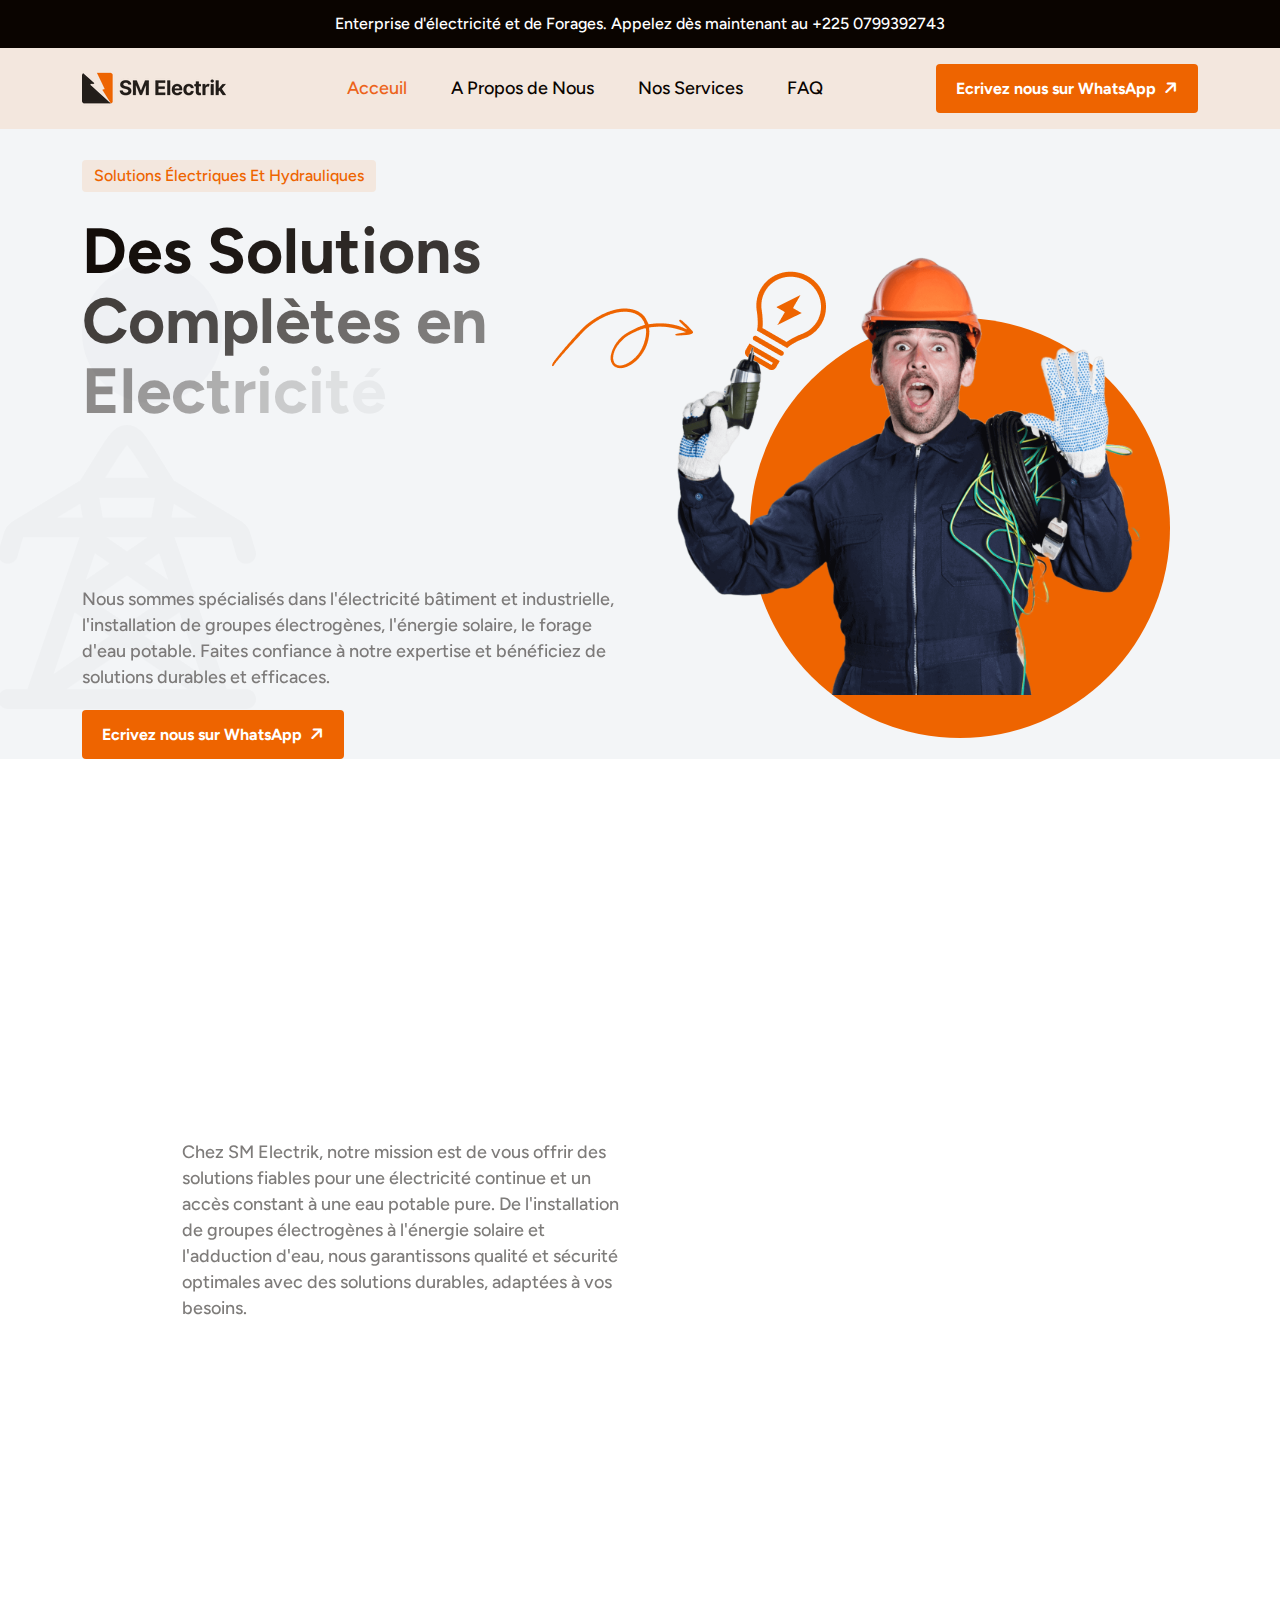
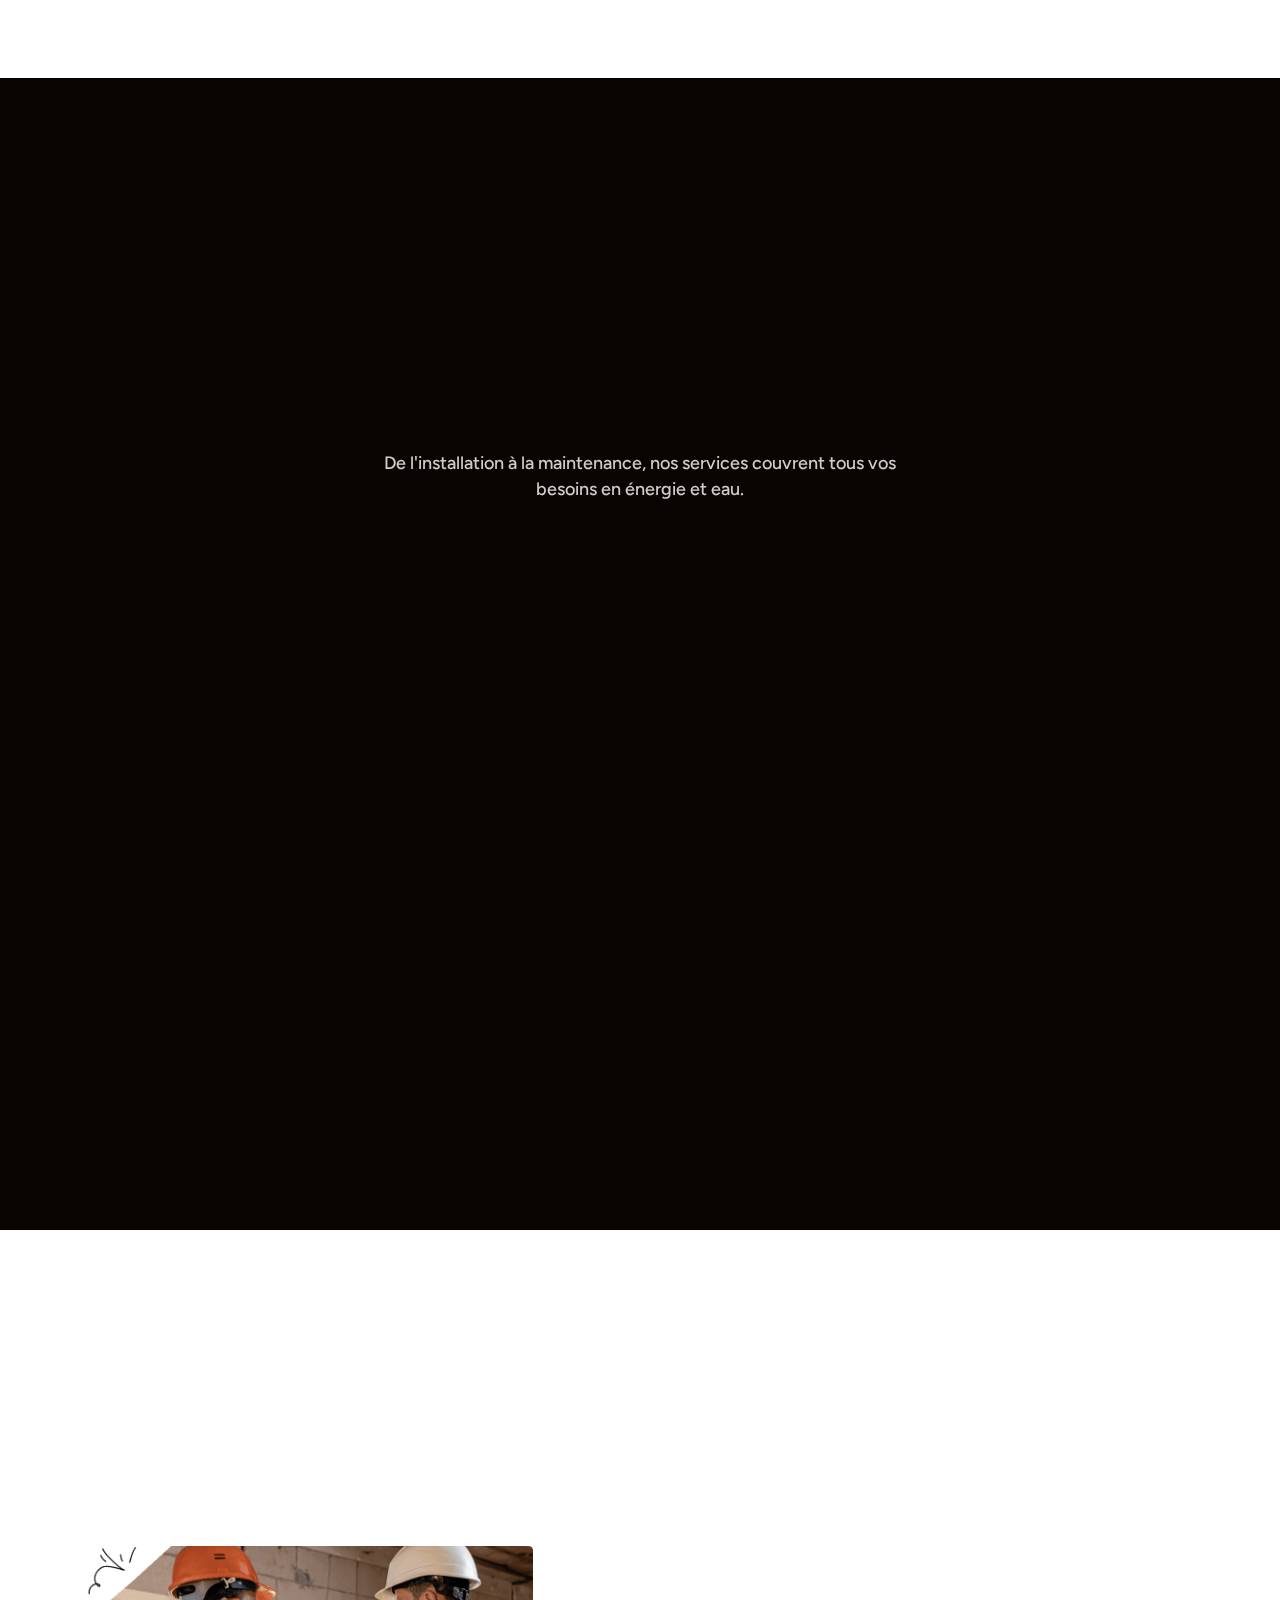
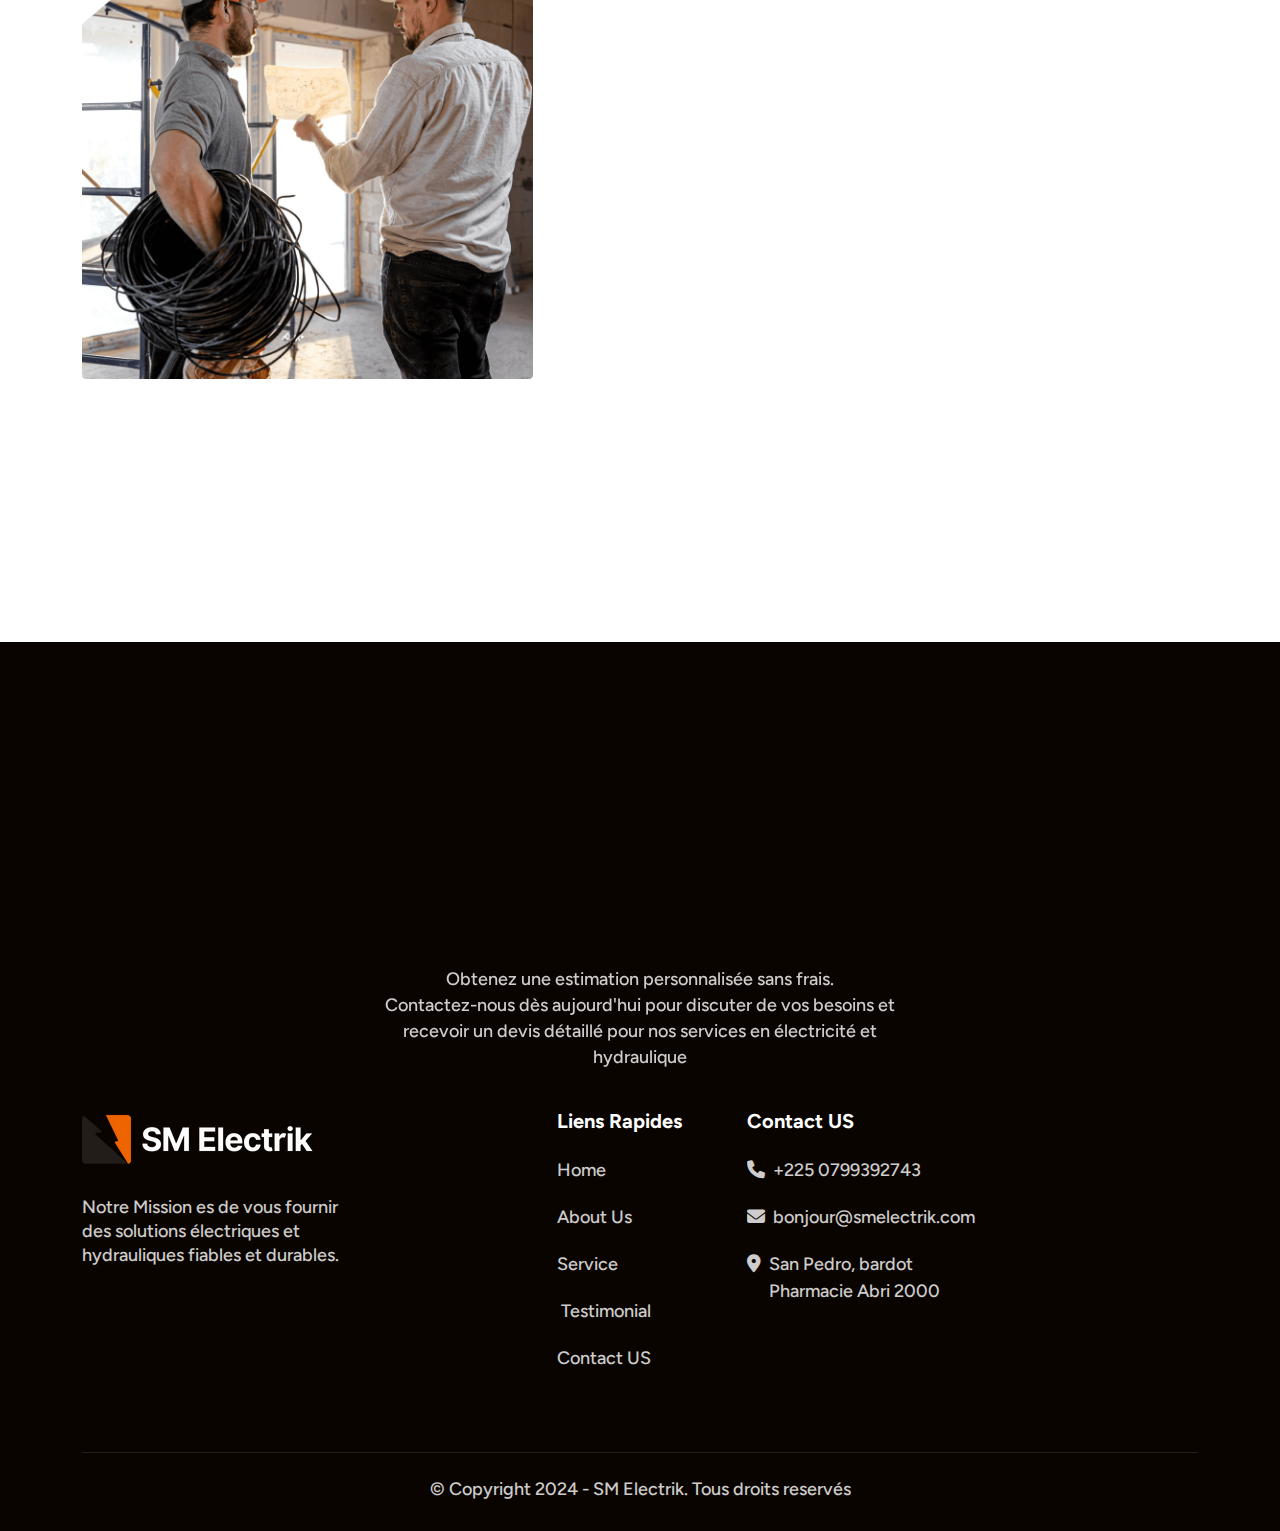
<file: index.html>
<!DOCTYPE html>
<html lang="fr">

<head>
     <meta charset="UTF-8">
     <meta name="viewport" content="width=device-width, initial-scale=1.0">
     <title>SM Electrik - Electricité & Hydraulique</title>

     <!--=====FAB ICON=======-->
    <link rel="shortcut icon" href="assets/img/logo/fav-logo3.png" type="image/x-icon">

    <!--===== CSS LINK =======-->
    <link rel="stylesheet" href="assets/css/plugins/bootstrap.min.css">
    <link rel="stylesheet" href="assets/css/plugins/aos.css">
    <link rel="stylesheet" href="assets/css/plugins/fontawesome.css">
    <link rel="stylesheet" href="assets/css/plugins/magnific-popup.css">
    <link rel="stylesheet" href="assets/css/plugins/mobile.css">
    <link rel="stylesheet" href="assets/css/plugins/owlcarousel.min.css">
    <link rel="stylesheet" href="assets/css/plugins/sidebar.css">
    <link rel="stylesheet" href="assets/css/plugins/slick-slider.css">
    <link rel="stylesheet" href="assets/css/plugins/nice-select.css">
    <link rel="stylesheet" href="assets/css/main.css">
    <link rel="stylesheet" href="assets/css/myStyle.css">

    <!--=====  JS SCRIPT LINK =======-->
    <script src="assets/js/plugins/jquery-3-6-0.min.js"></script>
</head>
<body class="homepage3-body tg-heading-subheading animation-style3">

<!--===== PRELOADER STARTS =======-->
<div class="preloader preloader4">
  <div class="loading-container">
    <div class="loading"></div>
    <div id="loading-icon"><img src="assets/img/logo/preloader3.png" alt=""></div>
  </div>
</div>
 <!--===== PRELOADER ENDS =======-->

<!--===== PROGRESS STARTS=======-->
<div class="paginacontainer pagination3">
     <div class="progress-wrap">
       <svg class="progress-circle svg-content" width="100%" height="100%" viewBox="-1 -1 102 102">
         <path d="M50,1 a49,49 0 0,1 0,98 a49,49 0 0,1 0,-98"/>
       </svg>
     </div>
   </div>
 <!--===== PROGRESS ENDS=======-->

   <!--=====HEADER START=======-->
   <header>
    <div class="header-area homepage3 header header-sticky d-none d-lg-block " id="header">
        <p class="header-pera">Enterprise d'électricité et de Forages. Appelez dès maintenant au +225 0799392743</p>
      <div class="container">
        <div class="row">
          <div class="col-lg-12">
            <nav id="navbar-example2" class="navbar">
            <div class="header-elements">
              <div class="site-logo">
                <a href="index-2.html"><img src="assets/img/logo/logo4.png" alt=""></a>
              </div>
              <div class="main-menu">
                <ul>
                  <li class="nav-item"><a href="#home" class="nav-link active"><span>Acceuil</span></a></li>
                  <li class="nav-item"><a href="#about" class="nav-link active"><span>A Propos de Nous</span></a></li>
                    <li class="nav-item"><a href="#service" class="nav-link"><span>Nos Services</span></a></li>
                    <!-- <li class="nav-item"><a href="#case" class="nav-link"><span>Case Study</span></a></li> -->
                    <!-- <li class="nav-item"><a href="#testimonial" class="nav-link"><span>Testimonials</span></a></li> -->
                    <li class="nav-item"><a href="#faq" class="nav-link"><span>FAQ</span></a></li>
                    <!-- <li class="nav-item"><a href="#blog" class="nav-link"><span>Blogs</span></a></li>  -->
                </ul>
              </div>
              <div class="btn-area">
                <a href="service.html" class="header-btn5">Ecrivez nous sur WhatsApp <i class="fa-solid fa-arrow-right"></i></a>
              </div>
            </div>
            </nav>
          </div>
        </div>
      </div>
    </div>
  </header>
  <!--=====HEADER END =======-->

  <!--===== MOBILE HEADER STARTS =======-->
 <div class="mobile-header mobile-haeder3 d-block d-lg-none">
  <div class="container-fluid">
    <div class="col-12">
      <div class="mobile-header-elements">
        <div class="mobile-logo">
          <a href="index-2.html"><img src="assets/img/logo/logo5.png" alt=""></a>
        </div>
        <div class="mobile-nav-icon dots-menu">
          <i class="fa-solid fa-bars"></i>
        </div>
      </div>
    </div>
  </div>
</div>

<div class="mobile-sidebar mobile-sidebar3">
  <div class="logosicon-area">
    <div class="logos">
      <img src="assets/img/logo/logo5.png" alt="">
    </div>
    <div class="menu-close">
      <i class="fa-solid fa-xmark"></i>
    </div>
   </div>
  <div class="mobile-nav mobile-nav1">
    <ul class="mobile-nav-list nav-list1">
      <!-- <li><a href="#" >Home </a>
        <ul class="sub-menu">
          <li>
            <a href="#">Multiple Page</a>
            <ul class="sub-menu">
              <li><a href="index-2.html">Home One</a></li>
              <li><a href="index2.html">Home Two</a></li>
              <li><a href="index3.html">Home Three</a></li>
              <li><a href="index4.html">Home Four</a></li>
            </ul>
          </li>
          <li>
            <a href="#">Landing Page</a>
            <ul class="sub-menu">
              <li><a href="single-index1.html">Home One</a></li>
              <li><a href="single-index2.html">Home Two</a></li>
              <li><a href="single-index3.html">Home Three</a></li>
              <li><a href="single-index4.html">Home Four</a></li>
            </ul>
          </li>
        </ul>
      </li> -->
      <li class="nav-item"><a href="#home" class="nav-link active"><span>Acceuil</span></a></li>
      <li class="nav-item"><a href="#about" class="nav-link"><span>A propos de Nous</span></a></li>
      <li class="nav-item"><a href="#service" class="nav-link"><span>Nos Services</span></a></li>
      <!-- <li class="nav-item"><a href="#testimonial" class="nav-link"><span>Testimonials</span></a></li> -->
      <!-- <li class="nav-item"><a href="#team" class="nav-link"><span>Team</span></a></li> -->
      <li class="nav-item"><a href="#faq" class="nav-link"><span>Les questions fréquentes</span></a></li> 
    </ul>

    <div class="allmobilesection">
      <a href="service.html" class="header-btn5">Ecrivez nous sur WhatsApp <i class="fa-solid fa-arrow-right"></i></a>
      <div class="single-footer">
        <h3>Informations de Contact</h3>
        <div class="footer1-contact-info">
          <div class="contact-info-single">
            <div class="contact-info-icon">
              <i class="fa-solid fa-phone-volume"></i>
            </div>
            <div class="contact-info-text">
              <a href="tel:+3(924)4596512">+225 0778982799</a>
            </div>
          </div>

          <div class="contact-info-single">
            <div class="contact-info-icon">
              <i class="fa-solid fa-envelope"></i>
            </div>
            <div class="contact-info-text">
              <a href="mailto:info@example.com">bonjour@smelectrik.com</a>
            </div>
          </div>

          <div class="single-footer">
            <h3>Notre Localisation</h3>
            
            <div class="contact-info-single">
              <div class="contact-info-icon">
                <i class="fa-solid fa-location-dot"></i>
              </div>
              <div class="contact-info-text">
                <a href="mailto:info@example.com" >Cote d'ivoire, San Pedro Bardot, <br> abri 2000</a>
              </div>
            </div>

          </div>
          <!-- <div class="single-footer">
            <h3>Social Links</h3>
            
            <div class="social-links-mobile-menu">
              <ul>
                <li><a href="#"><i class="fa-brands fa-facebook-f"></i></a></li>
                <li><a href="#"><i class="fa-brands fa-instagram"></i></a></li>
                <li><a href="#"><i class="fa-brands fa-linkedin-in"></i></a></li>
                <li><a href="#"><i class="fa-brands fa-youtube"></i></a></li>
              </ul>
            </div>
          </div> -->
        </div>
      </div>
     </div>
  </div>
</div>
<!--===== MOBILE HEADER STARTS =======-->

<!--===== HERO AREA STARTS =======-->
<div class="hero3-section-area" id="home">
    <img src="assets/img/elements/tower1.png" alt="" class="tower1 aniamtion-key-1">
    <div class="container">
        <div class="row align-items-center">
            <div class="col-lg-6">
                <div class="hero-header-area heading5">
                    <h5>Solutions électriques et hydrauliques</h5>
                    <h1 class="tg-element-title">Des Solutions Complètes en Electricité & Forages d'Eau Potable</h1>
                    <p>Nous sommes spécialisés dans l'électricité bâtiment et industrielle, l'installation de groupes électrogènes, l'énergie solaire, le forage d'eau potable. Faites confiance à notre expertise et bénéficiez de solutions durables et efficaces.</p>
                    <div class="btn-area">
                      <a href="service.html" class="header-btn5">Ecrivez nous sur WhatsApp <i class="fa-solid fa-arrow-right"></i></a>
                        <!-- <a href="contact.html" class="header-btn6">Discover More <i class="fa-solid fa-arrow-right"></i></a> -->
                    </div>
                </div>
            </div>
            <div class="col-lg-6">
                <div class="header-images-area">
                    <div class="header-img">
                        <img src="assets/img/all-images/header-img5.png" alt="">
                    </div>
                    <div class="shapes">
                        <img src="assets/img/elements/arrow1.png" alt="" class="arrow1 aniamtion-key-8">
                        <img src="assets/img/elements/lite1.png" alt="" class="lite1">
                    </div>
                </div>
            </div>
        </div>
    </div>
</div>
<!--===== HERO AREA ENDS =======-->
<div data-bs-spy="scroll" data-bs-target="#navbar-example2" data-bs-root-margin="0px 0px -40%" data-bs-smooth-scroll="true" class="scrollspy-example bg-body-tertiary rounded-2" tabindex="0">
<!--===== ABOUT AREA STARTS =======-->
<div class="about3-section-area sp1" id="about">
    <div class="container">
        <div class="row align-items-center">
            <div class="col-lg-5">
                <div class="about3-header-area heading6">
                    <h5 data-aos="fade-left" data-aos-duration="800">Qui Sommes Nous ?</h5>
                    <h2 class="tg-element-title">Une Entreprise engagée pour vous fournir un service de Qualité.</h2>
                    <p data-aos="fade-left" data-aos-duration="1000">Chez SM Electrik, notre mission est de vous offrir des solutions fiables pour une électricité continue et un accès constant à une eau potable pure. De l'installation de groupes électrogènes à l'énergie solaire et l'adduction d'eau, nous garantissons qualité et sécurité optimales avec des solutions durables, adaptées à vos besoins.</p>
                    <div class="misson-text" data-aos="fade-left" data-aos-duration="1100">
                        <p>Les Avantages</p>
                        <ul>
                            <li><img src="assets/img/icons/check3.svg" alt="">Toutes Nos Installations sont durables et conformes</li>
                            <li><img src="assets/img/icons/check3.svg" alt="">Support technique & service client disponible 24h/24 et 7j/7</li>
                            <li><img src="assets/img/icons/check3.svg" alt="">Interventions Rapides et Efficaces</li>
                        </ul>
                    </div>
                    <div class="btn-area" data-aos="fade-left" data-aos-duration="1200">
                        <a href="service.html" class="header-btn5">Ecrivez nous sur WhatsApp <i class="fa-solid fa-arrow-right"></i></a>
                    </div>
                </div>
            </div>
            <div class="col-lg-1"></div>
            <div class="col-lg-6">
                <div class="about-images-area">
                    <div class="row">
                        <div class="col-lg-6 col-md-6">
                            <div class="img1" data-aos="zoom-in" data-aos-duration="1000">
                                <div class="space70 d-md-block d-none"></div>
                                <div class="space30 d-md-none d-block"></div>
                                <img src="assets/img/all-images/about-img5.png" alt="">
                            </div>
                        </div>
                        <div class="col-lg-6 col-md-6">
                            <div class="img1" data-aos="zoom-in" data-aos-duration="1200">
                                <div class="space30 d-md-none d-block"></div>
                                <img src="assets/img/all-images/about-img6.png" alt="">
                                <div class="about-footer-bottom">
                                    <div class="img">
                                        <img src="assets/img/icons/star1.svg" alt="">
                                    </div>
                                    <div class="content">
                                        <span>Service de qualité Garanti</span>
                                    </div>
                                </div>
                            </div>
                        </div>
                    </div>
                </div>
            </div>
        </div>
    </div>
</div>
<!--===== ABOUT AREA ENDS =======-->

<!--===== SERVICE AREA STARTS =======-->
<div class="service3-section-area sp2" id="service">
    <div class="container">
        <div class="row">
            <div class="col-lg-6 m-auto">
                <div class="service-header-area heading7 text-center">
                    <h5 data-aos="fade-up" data-aos-duration="800">Nos Services</h5>
                    <h2 class="tg-element-title">Des Services Fiables pour Chaque Projet</h2>
                    <p data-aos="fade-up" data-aos-duration="1000">De l'installation à la maintenance, nos services couvrent tous vos besoins en énergie et eau.</p>
                </div>
            </div>
        </div>
        <div class="row">
            <div class="col-lg-4 col-md-6" data-aos="zoom-in" data-aos-duration="800">
                <div class="service-auhtor-boxarea">
                    <div class="icons">
                        <img src="assets/img/icons/service-icons4.svg" alt="">
                    </div>
                    <div class="content-area">
                        <a href="service-single.html">Electricité Bâtiment</a>
                        <p> Transformez Votre Habitat avec Notre service d'Électricité Bâtiment Innovant et Sécurisé</p>
                        <!-- <a href="service-single.html" class="readmore">Read More <i class="fa-solid fa-arrow-right"></i></a> -->
                    </div>
                </div>
            </div>

            <div class="col-lg-4 col-md-6" data-aos="zoom-in" data-aos-duration="1000">
                <div class="service-auhtor-boxarea">
                    <div class="icons">
                        <img src="assets/img/icons/service-icons5.svg" alt="">
                    </div>
                    <div class="content-area">
                        <a href="service-single.html">Electricité Industrielle</a>
                        <p>Optimisez Votre Usine avec Nos Solutions d'Électricité Industrielle.</p>
                        <!-- <a href="service-single.html" class="readmore">Read More <i class="fa-solid fa-arrow-right"></i></a> -->
                    </div>
                </div>
            </div>

            <div class="col-lg-4 col-md-6" data-aos="zoom-in" data-aos-duration="1200">
                <div class="service-auhtor-boxarea">
                    <div class="icons">
                        <img src="assets/img/icons/service-icons6.svg" alt="">
                    </div>
                    <div class="content-area">
                        <a href="service-single.html">Groupes Electrogène</a>
                        <p>Profitez de notre expertise en Groupes Électrogènes : Protégez-Vous des Coupures d'Électricité</p>
                        <!-- <a href="service-single.html" class="readmore">Read More <i class="fa-solid fa-arrow-right"></i></a> -->
                    </div>
                </div>
            </div>

            <div class="col-lg-4 col-md-6" data-aos="zoom-in" data-aos-duration="800">
                <div class="service-auhtor-boxarea">
                    <div class="icons">
                        <img src="assets/img/icons/service-icons7.svg" alt="">
                    </div>
                    <div class="content-area">
                        <a href="service-single.html">Forage d'Eau Potable</a>
                        <p>Garantissez une Eau Propre et Disponible grâce à Nos Systèmes d'Adduction d'Eau</p>
                        <!-- <a href="service-single.html" class="readmore">Read More <i class="fa-solid fa-arrow-right"></i></a> -->
                    </div>
                </div>
            </div>

            <div class="col-lg-4 col-md-6" data-aos="zoom-in" data-aos-duration="1000">
                <div class="service-auhtor-boxarea">
                    <div class="icons">
                        <img src="assets/img/icons/service-icons8.svg" alt="">
                    </div>
                    <div class="content-area">
                        <a href="service-single.html">Adduction d'Eau Potable</a>
                        <p>Modernisez Votre Réseau d'Eau grâce a Nos Systèmes d'Adduction Innovants</p>
                        <!-- <a href="service-single.html" class="readmore">Read More <i class="fa-solid fa-arrow-right"></i></a> -->
                    </div>
                </div>
            </div>

            <div class="col-lg-4 col-md-6" data-aos="zoom-in" data-aos-duration="1200">
                <div class="service-auhtor-boxarea">
                    <div class="icons">
                        <img src="assets/img/icons/service-icons9.svg" alt="">
                    </div>
                    <div class="content-area">
                        <a href="service-single.html">Energie solaire</a>
                        <p>L'Expertise SM Electrik au Service de Votre Transition Solaire</p>
                        <!-- <a href="service-single.html" class="readmore">Read More <i class="fa-solid fa-arrow-right"></i></a> -->
                    </div>
                </div>
            </div>
        </div>
    </div>
</div>
<!--===== SERVICE AREA ENDS =======-->

<!--===== FAQ AREA STARTS =======-->
<div class="faq4-section-area sp1" id="faq">
  <div class="container">
    <div class="row ">
      <div class="col-lg-7 m-auto">
        <div class="faq-header-area heading9 text-center">
          <h5 data-aos="fade-left" data-aos-duration="800">Des Question ?</h5>
          <h2 class="tg-element-title">Quelques Questions Essentielles sur nos Services</h2>
          <!-- <p data-aos="fade-left" data-aos-duration="1000">Have questions about our electricity services? You're in the right place! Browse <br class="d-lg-block d-none"> through our frequently asked questions to find answers to common.</p> -->
        </div>
      </div>
    </div>
    <div class="row">
      <div class="col-lg-5">
        <div class="faq-images">
          <img src="assets/img/all-images/faq-img2.png" alt="">
        </div>
      </div>
      <div class="col-lg-7">
        <div class="faq-auhtoir-area2">
          <div class="accordion accordion-flush active" id="accordionFlushExample">
            <div class="accordion-item" data-aos="fade-left" data-aos-duration="800">
              <h2 class="accordion-header">
                <button class="accordion-button" type="button" data-bs-toggle="collapse" data-bs-target="#flush-collapseOne" aria-expanded="false" aria-controls="flush-collapseOne">
                  Combien coûte l'installation d'un groupe électrogène ?
                </button>
              </h2>
              <div id="flush-collapseOne" class="accordion-collapse collapse show" data-bs-parent="#accordionFlushExample">
                <div class="accordion-body">Le coût dépend de la <strong>capacité et du modèle choisi.</strong><br>  En fonction de vos besoins et de la puissance du groupe électrogène, nous vous fournirons un devis détaillé. </div>
              </div>
            </div>
            <div class="space20"></div>
            <div class="accordion-item" data-aos="fade-left" data-aos-duration="1000">
              <h2 class="accordion-header">
                <button class="accordion-button collapsed" type="button" data-bs-toggle="collapse" data-bs-target="#flush-collapseTwo" aria-expanded="false" aria-controls="flush-collapseTwo">
                  Combien coûte l'installation d'un forage d'eau potable ?
                </button>
              </h2>
              <div id="flush-collapseTwo" class="accordion-collapse collapse" data-bs-parent="#accordionFlushExample">
                <div class="accordion-body">Le coût varie en fonction de la profondeur et des conditions du terrain. <br> Nous serrons en mesure de vous fournir un devis détaillé après évaluation de votre site. </div>
              </div>
            </div>
            <div class="space20"></div>
            <div class="accordion-item" data-aos="fade-left" data-aos-duration="1200">
              <h2 class="accordion-header">
                <button class="accordion-button collapsed" type="button" data-bs-toggle="collapse" data-bs-target="#flush-collapseThree" aria-expanded="false" aria-controls="flush-collapseThree">
                  En combien de temps vos projets sont réalisés, et comment gérez-vous les retards imprévus ?
                </button>
              </h2>
              <div id="flush-collapseThree" class="accordion-collapse collapse" data-bs-parent="#accordionFlushExample">
                <div class="accordion-body">Les délais varient selon le projet, mais nous vous fournirons un calendrier précis lors de la planification.<br> En cas de retard, nous vous tiendrons informé et travaillerons pour minimiser l'impact. </div>
              </div>
            </div>
            <div class="space20"></div>
            <div class="accordion-item" data-aos="fade-left" data-aos-duration="1400">
              <h2 class="accordion-header">
                <button class="accordion-button collapsed" type="button" data-bs-toggle="collapse" data-bs-target="#flush-collapseFour" aria-expanded="false" aria-controls="flush-collapseFour">
                  Que se passe-t-il si j'ai des problèmes avec mon installation électrique ou hydraulique après l'installation ?
                </button>
              </h2>
              <div id="flush-collapseFour" class="accordion-collapse collapse" data-bs-parent="#accordionFlushExample">
                <div class="accordion-body">Nous offrons un support technique complet et une maintenance pour résoudre tout problème après l'installation.<br>N'hesitez pas a nous contacter pour toute assistance.</div>
              </div>
            </div>
            <div class="space20"></div>
            <div class="accordion-item" data-aos="fade-left" data-aos-duration="1400">
              <h2 class="accordion-header">
                <button class="accordion-button collapsed" type="button" data-bs-toggle="collapse" data-bs-target="#flush-collapseFive" aria-expanded="false" aria-controls="flush-collapseFive">
                  Comment pouvons-nous etre sûr que l'eau de notre forage serra de bonne qualité ?
                </button>
              </h2>
              <div id="flush-collapseFive" class="accordion-collapse collapse" data-bs-parent="#accordionFlushExample">
                <div class="accordion-body">Soyez sans crainte. <br>Nous utilisons des équipements de forage certifiés et réalisons des tests rigoureux pour garantir la qualité de l'eau obtenue.</div>
              </div>
            </div>
            <div class="space20"></div>
            <div class="accordion-item" data-aos="fade-left" data-aos-duration="1400">
              <h2 class="accordion-header">
                <button class="accordion-button collapsed" type="button" data-bs-toggle="collapse" data-bs-target="#flush-collapseSix" aria-expanded="false" aria-controls="flush-collapseSix">
                  Proposez-vous des facilités de paiement ?
                </button>
              </h2>
              <div id="flush-collapseSix" class="accordion-collapse collapse" data-bs-parent="#accordionFlushExample">
                <div class="accordion-body">Des facilités de paiement peuvent être proposées, avec des options d'échelonnement selon le montant total du projet.</div>
              </div>
            </div>
          </div>
        </div>
      </div>
    </div>
  </div>
</div>
<!--===== FAQ AREA ENDS =======-->

<!--===== CASE STUDY AREA STARTS =======-->
<!-- <div class="casestudy4-section-area sp2" style="background-color: #F3F5F7;"  id="case">
  <div class="container">
    <div class="row">
      <div class="col-lg-8 m-auto">
        <div class="case-header text-center heading9">
          <h5 data-aos="fade-up" data-aos-duration="800">Case Studies</h5>
          <h2 class="tg-element-title"> Case Studies in Energy Transformation</h2>
          <p data-aos="fade-up" data-aos-duration="1000">From residential households to commercial enterprises, we provide reliable, efficient, <br class="d-lg-block d-none"> and sustainable energy solutions.</p>
        </div>
      </div>
    </div>

    <div class="row">
      <div class="col-lg-4 col-md-6" data-aos="zoom-in" data-aos-duration="800">
        <div class="case-boxes-area">
          <div class="img1">
            <img src="assets/img/all-images/case-img7.png" alt="">
          </div>
          <div class="content-area">
            <div class="icons">
              <img src="assets/img/icons/case-icons1.svg" alt="">
            </div>
            <a href="case-single.html">Eco-Electric Chronicles</a>
            <p>Explore our range of services below & discover how.</p>
            <a href="case-single.html" class="readmore">Learn More <i class="fa-solid fa-arrow-right"></i></a>
          </div>
        </div>
      </div>

      <div class="col-lg-4 col-md-6" data-aos="zoom-in" data-aos-duration="1000">
        <div class="case-boxes-area">
          <div class="img1">
            <img src="assets/img/all-images/case-img8.png" alt="">
          </div>
          <div class="content-area">
            <div class="icons">
              <img src="assets/img/icons/case-icons2.svg" alt="">
            </div>
            <a href="case-single.html">Bright Spark Services</a>
            <p>Explore our range of services below & discover how.</p>
            <a href="case-single.html" class="readmore">Learn More <i class="fa-solid fa-arrow-right"></i></a>
          </div>
        </div>
      </div>

      <div class="col-lg-4 col-md-6" data-aos="zoom-in" data-aos-duration="1200">
        <div class="case-boxes-area">
          <div class="img1">
            <img src="assets/img/all-images/case-img9.png" alt="">
          </div>
          <div class="content-area">
            <div class="icons">
              <img src="assets/img/icons/case-icons3.svg" alt="">
            </div>
            <a href="case-single.html">Best Power and Progress</a>
            <p>Explore our range of services below & discover how.</p>
            <a href="case-single.html" class="readmore">Learn More <i class="fa-solid fa-arrow-right"></i></a>
          </div>
        </div>
      </div>
    </div>
  </div>
</div> -->
<!--===== CASE STUDY AREA ENDS =======-->

<!--===== FOOTER AREA STARTS =======-->
<div class="footer3-section-area">
  <div class="container">
    <div class="row">
      <div class="col-lg-12">
        <div class="col-lg-6 m-auto">
          <div class="cta-header heading2 text-center">
            <h2 class="tg-element-title">Demandez un devis gratuitement</h2>
            <p data-aos="fade-up" data-aos-duration="800">Obtenez une estimation personnalisée sans frais. <br class="d-lg-block d-none"> Contactez-nous dès aujourd'hui pour discuter de vos besoins et recevoir un devis détaillé pour nos services en électricité et hydraulique </p>
            
            <a href="service.html" data-aos="fade-up" data-aos-duration="1000" class="header-btn5">Ecrivez nous sur WhatsApp <i class="fa-solid fa-arrow-right"></i></a>
          </div>
        </div>
        <div class="footer-logo-content sp4">
          <div class="row">
            <div class="col-lg-3 col-md-6">
              <div class="logo-content">
                <img src="assets/img/logo/logo5.png" alt="">
                <p>Notre Mission es de vous fournir des solutions électriques et hydrauliques fiables et durables.</p>
                <!-- <ul>
                  <li><a href="#"><i class="fa-brands fa-facebook-f"></i></a></li>
                  <li><a href="#"><i class="fa-brands fa-instagram"></i></a></li>
                  <li><a href="#"><i class="fa-brands fa-linkedin-in"></i></a></li>
                  <li><a href="#"><i class="fa-brands fa-youtube"></i></a></li>
                </ul> -->
              </div>
            </div>
            <div class="col-lg-1 d-lg-block d-none"></div>
            <!-- <div class="col-lg-2 col-md-6">
              <div class="space30 d-block d-md-none"></div>
              <div class="service-heading">
                <h2>Electricity service</h2>
                <ul>
                  <li><a href="#">Air Conditioning </a></li>
                  <li><a href="#">Electrical Panels  </a></li>
                  <li><a href="#">Security System </a></li>
                  <li><a href="#"> Indoor Lighting </a></li>
                  <li><a href="#">Electrical Services</a></li>
                </ul>
              </div>
            </div> -->

            <div class="col-lg-1 d-lg-block d-none"></div>
            <div class="col-lg-2 col-md-6">
              <div class="space30 d-md-block d-lg-none"></div>
              <div class="service-heading">
                <h2>Liens rapides</h2>
                <ul>
                  <li><a href="index-2.html">Home </a></li>
                  <li><a href="about.html">About Us  </a></li>
                  <li><a href="service.html">Service</a></li>
                  <li><a href="testimonials.html"> Testimonial</a></li>
                  <li><a href="contact.html">Contact US</a></li>
                </ul>
              </div>
            </div>
           
            <div class="col-lg-3 col-md-6">
              <div class="space30 d-md-block d-lg-none"></div>
              <div class="service-heading contact">
                <h2>Contact US </h2>
                <ul>
                  <li><a href="tel:+880123456789">
                    <span class="icons"><i class="fa-solid fa-phone"></i></span><span>+225 0799392743</span></a>
                  </li>
                  <li><a href="mailto:info@mail.com">
                    <span class="icons"><i class="fa-solid fa-envelope"></i></span><span>bonjour@smelectrik.com </span></a>
                  </li>
                  <li><a href="#">
                    <span class="icons"><i class="fa-solid fa-location-dot"></i></span><span>San Pedro, bardot <br> Pharmacie Abri 2000</span></a>
                  </li>
                </ul>
              </div>
            </div>
          </div>
        </div>
        <div class="copyright">
          <p>© Copyright 2024 - SM Electrik. Tous droits reservés</p>
        </div>
      </div>
    </div>
  </div>
</div>
<!--===== FOOTER AREA ENDS =======-->
</div>

<!--===== JS SCRIPT LINK =======-->
<script src="assets/js/plugins/bootstrap.min.js"></script>
<script src="assets/js/plugins/fontawesome.js"></script>
<script src="assets/js/plugins/aos.js"></script>
<script src="assets/js/plugins/counter.js"></script>
<script src="assets/js/plugins/gsap.min.js"></script>
<script src="assets/js/plugins/ScrollTrigger.min.js"></script>
<script src="assets/js/plugins/Splitetext.js"></script>
<script src="assets/js/plugins/sidebar.js"></script>
<script src="assets/js/plugins/magnific-popup.js"></script>
<script src="assets/js/plugins/mobilemenu.js"></script>
<script src="assets/js/plugins/owlcarousel.min.js"></script>
<script src="assets/js/plugins/gsap-animation.js"></script>
<script src="assets/js/plugins/nice-select.js"></script>
<script src="assets/js/plugins/slick-slider.js"></script>
<script src="assets/js/plugins/waypoints.js"></script>
<script src="assets/js/main.js"></script>

</body>

</html>
</file>
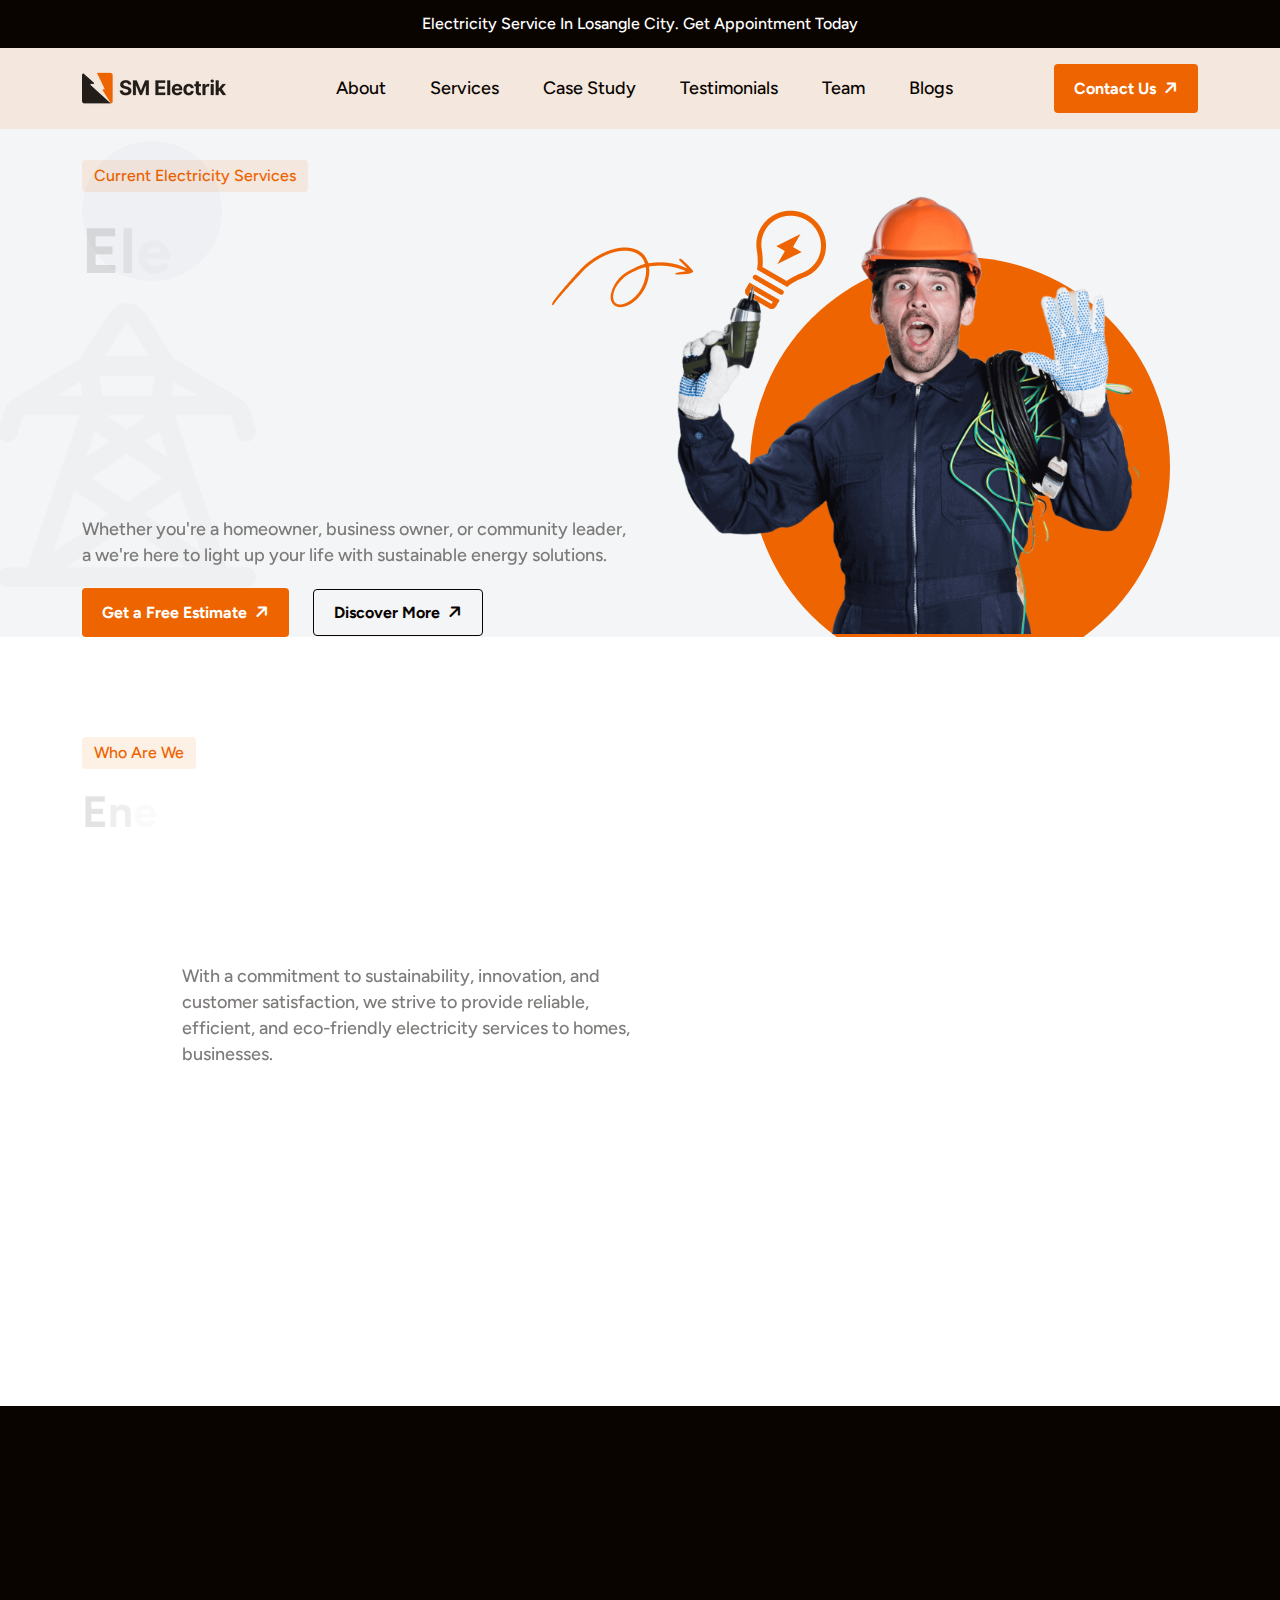
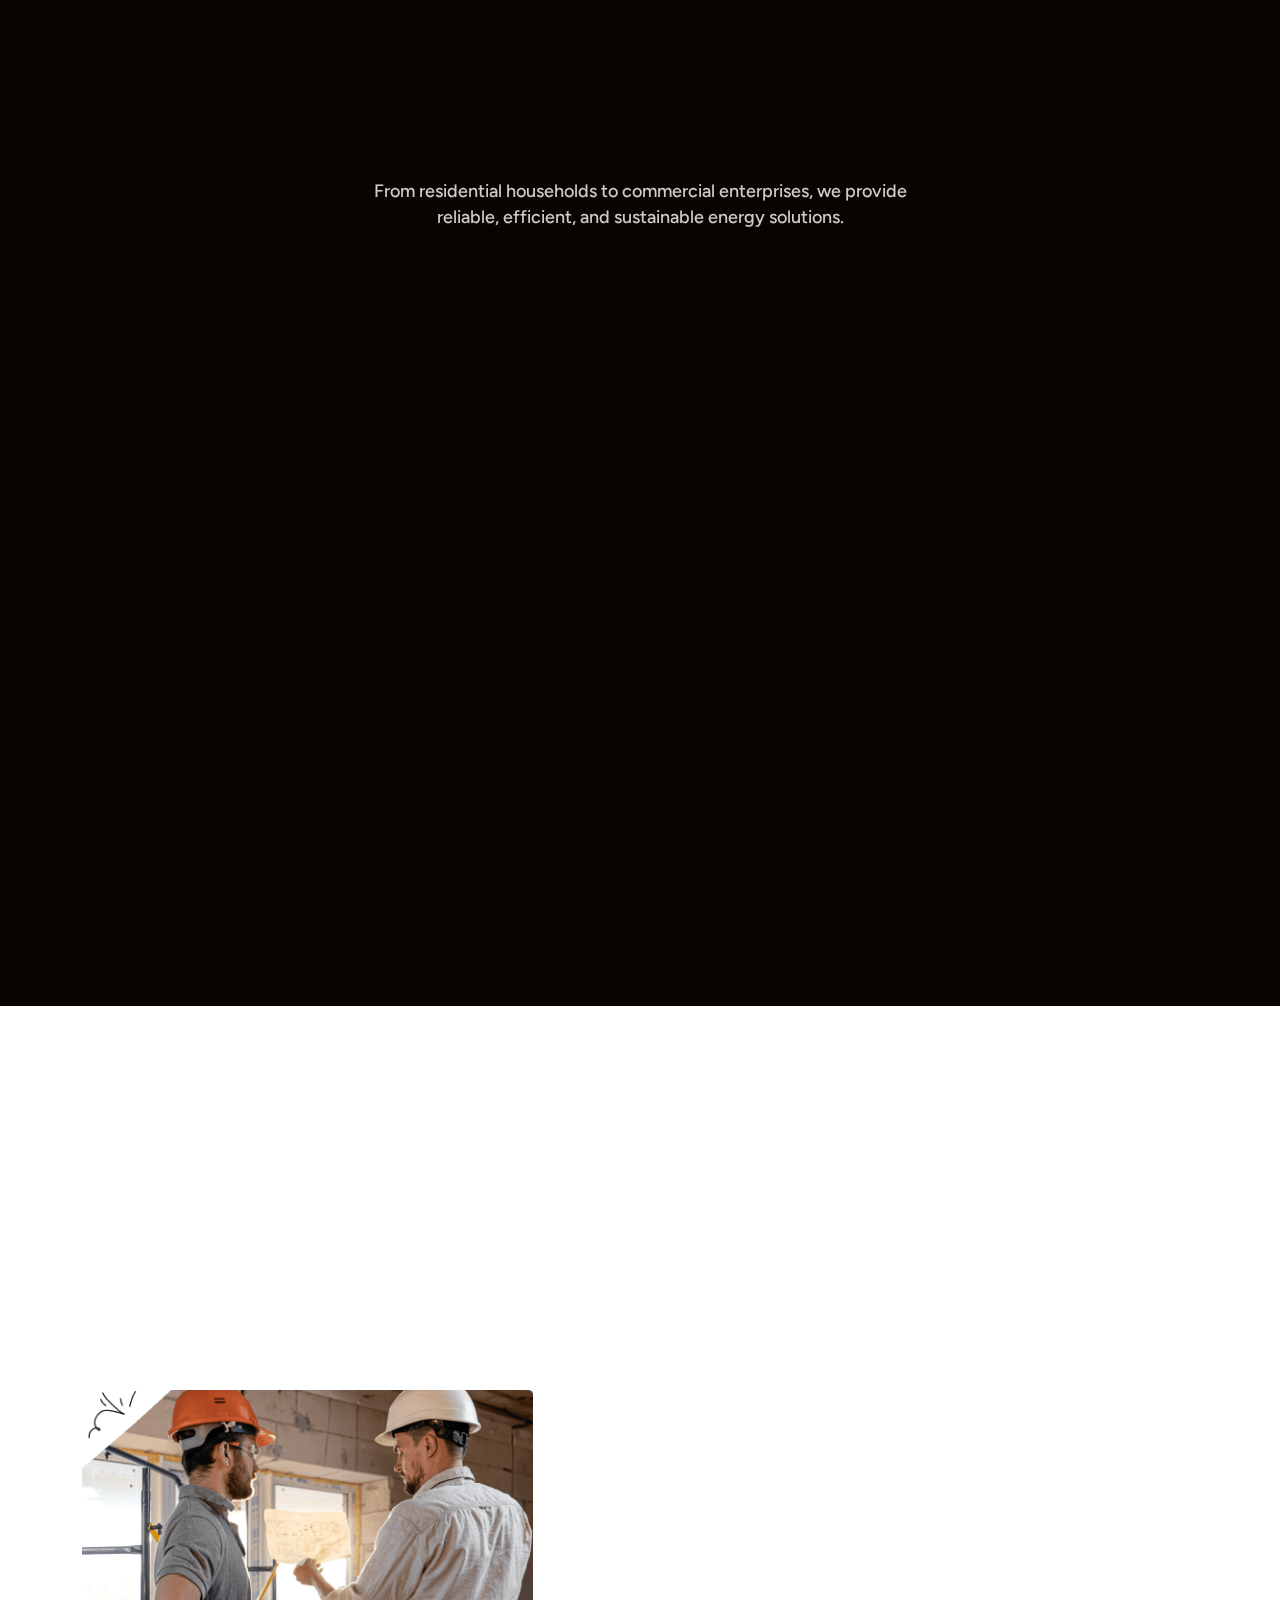
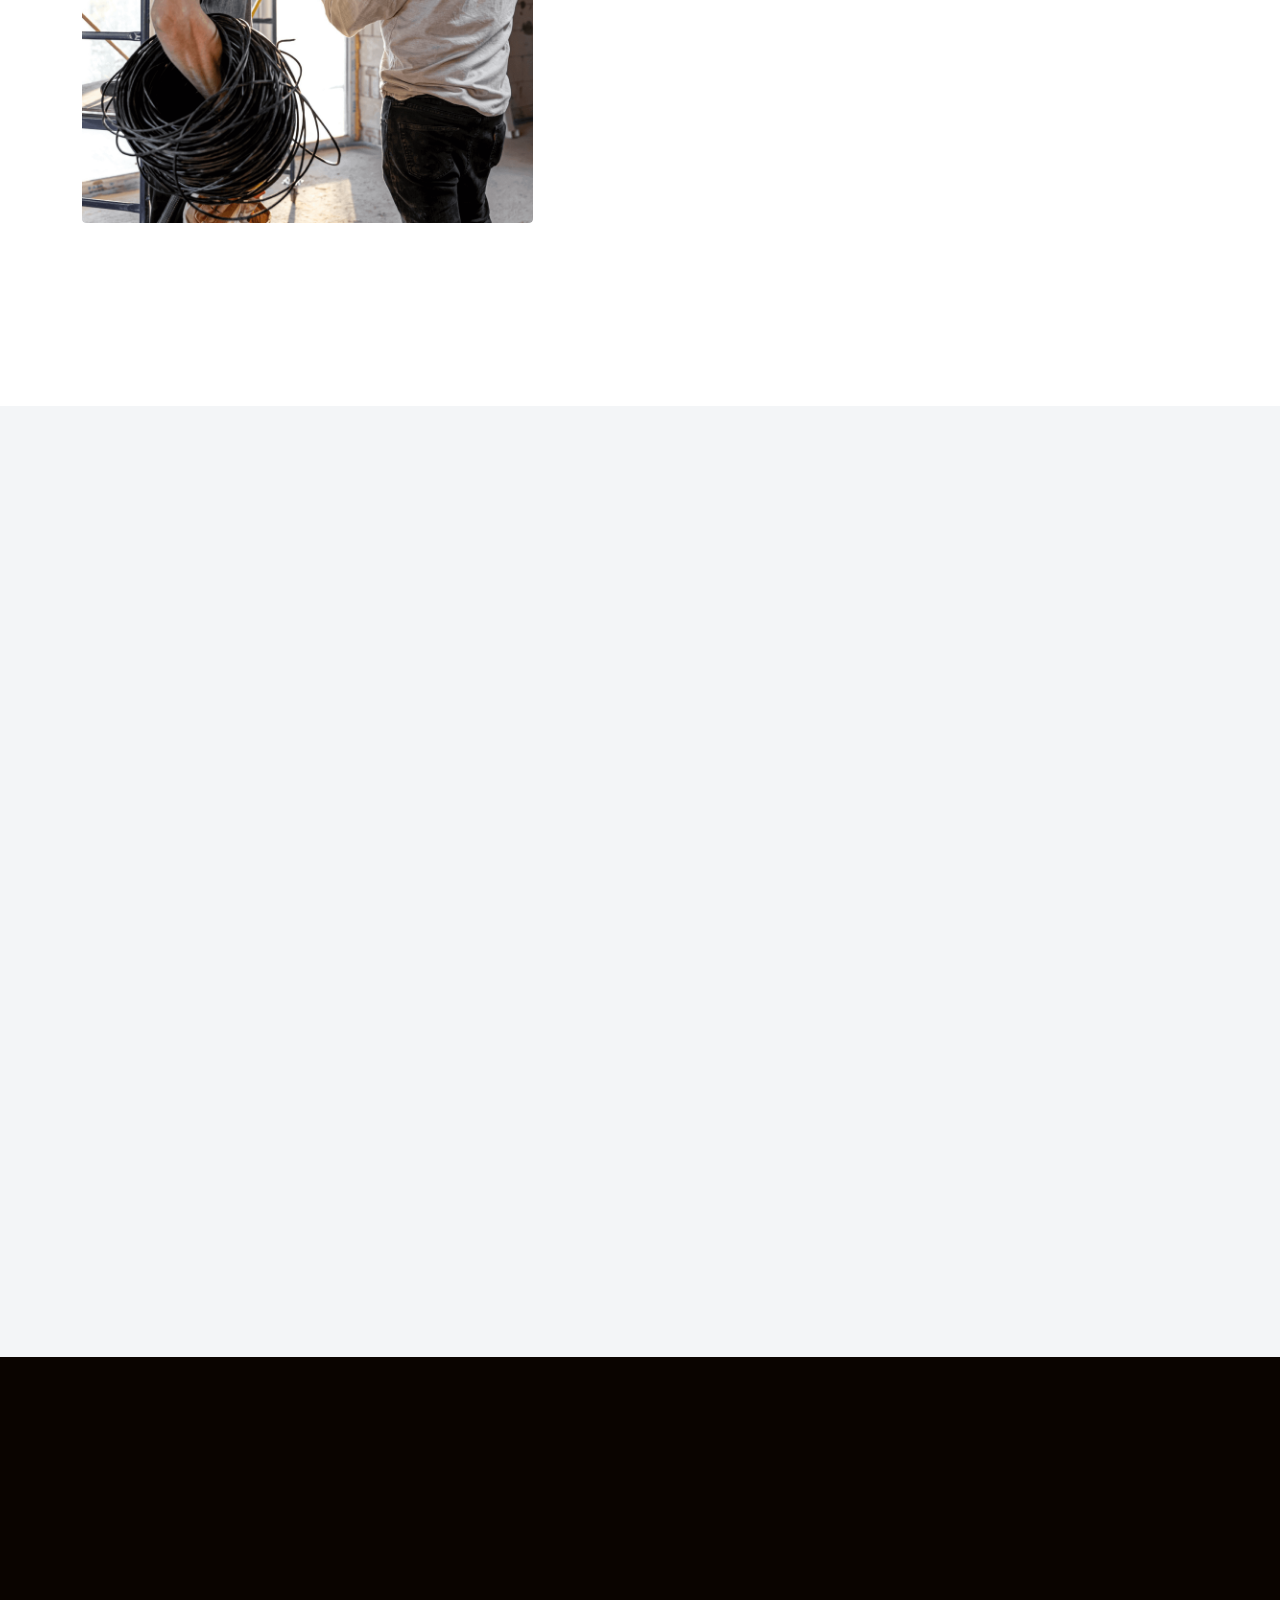
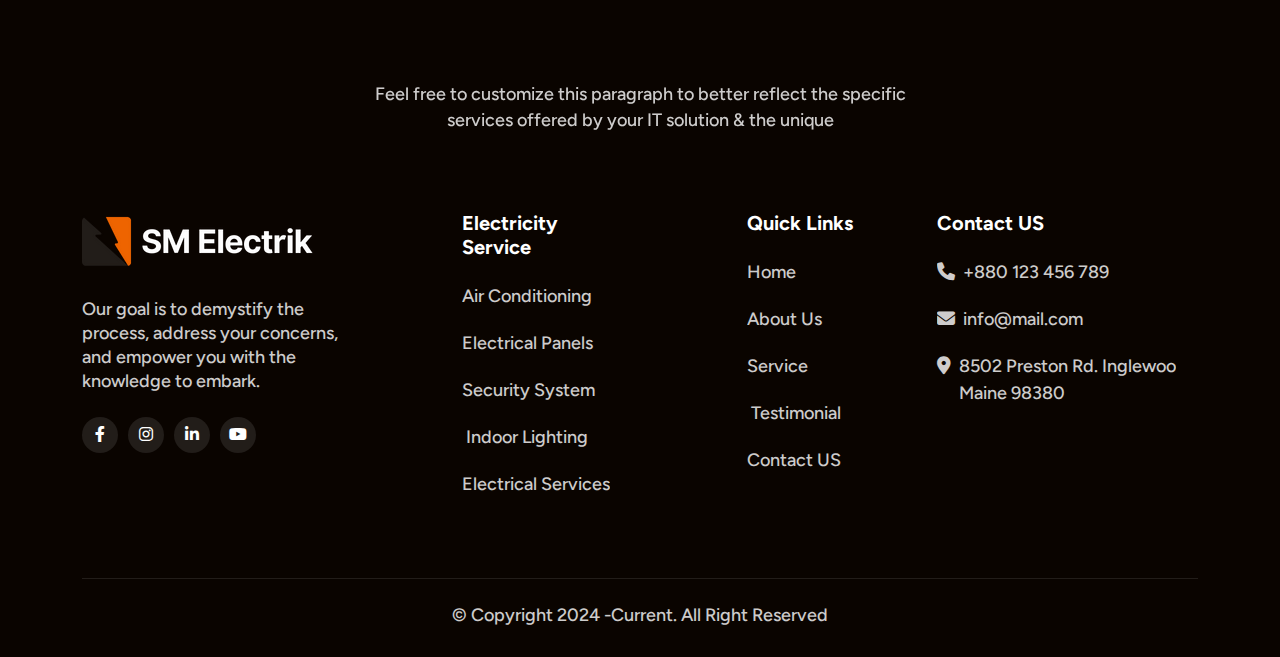
<file: single-index4.html>
<!DOCTYPE html>
<html lang="fr">

<head>
     <meta charset="UTF-8">
     <meta name="viewport" content="width=device-width, initial-scale=1.0">
     <title>Current - Electricity Services</title>

     <!--=====FAB ICON=======-->
    <link rel="shortcut icon" href="assets/img/logo/fav-logo3.png" type="image/x-icon">

    <!--===== CSS LINK =======-->
    <link rel="stylesheet" href="assets/css/plugins/bootstrap.min.css">
    <link rel="stylesheet" href="assets/css/plugins/aos.css">
    <link rel="stylesheet" href="assets/css/plugins/fontawesome.css">
    <link rel="stylesheet" href="assets/css/plugins/magnific-popup.css">
    <link rel="stylesheet" href="assets/css/plugins/mobile.css">
    <link rel="stylesheet" href="assets/css/plugins/owlcarousel.min.css">
    <link rel="stylesheet" href="assets/css/plugins/sidebar.css">
    <link rel="stylesheet" href="assets/css/plugins/slick-slider.css">
    <link rel="stylesheet" href="assets/css/plugins/nice-select.css">
    <link rel="stylesheet" href="assets/css/main.css">

    <!--=====  JS SCRIPT LINK =======-->
    <script src="assets/js/plugins/jquery-3-6-0.min.js"></script>
</head>
<body class="homepage3-body tg-heading-subheading animation-style3">

<!--===== PRELOADER STARTS =======-->
<div class="preloader preloader4">
  <div class="loading-container">
    <div class="loading"></div>
    <div id="loading-icon"><img src="assets/img/logo/preloader3.png" alt=""></div>
  </div>
</div>
 <!--===== PRELOADER ENDS =======-->

<!--===== PROGRESS STARTS=======-->
<div class="paginacontainer pagination3">
     <div class="progress-wrap">
       <svg class="progress-circle svg-content" width="100%" height="100%" viewBox="-1 -1 102 102">
         <path d="M50,1 a49,49 0 0,1 0,98 a49,49 0 0,1 0,-98"/>
       </svg>
     </div>
   </div>
 <!--===== PROGRESS ENDS=======-->

   <!--=====HEADER START=======-->
   <header>
    <div class="header-area homepage3 header header-sticky d-none d-lg-block " id="header">
        <p class="header-pera">Electricity Service In Losangle City. Get Appointment Today</p>
      <div class="container">
        <div class="row">
          <div class="col-lg-12">
            <nav id="navbar-example2" class="navbar">
            <div class="header-elements">
              <div class="site-logo">
                <a href="index-2.html"><img src="assets/img/logo/logo4.png" alt=""></a>
              </div>
              <div class="main-menu">
                <ul>
                    <li class="nav-item"><a href="#about" class="nav-link active"><span>About</span></a></li>
                    <li class="nav-item"><a href="#service" class="nav-link"><span>Services</span></a></li>
                    <li class="nav-item"><a href="#case" class="nav-link"><span>Case Study</span></a></li>
                    <li class="nav-item"><a href="#testimonial" class="nav-link"><span>Testimonials</span></a></li>
                    <li class="nav-item"><a href="#team" class="nav-link"><span>Team</span></a></li>
                    <li class="nav-item"><a href="#blog" class="nav-link"><span>Blogs</span></a></li> 
                </ul>
              </div>
              <div class="btn-area">
                <a href="contact.html" class="header-btn5">Contact Us <i class="fa-solid fa-arrow-right"></i></a>
              </div>
            </div>
            </nav>
          </div>
        </div>
      </div>
    </div>
  </header>
  <!--=====HEADER END =======-->

  <!--===== MOBILE HEADER STARTS =======-->
 <div class="mobile-header mobile-haeder3 d-block d-lg-none">
  <div class="container-fluid">
    <div class="col-12">
      <div class="mobile-header-elements">
        <div class="mobile-logo">
          <a href="index-2.html"><img src="assets/img/logo/logo5.png" alt=""></a>
        </div>
        <div class="mobile-nav-icon dots-menu">
          <i class="fa-solid fa-bars"></i>
        </div>
      </div>
    </div>
  </div>
</div>

<div class="mobile-sidebar mobile-sidebar3">
  <div class="logosicon-area">
    <div class="logos">
      <img src="assets/img/logo/logo5.png" alt="">
    </div>
    <div class="menu-close">
      <i class="fa-solid fa-xmark"></i>
    </div>
   </div>
  <div class="mobile-nav mobile-nav1">
    <ul class="mobile-nav-list nav-list1">
      <li><a href="#" >Home </a>
        <ul class="sub-menu">
          <li>
            <a href="#">Multiple Page</a>
            <ul class="sub-menu">
              <li><a href="index-2.html">Home One</a></li>
              <li><a href="index2.html">Home Two</a></li>
              <li><a href="index3.html">Home Three</a></li>
              <li><a href="index4.html">Home Four</a></li>
            </ul>
          </li>
          <li>
            <a href="#">Landing Page</a>
            <ul class="sub-menu">
              <li><a href="single-index1.html">Home One</a></li>
              <li><a href="single-index2.html">Home Two</a></li>
              <li><a href="single-index3.html">Home Three</a></li>
              <li><a href="single-index4.html">Home Four</a></li>
            </ul>
          </li>
        </ul>
      </li>
      <li class="nav-item"><a href="#about" class="nav-link active"><span>About</span></a></li>
      <li class="nav-item"><a href="#service" class="nav-link"><span>Services</span></a></li>
      <li class="nav-item"><a href="#case" class="nav-link"><span>Case Study</span></a></li>
      <li class="nav-item"><a href="#testimonial" class="nav-link"><span>Testimonials</span></a></li>
      <li class="nav-item"><a href="#team" class="nav-link"><span>Team</span></a></li>
      <li class="nav-item"><a href="#blog" class="nav-link"><span>Blogs</span></a></li> 
    </ul>

    <div class="allmobilesection">
      <a href="contact.html"  class="header-btn5">Get Started <i class="fa-solid fa-arrow-right"></i></a>
      <div class="single-footer">
        <h3>Contact Info</h3>
        <div class="footer1-contact-info">
          <div class="contact-info-single">
            <div class="contact-info-icon">
              <i class="fa-solid fa-phone-volume"></i>
            </div>
            <div class="contact-info-text">
              <a href="tel:+3(924)4596512">+3(924)4596512</a>
            </div>
          </div>

          <div class="contact-info-single">
            <div class="contact-info-icon">
              <i class="fa-solid fa-envelope"></i>
            </div>
            <div class="contact-info-text">
              <a href="mailto:info@example.com">info@example.com</a>
            </div>
          </div>

          <div class="single-footer">
            <h3>Our Location</h3>
            
            <div class="contact-info-single">
              <div class="contact-info-icon">
                <i class="fa-solid fa-location-dot"></i>
              </div>
              <div class="contact-info-text">
                <a href="mailto:info@example.com" >55 East Birchwood Ave.Brooklyn, <br> New York 11201,United States</a>
              </div>
            </div>

          </div>
          <div class="single-footer">
            <h3>Social Links</h3>
            
            <div class="social-links-mobile-menu">
              <ul>
                <li><a href="#"><i class="fa-brands fa-facebook-f"></i></a></li>
                <li><a href="#"><i class="fa-brands fa-instagram"></i></a></li>
                <li><a href="#"><i class="fa-brands fa-linkedin-in"></i></a></li>
                <li><a href="#"><i class="fa-brands fa-youtube"></i></a></li>
              </ul>
            </div>
          </div>
        </div>
      </div>
     </div>
  </div>
</div>
<!--===== MOBILE HEADER STARTS =======-->

<!--===== HERO AREA STARTS =======-->
<div class="hero3-section-area">
    <img src="assets/img/elements/tower1.png" alt="" class="tower1 aniamtion-key-1">
    <div class="container">
        <div class="row align-items-center">
            <div class="col-lg-6">
                <div class="hero-header-area heading5">
                    <h5>Current Electricity Services</h5>
                    <h1 class="tg-element-title">Electricity Services   Connected Powered</h1>
                    <p>Whether you're a homeowner, business owner, or community leader, a we're here to light up your life with sustainable energy solutions.</p>
                    <div class="btn-area">
                        <a href="contact.html" class="header-btn5">Get a Free Estimate <i class="fa-solid fa-arrow-right"></i></a>
                        <a href="contact.html" class="header-btn6">Discover More <i class="fa-solid fa-arrow-right"></i></a>
                    </div>
                </div>
            </div>
            <div class="col-lg-6">
                <div class="header-images-area">
                    <div class="header-img">
                        <img src="assets/img/all-images/header-img5.png" alt="">
                    </div>
                    <div class="shapes">
                        <img src="assets/img/elements/arrow1.png" alt="" class="arrow1 aniamtion-key-8">
                        <img src="assets/img/elements/lite1.png" alt="" class="lite1">
                    </div>
                </div>
            </div>
        </div>
    </div>
</div>
<!--===== HERO AREA ENDS =======-->
<div data-bs-spy="scroll" data-bs-target="#navbar-example2" data-bs-root-margin="0px 0px -40%" data-bs-smooth-scroll="true" class="scrollspy-example bg-body-tertiary rounded-2" tabindex="0">
<!--===== ABOUT AREA STARTS =======-->
<div class="about3-section-area sp1" id="about">
    <div class="container">
        <div class="row align-items-center">
            <div class="col-lg-5">
                <div class="about3-header-area heading6">
                    <h5 data-aos="fade-left" data-aos-duration="800">Who Are We</h5>
                    <h2 class="tg-element-title">Energize Your Knowledge Get to Know Us</h2>
                    <p data-aos="fade-left" data-aos-duration="1000">With a commitment to sustainability, innovation, and customer satisfaction, we strive to provide reliable, efficient, and eco-friendly electricity services to homes, businesses.</p>
                    <div class="misson-text" data-aos="fade-left" data-aos-duration="1100">
                        <p>Our Mission</p>
                        <ul>
                            <li><img src="assets/img/icons/check3.svg" alt="">Established fact that a reader will be distracted.</li>
                            <li><img src="assets/img/icons/check3.svg" alt="">Sed ut perspiciatis unde omnis iste natus sit.</li>
                            <li><img src="assets/img/icons/check3.svg" alt="">Trusted Electrical Services</li>
                        </ul>
                    </div>
                    <div class="btn-area" data-aos="fade-left" data-aos-duration="1200">
                        <a href="service.html" class="header-btn5">View All Service <i class="fa-solid fa-arrow-right"></i></a>
                    </div>
                </div>
            </div>
            <div class="col-lg-1"></div>
            <div class="col-lg-6">
                <div class="about-images-area">
                    <div class="row">
                        <div class="col-lg-6 col-md-6">
                            <div class="img1" data-aos="zoom-in" data-aos-duration="1000">
                                <div class="space70 d-md-block d-none"></div>
                                <div class="space30 d-md-none d-block"></div>
                                <img src="assets/img/all-images/about-img5.png" alt="">
                            </div>
                        </div>
                        <div class="col-lg-6 col-md-6">
                            <div class="img1" data-aos="zoom-in" data-aos-duration="1200">
                                <div class="space30 d-md-none d-block"></div>
                                <img src="assets/img/all-images/about-img6.png" alt="">
                                <div class="about-footer-bottom">
                                    <div class="img">
                                        <img src="assets/img/icons/star1.svg" alt="">
                                    </div>
                                    <div class="content">
                                        <span>Approved Best Electricity </span>
                                    </div>
                                </div>
                            </div>
                        </div>
                    </div>
                </div>
            </div>
        </div>
    </div>
</div>
<!--===== ABOUT AREA ENDS =======-->

<!--===== SERVICE AREA STARTS =======-->
<div class="service3-section-area sp2" id="service">
    <div class="container">
        <div class="row">
            <div class="col-lg-6 m-auto">
                <div class="service-header-area heading7 text-center">
                    <h5 data-aos="fade-up" data-aos-duration="800">Our Services</h5>
                    <h2 class="tg-element-title">Trusted Electricity Providers</h2>
                    <p data-aos="fade-up" data-aos-duration="1000">From residential households to commercial enterprises, we provide reliable, efficient, and sustainable energy solutions.</p>
                </div>
            </div>
        </div>
        <div class="row">
            <div class="col-lg-4 col-md-6" data-aos="zoom-in" data-aos-duration="800">
                <div class="service-auhtor-boxarea">
                    <div class="icons">
                        <img src="assets/img/icons/service-icons4.svg" alt="">
                    </div>
                    <div class="content-area">
                        <a href="service-single.html">Bright Beam Services</a>
                        <p> Our services encompass everything from residential energy solutions to commercial power management.</p>
                        <a href="service-single.html" class="readmore">Read More <i class="fa-solid fa-arrow-right"></i></a>
                    </div>
                </div>
            </div>

            <div class="col-lg-4 col-md-6" data-aos="zoom-in" data-aos-duration="1000">
                <div class="service-auhtor-boxarea">
                    <div class="icons">
                        <img src="assets/img/icons/service-icons5.svg" alt="">
                    </div>
                    <div class="content-area">
                        <a href="service-single.html">Renewable Energy Plans</a>
                        <p>With cutting-edge technology and industry expertise, we empower our customers to make informed.</p>
                        <a href="service-single.html" class="readmore">Read More <i class="fa-solid fa-arrow-right"></i></a>
                    </div>
                </div>
            </div>

            <div class="col-lg-4 col-md-6" data-aos="zoom-in" data-aos-duration="1200">
                <div class="service-auhtor-boxarea">
                    <div class="icons">
                        <img src="assets/img/icons/service-icons6.svg" alt="">
                    </div>
                    <div class="content-area">
                        <a href="service-single.html">Current Control Plans</a>
                        <p>Whether you're looking for reliable electricity supply, energy-efficient solutions, or renewable energy.</p>
                        <a href="service-single.html" class="readmore">Read More <i class="fa-solid fa-arrow-right"></i></a>
                    </div>
                </div>
            </div>

            <div class="col-lg-4 col-md-6" data-aos="zoom-in" data-aos-duration="800">
                <div class="service-auhtor-boxarea">
                    <div class="icons">
                        <img src="assets/img/icons/service-icons7.svg" alt="">
                    </div>
                    <div class="content-area">
                        <a href="service-single.html">Electra Care Solutions</a>
                        <p>We have you covered. Our team of experts is committed to delivering high-quality services prioritize.</p>
                        <a href="service-single.html" class="readmore">Read More <i class="fa-solid fa-arrow-right"></i></a>
                    </div>
                </div>
            </div>

            <div class="col-lg-4 col-md-6" data-aos="zoom-in" data-aos-duration="1000">
                <div class="service-auhtor-boxarea">
                    <div class="icons">
                        <img src="assets/img/icons/service-icons8.svg" alt="">
                    </div>
                    <div class="content-area">
                        <a href="service-single.html">Electra Works Solutions</a>
                        <p>Explore our range of services below and discover how we can help you power your life, business, and future.</p>
                        <a href="service-single.html" class="readmore">Read More <i class="fa-solid fa-arrow-right"></i></a>
                    </div>
                </div>
            </div>

            <div class="col-lg-4 col-md-6" data-aos="zoom-in" data-aos-duration="1200">
                <div class="service-auhtor-boxarea">
                    <div class="icons">
                        <img src="assets/img/icons/service-icons9.svg" alt="">
                    </div>
                    <div class="content-area">
                        <a href="service-single.html">Efficiency First Services</a>
                        <p>We empower our customers to make informed decisions about their energy needs and optimize their.</p>
                        <a href="service-single.html" class="readmore">Read More <i class="fa-solid fa-arrow-right"></i></a>
                    </div>
                </div>
            </div>
        </div>
    </div>
</div>
<!--===== SERVICE AREA ENDS =======-->

<!--===== FAQ AREA STARTS =======-->
<div class="faq4-section-area sp1" id="faq">
  <div class="container">
    <div class="row ">
      <div class="col-lg-7 m-auto">
        <div class="faq-header-area heading9 text-center">
          <h5 data-aos="fade-left" data-aos-duration="800">FAQ’S</h5>
          <h2 class="tg-element-title">Electricity Essentials FAQ Section</h2>
          <p data-aos="fade-left" data-aos-duration="1000">Have questions about our electricity services? You're in the right place! Browse <br class="d-lg-block d-none"> through our frequently asked questions to find answers to common.</p>
        </div>
      </div>
    </div>
    <div class="row">
      <div class="col-lg-5">
        <div class="faq-images">
          <img src="assets/img/all-images/faq-img2.png" alt="">
        </div>
      </div>
      <div class="col-lg-7">
        <div class="faq-auhtoir-area2">
          <div class="accordion accordion-flush active" id="accordionFlushExample">
            <div class="accordion-item" data-aos="fade-left" data-aos-duration="800">
              <h2 class="accordion-header">
                <button class="accordion-button" type="button" data-bs-toggle="collapse" data-bs-target="#flush-collapseOne" aria-expanded="false" aria-controls="flush-collapseOne">
                  What types of electricity plans do you offer?
                </button>
              </h2>
              <div id="flush-collapseOne" class="accordion-collapse collapse show" data-bs-parent="#accordionFlushExample">
                <div class="accordion-body">We understand that navigating the world of electricity services can <br> be daunting, which is why we've compiled this comprehensive.</div>
              </div>
            </div>
            <div class="space20"></div>
            <div class="accordion-item" data-aos="fade-left" data-aos-duration="1000">
              <h2 class="accordion-header">
                <button class="accordion-button collapsed" type="button" data-bs-toggle="collapse" data-bs-target="#flush-collapseTwo" aria-expanded="false" aria-controls="flush-collapseTwo">
                  How do I sign up for your electricity services?
                </button>
              </h2>
              <div id="flush-collapseTwo" class="accordion-collapse collapse" data-bs-parent="#accordionFlushExample">
                <div class="accordion-body">We understand that navigating the world of electricity services can <br> be daunting, which is why we've compiled this comprehensive.</div>
              </div>
            </div>
            <div class="space20"></div>
            <div class="accordion-item" data-aos="fade-left" data-aos-duration="1200">
              <h2 class="accordion-header">
                <button class="accordion-button collapsed" type="button" data-bs-toggle="collapse" data-bs-target="#flush-collapseThree" aria-expanded="false" aria-controls="flush-collapseThree">
                  What happens if there's a power outage?
                </button>
              </h2>
              <div id="flush-collapseThree" class="accordion-collapse collapse" data-bs-parent="#accordionFlushExample">
                <div class="accordion-body">We understand that navigating the world of electricity services can <br> be daunting, which is why we've compiled this comprehensive.</div>
              </div>
            </div>
            <div class="space20"></div>
            <div class="accordion-item" data-aos="fade-left" data-aos-duration="1400">
              <h2 class="accordion-header">
                <button class="accordion-button collapsed" type="button" data-bs-toggle="collapse" data-bs-target="#flush-collapseFour" aria-expanded="false" aria-controls="flush-collapseFour">
                  How can I track my energy usage with your services?
                </button>
              </h2>
              <div id="flush-collapseFour" class="accordion-collapse collapse" data-bs-parent="#accordionFlushExample">
                <div class="accordion-body">We understand that navigating the world of electricity services can <br> be daunting, which is why we've compiled this comprehensive.</div>
              </div>
            </div>
            <div class="space20"></div>
            <div class="accordion-item" data-aos="fade-left" data-aos-duration="1400">
              <h2 class="accordion-header">
                <button class="accordion-button collapsed" type="button" data-bs-toggle="collapse" data-bs-target="#flush-collapseFive" aria-expanded="false" aria-controls="flush-collapseFive">
                  Do you offer any discounts or promotions for new customers?
                </button>
              </h2>
              <div id="flush-collapseFive" class="accordion-collapse collapse" data-bs-parent="#accordionFlushExample">
                <div class="accordion-body">We understand that navigating the world of electricity services can <br> be daunting, which is why we've compiled this comprehensive.</div>
              </div>
            </div>
            <div class="space20"></div>
            <div class="accordion-item" data-aos="fade-left" data-aos-duration="1400">
              <h2 class="accordion-header">
                <button class="accordion-button collapsed" type="button" data-bs-toggle="collapse" data-bs-target="#flush-collapseSix" aria-expanded="false" aria-controls="flush-collapseSix">
                  What types of electricity plans do you offer?
                </button>
              </h2>
              <div id="flush-collapseSix" class="accordion-collapse collapse" data-bs-parent="#accordionFlushExample">
                <div class="accordion-body">We understand that navigating the world of electricity services can <br> be daunting, which is why we've compiled this comprehensive.</div>
              </div>
            </div>
          </div>
        </div>
      </div>
    </div>
  </div>
</div>
<!--===== FAQ AREA ENDS =======-->

<!--===== CASE STUDY AREA STARTS =======-->
<div class="casestudy4-section-area sp2" style="background-color: #F3F5F7;"  id="case">
  <div class="container">
    <div class="row">
      <div class="col-lg-8 m-auto">
        <div class="case-header text-center heading9">
          <h5 data-aos="fade-up" data-aos-duration="800">Case Studies</h5>
          <h2 class="tg-element-title"> Case Studies in Energy Transformation</h2>
          <p data-aos="fade-up" data-aos-duration="1000">From residential households to commercial enterprises, we provide reliable, efficient, <br class="d-lg-block d-none"> and sustainable energy solutions.</p>
        </div>
      </div>
    </div>

    <div class="row">
      <div class="col-lg-4 col-md-6" data-aos="zoom-in" data-aos-duration="800">
        <div class="case-boxes-area">
          <div class="img1">
            <img src="assets/img/all-images/case-img7.png" alt="">
          </div>
          <div class="content-area">
            <div class="icons">
              <img src="assets/img/icons/case-icons1.svg" alt="">
            </div>
            <a href="case-single.html">Eco-Electric Chronicles</a>
            <p>Explore our range of services below & discover how.</p>
            <a href="case-single.html" class="readmore">Learn More <i class="fa-solid fa-arrow-right"></i></a>
          </div>
        </div>
      </div>

      <div class="col-lg-4 col-md-6" data-aos="zoom-in" data-aos-duration="1000">
        <div class="case-boxes-area">
          <div class="img1">
            <img src="assets/img/all-images/case-img8.png" alt="">
          </div>
          <div class="content-area">
            <div class="icons">
              <img src="assets/img/icons/case-icons2.svg" alt="">
            </div>
            <a href="case-single.html">Bright Spark Services</a>
            <p>Explore our range of services below & discover how.</p>
            <a href="case-single.html" class="readmore">Learn More <i class="fa-solid fa-arrow-right"></i></a>
          </div>
        </div>
      </div>

      <div class="col-lg-4 col-md-6" data-aos="zoom-in" data-aos-duration="1200">
        <div class="case-boxes-area">
          <div class="img1">
            <img src="assets/img/all-images/case-img9.png" alt="">
          </div>
          <div class="content-area">
            <div class="icons">
              <img src="assets/img/icons/case-icons3.svg" alt="">
            </div>
            <a href="case-single.html">Best Power and Progress</a>
            <p>Explore our range of services below & discover how.</p>
            <a href="case-single.html" class="readmore">Learn More <i class="fa-solid fa-arrow-right"></i></a>
          </div>
        </div>
      </div>
    </div>
  </div>
</div>
<!--===== CASE STUDY AREA ENDS =======-->

<!--===== FOOTER AREA STARTS =======-->
<div class="footer3-section-area">
  <div class="container">
    <div class="row">
      <div class="col-lg-12">
        <div class="col-lg-6 m-auto">
          <div class="cta-header heading2 text-center">
            <h2 class="tg-element-title">Schedule A  Free Consultation</h2>
            <p data-aos="fade-up" data-aos-duration="800">Feel free to customize this paragraph to better reflect the specific <br class="d-lg-block d-none"> services offered by your IT solution & the unique </p>
            <form action="#" data-aos="fade-up" data-aos-duration="1000">
              <input type="email" placeholder="Email Address">
              <button type="submit" class="header-btn5">Subscribe Now <i class="fa-solid fa-arrow-right"></i></button>
            </form>
          </div>
        </div>
        <div class="footer-logo-content sp4">
          <div class="row">
            <div class="col-lg-3 col-md-6">
              <div class="logo-content">
                <img src="assets/img/logo/logo5.png" alt="">
                <p>Our goal is to demystify the process, address your concerns, and empower you with the knowledge to embark.</p>
                <ul>
                  <li><a href="#"><i class="fa-brands fa-facebook-f"></i></a></li>
                  <li><a href="#"><i class="fa-brands fa-instagram"></i></a></li>
                  <li><a href="#"><i class="fa-brands fa-linkedin-in"></i></a></li>
                  <li><a href="#"><i class="fa-brands fa-youtube"></i></a></li>
                </ul>
              </div>
            </div>
            <div class="col-lg-1 d-lg-block d-none"></div>
            <div class="col-lg-2 col-md-6">
              <div class="space30 d-block d-md-none"></div>
              <div class="service-heading">
                <h2>Electricity service</h2>
                <ul>
                  <li><a href="#">Air Conditioning </a></li>
                  <li><a href="#">Electrical Panels  </a></li>
                  <li><a href="#">Security System </a></li>
                  <li><a href="#"> Indoor Lighting </a></li>
                  <li><a href="#">Electrical Services</a></li>
                </ul>
              </div>
            </div>

            <div class="col-lg-1 d-lg-block d-none"></div>
            <div class="col-lg-2 col-md-6">
              <div class="space30 d-md-block d-lg-none"></div>
              <div class="service-heading">
                <h2>Quick Links</h2>
                <ul>
                  <li><a href="index-2.html">Home </a></li>
                  <li><a href="about.html">About Us  </a></li>
                  <li><a href="service.html">Service</a></li>
                  <li><a href="testimonials.html"> Testimonial</a></li>
                  <li><a href="contact.html">Contact US</a></li>
                </ul>
              </div>
            </div>
           
            <div class="col-lg-3 col-md-6">
              <div class="space30 d-md-block d-lg-none"></div>
              <div class="service-heading contact">
                <h2>Contact US </h2>
                <ul>
                  <li><a href="tel:+880123456789">
                    <span class="icons"><i class="fa-solid fa-phone"></i></span><span>+880 123 456 789</span></a>
                  </li>
                  <li><a href="mailto:info@mail.com">
                    <span class="icons"><i class="fa-solid fa-envelope"></i></span><span>info@mail.com </span></a>
                  </li>
                  <li><a href="#">
                    <span class="icons"><i class="fa-solid fa-location-dot"></i></span><span>8502 Preston Rd. Inglewoo <br> Maine 98380</span></a>
                  </li>
                </ul>
              </div>
            </div>
          </div>
        </div>
        <div class="copyright">
          <p>© Copyright 2024 -Current. All Right Reserved</p>
        </div>
      </div>
    </div>
  </div>
</div>
<!--===== FOOTER AREA ENDS =======-->
</div>

<!--===== JS SCRIPT LINK =======-->
<script src="assets/js/plugins/bootstrap.min.js"></script>
<script src="assets/js/plugins/fontawesome.js"></script>
<script src="assets/js/plugins/aos.js"></script>
<script src="assets/js/plugins/counter.js"></script>
<script src="assets/js/plugins/gsap.min.js"></script>
<script src="assets/js/plugins/ScrollTrigger.min.js"></script>
<script src="assets/js/plugins/Splitetext.js"></script>
<script src="assets/js/plugins/sidebar.js"></script>
<script src="assets/js/plugins/magnific-popup.js"></script>
<script src="assets/js/plugins/mobilemenu.js"></script>
<script src="assets/js/plugins/owlcarousel.min.js"></script>
<script src="assets/js/plugins/gsap-animation.js"></script>
<script src="assets/js/plugins/nice-select.js"></script>
<script src="assets/js/plugins/slick-slider.js"></script>
<script src="assets/js/plugins/waypoints.js"></script>
<script src="assets/js/main.js"></script>

</body>

</html>
</file>
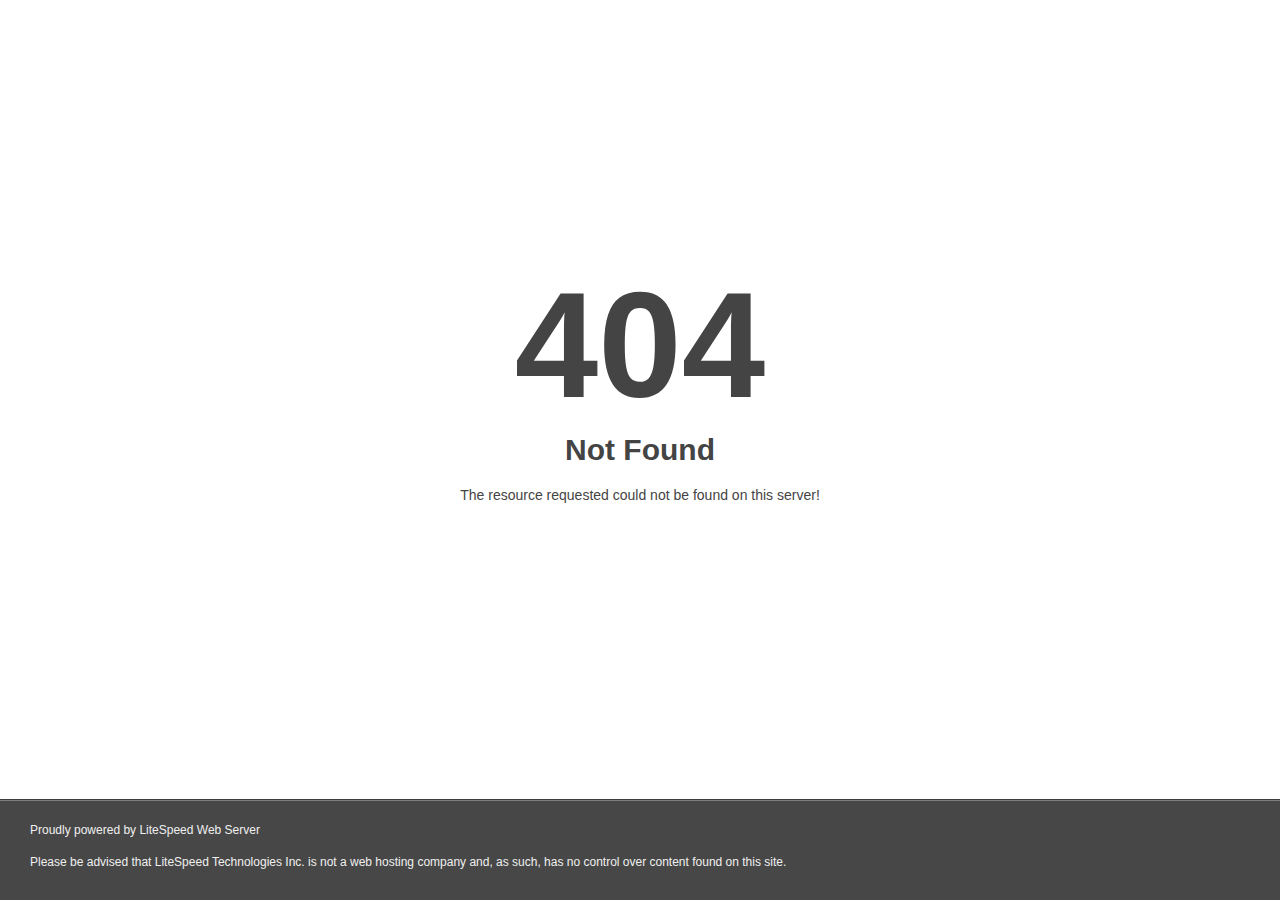
<file: assets/fonts/fa-brands-400.html>
<!DOCTYPE html>
<html style="height:100%">
<head>
<meta name="viewport" content="width=device-width, initial-scale=1, shrink-to-fit=no" />
<title> 404 Not Found
</title><style>@media (prefers-color-scheme:dark){body{background-color:#000!important}}</style></head>
<body style="color: #444; margin:0;font: normal 14px/20px Arial, Helvetica, sans-serif; height:100%; background-color: #fff;">
<div style="height:auto; min-height:100%; ">     <div style="text-align: center; width:800px; margin-left: -400px; position:absolute; top: 30%; left:50%;">
        <h1 style="margin:0; font-size:150px; line-height:150px; font-weight:bold;">404</h1>
<h2 style="margin-top:20px;font-size: 30px;">Not Found
</h2>
<p>The resource requested could not be found on this server!</p>
</div></div><div style="color:#f0f0f0; font-size:12px;margin:auto;padding:0px 30px 0px 30px;position:relative;clear:both;height:100px;margin-top:-101px;background-color:#474747;border-top: 1px solid rgba(0,0,0,0.15);box-shadow: 0 1px 0 rgba(255, 255, 255, 0.3) inset;">
<br>Proudly powered by LiteSpeed Web Server<p>Please be advised that LiteSpeed Technologies Inc. is not a web hosting company and, as such, has no control over content found on this site.</p></div></body></html>
</file>
<file: assets/css/plugins/mobile.css>
/*

Plugin Name: Multi Drop Down Mobile menu
version: 1.0
Author: Abdul Rabby
Desc: 



*/




/*Base css*/

*{
    margin: 0;
    padding: 0;
}
body{
    font-size: 16px;
    font-family: "Figtree", sans-serif;
}

a, a:hover{
    outline: none;
    text-decoration: none;
}

ul, li{
    list-style: none;
}




/*Menu Css*/

.mobile-logo a{
    font-size: 20px;
    font-weight: 500;
    color: #161616;
    text-decoration: none;
}


.mobile-header {
    position: absolute;
    top: 0;
    left: 0;
    width: 100%;
    padding: 17px 0;
    z-index: 9;
    
}

.mobile-header-elements {
    display: flex;
    align-items: center;
    justify-content: space-between;
}

.mobile-nav-icon {
    font-size: 23px;
    border: 1px solid;
    width: 40px;
    height: 40px;
    display: flex;
    align-items: center;
    justify-content: center;
    border-radius: 4px;
    color: #161616;
}



.mobile-sidebar {
    position: fixed;
    height: 100%;
    width: 100%;
    background:#F6F6EC;
    z-index: 99;
    padding: 40px 30px;
    left: -100%;
    top: 0;
    visibility: hidden;
    opacity: 0;
    transition: all .3s;
    
    
}

.mobile-sidebar .contact-icon{
    background: #161616;
}


.mobile-sidebar.mobile-menu-active{
    left: 0;
    visibility: visible;
    opacity: 1;
    transition: all .3s;
    overflow-y:scroll ;
}

.menu-close {
    position: absolute;
    right: 20px;
    top: 20px;
    font-size: 25px;
    color: #161616;
    cursor: pointer;
}

.mobile-nav li a {
    font-size: 18px;
    line-height: 24px;
    color: #161616;
    padding: 10px 0;
    display: block;
    font-family: "Figtree", sans-serif;
    font-weight: 500 !important;
}


ul.mobile-nav-list {
    margin-top: 30px;
}


li.has-children {
    position: relative;
    z-index: 2;
}

span.mobile-nav-menu-icon {
    position: absolute;
    right: 0;
    top: 0;
    height: 50px;
    width: 50px;
    text-align: center;
    line-height: 50px;
    color: #161616;
}

ul.mobile-menu-sub {
    display: none;
    position: relative;
    left: 0;
    padding-left: 10px;
    transition: all .3s;
}

ul.mobile-menu-sub.sub-menu-active{
    display: block;
    position: relative;
    transition: all .3s;
}



.mobile-nav li {
    position: relative;
    z-index: 2;
}

span.submenu-button {
    position: absolute;
    width: 100%;
    height: 44px;
    top: 0;
    left: 0;
    z-index: 3;
    transition: all .3s;
}

span.submenu-button:after, span.submenu-button:before {
    position: absolute;
    content: "";
    height: 20px;
    width: 2px;
    background: #161616;
    top: 12px;
    right: 9px;
    transition: all .3s;
}

span.submenu-button:before {
    height: 2px;
    width: 20px;
    right: 0px;
    top: 22px;
}

span.submenu-button.submenu-opened:after {
    visibility: hidden;
    opacity: 0;
}

.sub-menu{
    display: none;
    padding-left: 15px;
}


span.multi-drop-icon {
    position: absolute;
    right: 10px;
    width: 20px;
    height: 100%;
    top: 0;
    text-align: center;
    display: flex;
    align-items: center;
    justify-content: flex-end;
}


ul.mobile-nav-list {
    max-height: 500px;
    overflow-y: scroll;
}
</file>
<file: assets/css/plugins/nice-select.css>
.nice-select {
    -webkit-tap-highlight-color: transparent;
    background-color: #fff;
    border-radius: 5px;
    border: solid 1px #e8e8e8;
    box-sizing: border-box;
    clear: both;
    cursor: pointer;
    display: block;
    float: left;
    font-family: inherit;
    font-size: 14px;
    font-weight: normal;
    height: 42px;
    line-height: 40px;
    outline: none;
    padding-left: 18px;
    padding-right: 30px;
    position: relative;
    text-align: left !important;
    -webkit-transition: all 0.2s ease-in-out;
    transition: all 0.2s ease-in-out;
    -webkit-user-select: none;
       -moz-user-select: none;
        -ms-user-select: none;
            user-select: none;
    white-space: nowrap;
    width: auto; }
    .nice-select:hover {
      border-color: #dbdbdb; }
    .nice-select:active, .nice-select.open, .nice-select:focus {
      border-color: #999; }
    .nice-select:after {
      border-bottom: 2px solid #999;
      border-right: 2px solid #999;
      content: '';
      display: block;
      height: 5px;
      margin-top: -4px;
      pointer-events: none;
      position: absolute;
      right: 12px;
      top: 50%;
      -webkit-transform-origin: 66% 66%;
          -ms-transform-origin: 66% 66%;
              transform-origin: 66% 66%;
      -webkit-transform: rotate(45deg);
          -ms-transform: rotate(45deg);
              transform: rotate(45deg);
      -webkit-transition: all 0.15s ease-in-out;
      transition: all 0.15s ease-in-out;
      width: 5px; }
    .nice-select.open:after {
      -webkit-transform: rotate(-135deg);
          -ms-transform: rotate(-135deg);
              transform: rotate(-135deg); }
    .nice-select.open .list {
      opacity: 1;
      pointer-events: auto;
      -webkit-transform: scale(1) translateY(0);
          -ms-transform: scale(1) translateY(0);
              transform: scale(1) translateY(0); }
    .nice-select.disabled {
      border-color: #ededed;
      color: #999;
      pointer-events: none; }
      .nice-select.disabled:after {
        border-color: #cccccc; }
    .nice-select.wide {
      width: 100%; }
      .nice-select.wide .list {
        left: 0 !important;
        right: 0 !important; }
    .nice-select.right {
      float: right; }
      .nice-select.right .list {
        left: auto;
        right: 0; }
    .nice-select.small {
      font-size: 12px;
      height: 36px;
      line-height: 34px; }
      .nice-select.small:after {
        height: 4px;
        width: 4px; }
      .nice-select.small .option {
        line-height: 34px;
        min-height: 34px; }
    .nice-select .list {
      background-color: #fff;
      border-radius: 5px;
      box-shadow: 0 0 0 1px rgba(68, 68, 68, 0.11);
      box-sizing: border-box;
      margin-top: 4px;
      opacity: 0;
      overflow: hidden;
      padding: 0;
      pointer-events: none;
      position: absolute;
      top: 100%;
      left: 0;
      -webkit-transform-origin: 50% 0;
          -ms-transform-origin: 50% 0;
              transform-origin: 50% 0;
      -webkit-transform: scale(0.75) translateY(-21px);
          -ms-transform: scale(0.75) translateY(-21px);
              transform: scale(0.75) translateY(-21px);
      -webkit-transition: all 0.2s cubic-bezier(0.5, 0, 0, 1.25), opacity 0.15s ease-out;
      transition: all 0.2s cubic-bezier(0.5, 0, 0, 1.25), opacity 0.15s ease-out;
      z-index: 9; }
      .nice-select .list:hover .option:not(:hover) {
        background-color: transparent !important; }
    .nice-select .option {
      cursor: pointer;
      font-weight: 400;
      line-height: 40px;
      list-style: none;
      min-height: 40px;
      outline: none;
      padding-left: 18px;
      padding-right: 29px;
      text-align: left;
      -webkit-transition: all 0.2s;
      transition: all 0.2s; }
      .nice-select .option:hover, .nice-select .option.focus, .nice-select .option.selected.focus {
        background-color: #f6f6f6; }
      .nice-select .option.selected {
        font-weight: bold; }
      .nice-select .option.disabled {
        background-color: transparent;
        color: #999;
        cursor: default; }
  
  .no-csspointerevents .nice-select .list {
    display: none; }
  
  .no-csspointerevents .nice-select.open .list {
    display: block; }
</file>
<file: assets/css/main.css>
@import url("https://fonts.googleapis.com/css2?family=Figtree:ital,wght@0,300..900;1,300..900&amp;family=Marcellus+SC&amp;family=Outfit:wght@100..900&amp;family=Playfair+Display:ital,wght@0,400..900;1,400..900&amp;display=swap");
body, html {
  overflow-x: hidden;
}

a, a:hover {
  text-decoration: none;
}

ul {
  padding: 0;
  margin: 0;
}
ul li {
  list-style: none;
}

h2, p {
  margin-bottom: 0;
}

h1,
h2,
h3,
h4,
h5,
h6 {
  margin-bottom: 0;
}

input, textarea {
  background: none;
  border: none;
  outline: none;
}

img {
  max-width: 100%;
  max-height: 100%;
}

.space6 {
  height: 6px;
}

.space8 {
  height: 8px;
}

.space10 {
  height: 10px;
}

.space12 {
  height: 12px;
}

.space14 {
  height: 14px;
}

.space16 {
  height: 16px;
}

.space18 {
  height: 18px;
}

.space20 {
  height: 20px;
}

.space22 {
  height: 22px;
}

.space24 {
  height: 24px;
}

.space26 {
  height: 26px;
}

.space28 {
  height: 28px;
}

.space30 {
  height: 30px;
}

.space32 {
  height: 32px;
}

.space34 {
  height: 34px;
}

.space36 {
  height: 36px;
}

.space38 {
  height: 38px;
}

.space40 {
  height: 40px;
}

.space42 {
  height: 42px;
}

.space44 {
  height: 44px;
}

.space46 {
  height: 46px;
}

.space48 {
  height: 48px;
}

.space50 {
  height: 50px;
}

.space52 {
  height: 52px;
}

.space54 {
  height: 54px;
}

.space56 {
  height: 56px;
}

.space58 {
  height: 58px;
}

.space60 {
  height: 60px;
}

.space62 {
  height: 62px;
}

.space64 {
  height: 64px;
}

.space66 {
  height: 66px;
}

.space68 {
  height: 68px;
}

.space70 {
  height: 70px;
}

.space72 {
  height: 72px;
}

.space74 {
  height: 74px;
}

.space76 {
  height: 76px;
}

.space78 {
  height: 78px;
}

.space80 {
  height: 80px;
}

.space82 {
  height: 82px;
}

.space84 {
  height: 84px;
}

.space86 {
  height: 86px;
}

.space {
  height: 88px;
}

.space90 {
  height: 90px;
}

.space92 {
  height: 92px;
}

.space94 {
  height: 94px;
}

.space96 {
  height: 96px;
}

.space98 {
  height: 98px;
}

.space100 {
  height: 100px;
}

@keyframes animation-5 {
  0% {
    transform: scale(1);
  }
  100% {
    transform: scale(1.1);
  }
}
.aniamtion-key-5 {
  position: relative;
  animation-name: animation-5;
  animation-duration: 1s;
  animation-iteration-count: infinite;
  animation-direction: alternate;
  transition: all 0.4s ease-in-out;
}

@keyframes animation-7 {
  0% {
    transform: rotate(0);
  }
  100% {
    transform: rotate(-1000deg);
  }
}
.keyframe5 {
  position: relative;
  animation-name: animation-7;
  animation-duration: 40s;
  animation-iteration-count: infinite;
  animation-direction: alternate;
  animation-timing-function: cubic-bezier(0.59, 0.59, 1, 1);
}

@keyframes animation-1 {
  0% {
    transform: translateY(0);
  }
  100% {
    transform: translateY(30px);
  }
}
.aniamtion-key-1 {
  position: relative;
  animation-name: animation-1;
  animation-duration: 1.3s;
  animation-iteration-count: infinite;
  animation-direction: alternate;
}

@keyframes animation-2 {
  0% {
    transform: translateX(0);
  }
  100% {
    transform: translateX(50px);
  }
}
.aniamtion-key-2 {
  position: relative;
  animation-name: animation-2;
  animation-duration: 1.3s;
  animation-iteration-count: infinite;
  animation-direction: alternate;
}

@keyframes animation-3 {
  0% {
    transform: translateY(0);
  }
  100% {
    transform: translateY(60px);
  }
}
.aniamtion-key-3 {
  position: relative;
  animation-name: animation-3;
  animation-duration: 1.3s;
  animation-iteration-count: infinite;
  animation-direction: alternate;
}

@keyframes animation-4 {
  0% {
    transform: translateY(0);
  }
  100% {
    transform: translateY(40px);
  }
}
.aniamtion-key-4 {
  position: relative;
  animation-name: animation-4;
  animation-duration: 1.6s;
  animation-iteration-count: infinite;
  animation-direction: alternate;
}

@keyframes animation-6 {
  0% {
    transform: translateY(0);
  }
  100% {
    transform: translateY(50px);
  }
}
.aniamtion-key-6 {
  position: relative;
  animation-name: animation-6;
  animation-duration: 1.9s;
  animation-iteration-count: infinite;
  animation-direction: alternate;
}

@keyframes animation-8 {
  0% {
    padding-left: 0px;
  }
  100% {
    padding-left: 50px;
  }
}
.aniamtion-key-7 {
  position: relative;
  animation-name: animation-8;
  animation-duration: 1.3s;
  animation-iteration-count: infinite;
  animation-direction: alternate;
}
@keyframes fade-in-down {
  0% {
    transform: translate3d(0, -50px, 0);
  }
  100% {
    opacity: 1;
    transform: none;
  }
}
@keyframes pulse-border {
  0% {
    transform: translateX(-50%) translateY(-50%) translateZ(0) scale(1);
    opacity: 1;
  }
  100% {
    transform: translateX(-50%) translateY(-50%) translateZ(0) scale(1.5);
    opacity: 0;
  }
}
@keyframes marquee {
  0% {
    transform: translateX(0);
  }
  100% {
    transform: translatex(-100%);
  }
}
@keyframes marquee-2 {
  0% {
    transform: translateX(-100%);
  }
  100% {
    transform: translatex(0);
  }
}
:root {
  --ztc-text-text-1: #fff;
  --ztc-text-text-2: #C90F16;
  --ztc-text-text-3: #060404;
  --ztc-text-text-4: #5A5454;
  --ztc-text-text-5: #142637;
  --ztc-text-text-6: #525455;
  --ztc-text-text-7: #0A0400;
  --ztc-text-text-8: #5F5C5A;
  --ztc-text-text-9: #EC631A;
  --ztc-text-text-10: #01060E;
  --ztc-text-text-11: #5A5A5A;
  --ztc-bg-bg-1: #F3F5F7;
  --ztc-bg-bg-2: #FAE7E8;
  --ztc-bg-bg-3: #FFD028;
  --ztc-bg-bg-4: #2C3C4B;
  --ztc-bg-bg-5: #E7E9EB;
  --ztc-bg-bg-6: #B9BEC3;
  --ztc-bg-bg-7: #EE6400;
  --ztc-bg-bg-8: #F3E7DE;
  --ztc-bg-bg-10: #FDF0E5;
  --ztc-bg-bg-11: #0145AC;
  --ztc-bg-bg-12: #DBE4F3;
  --ztc-bg-bg-13: #E6ECF7;
  --ztc-bg-bg-14: #E7ECF3;
  --ztc-border-border-1: #f0f0f0;
  --ztc-border-border-2: #dfdcdc;
  --ztc-font-size-font-s10: 10px;
  --ztc-font-size-font-s12: 12px;
  --ztc-font-size-font-s14: 14px;
  --ztc-font-size-font-s16: 16px;
  --ztc-font-size-font-s18: 18px;
  --ztc-font-size-font-s20: 20px;
  --ztc-font-size-font-s22: 22px;
  --ztc-font-size-font-s24: 24px;
  --ztc-font-size-font-s26: 26px;
  --ztc-font-size-font-s28: 28px;
  --ztc-font-size-font-s30: 30px;
  --ztc-font-size-font-s32: 32px;
  --ztc-font-size-font-s34: 34px;
  --ztc-font-size-font-s36: 36px;
  --ztc-font-size-font-s38: 38px;
  --ztc-font-size-font-s40: 40px;
  --ztc-font-size-font-s42: 42px;
  --ztc-font-size-font-s44: 44px;
  --ztc-font-size-font-s46: 46px;
  --ztc-font-size-font-s48: 48px;
  --ztc-font-size-font-s50: 50px;
  --ztc-font-size-font-s52: 52px;
  --ztc-font-size-font-s54: 54px;
  --ztc-font-size-font-s56: 56px;
  --ztc-font-size-font-s58: 58px;
  --ztc-font-size-font-s60: 60px;
  --ztc-font-size-font-s62: 62px;
  --ztc-font-size-font-s64: 64px;
  --ztc-font-size-font-s66: 66px;
  --ztc-font-size-font-s68: 68px;
  --ztc-font-size-font-s70: 70px;
  --ztc-font-size-font-s10: 10px;
  --ztc-font-size-font-s12: 12px;
  --ztc-font-size-font-s14: 14px;
  --ztc-font-size-font-s16: 16px;
  --ztc-font-size-font-s18: 18px;
  --ztc-font-size-font-s20: 20px;
  --ztc-font-size-font-s22: 22px;
  --ztc-font-size-font-s24: 24px;
  --ztc-font-size-font-s26: 26px;
  --ztc-font-size-font-s28: 28px;
  --ztc-font-size-font-s30: 30px;
  --ztc-font-size-font-s32: 32px;
  --ztc-font-size-font-s34: 34px;
  --ztc-font-size-font-s36: 36px;
  --ztc-font-size-font-s38: 38px;
  --ztc-font-size-font-s40: 40px;
  --ztc-font-size-font-s42: 42px;
  --ztc-font-size-font-s44: 44px;
  --ztc-font-size-font-s46: 46px;
  --ztc-font-size-font-s48: 48px;
  --ztc-font-size-font-s50: 50px;
  --ztc-font-size-font-s52: 52px;
  --ztc-font-size-font-s54: 54px;
  --ztc-font-size-font-s56: 56px;
  --ztc-font-size-font-s58: 58px;
  --ztc-font-size-font-s60: 60px;
  --ztc-font-size-font-s62: 62px;
  --ztc-font-size-font-s64: 64px;
  --ztc-font-size-font-s66: 66px;
  --ztc-font-size-font-s68: 68px;
  --ztc-font-size-font-s70: 70px;
  --ztc-specing-height6: 6px;
  --ztc-specing-height8: 8px;
  --ztc-specing-height10: 10px;
  --ztc-specing-height12: 12px;
  --ztc-specing-height14: 114px;
  --ztc-specing-height16: 16px;
  --ztc-specing-height18: 18px;
  --ztc-specing-height20: 20px;
  --ztc-specing-height22: 22px;
  --ztc-specing-height24: 24px;
  --ztc-specing-height26: 26px;
  --ztc-specing-height28: 28px;
  --ztc-specing-height30: 30px;
  --ztc-specing-height32: 32px;
  --ztc-specing-height34: 34px;
  --ztc-specing-height36: 36px;
  --ztc-specing-height38: 38px;
  --ztc-specing-height40: 40px;
  --ztc-specing-height42: 42px;
  --ztc-specing-height44: 44px;
  --ztc-specing-height46: 46px;
  --ztc-specing-height48: 48px;
  --ztc-specing-height50: 50px;
  --ztc-specing-height52: 52px;
  --ztc-specing-height54: 54px;
  --ztc-specing-height56: 56px;
  --ztc-specing-height58: 58px;
  --ztc-specing-height60: 60px;
  --ztc-specing-height70: 70px;
  --ztc-specing-height80: 80px;
  --ztc-specing-height90: 90px;
  --ztc-specing-height100: 100px;
  --ztc-specing-height110: 110px;
  --ztc-specing-height120: 120px;
  --ztc-specing-height130: 130px;
  --ztc-weight-regular: 400;
  --ztc-weight-medium: 500;
  --ztc-weight-semibold: 600;
  --ztc-weight-bold: 700;
  --ztc-weight-black: 800;
  --ztc-family-font1: 'Figtree', sans-serif;
}

/*
============================
Name:  Current - Electricity Services Templete
Version: 1.0.0
Description: Current - Electricity Services Templete
Author: Vikiglab
Author URI: https://themeforest.net/user/vikinglab/portfolio
Location:
============================
*/
/*============= HEDAER CSS AREA ===============*/
/*============= HERO CSS AREA ===============*/
/*============= MOBILE-MENU CSS AREA ===============*/
/*============= ABOUT CSS AREA ===============*/
/*============= SERVICE CSS AREA ===============*/
/*============= WORK CSS AREA ===============*/
/*============= FEATURES CSS AREA ===============*/
/*============= TESTIMONIAL CSS AREA ===============*/
/*============= BLOG CSS AREA ===============*/
/*============= CONTACT CSS AREA ===============*/
/*============= TEAM CSS AREA ===============*/
/*============= FAQ CSS AREA ===============*/
/*============= CASE CSS AREA ===============*/
/*============= FOOTER CSS AREA ===============*/
/*============= COMMON CSS AREA ===============*/
.heading1 h5 {
  font-family: var(--ztc-family-font1);
  font-size: var(--ztc-font-size-font-s16);
  font-weight: var(--ztc-weight-medium);
  color: var(--ztc-text-text-1);
  border-radius: 4px;
  padding: 8px 12px;
  text-transform: capitalize;
  display: inline-block;
  position: relative;
  z-index: 1;
  margin-bottom: 20px;
}
.heading1 h5::after {
  position: absolute;
  content: "";
  height: 100%;
  width: 100%;
  left: 0;
  top: 0;
  border-radius: 4px;
  background: var(--ztc-text-text-1);
  opacity: 10%;
  z-index: -1;
}
.heading1 h1 {
  font-family: var(--ztc-family-font1);
  font-size: var(--ztc-font-size-font-s64);
  line-height: var(--ztc-font-size-font-s70);
  font-weight: var(--ztc-weight-bold);
  color: var(--ztc-text-text-1);
  text-transform: capitalize;
  margin-bottom: 16px;
}
@media (max-width: 767px) {
  .heading1 h1 {
    font-size: var(--ztc-font-size-font-s32);
    line-height: var(--ztc-font-size-font-s42);
  }
}
.heading1 p {
  font-family: var(--ztc-family-font1);
  font-size: var(--ztc-font-size-font-s18);
  line-height: var(--ztc-font-size-font-s26);
  font-weight: var(--ztc-weight-medium);
  color: var(--ztc-text-text-1);
  opacity: 0.9 !important;
  margin-bottom: 10px;
}

.heading2 h5 {
  font-family: var(--ztc-family-font1);
  font-size: var(--ztc-font-size-font-s16);
  font-weight: var(--ztc-weight-medium);
  color: var(--ztc-text-text-2);
  border-radius: 4px;
  padding: 8px 12px;
  text-transform: capitalize;
  display: inline-block;
  position: relative;
  z-index: 1;
  margin-bottom: 20px;
}
.heading2 h5::after {
  position: absolute;
  content: "";
  height: 100%;
  width: 100%;
  left: 0;
  top: 0;
  border-radius: 4px;
  background: var(--ztc-bg-bg-2);
  z-index: -1;
}
.heading2 h2 {
  font-family: var(--ztc-family-font1);
  font-size: var(--ztc-font-size-font-s44);
  line-height: var(--ztc-font-size-font-s54);
  font-weight: var(--ztc-weight-bold);
  color: var(--ztc-text-text-3);
  margin-bottom: 16px;
}
@media (max-width: 767px) {
  .heading2 h2 {
    font-size: var(--ztc-font-size-font-s32);
    line-height: var(--ztc-font-size-font-s42);
  }
}
.heading2 p {
  font-family: var(--ztc-family-font1);
  font-size: var(--ztc-font-size-font-s18);
  line-height: var(--ztc-font-size-font-s26);
  font-weight: var(--ztc-weight-medium);
  color: var(--ztc-text-text-4);
  margin-bottom: 10px;
  opacity: 80% !important;
}

.heading3 h5 {
  font-family: var(--ztc-family-font1);
  font-size: var(--ztc-font-size-font-s16);
  line-height: var(--ztc-font-size-font-s16);
  color: var(--ztc-text-text-1);
  font-weight: var(--ztc-weight-medium);
  text-transform: capitalize;
  border-radius: 4px;
  display: inline-block;
  background: var(--ztc-bg-bg-4);
  padding: 8px 12px;
  margin-bottom: 24px;
}
.heading3 h1 {
  font-family: var(--ztc-family-font1);
  font-size: var(--ztc-font-size-font-s64);
  line-height: var(--ztc-font-size-font-s70);
  font-weight: var(--ztc-weight-bold);
  color: var(--ztc-text-text-1);
  margin-bottom: 20px;
}
@media (max-width: 767px) {
  .heading3 h1 {
    font-size: var(--ztc-font-size-font-s32);
    line-height: var(--ztc-font-size-font-s42);
  }
}
.heading3 p {
  font-family: var(--ztc-family-font1);
  font-size: var(--ztc-font-size-font-s18);
  font-weight: var(--ztc-weight-medium);
  color: var(--ztc-text-text-1);
  opacity: 80% !important;
  line-height: var(--ztc-font-size-font-s26);
}

.heading4 h5 {
  font-family: var(--ztc-family-font1);
  font-size: var(--ztc-font-size-font-s16);
  line-height: var(--ztc-font-size-font-s16);
  color: var(--ztc-text-text-5);
  font-weight: var(--ztc-weight-medium);
  text-transform: capitalize;
  border-radius: 4px;
  display: inline-block;
  background: var(--ztc-bg-bg-5);
  padding: 8px 12px;
  margin-bottom: 16px;
}
.heading4 h2 {
  font-family: var(--ztc-family-font1);
  font-size: var(--ztc-font-size-font-s44);
  line-height: var(--ztc-font-size-font-s54);
  font-weight: var(--ztc-weight-bold);
  color: var(--ztc-text-text-5);
  margin-bottom: 16px;
}
@media (max-width: 767px) {
  .heading4 h2 {
    font-size: var(--ztc-font-size-font-s32);
    line-height: var(--ztc-font-size-font-s42);
  }
}
.heading4 p {
  font-family: var(--ztc-family-font1);
  font-size: var(--ztc-font-size-font-s18);
  font-weight: var(--ztc-weight-medium);
  color: var(--ztc-text-text-6);
  line-height: var(--ztc-font-size-font-s26);
}

.heading5 h5 {
  font-family: var(--ztc-family-font1);
  font-size: var(--ztc-font-size-font-s16);
  line-height: var(--ztc-font-size-font-s16);
  color: var(--ztc-bg-bg-7);
  font-weight: var(--ztc-weight-medium);
  text-transform: capitalize;
  border-radius: 4px;
  display: inline-block;
  background: var(--ztc-bg-bg-8);
  padding: 8px 12px;
  margin-bottom: 24px;
}
.heading5 h1 {
  font-family: var(--ztc-family-font1);
  font-size: var(--ztc-font-size-font-s64);
  line-height: var(--ztc-font-size-font-s70);
  font-weight: var(--ztc-weight-bold);
  color: var(--ztc-text-text-7);
  margin-bottom: 20px;
}
@media (max-width: 767px) {
  .heading5 h1 {
    font-size: var(--ztc-font-size-font-s32);
    line-height: var(--ztc-font-size-font-s42);
  }
}
.heading5 p {
  font-family: var(--ztc-family-font1);
  font-size: var(--ztc-font-size-font-s18);
  font-weight: var(--ztc-weight-medium);
  color: var(--ztc-text-text-8);
  opacity: 80% !important;
  line-height: var(--ztc-font-size-font-s26);
}

.heading6 h5 {
  font-family: var(--ztc-family-font1);
  font-size: var(--ztc-font-size-font-s16);
  line-height: var(--ztc-font-size-font-s16);
  color: var(--ztc-bg-bg-7);
  font-weight: var(--ztc-weight-medium);
  text-transform: capitalize;
  border-radius: 4px;
  display: inline-block;
  background: var(--ztc-bg-bg-10);
  padding: 8px 12px;
  margin-bottom: 16px;
}
.heading6 h2 {
  font-family: var(--ztc-family-font1);
  font-size: var(--ztc-font-size-font-s44);
  line-height: var(--ztc-font-size-font-s54);
  font-weight: var(--ztc-weight-bold);
  color: var(--ztc-text-text-7);
  margin-bottom: 16px;
}
@media (max-width: 767px) {
  .heading6 h2 {
    font-size: var(--ztc-font-size-font-s32);
    line-height: var(--ztc-font-size-font-s42);
  }
}
.heading6 p {
  font-family: var(--ztc-family-font1);
  font-size: var(--ztc-font-size-font-s18);
  font-weight: var(--ztc-weight-medium);
  color: var(--ztc-text-text-8);
  opacity: 80% !important;
  line-height: var(--ztc-font-size-font-s26);
}

.heading7 h5 {
  font-family: var(--ztc-family-font1);
  font-size: var(--ztc-font-size-font-s16);
  line-height: var(--ztc-font-size-font-s16);
  color: var(--ztc-text-text-1);
  font-weight: var(--ztc-weight-medium);
  text-transform: capitalize;
  border-radius: 4px;
  display: inline-block;
  padding: 8px 12px;
  margin-bottom: 16px;
  position: relative;
}
.heading7 h5::after {
  position: absolute;
  content: "";
  height: 100%;
  width: 100%;
  left: 0;
  top: 0;
  border-radius: 4px;
  background: var(--ztc-text-text-1);
  opacity: 10%;
  z-index: -1;
}
.heading7 h2 {
  font-family: var(--ztc-family-font1);
  font-size: var(--ztc-font-size-font-s44);
  line-height: var(--ztc-font-size-font-s54);
  font-weight: var(--ztc-weight-bold);
  color: var(--ztc-text-text-1);
  margin-bottom: 16px;
}
@media (max-width: 767px) {
  .heading7 h2 {
    font-size: var(--ztc-font-size-font-s32);
    line-height: var(--ztc-font-size-font-s42);
  }
}
.heading7 p {
  font-family: var(--ztc-family-font1);
  font-size: var(--ztc-font-size-font-s18);
  font-weight: var(--ztc-weight-medium);
  color: var(--ztc-text-text-1);
  opacity: 80% !important;
  line-height: var(--ztc-font-size-font-s26);
}

.heading8 h5 {
  font-family: var(--ztc-family-font1);
  font-size: var(--ztc-font-size-font-s16);
  line-height: var(--ztc-font-size-font-s16);
  color: var(--ztc-bg-bg-11);
  font-weight: var(--ztc-weight-medium);
  text-transform: capitalize;
  border-radius: 4px;
  display: inline-block;
  background: var(--ztc-bg-bg-12);
  padding: 8px 12px;
  margin-bottom: 16px;
}
.heading8 h1 {
  font-family: var(--ztc-family-font1);
  font-size: var(--ztc-font-size-font-s64);
  line-height: var(--ztc-font-size-font-s70);
  font-weight: var(--ztc-weight-bold);
  color: var(--ztc-text-text-7);
  margin-bottom: 20px;
}
@media (max-width: 767px) {
  .heading8 h1 {
    font-size: var(--ztc-font-size-font-s32);
    line-height: var(--ztc-font-size-font-s42);
  }
}
.heading8 p {
  font-family: var(--ztc-family-font1);
  font-size: var(--ztc-font-size-font-s18);
  font-weight: var(--ztc-weight-medium);
  color: var(--ztc-text-text-8);
  opacity: 80% !important;
  line-height: var(--ztc-font-size-font-s26);
}

.heading9 h5 {
  font-family: var(--ztc-family-font1);
  font-size: var(--ztc-font-size-font-s16);
  line-height: var(--ztc-font-size-font-s16);
  color: var(--ztc-bg-bg-11);
  font-weight: var(--ztc-weight-medium);
  text-transform: capitalize;
  border-radius: 4px;
  display: inline-block;
  background: var(--ztc-bg-bg-12);
  padding: 8px 12px;
  margin-bottom: 16px;
}
.heading9 h2 {
  font-family: var(--ztc-family-font1);
  font-size: var(--ztc-font-size-font-s44);
  line-height: var(--ztc-font-size-font-s54);
  font-weight: var(--ztc-weight-bold);
  color: var(--ztc-text-text-10);
  margin-bottom: 16px;
}
@media (max-width: 767px) {
  .heading9 h2 {
    font-size: var(--ztc-font-size-font-s32);
    line-height: var(--ztc-font-size-font-s42);
  }
}
.heading9 p {
  font-family: var(--ztc-family-font1);
  font-size: var(--ztc-font-size-font-s18);
  font-weight: var(--ztc-weight-medium);
  color: var(--ztc-text-text-11);
  line-height: var(--ztc-font-size-font-s26);
}

.heading10 h5 {
  font-family: var(--ztc-family-font1);
  font-size: var(--ztc-font-size-font-s16);
  line-height: var(--ztc-font-size-font-s16);
  color: var(--ztc-bg-bg-11);
  font-weight: var(--ztc-weight-medium);
  text-transform: capitalize;
  border-radius: 4px;
  display: inline-block;
  background: var(--ztc-bg-bg-12);
  padding: 8px 12px;
  margin-bottom: 16px;
}
.heading10 h3 {
  font-family: var(--ztc-family-font1);
  font-size: var(--ztc-font-size-font-s32);
  line-height: var(--ztc-font-size-font-s40);
  font-weight: var(--ztc-weight-bold);
  color: var(--ztc-text-text-10);
  margin-bottom: 16px;
}
@media (max-width: 767px) {
  .heading10 h3 {
    font-size: var(--ztc-font-size-font-s32);
    line-height: var(--ztc-font-size-font-s42);
  }
}
.heading10 p {
  font-family: var(--ztc-family-font1);
  font-size: var(--ztc-font-size-font-s18);
  font-weight: var(--ztc-weight-medium);
  color: var(--ztc-text-text-11);
  line-height: var(--ztc-font-size-font-s26);
}

.heading11 h5 {
  font-family: var(--ztc-family-font1);
  font-size: var(--ztc-font-size-font-s16);
  line-height: var(--ztc-font-size-font-s16);
  color: var(--ztc-text-text-1);
  font-weight: var(--ztc-weight-medium);
  text-transform: capitalize;
  border-radius: 4px;
  display: inline-block;
  background: #1A1F26;
  padding: 8px 12px;
  margin-bottom: 16px;
}
.heading11 h2 {
  font-family: var(--ztc-family-font1);
  font-size: var(--ztc-font-size-font-s44);
  line-height: var(--ztc-font-size-font-s54);
  font-weight: var(--ztc-weight-bold);
  color: var(--ztc-text-text-1);
  margin-bottom: 16px;
}
@media (max-width: 767px) {
  .heading11 h2 {
    font-size: var(--ztc-font-size-font-s32);
    line-height: var(--ztc-font-size-font-s42);
  }
}
.heading11 p {
  font-family: var(--ztc-family-font1);
  font-size: var(--ztc-font-size-font-s18);
  font-weight: var(--ztc-weight-medium);
  color: var(--ztc-text-text-1);
  line-height: var(--ztc-font-size-font-s26);
  opacity: 80% !important;
}

.header-btn1 {
  font-family: var(--ztc-family-font1);
  font-size: var(--ztc-font-size-font-s16);
  font-weight: var(--ztc-weight-bold);
  line-height: var(--ztc-font-size-font-s16);
  color: var(--ztc-text-text-1);
  background: var(--ztc-text-text-2);
  padding: 16px 20px;
  border-radius: 4px;
  display: inline-block;
  transition: all 0.4s;
  position: relative;
  z-index: 1;
}
.header-btn1:hover {
  color: var(--ztc-text-text-1);
  transition: all 0.4s;
  transform: translateY(-5px);
}
.header-btn1:hover::after {
  width: 100%;
  transition: all 0.4s;
  right: auto;
  left: 0;
}
.header-btn1::after {
  position: absolute;
  content: "";
  height: 100%;
  width: 0;
  right: 0;
  top: 0;
  transition: all 0.4s;
  background: var(--ztc-text-text-1);
  opacity: 0.2;
  z-index: -1;
  border-radius: 4px;
}
.header-btn1 i {
  margin-left: 4px;
  transform: rotate(-45deg);
}

.header-btn2 {
  font-family: var(--ztc-family-font1);
  font-size: var(--ztc-font-size-font-s16);
  font-weight: var(--ztc-weight-bold);
  line-height: var(--ztc-font-size-font-s16);
  color: var(--ztc-text-text-1);
  padding: 14px 20px;
  border-radius: 4px;
  display: inline-block;
  transition: all 0.4s;
  position: relative;
  z-index: 1;
  border: 1px solid var(--ztc-text-text-1);
}
.header-btn2:hover {
  color: var(--ztc-text-text-1);
  transition: all 0.4s;
  transform: translateY(-5px);
  border: 1px solid var(--ztc-text-text-2);
}
.header-btn2:hover::after {
  width: 100%;
  transition: all 0.4s;
  right: auto;
  left: 0;
}
.header-btn2::after {
  position: absolute;
  content: "";
  height: 100%;
  width: 0;
  right: 0;
  top: 0;
  transition: all 0.4s;
  background: var(--ztc-text-text-2);
  z-index: -1;
  border-radius: 4px;
}
.header-btn2 i {
  margin-left: 4px;
  transform: rotate(-45deg);
}

.header-btn3 {
  font-family: var(--ztc-family-font1);
  font-size: var(--ztc-font-size-font-s16);
  font-weight: var(--ztc-weight-bold);
  line-height: var(--ztc-font-size-font-s16);
  color: var(--ztc-text-text-5);
  background: var(--ztc-bg-bg-3);
  padding: 16px 20px;
  border-radius: 4px;
  display: inline-block;
  transition: all 0.4s;
  position: relative;
  z-index: 1;
}
.header-btn3:hover {
  color: var(--ztc-text-text-1);
  transition: all 0.4s;
}
.header-btn3:hover::after {
  left: 0;
  top: 0;
  visibility: visible;
  opacity: 1;
  transition: all 0.4s;
  border-radius: 4px;
  width: 100%;
  height: 100%;
}
.header-btn3::after {
  position: absolute;
  content: "";
  height: 20px;
  width: 20px;
  border-radius: 50%;
  left: 45%;
  top: 27%;
  transition: all 0.4s;
  background: var(--ztc-text-text-5);
  z-index: -1;
  visibility: hidden;
  opacity: 0;
}
.header-btn3 i {
  margin-left: 4px;
  transform: rotate(-45deg);
}

.header-btn4 {
  font-family: var(--ztc-family-font1);
  font-size: var(--ztc-font-size-font-s16);
  font-weight: var(--ztc-weight-bold);
  line-height: var(--ztc-font-size-font-s16);
  color: var(--ztc-text-text-1);
  padding: 14px 20px;
  border-radius: 4px;
  display: inline-block;
  transition: all 0.4s;
  position: relative;
  z-index: 1;
  border: 1px solid var(--ztc-text-text-1);
}
.header-btn4:hover {
  color: var(--ztc-text-text-5);
  transition: all 0.4s;
}
.header-btn4:hover::after {
  left: 0;
  top: 0;
  visibility: visible;
  opacity: 1;
  transition: all 0.4s;
  border-radius: 4px;
  width: 100%;
  height: 100%;
}
.header-btn4::after {
  position: absolute;
  content: "";
  height: 20px;
  width: 20px;
  border-radius: 50%;
  left: 45%;
  top: 27%;
  transition: all 0.4s;
  background: var(--ztc-text-text-1);
  z-index: -1;
  visibility: hidden;
  opacity: 0;
}
.header-btn4 i {
  margin-left: 4px;
  transform: rotate(-45deg);
}

.header-btn5 {
  font-family: var(--ztc-family-font1);
  font-size: var(--ztc-font-size-font-s16);
  font-weight: var(--ztc-weight-bold);
  line-height: var(--ztc-font-size-font-s16);
  color: var(--ztc-text-text-1);
  background: var(--ztc-bg-bg-7);
  padding: 16px 20px;
  border-radius: 4px;
  display: inline-block;
  transition: all 0.4s;
  position: relative;
  z-index: 1;
}
.header-btn5:hover {
  color: var(--ztc-text-text-1);
  transition: all 0.4s;
}
.header-btn5:hover::after {
  left: 0;
  top: 0;
  visibility: visible;
  opacity: 1;
  transition: all 0.4s;
  border-radius: 4px;
  width: 100%;
  height: 100%;
}
.header-btn5::after {
  position: absolute;
  content: "";
  height: 100%;
  width: 1px;
  border-radius: 4px;
  left: 45%;
  top: 0;
  transition: all 0.4s;
  background: #ff6a00;
  z-index: -1;
  visibility: hidden;
  opacity: 0;
}
.header-btn5 i {
  margin-left: 4px;
  transform: rotate(-45deg);
}

.header-btn6 {
  font-family: var(--ztc-family-font1);
  font-size: var(--ztc-font-size-font-s16);
  font-weight: var(--ztc-weight-bold);
  line-height: var(--ztc-font-size-font-s16);
  color: var(--ztc-text-text-7);
  padding: 14px 20px;
  border-radius: 4px;
  display: inline-block;
  transition: all 0.4s;
  position: relative;
  z-index: 1;
  border: 1px solid var(--ztc-text-text-7);
}
.header-btn6:hover {
  color: var(--ztc-text-text-1);
  transition: all 0.4s;
  border: 1px solid #ff6a00;
}
.header-btn6:hover::after {
  left: 0;
  top: 0;
  visibility: visible;
  opacity: 1;
  transition: all 0.4s;
  border-radius: 4px;
  width: 100%;
  height: 100%;
}
.header-btn6::after {
  position: absolute;
  content: "";
  height: 100%;
  width: 1px;
  border-radius: 4px;
  left: 45%;
  top: 0;
  transition: all 0.4s;
  background: #ff6a00;
  z-index: -1;
  visibility: hidden;
  opacity: 0;
}
.header-btn6 i {
  margin-left: 4px;
  transform: rotate(-45deg);
}

.header-btn7 {
  font-family: var(--ztc-family-font1);
  font-size: var(--ztc-font-size-font-s16);
  font-weight: var(--ztc-weight-bold);
  line-height: var(--ztc-font-size-font-s16);
  color: var(--ztc-text-text-1);
  background: var(--ztc-bg-bg-11);
  padding: 16px 20px;
  border-radius: 4px;
  display: inline-block;
  transition: all 0.4s;
  position: relative;
  z-index: 1;
}
.header-btn7:hover {
  color: var(--ztc-text-text-1);
  transition: all 0.4s;
  transform: translateY(-5px);
}
.header-btn7:hover::after {
  left: 0;
  top: 0;
  visibility: visible;
  opacity: 1;
  transition: all 0.4s;
  border-radius: 4px;
  width: 100%;
  height: 100%;
}
.header-btn7::after {
  position: absolute;
  content: "";
  height: 100%;
  width: 1px;
  border-radius: 4px;
  left: 45%;
  top: 0;
  transition: all 0.4s;
  background: var(--ztc-text-text-7);
  z-index: -1;
  visibility: hidden;
  opacity: 0;
}
.header-btn7 i {
  margin-left: 4px;
  transform: rotate(-45deg);
}

.header-btn8 {
  font-family: var(--ztc-family-font1);
  font-size: var(--ztc-font-size-font-s16);
  font-weight: var(--ztc-weight-bold);
  line-height: var(--ztc-font-size-font-s16);
  color: var(--ztc-bg-bg-11);
  padding: 16px 20px;
  border-radius: 4px;
  display: inline-block;
  transition: all 0.4s;
  position: relative;
  z-index: 1;
  background: var(--ztc-text-text-1);
}
.header-btn8:hover {
  color: var(--ztc-text-text-1);
  transition: all 0.4s;
  transform: translateY(-5px);
}
.header-btn8:hover::after {
  left: 0;
  top: 0;
  visibility: visible;
  opacity: 1;
  transition: all 0.4s;
  border-radius: 4px;
  width: 100%;
  height: 100%;
}
.header-btn8::after {
  position: absolute;
  content: "";
  height: 100%;
  width: 1px;
  border-radius: 4px;
  left: 45%;
  top: 0;
  transition: all 0.4s;
  background: var(--ztc-text-text-7);
  z-index: -1;
  visibility: hidden;
  opacity: 0;
}
.header-btn8 i {
  margin-left: 4px;
  transform: rotate(-45deg);
}

/*============= COMMON CSS AREA ENDS===============*/
.sp1 {
  padding: 100px 0 100px;
}
@media (max-width: 767px) {
  .sp1 {
    padding: 50px 0 50px;
  }
}
@media only screen and (min-width: 768px) and (max-width: 991px) {
  .sp1 {
    padding: 50px 0 50px;
  }
}

.sp2 {
  padding: 100px 0 70px;
}
@media (max-width: 767px) {
  .sp2 {
    padding: 50px 0 20px;
  }
}
@media only screen and (min-width: 768px) and (max-width: 991px) {
  .sp2 {
    padding: 50px 0 20px;
  }
}

.sp3 {
  padding: 100px 0 50px;
}

.sp4 {
  padding: 80px 0 80px;
}
@media (max-width: 767px) {
  .sp4 {
    padding: 40px 0 40px;
  }
}
@media only screen and (min-width: 768px) and (max-width: 991px) {
  .sp4 {
    padding: 40px 0 40px;
  }
}

.sp5 {
  padding: 70px 0 70px;
}
@media (max-width: 767px) {
  .sp5 {
    padding: 40px 0 40px;
  }
}
@media only screen and (min-width: 768px) and (max-width: 991px) {
  .sp5 {
    padding: 40px 0 40px;
  }
}

.sp6 {
  padding: 120px 0 120px;
}
@media (max-width: 767px) {
  .sp6 {
    padding: 60px 0 60px;
  }
}
@media only screen and (min-width: 768px) and (max-width: 991px) {
  .sp6 {
    padding: 60px 0 60px;
  }
}

.sp7 {
  padding: 120px 0 90px;
}
@media (max-width: 767px) {
  .sp7 {
    padding: 60px 0 30px;
  }
}
@media only screen and (min-width: 768px) and (max-width: 991px) {
  .sp7 {
    padding: 60px 0 30px;
  }
}

.sp8 {
  padding: 100px 0 0;
}
@media (max-width: 767px) {
  .sp8 {
    padding: 50px 0 0;
  }
}
@media only screen and (min-width: 768px) and (max-width: 991px) {
  .sp8 {
    padding: 50px 0 0;
  }
}

/*============= ABOUT CSS AREA ===============*/
.about1-section-area {
  position: relative;
  z-index: 1;
}
.about1-section-area .about-images-area {
  position: relative;
}
.about1-section-area .about-images-area .img1 img {
  width: 100%;
  height: 370px;
  -o-object-fit: cover;
     object-fit: cover;
  border-radius: 4px;
}
@media only screen and (min-width: 768px) and (max-width: 991px) {
  .about1-section-area .about-images-area .img1 img {
    height: 100%;
  }
}
@media (max-width: 767px) {
  .about1-section-area .about-images-area .img1 img {
    height: 100%;
    width: 100%;
  }
}
.about1-section-area .about-images-area .img2 {
  position: relative;
  left: 44%;
  margin-top: -79px;
}
@media only screen and (min-width: 768px) and (max-width: 991px) {
  .about1-section-area .about-images-area .img2 {
    margin-top: -105px;
  }
}
@media (max-width: 767px) {
  .about1-section-area .about-images-area .img2 {
    margin-top: 30px;
    left: 0;
  }
}
.about1-section-area .about-images-area .img2 img {
  width: 362px;
  height: 250px;
  -o-object-fit: cover;
     object-fit: cover;
  border-radius: 4px;
}
@media only screen and (min-width: 768px) and (max-width: 991px) {
  .about1-section-area .about-images-area .img2 img {
    height: 270px;
    width: 385px;
  }
}
@media (max-width: 767px) {
  .about1-section-area .about-images-area .img2 img {
    height: 100%;
    width: 100%;
  }
}
.about1-section-area .about-images-area .conter-area {
  background: var(--ztc-text-text-2);
  display: inline-block;
  text-align: center;
  padding: 40px 35px;
  border-radius: 4px;
  position: absolute;
  bottom: 0;
  width: 267px;
}
@media only screen and (min-width: 768px) and (max-width: 991px) {
  .about1-section-area .about-images-area .conter-area {
    width: 290px;
  }
}
@media (max-width: 767px) {
  .about1-section-area .about-images-area .conter-area {
    width: 100%;
    height: 100%;
    position: relative;
    margin-top: 30px;
  }
}
.about1-section-area .about-images-area .conter-area h3 {
  font-family: var(--ztc-family-font1);
  font-size: var(--ztc-font-size-font-s44);
  line-height: var(--ztc-font-size-font-s44);
  font-weight: var(--ztc-weight-bold);
  color: var(--ztc-text-text-1);
  margin-bottom: 20px;
}
.about1-section-area .about-images-area .conter-area p {
  font-family: var(--ztc-family-font1);
  font-size: var(--ztc-font-size-font-s16);
  line-height: 16px;
  color: var(--ztc-text-text-1);
  opacity: 0.8;
}
.about1-section-area .about-header-area {
  padding: 0 0 0 80px;
}
@media (max-width: 767px) {
  .about1-section-area .about-header-area {
    margin-top: 30px;
    padding: 0;
  }
}
@media only screen and (min-width: 768px) and (max-width: 991px) {
  .about1-section-area .about-header-area {
    margin-top: 30px;
    padding: 0;
  }
}
.about1-section-area .about-header-area ul li {
  font-family: var(--ztc-family-font1);
  font-size: var(--ztc-font-size-font-s18);
  font-weight: var(--ztc-weight-semibold);
  color: var(--ztc-text-text-3);
  line-height: var(--ztc-font-size-font-s18);
  margin-top: 16px;
  display: flex;
}
.about1-section-area .about-header-area ul li img {
  margin: 0 8px 0 0;
}
.about1-section-area .about-header-area .btn-area {
  margin-top: 32px;
}

.about2-section-area .about-images-area {
  position: relative;
}
.about2-section-area .about-images-area:hover .img1::after {
  left: 0;
  top: 0;
  transition: all 0.4s;
}
.about2-section-area .about-images-area .img1 {
  position: relative;
  z-index: 1;
  transition: all 0.4s;
}
.about2-section-area .about-images-area .img1::after {
  position: absolute;
  content: "";
  height: 100%;
  left: 30px;
  top: 30px;
  width: 100%;
  transition: all 0.4s;
  background: var(--ztc-bg-bg-3);
  border-radius: 4px;
  z-index: -1;
}
.about2-section-area .about-images-area .img1 img {
  height: 100%;
  width: 100%;
  border-radius: 4px;
}
.about2-section-area .about-images-area .img2 {
  position: absolute;
  right: -50px;
  bottom: -50px;
  z-index: 1;
  background: var(--ztc-text-text-1);
  border-radius: 4px;
  padding: 10px;
}
@media only screen and (min-width: 768px) and (max-width: 991px) {
  .about2-section-area .about-images-area .img2 {
    right: -30px;
  }
}
@media (max-width: 767px) {
  .about2-section-area .about-images-area .img2 {
    right: 0;
  }
}
.about2-section-area .about-images-area .img2 img {
  height: 200px;
  width: 240px;
  -o-object-fit: cover;
     object-fit: cover;
  border-radius: 4px;
}
.about2-section-area .about-header-area {
  padding: 0 0 0 80px;
}
@media (max-width: 767px) {
  .about2-section-area .about-header-area {
    padding: 0;
    margin-top: 60px;
  }
}
@media only screen and (min-width: 768px) and (max-width: 991px) {
  .about2-section-area .about-header-area {
    padding: 0;
    margin-top: 60px;
  }
}
.about2-section-area .about-header-area .progress_bar .progress_bar_item {
  margin-bottom: 20px;
  position: relative;
}
.about2-section-area .about-header-area .progress_bar .item_label,
.about2-section-area .about-header-area .progress_bar .item_value {
  font-family: var(--ztc-family-font1);
  font-size: var(--ztc-font-size-font-s20);
  line-height: var(--ztc-font-size-font-s20);
  font-weight: var(--ztc-weight-bold);
  color: var(--ztc-text-text-5);
}
.about2-section-area .about-header-area .progress_bar .item_value.cell1 {
  position: absolute;
  right: 80px;
  top: 0;
}
@media (max-width: 767px) {
  .about2-section-area .about-header-area .progress_bar .item_value.cell1 {
    right: 0;
  }
}
.about2-section-area .about-header-area .progress_bar .item_value.cell2 {
  position: absolute;
  right: 35px;
  top: 0;
}
@media (max-width: 767px) {
  .about2-section-area .about-header-area .progress_bar .item_value.cell2 {
    right: 0;
  }
}
.about2-section-area .about-header-area .progress_bar .item_value.cell3 {
  position: absolute;
  right: 140px;
  top: 0;
}
@media (max-width: 767px) {
  .about2-section-area .about-header-area .progress_bar .item_value.cell3 {
    right: 0;
  }
}
.about2-section-area .about-header-area .progress_bar .item_bar {
  position: relative;
  height: 8px;
  width: 100%;
  background-color: var(--ztc-bg-bg-6);
  border-radius: 4px;
  margin-top: 16px;
}
.about2-section-area .about-header-area .progress_bar .item_bar .progress {
  position: absolute;
  left: 0;
  top: 0;
  bottom: 0;
  width: 0;
  height: 8px;
  margin: 0;
  background-color: var(--ztc-text-text-5);
  border-radius: 4px;
  transition: width 100ms ease;
}
.about2-section-area .about-header-area .header-btn3 {
  margin-top: 12px;
}

.about3-section-area {
  position: relative;
  z-index: 1;
}
.about3-section-area .about3-header-area .misson-text {
  margin-top: 24px;
}
.about3-section-area .about3-header-area .misson-text p {
  font-size: var(--ztc-font-size-font-s24);
  font-family: var(--ztc-family-font1);
  font-weight: var(--ztc-weight-bold);
  color: var(--ztc-text-text-7);
  line-height: var(--ztc-font-size-font-s24);
}
.about3-section-area .about3-header-area .misson-text ul li {
  font-family: var(--ztc-family-font1);
  font-size: var(--ztc-font-size-font-s18);
  line-height: var(--ztc-font-size-font-s18);
  color: var(--ztc-text-text-8);
  font-weight: var(--ztc-weight-semibold);
  margin-top: 16px;
}
.about3-section-area .about3-header-area .misson-text ul li img {
  margin: 0 8px 0 0;
}
.about3-section-area .about3-header-area .btn-area {
  margin-top: 32px;
}
.about3-section-area .about-images-area {
  position: relative;
}
.about3-section-area .about-images-area .img1 img {
  height: 100%;
  width: 100%;
  border-radius: 4px;
}
.about3-section-area .about-images-area .img1 .about-footer-bottom {
  display: flex;
  align-items: center;
  background: var(--ztc-bg-bg-7);
  border-radius: 4px;
  padding: 32px 24px;
  margin-top: 32px;
}
.about3-section-area .about-images-area .img1 .about-footer-bottom .content {
  margin-left: 16px;
}
.about3-section-area .about-images-area .img1 .about-footer-bottom .content span {
  font-family: var(--ztc-family-font1);
  font-size: var(--ztc-font-size-font-s20);
  line-height: var(--ztc-font-size-font-s24);
  color: var(--ztc-text-text-1);
  text-transform: capitalize;
  font-weight: var(--ztc-weight-bold);
  display: inline-block;
}

.about4-section-area .about-header-area {
  padding: 0 82px 0 0;
}
@media (max-width: 767px) {
  .about4-section-area .about-header-area {
    margin-bottom: 30px;
    padding: 0;
  }
}
@media only screen and (min-width: 768px) and (max-width: 991px) {
  .about4-section-area .about-header-area {
    margin-bottom: 30px;
    padding: 0;
  }
}
.about4-section-area .about-header-area .counter-box {
  background: var(--ztc-bg-bg-14);
  text-align: center;
  margin-top: 30px;
  padding: 24px;
  border-radius: 4px;
  transition: all 0.4s;
}
.about4-section-area .about-header-area .counter-box:hover {
  background: var(--ztc-bg-bg-11);
  transition: all 0.4s;
  transform: translateY(-5px);
}
.about4-section-area .about-header-area .counter-box:hover h2 {
  color: var(--ztc-text-text-1);
  transition: all 0.4s;
}
.about4-section-area .about-header-area .counter-box:hover p {
  color: var(--ztc-text-text-1);
  transition: all 0.4s;
}
.about4-section-area .about-header-area .counter-box h2 {
  line-height: 44px;
  transition: all 0.4s;
}
.about4-section-area .about-header-area .counter-box p {
  line-height: 16px;
  transition: all 0.4s;
}
.about4-section-area .about-header-area .btn-area {
  margin-top: 32px;
}
.about4-section-area .about-images-area {
  position: relative;
  z-index: 1;
}
.about4-section-area .about-images-area .img1 {
  position: relative;
}
.about4-section-area .about-images-area .img1 .elements2 {
  position: absolute;
  top: -43px;
  right: -24px;
  height: 100px;
  width: 100px;
  -o-object-fit: contain;
     object-fit: contain;
}
.about4-section-area .about-images-area .img1 img {
  height: 415px;
  width: 100%;
  border-radius: 4px;
  transition: all 0.4s;
  -o-object-fit: cover;
  object-fit: cover;
}
@media (max-width: 767px) {
  .about4-section-area .about-images-area .img1 img {
    width: 100%;
    height: 100%;
  }
}
.about4-section-area .about-images-area .img2 {
  position: absolute;
  right: 76px;
  bottom: 0px;
}
@media only screen and (min-width: 768px) and (max-width: 991px) {
  .about4-section-area .about-images-area .img2 {
    right: 82px;
    bottom: -10px;
  }
}
@media (max-width: 767px) {
  .about4-section-area .about-images-area .img2 {
    position: relative;
    right: 0;
    left: 0;
  }
}
.about4-section-area .about-images-area .img2 img {
  height: 282px;
  width: 282px;
  border-radius: 4px;
  -o-object-fit: cover;
     object-fit: cover;
  transition: all 0.4s;
}
@media only screen and (min-width: 768px) and (max-width: 991px) {
  .about4-section-area .about-images-area .img2 img {
    width: 310px;
  }
}
@media (max-width: 767px) {
  .about4-section-area .about-images-area .img2 img {
    width: 100%;
    margin-top: 20px;
    height: 100%;
    -o-object-fit: cover;
       object-fit: cover;
  }
}
.about4-section-area .about-images-area .content-experiance {
  background: var(--ztc-bg-bg-11);
  border-radius: 4px;
  display: inline-block;
  padding: 32px 40px;
  transition: all 0.4s;
  text-align: center;
  margin-top: 8px;
  width: 268px;
}
@media only screen and (min-width: 768px) and (max-width: 991px) {
  .about4-section-area .about-images-area .content-experiance {
    width: 290px;
  }
}
@media (max-width: 767px) {
  .about4-section-area .about-images-area .content-experiance {
    width: 100%;
    margin-top: 30px;
  }
}
.about4-section-area .about-images-area .content-experiance h3 {
  font-family: var(--ztc-family-font1);
  font-size: var(--ztc-font-size-font-s24);
  line-height: var(--ztc-font-size-font-s24);
  color: var(--ztc-text-text-1);
  font-weight: var(--ztc-weight-bold);
  transition: all 0.4s;
  margin-bottom: 16px;
}
.about4-section-area .about-images-area .content-experiance h2 {
  font-family: var(--ztc-family-font1);
  font-size: var(--ztc-font-size-font-s44);
  line-height: var(--ztc-font-size-font-s44);
  color: var(--ztc-text-text-1);
  transition: all 0.4s;
  font-weight: var(--ztc-weight-bold);
  margin-bottom: 8px;
}
.about4-section-area .about-images-area .content-experiance p {
  font-family: var(--ztc-family-font1);
  font-size: var(--ztc-font-size-font-s16);
  line-height: var(--ztc-font-size-font-s16);
  font-weight: var(--ztc-weight-medium);
  color: var(--ztc-text-text-1);
  opacity: 80%;
  transition: all 0.4s;
}

.hero1-section-area.about-bg-area {
  position: relative;
  padding: 250px 0 130px !important;
}
@media (max-width: 767px) {
  .hero1-section-area.about-bg-area {
    padding: 150px 0 100px !important;
  }
}
.hero1-section-area.about-bg-area .header-img1 {
  width: 100% !important;
}
.hero1-section-area.about-bg-area .hero-heading-area h1 {
  margin-bottom: 0;
}
.hero1-section-area.about-bg-area .hero-heading-area .backline {
  font-family: var(--ztc-family-font1);
  font-size: var(--ztc-font-size-font-s18);
  line-height: var(--ztc-font-size-font-s18);
  font-weight: var(--ztc-weight-medium);
  color: var(--ztc-text-text-1);
  transition: all 0.4s;
  display: inline-block;
  opacity: 90%;
  margin-top: 16px;
}
.hero1-section-area.about-bg-area .hero-heading-area .backline span {
  font-weight: var(--ztc-weight-bold);
  line-height: var(--ztc-font-size-font-s24);
}
.hero1-section-area.about-bg-area .hero-heading-area .backline i {
  margin: 0 4px;
}

.aboutpage-inner {
  background: var(--ztc-bg-bg-1) !important;
  position: relative;
}
.aboutpage-inner .about3-header-area .misson-text p {
  font-weight: var(--ztc-weight-bold);
  color: var(--ztc-text-text-3);
}
.aboutpage-inner .about3-header-area .misson-text ul li {
  font-weight: var(--ztc-weight-semibold);
  color: var(--ztc-text-text-3);
}
.aboutpage-inner .about-images-area .about-footer-bottom {
  background: var(--ztc-text-text-2) !important;
}

.about-innerpage .about-images-area .img1::after {
  background: var(--ztc-text-text-2);
}
.about-innerpage .about-header-area .progress_bar_item .item_label {
  color: var(--ztc-text-text-3);
  font-weight: var(--ztc-weight-bold);
}
.about-innerpage .about-header-area .progress_bar_item .item-value {
  color: var(--ztc-text-text-3);
}
.about-innerpage .about-header-area .progress_bar_item .item-bar .progress {
  background: var(--ztc-text-text-3);
}
.about-innerpage .about-header-area .btn-area {
  margin-top: 32px;
}

/*============= ABOUT CSS AREA ENDS ===============*/
/*============= SERVICE CSS AREA ===============*/
.service1-section-area {
  position: relative;
  z-index: 1;
  background: var(--ztc-bg-bg-1);
}
.service1-section-area .service-header-area {
  margin-bottom: 60px;
}
.service1-section-area .service-auhtor-boxarea {
  position: relative;
  z-index: 1;
  transition: all 0.4s;
  background: var(--ztc-text-text-1);
  border-radius: 4px;
  margin-bottom: 30px;
}
.service1-section-area .service-auhtor-boxarea:hover .img1::after {
  height: 100%;
  transition: all 0.4s;
}
.service1-section-area .service-auhtor-boxarea:hover .img1 img {
  transform: scale(1.1) rotate(-4deg);
  transition: all 0.4s;
}
.service1-section-area .service-auhtor-boxarea:hover .content-area::after {
  height: 100%;
  transition: all 0.4s;
}
.service1-section-area .service-auhtor-boxarea:hover .content-area a {
  color: var(--ztc-text-text-1);
  transition: all 0.4s;
}
.service1-section-area .service-auhtor-boxarea:hover .content-area p {
  color: var(--ztc-text-text-1);
  transition: all 0.4s;
  opacity: 0.8;
}
.service1-section-area .service-auhtor-boxarea:hover .content-area .readmore {
  color: var(--ztc-text-text-1);
  transition: all 0.4s;
}
.service1-section-area .service-auhtor-boxarea:hover .content-area h3 {
  background: var(--ztc-text-text-1);
  transition: all 0.4s;
  color: var(--ztc-text-text-3);
}
.service1-section-area .service-auhtor-boxarea .img1 {
  height: 100%;
  width: 100%;
  transition: all 0.4s ease-in-out;
  overflow: hidden;
  border-radius: 4px 4px 0 0;
  position: relative;
  z-index: 1;
}
.service1-section-area .service-auhtor-boxarea .img1::after {
  position: absolute;
  content: "";
  height: 0;
  width: 100%;
  transition: all 0.4s;
  background: var(--ztc-text-text-2);
  opacity: 0.5;
  left: 0;
  top: 0;
}
.service1-section-area .service-auhtor-boxarea .img1 img {
  height: 100%;
  width: 100%;
  border-radius: 4px 4px 0 0;
  transition: all 0.4s;
}
.service1-section-area .service-auhtor-boxarea .content-area {
  padding: 64px 38px 32px 38px;
  text-align: center;
  position: relative;
  transition: all 0.4s;
  z-index: 1;
}
@media (max-width: 767px) {
  .service1-section-area .service-auhtor-boxarea .content-area {
    padding: 64px 32px 32px 32px;
  }
}
.service1-section-area .service-auhtor-boxarea .content-area::after {
  position: absolute;
  content: "";
  height: 0;
  width: 100%;
  left: 0;
  bottom: 0;
  transition: all 0.4s;
  background: var(--ztc-text-text-2);
  z-index: -1;
  border-radius: 0 0 4px 4px;
}
.service1-section-area .service-auhtor-boxarea .content-area h3 {
  font-size: var(--ztc-font-size-font-s24);
  font-family: var(--ztc-family-font1);
  color: var(--ztc-text-text-1);
  font-weight: var(--ztc-weight-bold);
  height: 80px;
  width: 80px;
  text-align: center;
  line-height: 80px;
  background: var(--ztc-text-text-3);
  border-radius: 50%;
  transition: all 0.4s;
  margin: 0 auto;
  margin-top: -100px;
  margin-bottom: 24px;
  position: relative;
  z-index: 2;
}
.service1-section-area .service-auhtor-boxarea .content-area a {
  font-family: var(--ztc-family-font1);
  font-size: var(--ztc-font-size-font-s24);
  line-height: var(--ztc-font-size-font-s24);
  display: inline-block;
  color: var(--ztc-text-text-3);
  font-weight: var(--ztc-weight-bold);
  margin-bottom: 16px;
  transition: all 0.4s;
}
.service1-section-area .service-auhtor-boxarea .content-area p {
  font-family: var(--ztc-family-font1);
  font-size: var(--ztc-font-size-font-s18);
  line-height: var(--ztc-font-size-font-s26);
  color: var(--ztc-text-text-4);
  font-weight: var(--ztc-weight-medium);
  transition: all 0.4s;
}
.service1-section-area .service-auhtor-boxarea .content-area a.readmore {
  font-family: var(--ztc-family-font1);
  font-size: var(--ztc-font-size-font-s16);
  line-height: var(--ztc-font-size-font-s16);
  color: var(--ztc-text-text-3);
  display: inline-block;
  margin-bottom: 0;
  margin-top: 24px;
  font-weight: var(--ztc-weight-bold);
  transition: all 0.4s;
}
.service1-section-area .service-auhtor-boxarea .content-area a.readmore i {
  margin-left: 4px;
  transform: rotate(-45deg);
}

.service2-section-area {
  position: relative;
  z-index: 1;
  background: var(--ztc-bg-bg-1);
}
.service2-section-area .service-header-area {
  margin-bottom: 60px;
}
@media (max-width: 767px) {
  .service2-section-area .service-header-area {
    margin-bottom: 30px;
  }
}
.service2-section-area .service2-author-boxarea {
  background: var(--ztc-text-text-1);
  position: relative;
  border-radius: 4px;
  transition: all 0.4s;
  margin-bottom: 30px;
}
.service2-section-area .service2-author-boxarea:hover .images::after {
  height: 100%;
  width: 100%;
  transition: all 0.4s;
}
.service2-section-area .service2-author-boxarea:hover .images img {
  transform: scale(1.1) rotate(4deg);
  transition: all 0.4s;
}
.service2-section-area .service2-author-boxarea:hover .icons {
  transition: all 0.4s;
  transform: rotateY(-180deg);
}
.service2-section-area .service2-author-boxarea .images {
  overflow: hidden;
  border-radius: 4px 4px 0 0;
  transition: all 0.4s;
  position: relative;
  z-index: 1;
}
.service2-section-area .service2-author-boxarea .images::after {
  position: absolute;
  content: "";
  height: 0;
  width: 100%;
  left: 0;
  top: 0;
  background: var(--ztc-bg-bg-3);
  opacity: 0.7;
  transition: all 0.4s;
}
.service2-section-area .service2-author-boxarea .images img {
  height: 100%;
  width: 100%;
  border-radius: 4px 4px 0 0;
  transition: all 0.4s;
}
.service2-section-area .service2-author-boxarea .icons {
  height: 70px;
  width: 70px;
  text-align: center;
  line-height: 70px;
  border-radius: 4px;
  background: var(--ztc-bg-bg-3);
  transition: all 0.4s;
  position: absolute;
  top: 49%;
  right: 16px;
  bottom: 16px;
  z-index: 2;
}
.service2-section-area .service2-author-boxarea .service-content {
  padding: 24px;
}
.service2-section-area .service2-author-boxarea .service-content a {
  font-family: var(--ztc-family-font1);
  font-size: var(--ztc-font-size-font-s24);
  line-height: var(--ztc-font-size-font-s24);
  font-weight: var(--ztc-weight-bold);
  color: var(--ztc-text-text-3);
  display: inline-block;
  transition: all 0.4s;
  margin-bottom: 16px;
}
.service2-section-area .service2-author-boxarea .service-content a:hover {
  color: var(--ztc-bg-bg-3);
  transition: all 0.4s;
}
.service2-section-area .service2-author-boxarea .service-content p {
  font-size: var(--ztc-font-size-font-s18);
  font-family: var(--ztc-family-font1);
  line-height: var(--ztc-font-size-font-s26);
  color: var(--ztc-text-text-6);
  font-weight: var(--ztc-weight-medium);
}
.service2-section-area .service2-author-boxarea .service-content .readmore {
  font-family: var(--ztc-family-font1);
  font-size: var(--ztc-font-size-font-s16);
  line-height: var(--ztc-font-size-font-s16);
  margin-bottom: 0;
  display: inline-block;
  transition: all 0.4s;
  font-weight: var(--ztc-weight-bold);
  margin-top: 24px;
}
.service2-section-area .service2-author-boxarea .service-content .readmore:hover {
  color: var(--ztc-bg-bg-3);
  transition: all 0.4s;
}
.service2-section-area .service2-author-boxarea .service-content .readmore i {
  margin-left: 4px;
  transform: rotate(-45deg);
}

.service3-section-area {
  position: relative;
  z-index: 1;
  background: var(--ztc-text-text-7);
}
.service3-section-area .service-header-area {
  margin-bottom: 60px;
}
@media (max-width: 767px) {
  .service3-section-area .service-header-area {
    margin-bottom: 30px;
  }
}
.service3-section-area .service-auhtor-boxarea {
  text-align: center;
  position: relative;
  z-index: 1;
  background: #221D19;
  border-radius: 4px;
  padding: 32px;
  transition: all 0.4s;
  margin-bottom: 30px;
}
.service3-section-area .service-auhtor-boxarea:hover {
  background: var(--ztc-bg-bg-7);
  transition: all 0.4s;
  transform: translateY(-5px);
}
.service3-section-area .service-auhtor-boxarea:hover .icons {
  background: var(--ztc-text-text-1);
  transition: all 0.4s;
  transform: rotateY(-180deg);
}
.service3-section-area .service-auhtor-boxarea:hover .icons img {
  filter: none;
  transition: all 0.4s;
}
.service3-section-area .service-auhtor-boxarea .icons {
  height: 70px;
  width: 70px;
  text-align: center;
  line-height: 70px;
  display: inline-block;
  border-radius: 4px;
  background: var(--ztc-bg-bg-7);
  transition: all 0.4s;
  margin: 0 auto;
}
.service3-section-area .service-auhtor-boxarea .icons img {
  filter: brightness(0) invert(1);
  transition: all 0.4s;
}
.service3-section-area .service-auhtor-boxarea .content-area {
  margin-top: 32px;
}
.service3-section-area .service-auhtor-boxarea .content-area a {
  font-family: var(--ztc-family-font1);
  font-size: var(--ztc-font-size-font-s24);
  line-height: var(--ztc-font-size-font-s24);
  color: var(--ztc-text-text-1);
  transition: all 0.4s;
  display: inline-block;
  font-weight: var(--ztc-weight-bold);
}
.service3-section-area .service-auhtor-boxarea .content-area p {
  font-family: var(--ztc-family-font1);
  font-size: var(--ztc-font-size-font-s18);
  line-height: var(--ztc-font-size-font-s26);
  color: var(--ztc-text-text-1);
  opacity: 80%;
  transition: all 0.4s;
  padding-top: 16px;
  margin-bottom: 32px;
}
.service3-section-area .service-auhtor-boxarea .content-area a.readmore {
  font-family: var(--ztc-family-font1);
  font-size: var(--ztc-font-size-font-s16);
  line-height: var(--ztc-font-size-font-s16);
  color: var(--ztc-text-text-1);
  transition: all 0.4s;
  display: inline-block;
  font-weight: var(--ztc-weight-bold);
}
.service3-section-area .service-auhtor-boxarea .content-area a.readmore i {
  margin-left: 4px;
  transform: rotate(-45deg);
}

.service1-section-area .pagination-area ul {
  text-align: center;
  justify-content: center;
  margin-top: 30px;
}
.service1-section-area .pagination-area ul li a {
  height: 50px;
  width: 50px;
  display: inline-block;
  border-radius: 4px !important;
  transition: all 0.4s;
  border: none;
  font-family: var(--ztc-family-font1);
  font-size: var(--ztc-font-size-font-s16);
  line-height: var(--ztc-font-size-font-s40);
  font-weight: var(--ztc-weight-semibold);
  color: var(--ztc-text-text-3);
  margin: 0 16px;
  box-shadow: none;
  background: var(--ztc-bg-bg-1);
}
.service1-section-area .pagination-area ul li a:hover {
  background: var(--ztc-text-text-2);
  transition: all 0.4s;
  color: var(--ztc-text-text-1);
}
.service1-section-area .pagination-area ul li .page-link.active {
  background: var(--ztc-text-text-2) !important;
  color: var(--ztc-text-text-1);
}

.leftside {
  background: var(--ztc-text-text-1) !important;
}
.leftside .service-auhtor-boxarea {
  background: var(--ztc-bg-bg-1);
}

.service-leftside-area {
  position: relative;
}
.service-leftside-area .service-leftside .service-author-list {
  background: var(--ztc-bg-bg-1);
  border-radius: 4px;
  transition: all 0.4s;
  padding: 32px 20px;
}
.service-leftside-area .service-leftside .service-author-list h3 {
  font-family: var(--ztc-family-font1);
  font-size: var(--ztc-font-size-font-s24);
  line-height: var(--ztc-font-size-font-s24);
  font-weight: var(--ztc-weight-bold);
  color: var(--ztc-text-text-3);
  margin-bottom: 4px;
}
.service-leftside-area .service-leftside .service-author-list ul li a {
  display: flex;
  align-items: center;
  justify-content: space-between;
  font-size: var(--ztc-font-size-font-s20);
  font-weight: var(--ztc-weight-bold);
  color: var(--ztc-text-text-3);
  font-family: var(--ztc-family-font1);
  padding: 20px 24px;
  background: var(--ztc-text-text-1);
  margin-top: 20px;
  border-radius: 4px;
  height: 60px;
  transition: all 0.4s;
}
.service-leftside-area .service-leftside .service-author-list ul li a i {
  transition: all 0.4s;
}
.service-leftside-area .service-leftside .service-author-list ul li a:hover {
  background: var(--ztc-text-text-2);
  color: var(--ztc-text-text-1);
  transition: all 0.4s;
  transform: translateY(-5px);
}
.service-leftside-area .service-leftside .service-author-list ul li a:hover i {
  transform: rotate(90deg);
  transition: all 0.4s;
}
.service-leftside-area .service-leftside .helping-area {
  background: var(--ztc-text-text-2);
  border-radius: 4px;
  margin-top: 32px;
  padding: 32px 24px;
}
.service-leftside-area .service-leftside .helping-area h3 {
  font-family: var(--ztc-family-font1);
  font-size: var(--ztc-font-size-font-s24);
  line-height: var(--ztc-font-size-font-s30);
  font-weight: var(--ztc-weight-bold);
  margin-bottom: 4px;
  color: var(--ztc-text-text-1);
}
.service-leftside-area .service-leftside .helping-area .btn-area {
  margin-top: 24px;
}
.service-leftside-area .service-leftside .helping-area .btn-area .header-btn1 {
  background: var(--ztc-text-text-1);
  color: var(--ztc-text-text-3);
}
.service-leftside-area .service-leftside .helping-area .btn-area .header-btn1 i {
  margin: 0 6px 0 0;
}
.service-leftside-area .service-leftside .download-broucher {
  background: var(--ztc-bg-bg-1);
  border-radius: 4px;
  margin-top: 32px;
  padding: 32px 24px;
}
.service-leftside-area .service-leftside .download-broucher h3 {
  font-family: var(--ztc-family-font1);
  font-size: var(--ztc-font-size-font-s24);
  line-height: var(--ztc-font-size-font-s30);
  font-weight: var(--ztc-weight-bold);
  margin-bottom: 4px;
  color: var(--ztc-text-text-3);
}
.service-leftside-area .service-leftside .download-broucher p {
  font-family: var(--ztc-family-font1);
  font-size: var(--ztc-font-size-font-s16);
  line-height: var(--ztc-font-size-font-s24);
  font-weight: var(--ztc-weight-medium);
  color: var(--ztc-text-text-4);
  margin-top: 16px;
}
.service-leftside-area .service-leftside .download-broucher .btn-area .header-btn1 {
  margin-top: 24px;
}
.service-leftside-area .service-leftside .download-broucher .btn-area .header-btn1 img {
  filter: brightness(0) invert(1);
  transition: all 0.4s;
  margin: -5px 4px 0 0;
}
.service-leftside-area .service-leftside .download-broucher .btn-area .header-btn1:hover {
  background: var(--ztc-text-text-3);
  transition: all 0.4s;
  transform: translateY(-5px);
  color: var(--ztc-text-text-1);
}
.service-leftside-area .service-leftside .download-broucher .btn-area .header-btn2 {
  background: var(--ztc-text-text-1);
  color: var(--ztc-text-text-3);
  transition: all 0.4s;
  margin-left: 16px;
  margin-top: 24px;
  padding: 16px 20px;
}
@media (max-width: 767px) {
  .service-leftside-area .service-leftside .download-broucher .btn-area .header-btn2 {
    margin-left: 0;
  }
}
.service-leftside-area .service-leftside .download-broucher .btn-area .header-btn2 img {
  transition: all 0.4s;
  margin: -5px 4px 0 0;
}
.service-leftside-area .service-leftside .download-broucher .btn-area .header-btn2:hover {
  background: var(--ztc-text-text-3);
  color: var(--ztc-text-text-1);
  transition: all 0.4s;
  transform: translateY(-5px);
}
.service-leftside-area .service-leftside .download-broucher .btn-area .header-btn2:hover img {
  transition: all 0.4s;
  filter: brightness(0) invert(1);
}
.service-leftside-area .service-leftside .social-icons {
  background: var(--ztc-bg-bg-1);
  border-radius: 4px;
  margin-top: 32px;
  padding: 32px 24px;
}
.service-leftside-area .service-leftside .social-icons h3 {
  font-family: var(--ztc-family-font1);
  font-size: var(--ztc-font-size-font-s24);
  line-height: var(--ztc-font-size-font-s30);
  font-weight: var(--ztc-weight-bold);
  margin-bottom: 4px;
  color: var(--ztc-text-text-3);
}
.service-leftside-area .service-leftside .social-icons ul {
  margin-top: 24px;
}
.service-leftside-area .service-leftside .social-icons ul li {
  display: inline-block;
}
.service-leftside-area .service-leftside .social-icons ul li a {
  display: inline-block;
  height: 40px;
  width: 40px;
  text-align: center;
  line-height: 40px;
  border-radius: 50%;
  background: var(--ztc-text-text-1);
  transition: all 0.4s;
  color: var(--ztc-text-text-3);
  margin: 0 8px 0 0;
}
.service-leftside-area .service-leftside .social-icons ul li a:hover {
  background: var(--ztc-text-text-2);
  color: var(--ztc-text-text-1);
  transition: all 0.4s;
  transform: translateY(-5px);
}
.service-leftside-area .service-leftside .tags-area {
  background: var(--ztc-bg-bg-1);
  border-radius: 4px;
  margin-top: 32px;
  padding: 32px 24px;
}
.service-leftside-area .service-leftside .tags-area h3 {
  font-family: var(--ztc-family-font1);
  font-size: var(--ztc-font-size-font-s24);
  line-height: var(--ztc-font-size-font-s30);
  font-weight: var(--ztc-weight-bold);
  margin-bottom: 4px;
  color: var(--ztc-text-text-3);
}
.service-leftside-area .service-leftside .tags-area ul li {
  display: inline-block;
}
.service-leftside-area .service-leftside .tags-area ul li a {
  font-family: var(--ztc-family-font1);
  font-size: var(--ztc-font-size-font-s18);
  line-height: var(--ztc-font-size-font-s18);
  font-weight: var(--ztc-weight-bold);
  color: var(--ztc-text-text-3);
  transition: all 0.4s;
  display: inline-block;
  background: var(--ztc-text-text-1);
  border-radius: 4px;
  padding: 8px 12px;
  margin: 12px 12px 0 0;
}
.service-leftside-area .service-leftside .tags-area ul li a:hover {
  background: var(--ztc-text-text-2);
  transition: all 0.4s;
  transform: translateY(-3px);
  color: var(--ztc-text-text-1);
}

.service-rightside-area {
  padding: 0 0 0 50px;
}
@media (max-width: 767px) {
  .service-rightside-area {
    padding: 0;
    margin-top: 30px;
  }
}
@media only screen and (min-width: 768px) and (max-width: 991px) {
  .service-rightside-area {
    padding: 0;
    margin-top: 30px;
  }
}
.service-rightside-area .img1 img {
  height: 100%;
  width: 100%;
  border-radius: 4px;
}
.service-rightside-area .img1 ul li {
  font-family: var(--ztc-family-font1);
  font-size: var(--ztc-font-size-font-s18);
  line-height: var(--ztc-font-size-font-s18);
  font-weight: var(--ztc-weight-medium);
  color: var(--ztc-text-text-3);
}
.service-rightside-area .img1 ul li img {
  height: 20px;
  width: 20px;
  margin: 0 8px 0 0;
}
.service-rightside-area p {
  margin-bottom: 16px !important;
}
.service-rightside-area h3 {
  font-family: var(--ztc-family-font1);
  font-size: var(--ztc-font-size-font-s32);
  line-height: var(--ztc-font-size-font-s40);
  font-weight: var(--ztc-weight-bold);
  color: var(--ztc-weight-bold);
  margin-bottom: 16px;
  text-transform: capitalize;
}
@media (max-width: 767px) {
  .service-rightside-area .faq-auhtor-area1 {
    margin-top: 30px;
  }
}
@media only screen and (min-width: 768px) and (max-width: 991px) {
  .service-rightside-area .faq-auhtor-area1 {
    margin-top: 30px;
  }
}
.service-rightside-area .faq-auhtor-area1 .accordion .accordion-item {
  border: none;
  border-radius: 6px;
  background: var(--ztc-bg-bg-1);
}
.service-rightside-area .faq-auhtor-area1 .accordion .accordion-item .accordion-button::after {
  filter: brightness(0);
  position: absolute;
  right: 16px;
}
.service-rightside-area .faq-auhtor-area1 .accordion .accordion-item h2 {
  margin-bottom: 0 !important;
}
.service-rightside-area .faq-auhtor-area1 .accordion .accordion-item .accordion-header .accordion-button:not(.collapsed) {
  background: var(--ztc-bg-bg-1);
}
.service-rightside-area .faq-auhtor-area1 .accordion .accordion-item .accordion-header button {
  font-family: var(--ztc-family-font1);
  font-size: var(--ztc-font-size-font-s18);
  line-height: var(--ztc-font-size-font-s18);
  color: var(--ztc-text-text-5);
  display: inline-block;
  font-weight: var(--ztc-weight-bold);
  text-transform: capitalize;
  border: none;
  box-shadow: none;
  padding: 20px 16px 20px 16px;
  background: var(--ztc-bg-bg-1);
}
@media (max-width: 767px) {
  .service-rightside-area .faq-auhtor-area1 .accordion .accordion-item .accordion-header button {
    line-height: var(--ztc-font-size-font-s26);
  }
}
.service-rightside-area .faq-auhtor-area1 .accordion .accordion-item .accordion-body {
  font-family: var(--ztc-family-font1);
  font-size: var(--ztc-font-size-font-s18);
  font-weight: var(--ztc-weight-medium);
  color: var(--ztc-text-text-6);
  opacity: 80%;
  line-height: var(--ztc-font-size-font-s26);
  padding: 0 16px 16px 16px;
}

.rightsidebar {
  padding: 0 50px 0 0 !important;
}
@media (max-width: 767px) {
  .rightsidebar {
    padding: 0 !important;
    margin-bottom: 30px;
    margin-top: 0;
  }
}
@media only screen and (min-width: 768px) and (max-width: 991px) {
  .rightsidebar {
    padding: 0 !important;
    margin-bottom: 30px;
    margin-top: 0;
  }
}

/*============= SERVICE CSS AREA ENDS===============*/
/*============= HERO CSS AREA ===============*/
.slider-header-carousel .owl-item.active .hero1-section-area .header-img1 {
  transform: scale(1.2);
}
.slider-header-carousel .owl-item.active .hero1-section-area .hero-heading-area h5 {
  transition: transform 1400ms ease, opacity 1400ms ease;
  transform: translateX(0px);
  opacity: 1;
}
.slider-header-carousel .owl-item.active .hero1-section-area .hero-heading-area h1.main-heading {
  transition: transform 1600ms ease, opacity 1600ms ease;
  transform: translateX(0px);
  opacity: 1;
}
.slider-header-carousel .owl-item.active .hero1-section-area .hero-heading-area p.pera {
  transition: transform 1700ms ease, opacity 1700ms ease;
  transform: translateX(0px);
  opacity: 1 !important;
}
.slider-header-carousel .owl-item.active .hero1-section-area .hero-heading-area .btn-area {
  transition: transform 1800ms ease, opacity 1800ms ease;
  transform: translateX(0px);
  opacity: 1;
}
.slider-header-carousel .owl-item.active .hero1-section-area .hero-heading-area .header-bottom-images {
  transition: transform 2000ms ease, opacity 2000ms ease;
  transform: translateX(0px);
  opacity: 1;
}
.slider-header-carousel .owl-nav {
  position: absolute;
  right: 50px;
  top: 45%;
}
@media (max-width: 767px) {
  .slider-header-carousel .owl-nav {
    top: 80%;
    display: none;
  }
}
@media only screen and (min-width: 768px) and (max-width: 991px) {
  .slider-header-carousel .owl-nav {
    top: 40%;
    right: 30px;
  }
}
.slider-header-carousel .owl-nav button {
  height: 60px;
  width: 60px;
  text-align: center;
  border: none;
  outline: none;
  line-height: 60px;
  border-radius: 4px;
  transition: all 0.4s;
  font-size: 20px;
  color: var(--ztc-text-text-1);
  background: rgba(255, 255, 255, 0.1);
  -webkit-backdrop-filter: blur(30px);
          backdrop-filter: blur(30px);
  border: 1px solid var(--ztc-text-text-1);
}
.slider-header-carousel .owl-nav button:hover {
  background: var(--ztc-text-text-2);
  transition: all 0.4s;
}
.slider-header-carousel .owl-nav button i {
  color: var(--ztc-text-text-1);
  font-size: var(--ztc-font-size-font-s20);
}
.slider-header-carousel .owl-nav .owl-prev {
  position: absolute;
  top: -70px;
}
.slider-header-carousel .owl-dots {
  position: absolute;
  bottom: 36px;
  margin: 0 auto;
  text-align: center;
  left: 50%;
}
.slider-header-carousel .owl-dots button {
  height: 12px;
  width: 12px;
  display: inline-block;
  background: #767478;
  transition: all 0.4s;
  border-radius: 50%;
  margin: 0 18px 0 0;
  position: relative;
  z-index: 1;
}
.slider-header-carousel .owl-dots button::after {
  position: absolute;
  content: "";
  height: 20px;
  width: 20px;
  border: 1px solid #fff;
  top: -4px;
  left: -4px;
  border-radius: 50%;
  visibility: hidden;
  opacity: 1;
}
.slider-header-carousel .owl-dots button.active {
  background: var(--ztc-text-text-1);
}
.slider-header-carousel .owl-dots button.active::after {
  visibility: visible;
  opacity: 1;
}

.hero1-section-area {
  position: relative;
  z-index: 1;
  padding: 250px 0 130px;
}
@media (max-width: 767px) {
  .hero1-section-area {
    padding: 200px 0 130px;
  }
}
@media only screen and (min-width: 768px) and (max-width: 991px) {
  .hero1-section-area {
    padding: 200px 0 130px;
  }
}
.hero1-section-area .header-img1 {
  position: absolute;
  top: 0;
  left: 0;
  right: 0;
  bottom: 0;
  height: 100%;
  width: 100% !important;
  -o-object-fit: cover;
     object-fit: cover;
  background-size: cover;
  background-repeat: no-repeat;
  background-position: center;
  transform: scale(1);
  transition: transform 8000ms ease, opacity 1800ms ease-in;
  z-index: -1;
}
.hero1-section-area::after {
  position: absolute;
  content: "";
  height: 100%;
  width: 100%;
  left: 0;
  top: 0;
  background: var(--ztc-text-text-3);
  opacity: 0.6;
  z-index: -1;
}
.hero1-section-area .hero-heading-area h5 {
  transition: transform 1300ms ease, opacity 1500ms ease;
  transform: translateX(-300px);
  opacity: 0;
  position: relative;
}
.hero1-section-area .hero-heading-area h1.main-heading {
  transition: transform 1400ms ease, opacity 1400ms ease;
  transform: translateX(-300px);
  position: relative;
  opacity: 0;
}
.hero1-section-area .hero-heading-area p.pera {
  transition: transform 1400ms ease, opacity 1400ms ease;
  transform: translateX(-300px);
  position: relative;
  opacity: 0 !important;
}
.hero1-section-area .hero-heading-area .btn-area {
  transition: transform 1400ms ease, opacity 1400ms ease;
  transform: translateX(-300px);
  position: relative;
  opacity: 0;
}
.hero1-section-area .hero-heading-area .btn-area .header-btn1 {
  margin-top: 30px;
}
.hero1-section-area .hero-heading-area .btn-area .header-btn2 {
  margin-left: 20px;
  margin-top: 30px;
}
@media (max-width: 767px) {
  .hero1-section-area .hero-heading-area .btn-area .header-btn2 {
    margin-left: 0;
  }
}
.hero1-section-area .hero-heading-area .header-bottom-images {
  display: flex;
  align-items: center;
  margin-top: 32px;
  transition: transform 1500ms ease, opacity 1500ms ease;
  transform: translateX(-300px);
  position: relative;
  opacity: 0;
}
.hero1-section-area .hero-heading-area .header-bottom-images .content {
  margin-left: 20px;
}
.hero1-section-area .hero-heading-area .header-bottom-images .content ul li {
  display: inline-block;
  color: #FFD600;
}
.hero1-section-area .hero-heading-area .header-bottom-images .content ul li:nth-child(5) {
  color: var(--ztc-text-text-1);
}
.hero1-section-area .hero-heading-area .header-bottom-images .content p {
  font-family: var(--ztc-family-font1);
  font-size: var(--ztc-font-size-font-s16);
  line-height: var(--ztc-font-size-font-s16);
  font-weight: var(--ztc-weight-medium);
  color: var(--ztc-text-text-1);
  opacity: 80%;
  margin-top: 12px;
}
.hero1-section-area .hero-heading-area .header-bottom-images .content p span {
  font-family: var(--ztc-family-font1);
  font-size: var(--ztc-font-size-font-s20);
  font-weight: var(--ztc-weight-bold);
  color: var(--ztc-text-text-1);
  display: inline-block;
  margin: 0 6px 0 0;
}
.hero1-section-area .circle-arrow {
  position: absolute;
  right: 135px;
  bottom: 35px;
}
@media (max-width: 767px) {
  .hero1-section-area .circle-arrow {
    position: relative;
    right: 0;
    left: 0;
    bottom: -30px;
  }
}
@media only screen and (min-width: 768px) and (max-width: 991px) {
  .hero1-section-area .circle-arrow {
    right: 50px;
  }
}
.hero1-section-area .circle-arrow a {
  height: 200px;
  width: 200px;
  text-align: center;
  line-height: 200px;
  display: inline-block;
  border-radius: 50%;
  background: rgba(255, 255, 255, 0.1);
  -webkit-backdrop-filter: blur(10px);
          backdrop-filter: blur(10px);
  border: 1px solid rgba(255, 255, 255, 0.1);
  position: relative;
}
.hero1-section-area .circle-arrow a .circle1 {
  height: 154px;
  width: 154px;
  text-align: center;
  line-height: 154px;
  position: relative;
  margin-left: 22px;
  margin-top: 22px;
}
.hero1-section-area .circle-arrow a .arrow1 {
  position: absolute;
  top: 80px;
  left: 80px;
  height: 40px;
  width: 40px;
}

.hero2-section-area {
  position: relative;
  z-index: 1;
  padding: 160px 0 30px;
}
@media (max-width: 767px) {
  .hero2-section-area .hero-header {
    margin-bottom: 30px;
  }
}
@media only screen and (min-width: 768px) and (max-width: 991px) {
  .hero2-section-area .hero-header {
    margin-bottom: 30px;
  }
}
.hero2-section-area .hero-header .btn-area .header-btn3 {
  margin-top: 32px;
}
.hero2-section-area .hero-header .btn-area .header-btn3:hover {
  color: var(--ztc-text-text-5);
  transition: all 0.4s;
}
.hero2-section-area .hero-header .btn-area .header-btn3::after {
  background: var(--ztc-text-text-1);
  transition: all 0.4s;
}
.hero2-section-area .hero-header .btn-area .header-btn4 {
  margin-top: 32px;
  margin-left: 20px;
}
@media (max-width: 767px) {
  .hero2-section-area .hero-header .btn-area .header-btn4 {
    margin-left: 0;
  }
}
.hero2-section-area .hero-header .counter-header-area {
  display: flex;
  align-items: center;
  margin-top: 60px;
}
@media (max-width: 767px) {
  .hero2-section-area .hero-header .counter-header-area {
    display: block;
    margin-top: 30px;
    text-align: center;
    justify-content: center;
  }
}
.hero2-section-area .hero-header .counter-header-area .counter-area {
  margin: 0 60px 0 0;
}
@media (max-width: 767px) {
  .hero2-section-area .hero-header .counter-header-area .counter-area {
    margin: 0 0 20px 0;
    text-align: center;
  }
}
.hero2-section-area .hero-header .counter-header-area .counter-area h2 {
  font-family: var(--ztc-family-font1);
  font-size: var(--ztc-font-size-font-s32);
  line-height: var(--ztc-font-size-font-s32);
  color: var(--ztc-text-text-1);
  font-weight: var(--ztc-weight-bold);
  margin-bottom: 16px;
}
.hero2-section-area .hero2-images-area {
  padding: 0 0 0 50px;
}
@media (max-width: 767px) {
  .hero2-section-area .hero2-images-area {
    padding: 0;
  }
}
@media only screen and (min-width: 768px) and (max-width: 991px) {
  .hero2-section-area .hero2-images-area {
    padding: 0;
  }
}
.hero2-section-area .hero2-images-area img.circle2.keyframe5 {
  position: absolute;
  margin-top: -60px;
  right: 250px;
  z-index: -1;
}
@media (max-width: 767px) {
  .hero2-section-area .hero2-images-area img.circle2.keyframe5 {
    display: none;
  }
}
@media only screen and (min-width: 768px) and (max-width: 991px) {
  .hero2-section-area .hero2-images-area img.circle2.keyframe5 {
    right: 0px;
  }
}
.hero2-section-area .hero2-images-area .images {
  margin-bottom: 30px;
  position: relative;
  z-index: 1;
}
.hero2-section-area .hero2-images-area .images .circle2 {
  height: 140px;
  width: 140px;
  -o-object-fit: cover;
     object-fit: cover;
  position: absolute;
  right: -40px;
  top: -40px;
  z-index: -1;
}
.hero2-section-area .hero2-images-area .images img {
  height: 100%;
  width: 100%;
  border-radius: 4px;
}

.hero3-section-area {
  background: var(--ztc-bg-bg-1);
  position: relative;
  z-index: 1;
  padding: 160px 0 0 0;
  overflow: hidden;
}
.hero3-section-area .tower1 {
  position: absolute;
  bottom: 50px;
  left: 0;
}
.hero3-section-area .hero-header-area .header-btn5 {
  margin-top: 20px;
}
.hero3-section-area .hero-header-area .header-btn6 {
  margin-top: 20px;
  margin-left: 20px;
}
@media (max-width: 767px) {
  .hero3-section-area .hero-header-area .header-btn6 {
    margin-left: 0;
  }
}
.hero3-section-area .header-images-area {
  position: relative;
}
.hero3-section-area .header-images-area .header-img {
  position: relative;
  z-index: 1;
}
.hero3-section-area .header-images-area .header-img::after {
  position: absolute;
  content: "";
  height: 420px;
  width: 420px;
  border-radius: 50%;
  background: var(--ztc-bg-bg-7);
  left: 18%;
  top: 20%;
  z-index: -1;
  animation-name: animation-5;
  animation-duration: 2s;
  animation-iteration-count: infinite;
  animation-direction: alternate;
}
@media (max-width: 767px) {
  .hero3-section-area .header-images-area .header-img::after {
    display: none;
  }
}
.hero3-section-area .header-images-area .header-img img {
  height: 100%;
  width: 100%;
  border-radius: 4px;
}
.hero3-section-area .header-images-area .shapes .arrow1 {
  position: absolute;
  top: 18%;
  left: -100px;
}
.hero3-section-area .header-images-area .shapes .lite1 {
  position: absolute;
  top: 35px;
  left: 14%;
}

.hero4-section-area {
  position: relative;
  z-index: 1;
  padding: 200px 0 100px;
  background: var(--ztc-bg-bg-13);
}
@media only screen and (min-width: 768px) and (max-width: 991px) {
  .hero4-section-area .hero4-header-textarea {
    text-align: center;
  }
}
@media (max-width: 767px) {
  .hero4-section-area .hero4-header-textarea {
    text-align: center;
  }
}
.hero4-section-area .hero4-header-textarea .header-text {
  margin-bottom: 32px;
}
.hero4-section-area .hero4-header-textarea .header-text .btn-area .header-btn7 {
  margin-top: 20px;
}
.hero4-section-area .hero4-header-textarea .header-text .btn-area .header-btn8 {
  margin-top: 20px;
  margin-left: 20px;
}
@media (max-width: 767px) {
  .hero4-section-area .hero4-header-textarea .header-text .btn-area .header-btn8 {
    margin-left: 0;
  }
}
.hero4-section-area .hero4-header-textarea .header-left-side {
  position: relative;
}
.hero4-section-area .hero4-header-textarea .header-left-side img.bottom2 {
  margin-bottom: 24px;
}
.hero4-section-area .hero4-header-textarea .header-left-side .arrow2 {
  position: relative;
  left: 22%;
  right: 50%;
  padding: 60px 0 60px 0;
}
@media only screen and (min-width: 768px) and (max-width: 991px) {
  .hero4-section-area .hero4-header-textarea .header-left-side .arrow2 {
    left: 0;
  }
}
@media (max-width: 767px) {
  .hero4-section-area .hero4-header-textarea .header-left-side .arrow2 {
    left: 0;
  }
}
.hero4-section-area .hero4-header-textarea .header-left-side p {
  font-family: var(--ztc-family-font1);
  font-size: var(--ztc-font-size-font-s16);
  font-weight: var(--ztc-weight-medium);
  color: var(--ztc-text-text-10);
  line-height: var(--ztc-font-size-font-s16);
}
.hero4-section-area .hero4-header-textarea .header-left-side p span {
  font-size: var(--ztc-font-size-font-s20);
  font-weight: var(--ztc-weight-bold);
  margin: 0 8px 0 0;
}
.hero4-section-area .hero4-header-textarea .header-left-side ul {
  margin-top: 10px;
}
.hero4-section-area .hero4-header-textarea .header-left-side ul li {
  display: inline-block;
}
.hero4-section-area .hero4-header-textarea .header-left-side .percent-electri h3 {
  font-family: var(--ztc-family-font1);
  font-size: var(--ztc-font-size-font-s44);
  line-height: var(--ztc-font-size-font-s44);
  color: var(--ztc-text-text-10);
  font-weight: var(--ztc-weight-bold);
  margin-bottom: 8px;
}
.hero4-section-area .hero4-header-textarea .header-left-side .percent-electri p {
  font-family: var(--ztc-family-font1);
  font-size: var(--ztc-font-size-font-s16);
  line-height: var(--ztc-font-size-font-s20);
  font-weight: var(--ztc-weight-medium);
  color: var(--ztc-text-text-11);
}
.hero4-section-area .hero4-header-textarea .header-images {
  text-align: center;
  position: relative;
}
.hero4-section-area .hero4-header-textarea .header-images .elements1 {
  position: absolute;
  top: 30px;
  right: 60px;
  width: 123px;
  height: 130px;
  -o-object-fit: contain;
     object-fit: contain;
}
.hero4-section-area .hero4-header-textarea .header-images img.header-img6 {
  transition: all 0.4s;
  width: 500px;
  height: 600px;
  border-radius: 4px;
  -o-object-fit: contain;
     object-fit: contain;
}
@media only screen and (min-width: 768px) and (max-width: 991px) {
  .hero4-section-area .hero4-header-textarea .header-images img.header-img6 {
    width: 100%;
    height: 100%;
    -o-object-fit: cover;
       object-fit: cover;
    border-radius: 4px;
  }
}
@media (max-width: 767px) {
  .hero4-section-area .hero4-header-textarea .header-images img.header-img6 {
    width: 100%;
    height: 100%;
    -o-object-fit: cover;
       object-fit: cover;
    border-radius: 4px;
  }
}
.hero4-section-area .hero4-header-textarea .header-images .arrow2 {
  text-align: start;
  position: absolute;
  bottom: 10%;
  left: -60px;
  transform: rotate(-90deg);
}
@media only screen and (min-width: 768px) and (max-width: 991px) {
  .hero4-section-area .hero4-header-textarea .header-images .arrow2 {
    display: none;
  }
}
@media (max-width: 767px) {
  .hero4-section-area .hero4-header-textarea .header-images .arrow2 {
    display: none;
  }
}
.hero4-section-area .hero4-header-textarea .images-text-area {
  position: relative;
  left: -13%;
}
@media (max-width: 767px) {
  .hero4-section-area .hero4-header-textarea .images-text-area {
    left: -35%;
  }
}
.hero4-section-area .hero4-header-textarea .images-text-area .content-area {
  display: flex;
  align-items: center;
  position: relative;
  left: 30%;
  top: 30px;
}
@media only screen and (min-width: 768px) and (max-width: 991px) {
  .hero4-section-area .hero4-header-textarea .images-text-area .content-area {
    left: 57%;
  }
}
@media (max-width: 767px) {
  .hero4-section-area .hero4-header-textarea .images-text-area .content-area {
    left: 60%;
  }
}
.hero4-section-area .hero4-header-textarea .images-text-area .content-area .icons {
  height: 50px;
  width: 50px;
  text-align: center;
  line-height: 50px;
  display: inline-block;
  border-radius: 50%;
  transition: all 0.4s;
  background: var(--ztc-text-text-1);
  margin: 0 16px 0 0;
}
.hero4-section-area .hero4-header-textarea .images-text-area .content-area .pera p {
  font-family: var(--ztc-family-font1);
  font-size: var(--ztc-font-size-font-s16);
  font-weight: var(--ztc-weight-medium);
  color: var(--ztc-text-text-10);
  line-height: var(--ztc-font-size-font-s26);
}
.hero4-section-area .hero4-header-textarea .images-text-area .pera2 p {
  font-family: var(--ztc-family-font1);
  font-size: var(--ztc-font-size-font-s18);
  line-height: var(--ztc-font-size-font-s26);
  color: var(--ztc-text-text-10);
  opacity: 80%;
  font-weight: var(--ztc-weight-medium);
  margin-top: 16px;
}
@media only screen and (min-width: 768px) and (max-width: 991px) {
  .hero4-section-area .hero4-header-textarea .images-text-area .pera2 p {
    padding-left: 280px;
  }
}
@media (max-width: 767px) {
  .hero4-section-area .hero4-header-textarea .images-text-area .pera2 p {
    padding-left: 150px;
  }
}

/*============= HERO CSS AREA ===============*/
/*============= MOBILE MENU CSS AREA ===============*/
.mobile-header.mobile-haeder1 {
  background: var(--ztc-text-text-3);
  position: fixed;
  width: 100%;
}
.mobile-header.mobile-haeder1 .dots-menu {
  color: var(--ztc-text-text-1);
}

.mobile-sidebar.mobile-sidebar1 {
  background: var(--ztc-text-text-3);
}
.mobile-sidebar.mobile-sidebar1 .menu-close {
  color: var(--ztc-text-text-1);
}
.mobile-sidebar.mobile-sidebar1 .mobile-nav.mobile-nav1 .header-btn1 {
  width: 100%;
  text-align: center;
  margin-top: 24px;
}
.mobile-sidebar.mobile-sidebar1 .mobile-nav.mobile-nav1 span.submenu-button:before {
  background: var(--ztc-text-text-1);
}
.mobile-sidebar.mobile-sidebar1 .mobile-nav.mobile-nav1 span.submenu-button::after {
  background: var(--ztc-text-text-1);
}
.mobile-sidebar.mobile-sidebar1 .mobile-nav.mobile-nav1 ul li a {
  color: var(--ztc-text-text-1);
  font-family: var(--ztc-family-font1);
  font-size: var(--ztc-font-size-font-s18);
  font-weight: var(--ztc-weight-medium);
}
.mobile-sidebar.mobile-sidebar1 .mobile-nav.mobile-nav1 .allmobilesection h3 {
  font-family: var(--ztc-family-font1);
  font-size: var(--ztc-font-size-font-s24);
  line-height: var(--ztc-font-size-font-s24);
  color: var(--ztc-text-text-1);
  text-transform: capitalize;
  font-weight: var(--ztc-weight-bold);
  margin-top: 24px;
}
.mobile-sidebar.mobile-sidebar1 .mobile-nav.mobile-nav1 .allmobilesection .footer1-contact-info .contact-info-single {
  display: flex;
  margin-top: 16px;
}
.mobile-sidebar.mobile-sidebar1 .mobile-nav.mobile-nav1 .allmobilesection .footer1-contact-info .contact-info-single .contact-info-icon {
  margin: 0 8px 0 0;
}
.mobile-sidebar.mobile-sidebar1 .mobile-nav.mobile-nav1 .allmobilesection .footer1-contact-info .contact-info-single .contact-info-icon i {
  color: var(--ztc-text-text-1);
}
.mobile-sidebar.mobile-sidebar1 .mobile-nav.mobile-nav1 .allmobilesection .footer1-contact-info .contact-info-single .contact-info-text a {
  font-family: var(--ztc-family-font1);
  font-size: var(--ztc-font-size-font-s18);
  font-weight: var(--ztc-weight-medium);
  color: var(--ztc-text-text-1);
  display: inline-block;
}
.mobile-sidebar.mobile-sidebar1 .mobile-nav.mobile-nav1 .allmobilesection .social-links-mobile-menu ul {
  margin-top: 20px;
}
.mobile-sidebar.mobile-sidebar1 .mobile-nav.mobile-nav1 .allmobilesection .social-links-mobile-menu ul li {
  display: inline-block;
}
.mobile-sidebar.mobile-sidebar1 .mobile-nav.mobile-nav1 .allmobilesection .social-links-mobile-menu ul li a {
  height: 40px;
  width: 40px;
  text-align: center;
  background: var(--ztc-text-text-1);
  color: var(--ztc-text-text-3);
  transition: all 0.4s;
  display: inline-block;
  border-radius: 50%;
  margin: 0 6px 0 0;
}
.mobile-sidebar.mobile-sidebar1 .mobile-nav.mobile-nav1 .allmobilesection .social-links-mobile-menu ul li a:hover {
  background: var(--ztc-text-text-2);
  transition: all 0.4s;
  color: var(--ztc-text-text-1);
}

.mobile-header.mobile-haeder2 {
  background: var(--ztc-text-text-5);
  position: fixed;
  width: 100%;
}
.mobile-header.mobile-haeder2 .dots-menu {
  color: var(--ztc-text-text-1);
}

.mobile-sidebar.mobile-sidebar2 {
  background: var(--ztc-text-text-5);
}
.mobile-sidebar.mobile-sidebar2 .menu-close {
  color: var(--ztc-text-text-1);
}
.mobile-sidebar.mobile-sidebar2 .mobile-nav.mobile-nav1 .header-btn3 {
  width: 100%;
  text-align: center;
  margin-top: 24px;
}
.mobile-sidebar.mobile-sidebar2 .mobile-nav.mobile-nav1 span.submenu-button:before {
  background: var(--ztc-text-text-1);
}
.mobile-sidebar.mobile-sidebar2 .mobile-nav.mobile-nav1 span.submenu-button::after {
  background: var(--ztc-text-text-1);
}
.mobile-sidebar.mobile-sidebar2 .mobile-nav.mobile-nav1 ul li a {
  color: var(--ztc-text-text-1);
  font-family: var(--ztc-family-font1);
  font-size: var(--ztc-font-size-font-s18);
  font-weight: var(--ztc-weight-medium);
}
.mobile-sidebar.mobile-sidebar2 .mobile-nav.mobile-nav1 .allmobilesection h3 {
  font-family: var(--ztc-family-font1);
  font-size: var(--ztc-font-size-font-s24);
  line-height: var(--ztc-font-size-font-s24);
  color: var(--ztc-text-text-1);
  text-transform: capitalize;
  font-weight: var(--ztc-weight-bold);
  margin-top: 24px;
}
.mobile-sidebar.mobile-sidebar2 .mobile-nav.mobile-nav1 .allmobilesection .footer1-contact-info .contact-info-single {
  display: flex;
  margin-top: 16px;
}
.mobile-sidebar.mobile-sidebar2 .mobile-nav.mobile-nav1 .allmobilesection .footer1-contact-info .contact-info-single .contact-info-icon {
  margin: 0 8px 0 0;
}
.mobile-sidebar.mobile-sidebar2 .mobile-nav.mobile-nav1 .allmobilesection .footer1-contact-info .contact-info-single .contact-info-icon i {
  color: var(--ztc-text-text-1);
}
.mobile-sidebar.mobile-sidebar2 .mobile-nav.mobile-nav1 .allmobilesection .footer1-contact-info .contact-info-single .contact-info-text a {
  font-family: var(--ztc-family-font1);
  font-size: var(--ztc-font-size-font-s18);
  font-weight: var(--ztc-weight-medium);
  color: var(--ztc-text-text-1);
  display: inline-block;
}
.mobile-sidebar.mobile-sidebar2 .mobile-nav.mobile-nav1 .allmobilesection .social-links-mobile-menu ul {
  margin-top: 20px;
}
.mobile-sidebar.mobile-sidebar2 .mobile-nav.mobile-nav1 .allmobilesection .social-links-mobile-menu ul li {
  display: inline-block;
}
.mobile-sidebar.mobile-sidebar2 .mobile-nav.mobile-nav1 .allmobilesection .social-links-mobile-menu ul li a {
  height: 40px;
  width: 40px;
  text-align: center;
  background: var(--ztc-text-text-1);
  color: var(--ztc-text-text-3);
  transition: all 0.4s;
  display: inline-block;
  border-radius: 50%;
  margin: 0 6px 0 0;
}
.mobile-sidebar.mobile-sidebar2 .mobile-nav.mobile-nav1 .allmobilesection .social-links-mobile-menu ul li a:hover {
  background: var(--ztc-bg-bg-3);
  transition: all 0.4s;
  color: var(--ztc-text-text-5);
}

.mobile-header.mobile-haeder3 {
  background: var(--ztc-text-text-7);
  position: fixed;
  width: 100%;
}
.mobile-header.mobile-haeder3 .dots-menu {
  color: var(--ztc-text-text-1);
}

.mobile-sidebar.mobile-sidebar3 {
  background: var(--ztc-text-text-7);
}
.mobile-sidebar.mobile-sidebar3 .menu-close {
  color: var(--ztc-text-text-1);
}
.mobile-sidebar.mobile-sidebar3 .mobile-nav.mobile-nav1 .header-btn5 {
  width: 100%;
  text-align: center;
  margin-top: 24px;
}
.mobile-sidebar.mobile-sidebar3 .mobile-nav.mobile-nav1 span.submenu-button:before {
  background: var(--ztc-text-text-1);
}
.mobile-sidebar.mobile-sidebar3 .mobile-nav.mobile-nav1 span.submenu-button::after {
  background: var(--ztc-text-text-1);
}
.mobile-sidebar.mobile-sidebar3 .mobile-nav.mobile-nav1 ul li a {
  color: var(--ztc-text-text-1);
  font-family: var(--ztc-family-font1);
  font-size: var(--ztc-font-size-font-s18);
  font-weight: var(--ztc-weight-medium);
}
.mobile-sidebar.mobile-sidebar3 .mobile-nav.mobile-nav1 .allmobilesection h3 {
  font-family: var(--ztc-family-font1);
  font-size: var(--ztc-font-size-font-s24);
  line-height: var(--ztc-font-size-font-s24);
  color: var(--ztc-text-text-1);
  text-transform: capitalize;
  font-weight: var(--ztc-weight-bold);
  margin-top: 24px;
}
.mobile-sidebar.mobile-sidebar3 .mobile-nav.mobile-nav1 .allmobilesection .footer1-contact-info .contact-info-single {
  display: flex;
  margin-top: 16px;
}
.mobile-sidebar.mobile-sidebar3 .mobile-nav.mobile-nav1 .allmobilesection .footer1-contact-info .contact-info-single .contact-info-icon {
  margin: 0 8px 0 0;
}
.mobile-sidebar.mobile-sidebar3 .mobile-nav.mobile-nav1 .allmobilesection .footer1-contact-info .contact-info-single .contact-info-icon i {
  color: var(--ztc-text-text-1);
}
.mobile-sidebar.mobile-sidebar3 .mobile-nav.mobile-nav1 .allmobilesection .footer1-contact-info .contact-info-single .contact-info-text a {
  font-family: var(--ztc-family-font1);
  font-size: var(--ztc-font-size-font-s18);
  font-weight: var(--ztc-weight-medium);
  color: var(--ztc-text-text-1);
  display: inline-block;
}
.mobile-sidebar.mobile-sidebar3 .mobile-nav.mobile-nav1 .allmobilesection .social-links-mobile-menu ul {
  margin-top: 20px;
}
.mobile-sidebar.mobile-sidebar3 .mobile-nav.mobile-nav1 .allmobilesection .social-links-mobile-menu ul li {
  display: inline-block;
}
.mobile-sidebar.mobile-sidebar3 .mobile-nav.mobile-nav1 .allmobilesection .social-links-mobile-menu ul li a {
  height: 40px;
  width: 40px;
  text-align: center;
  background: var(--ztc-text-text-1);
  color: var(--ztc-text-text-7);
  transition: all 0.4s;
  display: inline-block;
  border-radius: 50%;
  margin: 0 6px 0 0;
}
.mobile-sidebar.mobile-sidebar3 .mobile-nav.mobile-nav1 .allmobilesection .social-links-mobile-menu ul li a:hover {
  background: var(--ztc-bg-bg-7);
  transition: all 0.4s;
  color: var(--ztc-text-text-1);
}

.mobile-header.mobile-haeder4 {
  background: var(--ztc-text-text-10);
  position: fixed;
  width: 100%;
}
.mobile-header.mobile-haeder4 .dots-menu {
  color: var(--ztc-text-text-1);
}

.mobile-sidebar.mobile-sidebar4 {
  background: var(--ztc-text-text-10);
}
.mobile-sidebar.mobile-sidebar4 .menu-close {
  color: var(--ztc-text-text-1);
}
.mobile-sidebar.mobile-sidebar4 .mobile-nav.mobile-nav1 .header-btn7 {
  width: 100%;
  text-align: center;
  margin-top: 24px;
}
.mobile-sidebar.mobile-sidebar4 .mobile-nav.mobile-nav1 span.submenu-button:before {
  background: var(--ztc-text-text-1);
}
.mobile-sidebar.mobile-sidebar4 .mobile-nav.mobile-nav1 span.submenu-button::after {
  background: var(--ztc-text-text-1);
}
.mobile-sidebar.mobile-sidebar4 .mobile-nav.mobile-nav1 ul li a {
  color: var(--ztc-text-text-1);
  font-family: var(--ztc-family-font1);
  font-size: var(--ztc-font-size-font-s18);
  font-weight: var(--ztc-weight-medium);
}
.mobile-sidebar.mobile-sidebar4 .mobile-nav.mobile-nav1 .allmobilesection h3 {
  font-family: var(--ztc-family-font1);
  font-size: var(--ztc-font-size-font-s24);
  line-height: var(--ztc-font-size-font-s24);
  color: var(--ztc-text-text-1);
  text-transform: capitalize;
  font-weight: var(--ztc-weight-bold);
  margin-top: 24px;
}
.mobile-sidebar.mobile-sidebar4 .mobile-nav.mobile-nav1 .allmobilesection .footer1-contact-info .contact-info-single {
  display: flex;
  margin-top: 16px;
}
.mobile-sidebar.mobile-sidebar4 .mobile-nav.mobile-nav1 .allmobilesection .footer1-contact-info .contact-info-single .contact-info-icon {
  margin: 0 8px 0 0;
}
.mobile-sidebar.mobile-sidebar4 .mobile-nav.mobile-nav1 .allmobilesection .footer1-contact-info .contact-info-single .contact-info-icon i {
  color: var(--ztc-text-text-1);
}
.mobile-sidebar.mobile-sidebar4 .mobile-nav.mobile-nav1 .allmobilesection .footer1-contact-info .contact-info-single .contact-info-text a {
  font-family: var(--ztc-family-font1);
  font-size: var(--ztc-font-size-font-s18);
  font-weight: var(--ztc-weight-medium);
  color: var(--ztc-text-text-1);
  display: inline-block;
}
.mobile-sidebar.mobile-sidebar4 .mobile-nav.mobile-nav1 .allmobilesection .social-links-mobile-menu ul {
  margin-top: 20px;
}
.mobile-sidebar.mobile-sidebar4 .mobile-nav.mobile-nav1 .allmobilesection .social-links-mobile-menu ul li {
  display: inline-block;
}
.mobile-sidebar.mobile-sidebar4 .mobile-nav.mobile-nav1 .allmobilesection .social-links-mobile-menu ul li a {
  height: 40px;
  width: 40px;
  text-align: center;
  background: var(--ztc-text-text-1);
  color: var(--ztc-text-text-3);
  transition: all 0.4s;
  display: inline-block;
  border-radius: 50%;
  margin: 0 6px 0 0;
}
.mobile-sidebar.mobile-sidebar4 .mobile-nav.mobile-nav1 .allmobilesection .social-links-mobile-menu ul li a:hover {
  background: var(--ztc-bg-bg-11);
  transition: all 0.4s;
  color: var(--ztc-text-text-1);
}

/*============= MOBILE MENU CSS AREA ===============*/
/*============= BLOG CSS AREA ===============*/
.blog1-section-area {
  position: relative;
  z-index: 1;
}
.blog1-section-area .blog-header {
  margin-bottom: 60px;
}
.blog1-section-area .blog-auhtor-boxarea {
  position: relative;
  z-index: 1;
  background: var(--ztc-bg-bg-1);
  border-radius: 4px;
  margin-bottom: 30px;
}
.blog1-section-area .blog-auhtor-boxarea:hover .img1::after {
  height: 100%;
  transition: all 0.4s;
}
.blog1-section-area .blog-auhtor-boxarea:hover .img1 img {
  transform: scale(1.1) rotate(-4deg);
  transition: all 0.4s;
}
.blog1-section-area .blog-auhtor-boxarea:hover .blog-position .heading {
  background: var(--ztc-text-text-2);
  color: var(--ztc-text-text-1);
  transition: all 0.4s;
}
.blog1-section-area .blog-auhtor-boxarea .img1 {
  overflow: hidden;
  transition: all 0.4s;
  border-radius: 4px 4px 0 0;
  position: relative;
}
.blog1-section-area .blog-auhtor-boxarea .img1::after {
  position: absolute;
  content: "";
  height: 0;
  width: 100%;
  left: 0;
  top: 0;
  transition: all 0.4s;
  background: var(--ztc-text-text-2);
  opacity: 0.7;
}
.blog1-section-area .blog-auhtor-boxarea .img1 img {
  height: 100%;
  width: 100%;
  transition: all 0.4s;
  border-radius: 4px 4px 0 0;
}
.blog1-section-area .blog-auhtor-boxarea .blog-position {
  position: relative;
}
.blog1-section-area .blog-auhtor-boxarea .blog-position .heading {
  font-family: var(--ztc-family-font1);
  font-size: var(--ztc-font-size-font-s20);
  font-weight: var(--ztc-weight-semibold);
  color: var(--ztc-text-text-3);
  display: inline-block;
  line-height: var(--ztc-font-size-font-s30);
  transition: all 0.4s;
  background: var(--ztc-text-text-1);
  padding: 24px;
  text-align: center;
  margin: -70px 24px 0 24px;
  border-radius: 4px;
  z-index: 2;
  position: relative;
}
.blog1-section-area .blog-auhtor-boxarea .blog-position .blog-content-area {
  padding: 24px;
  text-align: center;
}
.blog1-section-area .blog-auhtor-boxarea .blog-position .blog-content-area ul {
  display: flex;
  align-items: center;
  margin-bottom: 16px;
  justify-content: center;
}
@media (max-width: 767px) {
  .blog1-section-area .blog-auhtor-boxarea .blog-position .blog-content-area ul {
    display: inline-block;
  }
}
@media only screen and (min-width: 768px) and (max-width: 991px) {
  .blog1-section-area .blog-auhtor-boxarea .blog-position .blog-content-area ul {
    display: inline-block;
  }
}
.blog1-section-area .blog-auhtor-boxarea .blog-position .blog-content-area ul li {
  margin: 0 16px 0 0;
}
.blog1-section-area .blog-auhtor-boxarea .blog-position .blog-content-area ul li a {
  font-family: var(--ztc-family-font1);
  font-size: var(--ztc-font-size-font-s18);
  line-height: var(--ztc-font-size-font-s18);
  font-weight: var(--ztc-weight-medium);
  display: inline-block;
  color: var(--ztc-text-text-3);
  transition: all 0.4s;
}
.blog1-section-area .blog-auhtor-boxarea .blog-position .blog-content-area ul li a i {
  margin: 0 4px 0 0;
}
@media (max-width: 767px) {
  .blog1-section-area .blog-auhtor-boxarea .blog-position .blog-content-area ul li:nth-child(2) {
    margin-top: 10px;
  }
}
@media only screen and (min-width: 768px) and (max-width: 991px) {
  .blog1-section-area .blog-auhtor-boxarea .blog-position .blog-content-area ul li:nth-child(2) {
    margin-top: 10px;
  }
}
.blog1-section-area .blog-auhtor-boxarea .blog-position .blog-content-area p {
  font-size: var(--ztc-font-size-font-s18);
  font-family: var(--ztc-family-font1);
  line-height: var(--ztc-font-size-font-s26);
  font-weight: var(--ztc-weight-medium);
  color: var(--ztc-text-text-4);
  transition: all 0.4s;
}
.blog1-section-area .blog-auhtor-boxarea .blog-position .blog-content-area .learnmore {
  display: inline-block;
  font-size: var(--ztc-font-size-font-s16);
  font-weight: var(--ztc-weight-bold);
  color: var(--ztc-text-text-3);
  transition: all 0.4s;
  line-height: var(--ztc-font-size-font-s16);
  margin-top: 24px;
}
.blog1-section-area .blog-auhtor-boxarea .blog-position .blog-content-area .learnmore:hover {
  color: var(--ztc-text-text-2);
  transition: all 0.4s;
}
.blog1-section-area .blog-auhtor-boxarea .blog-position .blog-content-area .learnmore i {
  margin-left: 4px;
  transform: rotate(-45deg);
}
.blog1-section-area .pagination-area ul {
  text-align: center;
  justify-content: center;
  margin-top: 30px;
}
.blog1-section-area .pagination-area ul li a {
  height: 50px;
  width: 50px;
  display: inline-block;
  border-radius: 4px !important;
  transition: all 0.4s;
  border: none;
  font-family: var(--ztc-family-font1);
  font-size: var(--ztc-font-size-font-s16);
  line-height: var(--ztc-font-size-font-s40);
  font-weight: var(--ztc-weight-semibold);
  color: var(--ztc-text-text-3);
  margin: 0 16px;
  box-shadow: none;
  background: var(--ztc-bg-bg-1);
}
.blog1-section-area .pagination-area ul li a:hover {
  background: var(--ztc-text-text-2);
  transition: all 0.4s;
  color: var(--ztc-text-text-1);
}
.blog1-section-area .pagination-area ul li .page-link.active {
  background: var(--ztc-text-text-2) !important;
  color: var(--ztc-text-text-1);
}

.blog2-section-area {
  position: relative;
  z-index: 1;
}
.blog2-section-area .blog-header {
  margin-bottom: 60px;
}
@media (max-width: 767px) {
  .blog2-section-area .blog-header {
    margin-bottom: 30px;
  }
}
.blog2-section-area .blog-box2 {
  position: relative;
  z-index: 1;
  border-radius: 4px;
  margin-bottom: 30px;
}
.blog2-section-area .blog-box2:hover .img1::after {
  height: 100%;
  width: 404px;
  transition: all 0.4s;
}
.blog2-section-area .blog-box2:hover .img1 img {
  transform: scale(1.1) rotate(0);
  transition: all 0.4s;
}
.blog2-section-area .blog-box2 .img1 {
  position: relative;
  z-index: 1;
  transition: all 0.4s;
}
.blog2-section-area .blog-box2 .img1::after {
  position: absolute;
  content: "";
  height: 100%;
  width: 100%;
  left: 0;
  top: 0;
  transition: all 0.4s;
  background: var(--ztc-bg-bg-3);
  opacity: 0.7;
}
.blog2-section-area .blog-box2 .img1 img {
  width: 385px;
  height: 288px;
  -o-object-fit: cover;
     object-fit: cover;
  border-radius: 4px;
  transition: all 0.4s;
}
.blog2-section-area .blog-box2 .img1 {
  overflow: hidden;
  transition: all 0.4s;
  border-radius: 4px 4px 0 0;
  position: relative;
}
.blog2-section-area .blog-box2 .img1::after {
  position: absolute;
  content: "";
  height: 0;
  width: 404px;
  left: 0;
  top: 0;
  transition: all 0.4s;
  background: var(--ztc-bg-bg-3);
  opacity: 0.7;
}
.blog2-section-area .blog-box2 .img1 img {
  width: 385px;
  height: 288px;
  -o-object-fit: cover;
     object-fit: cover;
  border-radius: 4px;
  transition: all 0.4s;
}
.blog2-section-area .blog-box2 .blog-content-area {
  padding: 32px;
  background: var(--ztc-text-text-1);
  box-shadow: rgba(0, 0, 0, 0.2) 0px 20px 30px;
  border-radius: 4px;
  position: absolute;
  z-index: 1;
  top: 12%;
  right: 0;
  width: 430px;
}
@media only screen and (min-width: 768px) and (max-width: 991px) {
  .blog2-section-area .blog-box2 .blog-content-area {
    position: relative;
    top: 0;
    width: 100%;
    margin-top: -115px;
    border-radius: 0 0 4px 4px;
  }
}
@media (max-width: 767px) {
  .blog2-section-area .blog-box2 .blog-content-area {
    position: relative;
    top: 0;
    width: 100%;
    margin-top: -115px;
    border-radius: 0 0 4px 4px;
  }
}
.blog2-section-area .blog-box2 .blog-content-area .heading {
  display: block;
  font-size: var(--ztc-font-size-font-s24);
  font-weight: var(--ztc-weight-bold);
  color: var(--ztc-text-text-5);
  line-height: var(--ztc-font-size-font-s30);
  padding-bottom: 24px;
  border-bottom: 1px solid #E7E9EB;
  transition: all 0.4s;
}
.blog2-section-area .blog-box2 .blog-content-area .heading:hover {
  color: var(--ztc-bg-bg-3);
  transition: all 0.4s;
}
.blog2-section-area .blog-box2 .blog-content-area ul {
  display: flex;
  align-items: center;
  margin-bottom: 16px;
}
@media (max-width: 767px) {
  .blog2-section-area .blog-box2 .blog-content-area ul {
    display: inline-block;
  }
}
@media only screen and (min-width: 768px) and (max-width: 991px) {
  .blog2-section-area .blog-box2 .blog-content-area ul {
    display: inline-block;
  }
}
.blog2-section-area .blog-box2 .blog-content-area ul li {
  margin: 0 16px 0 0;
}
.blog2-section-area .blog-box2 .blog-content-area ul li a {
  font-family: var(--ztc-family-font1);
  font-size: var(--ztc-font-size-font-s18);
  line-height: var(--ztc-font-size-font-s18);
  font-weight: var(--ztc-weight-medium);
  display: inline-block;
  color: var(--ztc-text-text-6);
  transition: all 0.4s;
}
.blog2-section-area .blog-box2 .blog-content-area ul li a i {
  margin: 0 4px 0 0;
  color: var(--ztc-text-text-5);
}
@media (max-width: 767px) {
  .blog2-section-area .blog-box2 .blog-content-area ul li:nth-child(2) {
    margin-top: 10px;
  }
}
@media only screen and (min-width: 768px) and (max-width: 991px) {
  .blog2-section-area .blog-box2 .blog-content-area ul li:nth-child(2) {
    margin-top: 10px;
  }
}
.blog2-section-area .blog-box2 .blog-content-area p {
  font-size: var(--ztc-font-size-font-s18);
  font-family: var(--ztc-family-font1);
  line-height: var(--ztc-font-size-font-s26);
  font-weight: var(--ztc-weight-medium);
  color: var(--ztc-text-text-4);
  transition: all 0.4s;
}
.blog2-section-area .blog-box2 .blog-content-area .learnmore {
  display: inline-block;
  font-size: var(--ztc-font-size-font-s16);
  font-weight: var(--ztc-weight-bold);
  color: var(--ztc-text-text-3);
  transition: all 0.4s;
  line-height: var(--ztc-font-size-font-s16);
  margin-top: 24px;
}
.blog2-section-area .blog-box2 .blog-content-area .learnmore:hover {
  color: var(--ztc-bg-bg-3);
  transition: all 0.4s;
}
.blog2-section-area .blog-box2 .blog-content-area .learnmore i {
  margin-left: 4px;
  transform: rotate(-45deg);
}
.blog2-section-area .blog-auhtor-boxarea {
  position: relative;
  z-index: 1;
  border-radius: 4px;
  margin-bottom: 30px;
}
.blog2-section-area .blog-auhtor-boxarea:hover .img1::after {
  height: 100%;
  transition: all 0.4s;
}
.blog2-section-area .blog-auhtor-boxarea:hover .img1 img {
  transform: scale(1.1) rotate(-4deg);
  transition: all 0.4s;
}
.blog2-section-area .blog-auhtor-boxarea .img1 {
  overflow: hidden;
  transition: all 0.4s;
  border-radius: 4px 4px 0 0;
  position: relative;
}
.blog2-section-area .blog-auhtor-boxarea .img1::after {
  position: absolute;
  content: "";
  height: 0;
  width: 100%;
  left: 0;
  top: 0;
  transition: all 0.4s;
  background: var(--ztc-bg-bg-3);
  opacity: 0.7;
}
.blog2-section-area .blog-auhtor-boxarea .img1 img {
  height: 100%;
  width: 100%;
  transition: all 0.4s;
  border-radius: 4px 4px 0 0;
}
.blog2-section-area .blog-auhtor-boxarea .blog-content-area {
  padding: 32px;
  background: var(--ztc-text-text-1);
  box-shadow: rgba(0, 0, 0, 0.2) 0px 20px 30px;
  border-radius: 4px;
  margin: -115px 24px 0 24px;
  position: relative;
}
@media only screen and (min-width: 768px) and (max-width: 991px) {
  .blog2-section-area .blog-auhtor-boxarea .blog-content-area {
    position: relative;
    top: 0;
    width: 100%;
    margin: -115px 0 0 0;
    border-radius: 0 0 4px 4px;
  }
}
@media (max-width: 767px) {
  .blog2-section-area .blog-auhtor-boxarea .blog-content-area {
    position: relative;
    top: 0;
    width: 100%;
    margin: -115px 0 0 0;
    border-radius: 0 0 4px 4px;
  }
}
.blog2-section-area .blog-auhtor-boxarea .blog-content-area .heading {
  display: block;
  font-size: var(--ztc-font-size-font-s24);
  font-weight: var(--ztc-weight-bold);
  color: var(--ztc-text-text-5);
  line-height: var(--ztc-font-size-font-s30);
  padding-bottom: 24px;
  border-bottom: 1px solid #E7E9EB;
  transition: all 0.4s;
}
.blog2-section-area .blog-auhtor-boxarea .blog-content-area .heading:hover {
  color: var(--ztc-bg-bg-3);
  transition: all 0.4s;
}
.blog2-section-area .blog-auhtor-boxarea .blog-content-area ul {
  display: flex;
  align-items: center;
  margin-bottom: 16px;
}
@media (max-width: 767px) {
  .blog2-section-area .blog-auhtor-boxarea .blog-content-area ul {
    display: inline-block;
  }
}
@media only screen and (min-width: 768px) and (max-width: 991px) {
  .blog2-section-area .blog-auhtor-boxarea .blog-content-area ul {
    display: inline-block;
  }
}
.blog2-section-area .blog-auhtor-boxarea .blog-content-area ul li {
  margin: 0 16px 0 0;
}
.blog2-section-area .blog-auhtor-boxarea .blog-content-area ul li a {
  font-family: var(--ztc-family-font1);
  font-size: var(--ztc-font-size-font-s18);
  line-height: var(--ztc-font-size-font-s18);
  font-weight: var(--ztc-weight-medium);
  display: inline-block;
  color: var(--ztc-text-text-6);
  transition: all 0.4s;
}
.blog2-section-area .blog-auhtor-boxarea .blog-content-area ul li a i {
  margin: 0 4px 0 0;
  color: var(--ztc-text-text-5);
}
@media (max-width: 767px) {
  .blog2-section-area .blog-auhtor-boxarea .blog-content-area ul li:nth-child(2) {
    margin-top: 10px;
  }
}
@media only screen and (min-width: 768px) and (max-width: 991px) {
  .blog2-section-area .blog-auhtor-boxarea .blog-content-area ul li:nth-child(2) {
    margin-top: 10px;
  }
}
.blog2-section-area .blog-auhtor-boxarea .blog-content-area p {
  font-size: var(--ztc-font-size-font-s18);
  font-family: var(--ztc-family-font1);
  line-height: var(--ztc-font-size-font-s26);
  font-weight: var(--ztc-weight-medium);
  color: var(--ztc-text-text-4);
  transition: all 0.4s;
}
.blog2-section-area .blog-auhtor-boxarea .blog-content-area .learnmore {
  display: inline-block;
  font-size: var(--ztc-font-size-font-s16);
  font-weight: var(--ztc-weight-bold);
  color: var(--ztc-text-text-3);
  transition: all 0.4s;
  line-height: var(--ztc-font-size-font-s16);
  margin-top: 24px;
}
.blog2-section-area .blog-auhtor-boxarea .blog-content-area .learnmore:hover {
  color: var(--ztc-bg-bg-3);
  transition: all 0.4s;
}
.blog2-section-area .blog-auhtor-boxarea .blog-content-area .learnmore i {
  margin-left: 4px;
  transform: rotate(-45deg);
}

.blog3-section-area .blog-header-area {
  margin-bottom: 60px;
}
@media (max-width: 767px) {
  .blog3-section-area .blog-header-area {
    margin-bottom: 30px;
  }
}
.blog3-section-area .blog-boxes-area {
  background: var(--ztc-bg-bg-1);
  transition: all 0.4s;
  overflow: hidden;
  border-radius: 4px;
  padding: 24px;
  position: relative;
  margin-bottom: 30px;
}
.blog3-section-area .blog-boxes-area:hover {
  transform: translateY(-5px);
  transition: all 0.4s;
}
.blog3-section-area .blog-boxes-area:hover .img1::after {
  height: 100%;
  transition: all 0.4s;
}
.blog3-section-area .blog-boxes-area:hover .img1 img {
  transform: scale(1.1) rotate(-4deg);
  transition: all 0.4s;
}
.blog3-section-area .blog-boxes-area .tags-area {
  display: flex;
  align-items: center;
  margin-bottom: 16px;
}
.blog3-section-area .blog-boxes-area .tags-area .date {
  margin: 0 20px 0 0;
}
.blog3-section-area .blog-boxes-area .tags-area .date a {
  font-family: var(--ztc-family-font1);
  font-size: var(--ztc-font-size-font-s16);
  line-height: var(--ztc-font-size-font-s16);
  color: var(--ztc-text-text-8);
  font-weight: var(--ztc-weight-medium);
  transition: all 0.4s;
}
.blog3-section-area .blog-boxes-area .tags-area .date a i {
  color: var(--ztc-text-text-7);
  margin: 0 4px 0 0;
}
.blog3-section-area .blog-boxes-area .tags-area .date a img {
  margin: 0 4px 0 0;
}
.blog3-section-area .blog-boxes-area .tags-area .contact a {
  font-family: var(--ztc-family-font1);
  font-size: var(--ztc-font-size-font-s16);
  line-height: var(--ztc-font-size-font-s16);
  color: var(--ztc-text-text-8);
  font-weight: var(--ztc-weight-medium);
  transition: all 0.4s;
}
.blog3-section-area .blog-boxes-area .tags-area .contact a img {
  margin: 0 4px 0 0;
}
.blog3-section-area .blog-boxes-area .content-area a {
  font-family: var(--ztc-family-font1);
  font-size: var(--ztc-font-size-font-s24);
  line-height: var(--ztc-font-size-font-s32);
  font-weight: var(--ztc-weight-bold);
  color: var(--ztc-text-text-7);
  display: block;
  transition: all 0.4s;
  margin-bottom: 24px;
}
.blog3-section-area .blog-boxes-area .content-area a:hover {
  color: var(--ztc-bg-bg-7);
  transition: all 0.4s;
}
.blog3-section-area .blog-boxes-area .content-area .readmore {
  font-family: var(--ztc-family-font1);
  font-size: var(--ztc-font-size-font-s16);
  line-height: var(--ztc-font-size-font-s16);
  font-weight: var(--ztc-weight-bold);
  color: var(--ztc-text-text-7);
  transition: all 0.4s;
  display: inline-block;
}
.blog3-section-area .blog-boxes-area .content-area .readmore:hover {
  color: var(--ztc-bg-bg-7);
  transition: all 0.4s;
}
.blog3-section-area .blog-boxes-area .img1 {
  position: relative;
  border-radius: 4px;
  transition: all 0.4s;
  overflow: hidden;
}
.blog3-section-area .blog-boxes-area .img1::after {
  position: absolute;
  content: "";
  height: 0;
  width: 100%;
  left: 0;
  top: 0;
  transition: all 0.4s;
  background: var(--ztc-bg-bg-7);
  opacity: 0.7;
  border-radius: 4px;
}
.blog3-section-area .blog-boxes-area .img1 img {
  height: 100%;
  width: 100%;
  transition: all 0.4s;
  border-radius: 4px;
}

.blog4-section-area {
  position: relative;
  z-index: 1;
}
.blog4-section-area .blog-header-area {
  margin-bottom: 60px;
}
@media (max-width: 767px) {
  .blog4-section-area .blog-header-area {
    margin-bottom: 30px;
  }
}
@media only screen and (min-width: 768px) and (max-width: 991px) {
  .blog4-section-area .blog-header-area {
    margin-bottom: 30px;
  }
}
.blog4-section-area .blog-auhtor-boxesarea {
  background: var(--ztc-bg-bg-1);
  border-radius: 4px;
  margin-bottom: 30px;
}
.blog4-section-area .blog-auhtor-boxesarea:hover .img1::after {
  height: 100%;
  transition: all 0.4s;
}
.blog4-section-area .blog-auhtor-boxesarea:hover .img1 img {
  transform: scale(1.1) rotate(-4deg);
  transition: all 0.4s;
}
.blog4-section-area .blog-auhtor-boxesarea .img1 {
  overflow: hidden;
  border-radius: 4px 4px 0 0;
  transition: all 0.4s;
  position: relative;
}
.blog4-section-area .blog-auhtor-boxesarea .img1::after {
  position: absolute;
  content: "";
  height: 0;
  width: 100%;
  left: 0;
  top: 0;
  transition: all 0.4s;
  background: var(--ztc-bg-bg-11);
  opacity: 0.7;
  border-radius: 4px 4px 0 0;
}
.blog4-section-area .blog-auhtor-boxesarea .img1 img {
  height: 100%;
  width: 100%;
  border-radius: 4px 4px 0 0;
  transition: all 0.4s;
}
.blog4-section-area .blog-auhtor-boxesarea .content-area {
  padding: 24px;
}
.blog4-section-area .blog-auhtor-boxesarea .content-area a {
  font-family: var(--ztc-family-font1);
  font-size: var(--ztc-font-size-font-s24);
  line-height: var(--ztc-font-size-font-s32);
  font-weight: var(--ztc-weight-bold);
  color: var(--ztc-text-text-10);
  transition: all 0.4s;
  display: inline-block;
}
@media (max-width: 767px) {
  .blog4-section-area .blog-auhtor-boxesarea .content-area a {
    font-size: var(--ztc-font-size-font-s20);
    line-height: var(--ztc-font-size-font-s26);
  }
}
.blog4-section-area .blog-auhtor-boxesarea .content-area a:hover {
  color: var(--ztc-bg-bg-11);
  transition: all 0.4s;
}
.blog4-section-area .blog-auhtor-boxesarea .content-area p {
  font-size: var(--ztc-font-size-font-s18);
  font-family: var(--ztc-family-font1);
  line-height: var(--ztc-font-size-font-s24);
  font-weight: var(--ztc-weight-medium);
  color: var(--ztc-text-text-11);
  transition: all 0.4s;
  padding-top: 16px;
  padding-bottom: 24px;
  border-bottom: 1px solid #DBE3EF;
}
.blog4-section-area .blog-auhtor-boxesarea .content-area ul {
  display: flex;
  align-items: center;
  justify-content: space-between;
  padding-top: 24px;
}
.blog4-section-area .blog-auhtor-boxesarea .content-area ul li a {
  font-family: var(--ztc-family-font1);
  font-size: var(--ztc-font-size-font-s18);
  line-height: var(--ztc-font-size-font-s18);
  font-weight: var(--ztc-weight-medium);
  color: var(--ztc-text-text-11);
  transition: all 0.4s;
  display: inline-block;
  margin-bottom: 0;
}
.blog4-section-area .blog-auhtor-boxesarea .content-area ul li a i {
  color: var(--ztc-text-text-10);
  margin: 0 6px 0 0;
}
.blog4-section-area .blog-auhtor-boxesarea .content-area ul li .learnmore {
  font-weight: var(--ztc-weight-bold);
  color: var(--ztc-text-text-10);
  transition: all 0.4s;
  display: inline-block;
}
.blog4-section-area .blog-auhtor-boxesarea .content-area ul li .learnmore:hover {
  color: var(--ztc-bg-bg-11);
  transition: all 0.4s;
}
.blog4-section-area .blog-auhtor-boxesarea .content-area ul li .learnmore i {
  transform: rotate(-45deg);
}

.blog-leftside-section-area .blog-auhtor-side-area .search-boxarea {
  padding: 32px 20px;
  border-radius: 4px;
  transition: all 0.4s;
  background: var(--ztc-bg-bg-1);
}
.blog-leftside-section-area .blog-auhtor-side-area .search-boxarea h3 {
  font-family: var(--ztc-family-font1);
  font-size: var(--ztc-font-size-font-s24);
  line-height: var(--ztc-font-size-font-s30);
  font-weight: var(--ztc-weight-bold);
  margin-bottom: 4px;
  color: var(--ztc-text-text-3);
}
.blog-leftside-section-area .blog-auhtor-side-area .search-boxarea form {
  margin-top: 20px;
  position: relative;
  z-index: 1;
  background: var(--ztc-text-text-1);
  border-radius: 4px;
  padding: 16px;
  height: 50px;
}
.blog-leftside-section-area .blog-auhtor-side-area .search-boxarea form input {
  width: 100%;
  background: none;
  outline: none;
  font-family: var(--ztc-family-font1);
  font-size: var(--ztc-font-size-font-s18);
  font-weight: var(--ztc-weight-medium);
  color: var(--ztc-text-text-3);
  line-height: var(--ztc-font-size-font-s16);
}
.blog-leftside-section-area .blog-auhtor-side-area .search-boxarea form input::-moz-placeholder {
  font-family: var(--ztc-family-font1);
  font-size: var(--ztc-font-size-font-s18);
  font-weight: var(--ztc-weight-medium);
  color: var(--ztc-text-text-4);
  line-height: var(16px);
}
.blog-leftside-section-area .blog-auhtor-side-area .search-boxarea form input::placeholder {
  font-family: var(--ztc-family-font1);
  font-size: var(--ztc-font-size-font-s18);
  font-weight: var(--ztc-weight-medium);
  color: var(--ztc-text-text-4);
  line-height: var(16px);
}
.blog-leftside-section-area .blog-auhtor-side-area .search-boxarea form button {
  border: none;
  outline: none;
  background: var(--ztc-text-text-2);
  color: var(--ztc-text-text-1);
  height: 50px;
  width: 56px;
  text-align: center;
  line-height: 50px;
  display: inline-block;
  border-radius: 4px;
  transition: all 0.4s;
  position: absolute;
  right: 0;
  top: 0;
}
.blog-leftside-section-area .blog-auhtor-side-area .search-boxarea form button:hover {
  background: var(--ztc-text-text-3);
  transition: all 0.4s;
}
.blog-leftside-section-area .blog-auhtor-side-area .blog-author-list {
  background: var(--ztc-bg-bg-1);
  border-radius: 4px;
  transition: all 0.4s;
  padding: 32px 20px;
  margin-top: 32px;
}
.blog-leftside-section-area .blog-auhtor-side-area .blog-author-list h3 {
  font-family: var(--ztc-family-font1);
  font-size: var(--ztc-font-size-font-s24);
  line-height: var(--ztc-font-size-font-s24);
  font-weight: var(--ztc-weight-bold);
  color: var(--ztc-text-text-3);
  margin-bottom: 4px;
}
.blog-leftside-section-area .blog-auhtor-side-area .blog-author-list ul li a {
  display: flex;
  align-items: center;
  justify-content: space-between;
  font-size: var(--ztc-font-size-font-s20);
  font-weight: var(--ztc-weight-bold);
  color: var(--ztc-text-text-3);
  font-family: var(--ztc-family-font1);
  padding: 20px 24px;
  background: var(--ztc-text-text-1);
  margin-top: 20px;
  border-radius: 4px;
  height: 60px;
  transition: all 0.4s;
}
.blog-leftside-section-area .blog-auhtor-side-area .blog-author-list ul li a i {
  transition: all 0.4s;
}
.blog-leftside-section-area .blog-auhtor-side-area .blog-author-list ul li a:hover {
  background: var(--ztc-text-text-2);
  color: var(--ztc-text-text-1);
  transition: all 0.4s;
  transform: translateY(-5px);
}
.blog-leftside-section-area .blog-auhtor-side-area .blog-author-list ul li a:hover i {
  transform: rotate(90deg);
  transition: all 0.4s;
}
.blog-leftside-section-area .blog-auhtor-side-area .recent-posts-area {
  background: var(--ztc-bg-bg-1);
  border-radius: 4px;
  margin-top: 32px;
  padding: 32px 24px;
}
.blog-leftside-section-area .blog-auhtor-side-area .recent-posts-area h3 {
  font-family: var(--ztc-family-font1);
  font-size: var(--ztc-font-size-font-s24);
  line-height: var(--ztc-font-size-font-s30);
  font-weight: var(--ztc-weight-bold);
  margin-bottom: 4px;
  color: var(--ztc-text-text-3);
}
.blog-leftside-section-area .blog-auhtor-side-area .recent-posts-area .recent-single-posts {
  padding-top: 24px;
  padding-bottom: 20px;
  border-bottom: 1px solid #E7E9EB;
}
.blog-leftside-section-area .blog-auhtor-side-area .recent-posts-area .recent-single-posts .img1 {
  position: absolute;
}
.blog-leftside-section-area .blog-auhtor-side-area .recent-posts-area .recent-single-posts .img1 img {
  height: 80px;
  width: 80px;
  border-radius: 4px;
  -o-object-fit: cover;
     object-fit: cover;
}
.blog-leftside-section-area .blog-auhtor-side-area .recent-posts-area .recent-single-posts .content {
  padding-left: 100px;
}
.blog-leftside-section-area .blog-auhtor-side-area .recent-posts-area .recent-single-posts .content a {
  font-family: var(--ztc-family-font1);
  font-size: var(--ztc-font-size-font-s16);
  line-height: var(--ztc-font-size-font-s18);
  font-weight: var(--ztc-weight-medium);
  color: var(--ztc-text-text-4);
  display: inline-block;
}
.blog-leftside-section-area .blog-auhtor-side-area .recent-posts-area .recent-single-posts .content a i {
  color: var(--ztc-text-text-3);
  margin: 0 6px 0 0;
}
.blog-leftside-section-area .blog-auhtor-side-area .recent-posts-area .recent-single-posts .content .heading {
  font-family: var(--ztc-family-font1);
  font-size: var(--ztc-font-size-font-s18);
  line-height: var(--ztc-font-size-font-s24);
  font-weight: var(--ztc-weight-bold);
  color: var(--ztc-text-text-3);
  transition: all 0.4s;
  display: inline-block;
  margin-top: 10px;
}
.blog-leftside-section-area .blog-auhtor-side-area .recent-posts-area .recent-single-posts .content .heading:hover {
  color: var(--ztc-text-text-2);
  transition: all 0.4s;
}
.blog-leftside-section-area .blog-auhtor-side-area .helping-area {
  background: var(--ztc-text-text-2);
  border-radius: 4px;
  margin-top: 32px;
  padding: 32px 24px;
}
.blog-leftside-section-area .blog-auhtor-side-area .helping-area h3 {
  font-family: var(--ztc-family-font1);
  font-size: var(--ztc-font-size-font-s24);
  line-height: var(--ztc-font-size-font-s30);
  font-weight: var(--ztc-weight-bold);
  margin-bottom: 4px;
  color: var(--ztc-text-text-1);
}
.blog-leftside-section-area .blog-auhtor-side-area .helping-area .btn-area {
  margin-top: 24px;
}
.blog-leftside-section-area .blog-auhtor-side-area .helping-area .btn-area .header-btn1 {
  background: var(--ztc-text-text-1);
  color: var(--ztc-text-text-3);
}
.blog-leftside-section-area .blog-auhtor-side-area .helping-area .btn-area .header-btn1 i {
  margin: 0 6px 0 0;
}
.blog-leftside-section-area .blog-auhtor-side-area .tags-area {
  background: var(--ztc-bg-bg-1);
  border-radius: 4px;
  margin-top: 32px;
  padding: 32px 24px;
}
.blog-leftside-section-area .blog-auhtor-side-area .tags-area h3 {
  font-family: var(--ztc-family-font1);
  font-size: var(--ztc-font-size-font-s24);
  line-height: var(--ztc-font-size-font-s30);
  font-weight: var(--ztc-weight-bold);
  margin-bottom: 4px;
  color: var(--ztc-text-text-3);
}
.blog-leftside-section-area .blog-auhtor-side-area .tags-area ul li {
  display: inline-block;
}
.blog-leftside-section-area .blog-auhtor-side-area .tags-area ul li a {
  font-family: var(--ztc-family-font1);
  font-size: var(--ztc-font-size-font-s18);
  line-height: var(--ztc-font-size-font-s18);
  font-weight: var(--ztc-weight-bold);
  color: var(--ztc-text-text-3);
  transition: all 0.4s;
  display: inline-block;
  background: var(--ztc-text-text-1);
  border-radius: 4px;
  padding: 8px 12px;
  margin: 12px 12px 0 0;
}
.blog-leftside-section-area .blog-auhtor-side-area .tags-area ul li a:hover {
  background: var(--ztc-text-text-2);
  transition: all 0.4s;
  transform: translateY(-3px);
  color: var(--ztc-text-text-1);
}
.blog-leftside-section-area .blog-auhtor-side-area .download-broucher {
  background: var(--ztc-bg-bg-1);
  border-radius: 4px;
  margin-top: 32px;
  padding: 32px 24px;
}
.blog-leftside-section-area .blog-auhtor-side-area .download-broucher h3 {
  font-family: var(--ztc-family-font1);
  font-size: var(--ztc-font-size-font-s24);
  line-height: var(--ztc-font-size-font-s30);
  font-weight: var(--ztc-weight-bold);
  margin-bottom: 4px;
  color: var(--ztc-text-text-3);
}
.blog-leftside-section-area .blog-auhtor-side-area .download-broucher p {
  font-family: var(--ztc-family-font1);
  font-size: var(--ztc-font-size-font-s16);
  line-height: var(--ztc-font-size-font-s24);
  font-weight: var(--ztc-weight-medium);
  color: var(--ztc-text-text-4);
  margin-top: 16px;
}
.blog-leftside-section-area .blog-auhtor-side-area .download-broucher .btn-area .header-btn1 {
  margin-top: 24px;
}
.blog-leftside-section-area .blog-auhtor-side-area .download-broucher .btn-area .header-btn1 img {
  filter: brightness(0) invert(1);
  transition: all 0.4s;
  margin: -5px 4px 0 0;
}
.blog-leftside-section-area .blog-auhtor-side-area .download-broucher .btn-area .header-btn1:hover {
  background: var(--ztc-text-text-3);
  transition: all 0.4s;
  transform: translateY(-5px);
  color: var(--ztc-text-text-1);
}
.blog-leftside-section-area .blog-auhtor-side-area .download-broucher .btn-area .header-btn2 {
  background: var(--ztc-text-text-1);
  color: var(--ztc-text-text-3);
  transition: all 0.4s;
  margin-left: 16px;
  margin-top: 24px;
  padding: 16px 20px;
}
@media (max-width: 767px) {
  .blog-leftside-section-area .blog-auhtor-side-area .download-broucher .btn-area .header-btn2 {
    margin-left: 0;
  }
}
.blog-leftside-section-area .blog-auhtor-side-area .download-broucher .btn-area .header-btn2 img {
  transition: all 0.4s;
  margin: -5px 4px 0 0;
}
.blog-leftside-section-area .blog-auhtor-side-area .download-broucher .btn-area .header-btn2:hover {
  background: var(--ztc-text-text-3);
  color: var(--ztc-text-text-1);
  transition: all 0.4s;
  transform: translateY(-5px);
}
.blog-leftside-section-area .blog-auhtor-side-area .download-broucher .btn-area .header-btn2:hover img {
  transition: all 0.4s;
  filter: brightness(0) invert(1);
}
.blog-leftside-section-area .blog-auhtor-side-area .social-icons {
  background: var(--ztc-bg-bg-1);
  border-radius: 4px;
  margin-top: 32px;
  padding: 32px 24px;
}
.blog-leftside-section-area .blog-auhtor-side-area .social-icons h3 {
  font-family: var(--ztc-family-font1);
  font-size: var(--ztc-font-size-font-s24);
  line-height: var(--ztc-font-size-font-s30);
  font-weight: var(--ztc-weight-bold);
  margin-bottom: 4px;
  color: var(--ztc-text-text-3);
}
.blog-leftside-section-area .blog-auhtor-side-area .social-icons ul {
  margin-top: 24px;
}
.blog-leftside-section-area .blog-auhtor-side-area .social-icons ul li {
  display: inline-block;
}
.blog-leftside-section-area .blog-auhtor-side-area .social-icons ul li a {
  display: inline-block;
  height: 40px;
  width: 40px;
  text-align: center;
  line-height: 40px;
  border-radius: 50%;
  background: var(--ztc-text-text-1);
  transition: all 0.4s;
  color: var(--ztc-text-text-3);
  margin: 0 8px 0 0;
}
.blog-leftside-section-area .blog-auhtor-side-area .social-icons ul li a:hover {
  background: var(--ztc-text-text-2);
  color: var(--ztc-text-text-1);
  transition: all 0.4s;
  transform: translateY(-5px);
}
.blog-leftside-section-area .blog-leftside-area {
  padding: 0 0 0 80px;
}
@media (max-width: 767px) {
  .blog-leftside-section-area .blog-leftside-area {
    padding: 0;
    margin-top: 30px;
  }
}
@media only screen and (min-width: 768px) and (max-width: 991px) {
  .blog-leftside-section-area .blog-leftside-area {
    padding: 0;
    margin-top: 30px;
  }
}
.blog-leftside-section-area .blog-leftside-area .heading2 p {
  margin-bottom: 0 !important;
}
.blog-leftside-section-area .blog-leftside-area .heading2 h3 {
  font-family: var(--ztc-family-font1);
  font-size: var(--ztc-font-size-font-s32);
  line-height: var(--ztc-font-size-font-s40);
  color: var(--ztc-text-text-3);
  transition: all 0.4s;
  font-weight: var(--ztc-weight-bold);
}
.blog-leftside-section-area .blog-leftside-area .blog-left-heading .img1 img {
  height: 100%;
  width: 100%;
  border-radius: 4px;
}
.blog-leftside-section-area .blog-leftside-area .tags-share-area {
  display: flex;
  align-items: center;
  justify-content: space-between;
}
@media (max-width: 767px) {
  .blog-leftside-section-area .blog-leftside-area .tags-share-area {
    display: inline-block;
  }
}
@media only screen and (min-width: 768px) and (max-width: 991px) {
  .blog-leftside-section-area .blog-leftside-area .tags-share-area {
    display: inline-block;
  }
}
.blog-leftside-section-area .blog-leftside-area .tags-share-area .tags {
  display: flex;
  align-items: center;
}
@media (max-width: 767px) {
  .blog-leftside-section-area .blog-leftside-area .tags-share-area .tags {
    display: inline-block;
  }
}
@media only screen and (min-width: 768px) and (max-width: 991px) {
  .blog-leftside-section-area .blog-leftside-area .tags-share-area .tags {
    margin-bottom: 20px;
  }
}
.blog-leftside-section-area .blog-leftside-area .tags-share-area .tags h4 {
  font-family: var(--ztc-family-font1);
  font-size: var(--ztc-font-size-font-s24);
  line-height: var(--ztc-font-size-font-s24);
  font-weight: var(--ztc-weight-bold);
  color: var(--ztc-text-text-3);
  margin: 0 8px 0 0;
}
@media (max-width: 767px) {
  .blog-leftside-section-area .blog-leftside-area .tags-share-area .tags ul {
    margin-bottom: 30px;
  }
}
.blog-leftside-section-area .blog-leftside-area .tags-share-area .tags ul li {
  display: inline-block;
}
.blog-leftside-section-area .blog-leftside-area .tags-share-area .tags ul li a {
  font-family: var(--ztc-family-font1);
  font-size: var(--ztc-font-size-font-s18);
  line-height: var(--ztc-font-size-font-s18);
  color: var(--ztc-text-text-2);
  font-weight: var(--ztc-weight-medium);
  display: inline-block;
  padding: 8px 12px;
  text-transform: capitalize;
  border: 1px solid var(--ztc-text-text-2);
  border-radius: 4px;
  margin: 0 10px 0 0;
  transition: all 0.4s;
}
@media (max-width: 767px) {
  .blog-leftside-section-area .blog-leftside-area .tags-share-area .tags ul li a {
    margin: 10px 4px 0 0;
  }
}
.blog-leftside-section-area .blog-leftside-area .tags-share-area .tags ul li a:hover {
  background: var(--ztc-text-text-2);
  color: var(--ztc-text-text-1);
  transition: all 0.4s;
}
.blog-leftside-section-area .blog-leftside-area .tags-share-area .share {
  display: flex;
  align-items: center;
}
.blog-leftside-section-area .blog-leftside-area .tags-share-area .share h4 {
  font-family: var(--ztc-family-font1);
  font-size: var(--ztc-font-size-font-s24);
  line-height: var(--ztc-font-size-font-s24);
  font-weight: var(--ztc-weight-bold);
  color: var(--ztc-text-text-3);
  margin: 0 8px 0 0;
}
.blog-leftside-section-area .blog-leftside-area .tags-share-area .share ul li {
  display: inline-block;
}
.blog-leftside-section-area .blog-leftside-area .tags-share-area .share ul li a {
  font-family: var(--ztc-family-font1);
  font-size: var(--ztc-font-size-font-s18);
  line-height: var(--ztc-font-size-font-s36);
  color: var(--ztc-text-text-2);
  font-weight: var(--ztc-weight-medium);
  display: inline-block;
  text-transform: capitalize;
  border-radius: 4px;
  margin: 0 10px 0 0;
  transition: all 0.4s;
  background: var(--ztc-bg-bg-1);
  border-radius: 50%;
  height: 36px;
  width: 36px;
  text-align: center;
}
.blog-leftside-section-area .blog-leftside-area .tags-share-area .share ul li a:hover {
  background: var(--ztc-text-text-2);
  color: var(--ztc-text-text-1);
  transition: all 0.4s;
}
.blog-leftside-section-area .blog-leftside-area .comments-boxarea {
  background: var(--ztc-bg-bg-1);
  border-radius: 4px;
  padding: 24px;
}
.blog-leftside-section-area .blog-leftside-area .comments-boxarea .comment-auhtor-box {
  display: flex;
  align-items: center;
  justify-content: space-between;
}
@media (max-width: 767px) {
  .blog-leftside-section-area .blog-leftside-area .comments-boxarea .comment-auhtor-box {
    display: inline-block;
  }
}
.blog-leftside-section-area .blog-leftside-area .comments-boxarea .comment-auhtor-box .all-content {
  display: flex;
  align-items: center;
}
.blog-leftside-section-area .blog-leftside-area .comments-boxarea .comment-auhtor-box .all-content .img1 img {
  height: 70px;
  width: 70px;
  border-radius: 50%;
  -o-object-fit: cover;
     object-fit: cover;
}
.blog-leftside-section-area .blog-leftside-area .comments-boxarea .comment-auhtor-box .all-content .content-area {
  margin-left: 16px;
}
.blog-leftside-section-area .blog-leftside-area .comments-boxarea .comment-auhtor-box .all-content .content-area a {
  font-family: var(--ztc-family-font1);
  font-size: var(--ztc-font-size-font-s20);
  line-height: var(--ztc-font-size-font-s20);
  font-weight: var(--ztc-weight-bold);
  color: var(--ztc-text-text-3);
  display: block;
}
.blog-leftside-section-area .blog-leftside-area .comments-boxarea .comment-auhtor-box .all-content .content-area .date {
  font-family: var(--ztc-family-font1);
  font-size: var(--ztc-font-size-font-s18);
  font-weight: var(--ztc-weight-medium);
  color: var(--ztc-text-text-4);
  line-height: var(--ztc-font-size-font-s18);
  display: inline-block;
  margin-top: 10px;
}
@media (max-width: 767px) {
  .blog-leftside-section-area .blog-leftside-area .comments-boxarea .comment-auhtor-box .reply {
    margin-top: 20px;
  }
}
.blog-leftside-section-area .blog-leftside-area .comments-boxarea .comment-auhtor-box .reply a {
  display: inline-block;
  font-size: var(--ztc-font-size-font-s18);
  font-family: var(--ztc-family-font1);
  line-height: var(--ztc-font-size-font-s18);
  font-weight: var(--ztc-weight-bold);
  color: var(--ztc-text-text-3);
  cursor: pointer;
}
.blog-leftside-section-area .blog-leftside-area .comments-boxarea .comment-auhtor-box .reply a:hover {
  color: var(--ztc-text-text-2);
  transition: all 0.4s;
}
.blog-leftside-section-area .blog-leftside-area .comments-boxarea .comment-auhtor-box .reply a:hover img {
  filter: none;
  transition: all 0.4s;
}
.blog-leftside-section-area .blog-leftside-area .comments-boxarea .comment-auhtor-box .reply a img {
  filter: brightness(0);
  transition: all 0.4s;
  margin: 0 4px 0 0;
}
.blog-leftside-section-area .blog-leftside-area .comments-boxarea.boxarea2 {
  margin: 0 0 0 30px;
}
@media (max-width: 767px) {
  .blog-leftside-section-area .blog-leftside-area .comments-boxarea.boxarea2 {
    margin: 0;
  }
}
.blog-leftside-section-area .blog-leftside-area .contact-submit-boxarea {
  background: var(--ztc-bg-bg-1);
  border-radius: 4px;
  padding: 32px;
}
.blog-leftside-section-area .blog-leftside-area .contact-submit-boxarea h4 {
  font-family: var(--ztc-family-font1);
  font-size: var(--ztc-font-size-font-s32);
  line-height: var(--ztc-font-size-font-s32);
  font-weight: var(--ztc-weight-bold);
  color: var(--ztc-text-text-3);
}
.blog-leftside-section-area .blog-leftside-area .contact-submit-boxarea p {
  font-family: var(--ztc-family-font1);
  font-size: var(--ztc-font-size-font-s18);
  line-height: var(--ztc-font-size-font-s24);
  margin-top: 16px;
  font-weight: var(--ztc-weight-medium);
  color: var(--ztc-text-text-4);
}
.blog-leftside-section-area .blog-leftside-area .contact-submit-boxarea .input-area {
  margin-top: 20px;
}
.blog-leftside-section-area .blog-leftside-area .contact-submit-boxarea .input-area input {
  font-family: var(--ztc-family-font1);
  font-size: var(--ztc-font-size-font-s18);
  line-height: var(--ztc-font-size-font-s18);
  font-weight: var(--ztc-weight-semibold);
  color: var(--ztc-text-text-3);
  background: var(--ztc-text-text-1);
  width: 100%;
  border-radius: 4px;
  padding: 16px 20px;
  height: 58px;
}
.blog-leftside-section-area .blog-leftside-area .contact-submit-boxarea .input-area input::-moz-placeholder {
  font-family: var(--ztc-family-font1);
  font-size: var(--ztc-font-size-font-s18);
  line-height: var(--ztc-font-size-font-s18);
  font-weight: var(--ztc-weight-medium);
  color: var(--ztc-text-text-4);
}
.blog-leftside-section-area .blog-leftside-area .contact-submit-boxarea .input-area input::placeholder {
  font-family: var(--ztc-family-font1);
  font-size: var(--ztc-font-size-font-s18);
  line-height: var(--ztc-font-size-font-s18);
  font-weight: var(--ztc-weight-medium);
  color: var(--ztc-text-text-4);
}
.blog-leftside-section-area .blog-leftside-area .contact-submit-boxarea .input-area textarea {
  font-family: var(--ztc-family-font1);
  font-size: var(--ztc-font-size-font-s18);
  line-height: var(--ztc-font-size-font-s18);
  font-weight: var(--ztc-weight-semibold);
  color: var(--ztc-text-text-3);
  background: var(--ztc-text-text-1);
  width: 100%;
  border-radius: 4px;
  padding: 16px 20px;
  height: 140px;
}
.blog-leftside-section-area .blog-leftside-area .contact-submit-boxarea .input-area textarea::-moz-placeholder {
  font-family: var(--ztc-family-font1);
  font-size: var(--ztc-font-size-font-s18);
  line-height: var(--ztc-font-size-font-s18);
  font-weight: var(--ztc-weight-medium);
  color: var(--ztc-text-text-4);
}
.blog-leftside-section-area .blog-leftside-area .contact-submit-boxarea .input-area textarea::placeholder {
  font-family: var(--ztc-family-font1);
  font-size: var(--ztc-font-size-font-s18);
  line-height: var(--ztc-font-size-font-s18);
  font-weight: var(--ztc-weight-medium);
  color: var(--ztc-text-text-4);
}
.blog-leftside-section-area .blog-leftside-area .contact-submit-boxarea .input-area1 {
  text-align: end;
}
.blog-leftside-section-area .blog-leftside-area .contact-submit-boxarea .input-area1 button {
  border: none;
  margin-top: 30px;
}
.blog-leftside-section-area .blog-leftside-area.blog-rightside {
  padding: 0 70px 0 0 !important;
}
@media (max-width: 767px) {
  .blog-leftside-section-area .blog-leftside-area.blog-rightside {
    padding: 0 !important;
    margin-bottom: 30px;
    margin-top: 0;
  }
}
@media only screen and (min-width: 768px) and (max-width: 991px) {
  .blog-leftside-section-area .blog-leftside-area.blog-rightside {
    padding: 0 !important;
    margin-bottom: 30px;
    margin-top: 0;
  }
}
.blog-leftside-section-area .blog-leftside-area.blog-singleside {
  padding: 0;
}

/*============= BLOG CSS AREA ENDS ===============*/
/*============= FOOTER CSS AREA ===============*/
.footer1-section-area {
  position: relative;
  z-index: 1;
  background: var(--ztc-text-text-3);
}
.footer1-section-area .footer-logo-content {
  border-bottom: 1px solid #1A1F26;
}
.footer1-section-area .footer-logo-content .logo-content p {
  font-family: var(--ztc-family-font1);
  font-size: var(--ztc-font-size-font-s18);
  line-height: var(--ztc-font-size-font-s24);
  font-weight: var(--ztc-weight-medium);
  color: var(--ztc-text-text-1);
  opacity: 80%;
  margin-top: 24px;
}
.footer1-section-area .footer-logo-content .logo-content ul {
  margin-top: 24px;
}
.footer1-section-area .footer-logo-content .logo-content ul li {
  display: inline-block;
}
.footer1-section-area .footer-logo-content .logo-content ul li a {
  height: 36px;
  width: 36px;
  text-align: center;
  line-height: 36px;
  display: inline-block;
  transition: all 0.4s;
  background: #1A1E26;
  border-radius: 50%;
  color: var(--ztc-text-text-1);
  margin: 0 6px 0 0;
}
.footer1-section-area .footer-logo-content .logo-content ul li a:hover {
  background: var(--ztc-text-text-2);
  transition: all 0.4s;
  color: var(--ztc-text-text-1);
  transform: translateY(-3px);
}
.footer1-section-area .footer-logo-content .service-heading h2 {
  font-family: var(--ztc-font-size-font-s20);
  font-weight: var(--ztc-weight-bold);
  color: var(--ztc-text-text-1);
  font-size: var(--ztc-font-size-font-s20);
  text-transform: capitalize;
  margin-bottom: 4px;
}
.footer1-section-area .footer-logo-content .service-heading ul li a {
  font-family: var(--ztc-family-font1);
  font-size: var(--ztc-font-size-font-s18);
  font-weight: var(--ztc-weight-medium);
  color: var(--ztc-text-text-1);
  opacity: 80%;
  transition: all 0.4s;
  display: inline-block;
  padding-top: 20px;
}
.footer1-section-area .footer-logo-content .service-heading ul li a:hover {
  color: var(--ztc-text-text-2);
  transition: all 0.4s;
  padding-left: 5px;
}
.footer1-section-area .footer-logo-content .service-heading.contact ul li a {
  display: flex;
}
.footer1-section-area .footer-logo-content .service-heading.contact ul li a:hover .icons {
  color: var(--ztc-text-text-2);
  transition: all 0.4s;
}
.footer1-section-area .footer-logo-content .service-heading.contact ul li a span.icons {
  height: 30px;
  width: 30px;
  text-align: center;
  line-height: 30px;
  border-radius: 50%;
  background: #01060E;
  transition: all 0.4s;
  display: inline-block;
  margin: 0 8px 0 0;
}
.footer1-section-area .copyright p {
  font-family: var(--ztc-family-font1);
  font-size: var(--ztc-font-size-font-s18);
  font-weight: var(--ztc-weight-medium);
  color: var(--ztc-text-text-1);
  opacity: 80%;
  line-height: var(--ztc-font-size-font-s24);
  text-align: center;
  padding: 24px 0 30px 0;
}

.footer2-section-area {
  position: relative;
  z-index: 1;
  background: var(--ztc-text-text-5);
}
.footer2-section-area .cta-header {
  padding-top: 100px;
}
@media (max-width: 767px) {
  .footer2-section-area .cta-header {
    padding-top: 50px;
  }
}
@media only screen and (min-width: 768px) and (max-width: 991px) {
  .footer2-section-area .cta-header {
    padding-top: 50px;
  }
}
.footer2-section-area .cta-header h2 {
  color: var(--ztc-text-text-1);
}
.footer2-section-area .cta-header p {
  color: var(--ztc-text-text-1);
  opacity: 0.8 !important;
  font-size: var(--ztc-font-size-font-s18);
  line-height: var(--ztc-font-size-font-s26);
}
.footer2-section-area .cta-header form {
  background: var(--ztc-text-text-1);
  border-radius: 4px;
  padding: 20px;
  position: relative;
  height: 56px;
  margin-top: 32px;
  display: inline-block;
  width: 385px;
}
@media (max-width: 767px) {
  .footer2-section-area .cta-header form {
    width: 100%;
  }
}
@media only screen and (min-width: 768px) and (max-width: 991px) {
  .footer2-section-area .cta-header form {
    width: 100%;
  }
}
.footer2-section-area .cta-header form input {
  font-family: var(--ztc-family-font1);
  font-size: var(--ztc-font-size-font-s16);
  line-height: var(--ztc-font-size-font-s16);
  color: var(--ztc-text-text-5);
  font-weight: var(--ztc-weight-medium);
  width: 100%;
  outline: none;
}
.footer2-section-area .cta-header form input::-moz-placeholder {
  font-family: var(--ztc-family-font1);
  font-size: var(--ztc-font-size-font-s16);
  font-weight: var(--ztc-weight-medium);
  color: var(--ztc-text-text-5);
}
.footer2-section-area .cta-header form input::placeholder {
  font-family: var(--ztc-family-font1);
  font-size: var(--ztc-font-size-font-s16);
  font-weight: var(--ztc-weight-medium);
  color: var(--ztc-text-text-5);
}
.footer2-section-area .cta-header form button {
  border: none;
  transition: all 0.4s;
  position: absolute;
  right: 4px;
  top: 4px;
}
.footer2-section-area .footer-logo-content {
  border-bottom: 1px solid #2C3C4B;
}
.footer2-section-area .footer-logo-content .logo-content p {
  font-family: var(--ztc-family-font1);
  font-size: var(--ztc-font-size-font-s18);
  line-height: var(--ztc-font-size-font-s24);
  font-weight: var(--ztc-weight-medium);
  color: var(--ztc-text-text-1);
  opacity: 80%;
  margin-top: 24px;
}
.footer2-section-area .footer-logo-content .logo-content ul {
  margin-top: 24px;
}
.footer2-section-area .footer-logo-content .logo-content ul li {
  display: inline-block;
}
.footer2-section-area .footer-logo-content .logo-content ul li a {
  height: 36px;
  width: 36px;
  text-align: center;
  line-height: 36px;
  display: inline-block;
  transition: all 0.4s;
  background: #2C3B4A;
  border-radius: 50%;
  color: var(--ztc-text-text-1);
  margin: 0 6px 0 0;
}
.footer2-section-area .footer-logo-content .logo-content ul li a:hover {
  background: var(--ztc-bg-bg-3);
  transition: all 0.4s;
  color: var(--ztc-text-text-5);
  transform: translateY(-3px);
}
.footer2-section-area .footer-logo-content .service-heading h2 {
  font-family: var(--ztc-font-size-font-s20);
  font-weight: var(--ztc-weight-bold);
  color: var(--ztc-text-text-1);
  font-size: var(--ztc-font-size-font-s20);
  text-transform: capitalize;
  margin-bottom: 4px;
}
.footer2-section-area .footer-logo-content .service-heading ul li a {
  font-family: var(--ztc-family-font1);
  font-size: var(--ztc-font-size-font-s18);
  font-weight: var(--ztc-weight-medium);
  color: var(--ztc-text-text-1);
  opacity: 0.8 !important;
  transition: all 0.4s;
  display: inline-block;
  padding-top: 20px;
}
.footer2-section-area .footer-logo-content .service-heading ul li a:hover {
  color: var(--ztc-bg-bg-3);
  transition: all 0.4s;
  padding-left: 5px;
}
.footer2-section-area .footer-logo-content .service-heading.contact ul li a {
  display: flex;
}
.footer2-section-area .footer-logo-content .service-heading.contact ul li a:hover .icons {
  color: var(--ztc-bg-bg-3);
  transition: all 0.4s;
}
.footer2-section-area .footer-logo-content .service-heading.contact ul li a .icons {
  margin: 0 8px 0 0;
  transition: all 0.4s;
}
.footer2-section-area .copyright p {
  font-family: var(--ztc-family-font1);
  font-size: var(--ztc-font-size-font-s18);
  font-weight: var(--ztc-weight-medium);
  color: var(--ztc-text-text-1);
  opacity: 80%;
  line-height: var(--ztc-font-size-font-s24);
  text-align: center;
  padding: 24px 0 30px 0;
}

.footer3-section-area {
  position: relative;
  z-index: 1;
  background: var(--ztc-text-text-7);
}
.footer3-section-area .cta-header {
  padding-top: 100px;
}
@media (max-width: 767px) {
  .footer3-section-area .cta-header {
    padding-top: 50px;
  }
}
@media only screen and (min-width: 768px) and (max-width: 991px) {
  .footer3-section-area .cta-header {
    padding-top: 50px;
  }
}
.footer3-section-area .cta-header h2 {
  color: var(--ztc-text-text-1);
}
.footer3-section-area .cta-header p {
  color: var(--ztc-text-text-1);
  opacity: 0.8 !important;
  font-size: var(--ztc-font-size-font-s18);
  line-height: var(--ztc-font-size-font-s26);
}
.footer3-section-area .cta-header form {
  background: var(--ztc-text-text-1);
  border-radius: 4px;
  padding: 20px;
  position: relative;
  height: 56px;
  margin-top: 32px;
  display: inline-block;
  width: 385px;
}
@media (max-width: 767px) {
  .footer3-section-area .cta-header form {
    width: 100%;
  }
}
@media only screen and (min-width: 768px) and (max-width: 991px) {
  .footer3-section-area .cta-header form {
    width: 100%;
  }
}
.footer3-section-area .cta-header form input {
  font-family: var(--ztc-family-font1);
  font-size: var(--ztc-font-size-font-s16);
  line-height: var(--ztc-font-size-font-s16);
  color: var(--ztc-text-text-5);
  font-weight: var(--ztc-weight-medium);
  width: 100%;
  outline: none;
}
.footer3-section-area .cta-header form input::-moz-placeholder {
  font-family: var(--ztc-family-font1);
  font-size: var(--ztc-font-size-font-s16);
  font-weight: var(--ztc-weight-medium);
  color: var(--ztc-text-text-5);
}
.footer3-section-area .cta-header form input::placeholder {
  font-family: var(--ztc-family-font1);
  font-size: var(--ztc-font-size-font-s16);
  font-weight: var(--ztc-weight-medium);
  color: var(--ztc-text-text-5);
}
.footer3-section-area .cta-header form button {
  border: none;
  transition: all 0.4s;
  position: absolute;
  right: 4px;
  top: 4px;
}
.footer3-section-area .footer-logo-content {
  border-bottom: 1px solid #221D19;
}
.footer3-section-area .footer-logo-content .logo-content p {
  font-family: var(--ztc-family-font1);
  font-size: var(--ztc-font-size-font-s18);
  line-height: var(--ztc-font-size-font-s24);
  font-weight: var(--ztc-weight-medium);
  color: var(--ztc-text-text-1);
  opacity: 80%;
  margin-top: 24px;
}
.footer3-section-area .footer-logo-content .logo-content ul {
  margin-top: 24px;
}
.footer3-section-area .footer-logo-content .logo-content ul li {
  display: inline-block;
}
.footer3-section-area .footer-logo-content .logo-content ul li a {
  height: 36px;
  width: 36px;
  text-align: center;
  line-height: 36px;
  display: inline-block;
  transition: all 0.4s;
  background: #221D19;
  border-radius: 50%;
  color: var(--ztc-text-text-1);
  margin: 0 6px 0 0;
}
.footer3-section-area .footer-logo-content .logo-content ul li a:hover {
  background: var(--ztc-bg-bg-7);
  transition: all 0.4s;
  color: var(--ztc-text-text-1);
  transform: translateY(-3px);
}
.footer3-section-area .footer-logo-content .service-heading h2 {
  font-family: var(--ztc-font-size-font-s20);
  font-weight: var(--ztc-weight-bold);
  color: var(--ztc-text-text-1);
  font-size: var(--ztc-font-size-font-s20);
  text-transform: capitalize;
  margin-bottom: 4px;
}
.footer3-section-area .footer-logo-content .service-heading ul li a {
  font-family: var(--ztc-family-font1);
  font-size: var(--ztc-font-size-font-s18);
  font-weight: var(--ztc-weight-medium);
  color: var(--ztc-text-text-1);
  opacity: 0.8 !important;
  transition: all 0.4s;
  display: inline-block;
  padding-top: 20px;
}
.footer3-section-area .footer-logo-content .service-heading ul li a:hover {
  color: var(--ztc-bg-bg-7);
  transition: all 0.4s;
  padding-left: 5px;
}
.footer3-section-area .footer-logo-content .service-heading.contact ul li a {
  display: flex;
}
.footer3-section-area .footer-logo-content .service-heading.contact ul li a:hover .icons {
  color: var(--ztc-bg-bg-7);
  transition: all 0.4s;
}
.footer3-section-area .footer-logo-content .service-heading.contact ul li a .icons {
  margin: 0 8px 0 0;
  transition: all 0.4s;
}
.footer3-section-area .copyright p {
  font-family: var(--ztc-family-font1);
  font-size: var(--ztc-font-size-font-s18);
  font-weight: var(--ztc-weight-medium);
  color: var(--ztc-text-text-1);
  opacity: 80%;
  line-height: var(--ztc-font-size-font-s24);
  text-align: center;
  padding: 24px 0 30px 0;
}

.footer4-section-area {
  position: relative;
  z-index: 1;
  background: var(--ztc-text-text-10);
}
.footer4-section-area .footer-logo-content {
  border-bottom: 1px solid #1A1F26;
}
.footer4-section-area .footer-logo-content .logo-content p {
  font-family: var(--ztc-family-font1);
  font-size: var(--ztc-font-size-font-s18);
  line-height: var(--ztc-font-size-font-s24);
  font-weight: var(--ztc-weight-medium);
  color: var(--ztc-text-text-1);
  opacity: 80%;
  margin-top: 24px;
}
.footer4-section-area .footer-logo-content .logo-content ul {
  margin-top: 24px;
}
.footer4-section-area .footer-logo-content .logo-content ul li {
  display: inline-block;
}
.footer4-section-area .footer-logo-content .logo-content ul li a {
  height: 36px;
  width: 36px;
  text-align: center;
  line-height: 36px;
  display: inline-block;
  transition: all 0.4s;
  background: #1A1E26;
  border-radius: 50%;
  color: var(--ztc-text-text-1);
  margin: 0 6px 0 0;
}
.footer4-section-area .footer-logo-content .logo-content ul li a:hover {
  background: var(--ztc-bg-bg-11);
  transition: all 0.4s;
  color: var(--ztc-text-text-1);
  transform: translateY(-3px);
}
.footer4-section-area .footer-logo-content .service-heading h2 {
  font-family: var(--ztc-font-size-font-s20);
  font-weight: var(--ztc-weight-bold);
  color: var(--ztc-text-text-1);
  font-size: var(--ztc-font-size-font-s20);
  text-transform: capitalize;
  margin-bottom: 4px;
}
.footer4-section-area .footer-logo-content .service-heading ul li a {
  font-family: var(--ztc-family-font1);
  font-size: var(--ztc-font-size-font-s18);
  font-weight: var(--ztc-weight-medium);
  color: var(--ztc-text-text-1);
  opacity: 80%;
  transition: all 0.4s;
  display: inline-block;
  padding-top: 20px;
}
.footer4-section-area .footer-logo-content .service-heading ul li a:hover {
  color: var(--ztc-text-text-1);
  transition: all 0.4s;
  padding-left: 5px;
}
.footer4-section-area .footer-logo-content .service-heading.contact ul li a {
  display: flex;
}
.footer4-section-area .footer-logo-content .service-heading.contact ul li a:hover .icons {
  background: none;
  transition: all 0.4s;
}
.footer4-section-area .footer-logo-content .service-heading.contact ul li a span.icons {
  height: 30px;
  width: 30px;
  text-align: center;
  line-height: 30px;
  border-radius: 50%;
  background: #01060E;
  transition: all 0.4s;
  display: inline-block;
  margin: 0 8px 0 0;
}
.footer4-section-area .copyright p {
  font-family: var(--ztc-family-font1);
  font-size: var(--ztc-font-size-font-s18);
  font-weight: var(--ztc-weight-medium);
  color: var(--ztc-text-text-1);
  opacity: 80%;
  line-height: var(--ztc-font-size-font-s24);
  text-align: center;
  padding: 24px 0 30px 0;
}

/*============= FOOTER CSS AREA ===============*/
/*============= HEADER CSS AREA ===============*/
.homepage1-body .header-area.homepage1 {
  position: absolute;
  width: 100%;
  z-index: 9999;
  padding: 16px 0;
  transition: all 0.4s;
}
.homepage1-body .header-area.homepage1 nav#navbar-example2 {
  display: block !important;
  padding: 0 !important;
}
.homepage1-body .header-area.homepage1 .header-elements .main-menu ul li a.nav-link.active {
  color: var(--ztc-text-text-2);
  transition: all 0.4s;
}
.homepage1-body .header-area.homepage1 .header-elements .main-menu .tp-submenu {
  left: -370px;
}
.homepage1-body .header-area.homepage1 .header-elements {
  display: flex;
  align-items: center;
  justify-content: space-between;
  padding: 16px 32px;
  position: relative;
  border-radius: 4px;
  background: rgba(255, 255, 255, 0.1);
  -webkit-backdrop-filter: blur(10px);
          backdrop-filter: blur(10px);
  transition: all 0.4s;
}
.homepage1-body .header-area.homepage1 .header-elements .main-menu {
  position: relative;
}
.homepage1-body .header-area.homepage1 .header-elements .main-menu ul li {
  display: inline-block;
  position: relative;
}
.homepage1-body .header-area.homepage1 .header-elements .main-menu ul li .tp-submenu {
  background: var(--ztc-text-text-1) !important;
}
.homepage1-body .header-area.homepage1 .header-elements .main-menu ul li .tp-submenu .homemenu-thumb {
  transition: all 0.4s;
  position: relative;
  z-index: 1;
}
.homepage1-body .header-area.homepage1 .header-elements .main-menu ul li .tp-submenu .homemenu-thumb:hover .img1::after {
  transform: scale(1);
  transition: all 0.4s;
  visibility: visible;
  opacity: 0.7;
}
.homepage1-body .header-area.homepage1 .header-elements .main-menu ul li .tp-submenu .homemenu-thumb:hover .homemenu-btn {
  top: 38%;
  visibility: visible;
  opacity: 1;
  transition: all 0.6s;
}
.homepage1-body .header-area.homepage1 .header-elements .main-menu ul li .tp-submenu .homemenu-thumb .img1 {
  position: relative;
  z-index: 1;
  overflow: hidden;
}
.homepage1-body .header-area.homepage1 .header-elements .main-menu ul li .tp-submenu .homemenu-thumb .img1::after {
  position: absolute;
  content: "";
  height: 100%;
  width: 100%;
  left: 0;
  top: 0;
  transition: all 0.4s;
  background: var(--ztc-text-text-3);
  opacity: 0;
  border-radius: 4px;
  transform: scale(0.8);
  z-index: 1;
  visibility: hidden;
}
.homepage1-body .header-area.homepage1 .header-elements .main-menu ul li .tp-submenu .homemenu-thumb .img1 img {
  height: 100%;
  width: 100%;
  border-radius: 4px;
  transition: all 0.4s;
  border: 1px solid #E5E7EB;
}
.homepage1-body .header-area.homepage1 .header-elements .main-menu ul li .tp-submenu .homemenu-thumb .homemenu-btn {
  position: absolute;
  top: 30%;
  z-index: 2;
  visibility: hidden;
  opacity: 0;
  text-align: center;
  transition: all 0.6s;
  margin: 0 auto;
  left: 20%;
  right: 20%;
}
.homepage1-body .header-area.homepage1 .header-elements .main-menu ul li .tp-submenu .homemenu-thumb .homemenu-btn .header-btn1 {
  font-family: var(--ztc-family-font1);
  font-size: var(--ztc-font-size-font-s16);
  font-weight: var(--ztc-weight-bold);
  line-height: var(--ztc-font-size-font-s16);
  color: var(--ztc-text-text-1);
  background: var(--ztc-text-text-2);
  padding: 16px 20px;
  border-radius: 4px;
  display: inline-block;
  transition: all 0.4s;
  position: relative;
  z-index: 1;
}
.homepage1-body .header-area.homepage1 .header-elements .main-menu ul li .tp-submenu .homemenu-thumb .homemenu-btn .header-btn1:hover {
  color: var(--ztc-text-text-1);
  transition: all 0.4s;
  transform: translateY(-5px);
}
.homepage1-body .header-area.homepage1 .header-elements .main-menu ul li .tp-submenu .homemenu-thumb .homemenu-btn .header-btn1:hover::after {
  width: 100%;
  transition: all 0.4s;
  right: auto;
  left: 0;
}
.homepage1-body .header-area.homepage1 .header-elements .main-menu ul li .tp-submenu .homemenu-thumb .homemenu-btn .header-btn1::after {
  position: absolute;
  content: "";
  height: 100%;
  width: 0;
  right: 0;
  top: 0;
  transition: all 0.4s;
  background: var(--ztc-text-text-1);
  opacity: 0.2;
  z-index: -1;
  border-radius: 4px;
}
.homepage1-body .header-area.homepage1 .header-elements .main-menu ul li .tp-submenu .homemenu-thumb .homemenu-btn .header-btn1 i {
  margin-left: 4px;
  transform: rotate(-45deg);
}
.homepage1-body .header-area.homepage1 .header-elements .main-menu ul li .tp-submenu .homemenu-content a {
  font-family: var(--ztc-family-font1);
  font-size: var(--ztc-font-size-font-s24);
  line-height: var(--ztc-font-size-font-s24);
  font-weight: var(--ztc-weight-semibold);
  color: var(--ztc-text-text-3);
  transition: all 0.4s;
  margin-top: 20px;
  text-align: center;
}
.homepage1-body .header-area.homepage1 .header-elements .main-menu ul li:hover .tp-submenu {
  visibility: visible;
  transition: all 0.5s ease-in-out;
  opacity: 1;
  z-index: 9;
  top: 50px;
  position: absolute;
  transition: all 0.4s;
}
.homepage1-body .header-area.homepage1 .header-elements .main-menu ul li:hover ul.dropdown-padding {
  visibility: visible;
  transition: all 0.5s ease-in-out;
  opacity: 1;
  z-index: 9;
  top: 50px;
  position: absolute;
  transition: all 0.4s;
}
.homepage1-body .header-area.homepage1 .header-elements .main-menu ul li a {
  font-family: var(--ztc-family-font1);
  font-size: var(--ztc-font-size-font-s18);
  font-weight: var(--ztc-weight-medium);
  color: var(--ztc-text-text-1);
  display: inline-block;
  transition: all 0.4s;
  padding: 0 20px;
}
.homepage1-body .header-area.homepage1 .header-elements .main-menu ul li:hover > a {
  transition: all 0.4s;
  color: var(--ztc-text-text-2) !important;
}
.homepage1-body .header-area.homepage1 .header-elements .main-menu ul li .tp-submenu {
  visibility: hidden;
  opacity: 0;
  box-shadow: rgba(0, 0, 0, 0.2) 0px 20px 30px;
  position: absolute;
  background: var(--ztc-text-text-1);
  top: 100px;
  z-index: 1;
  transition: all 0.4s;
  border-radius: 5px;
  padding: 15px;
  left: -300px;
  width: 1300px;
  overflow: hidden;
}
.homepage1-body .header-area.homepage1 .header-elements .main-menu ul li ul.dropdown-padding {
  visibility: hidden;
  opacity: 0;
  box-shadow: rgba(0, 0, 0, 0.2) 0px 20px 30px;
  position: absolute;
  background: var(--ztc-text-text-1);
  top: 100px;
  width: 225px;
  z-index: 1;
  transition: all 0.4s;
  border-radius: 5px;
  padding: 15px;
}
.homepage1-body .header-area.homepage1 .header-elements .main-menu ul li ul.dropdown-padding li.main-small-menu {
  position: relative;
}
.homepage1-body .header-area.homepage1 .header-elements .main-menu ul li ul.dropdown-padding li.main-small-menu:hover > a {
  transition: all 0.4s;
  padding-left: 25px;
  color: var(--ztc-text-text-2);
}
.homepage1-body .header-area.homepage1 .header-elements .main-menu ul li ul.dropdown-padding li.main-small-menu:hover > a::after {
  background: var(--ztc-text-text-2);
  transition: all 0.4s;
  visibility: visible;
  opacity: 1;
  color: var(--ztc-text-text-2);
}
.homepage1-body .header-area.homepage1 .header-elements .main-menu ul li ul.dropdown-padding li {
  display: block;
}
.homepage1-body .header-area.homepage1 .header-elements .main-menu ul li ul.dropdown-padding li a {
  font-family: var(--ztc-family-font1);
  font-weight: var(--ztc-weight-medium);
  transition: all 0.4s;
  padding: 8px;
  display: block;
  position: relative;
  z-index: 1;
  border-radius: 4px;
  color: var(--ztc-text-text-3);
}
.homepage1-body .header-area.homepage1 .header-elements .main-menu ul li ul.dropdown-padding li a::after {
  position: absolute;
  content: "";
  height: 2px;
  width: 10px;
  transition: all 0.4s;
  z-index: -1;
  left: 10px;
  top: 21px;
  border-radius: 4px;
  display: inline-block;
  visibility: hidden;
  opacity: 0;
  background: var(--ztc-text-text-2);
}
.homepage1-body .header-area.homepage1 .header-elements .main-menu ul li ul.dropdown-padding li a:hover {
  padding-left: 25px;
  color: var(--ztc-text-text-2);
}
.homepage1-body .header-area.homepage1 .header-elements .main-menu ul li ul.dropdown-padding li a:hover::after {
  border-radius: 4px;
  visibility: visible;
  transition: all 0.4s;
  opacity: 1;
}

.header-area.homepage1.sticky {
  position: fixed;
  top: 0;
  left: 0;
  width: 100%;
  transform: translate3d(0, 0, 0);
  z-index: 111;
  animation-name: fade-in-down;
  animation-duration: 1s;
  animation-fill-mode: forwards;
  background: var(--ztc-text-text-3);
  padding: 0;
  transition: all 0.4s;
}
.header-area.homepage1.sticky .header-elements {
  background: none;
  transition: all 0.4s;
  padding: 20px 0;
}

.homepage2-body .header-area.homepage2 {
  position: absolute;
  width: 100%;
  z-index: 9999;
  transition: all 0.4s;
  background: var(--ztc-text-text-1);
}
.homepage2-body .header-area.homepage2 nav#navbar-example2 {
  display: block !important;
  padding: 0 !important;
}
.homepage2-body .header-area.homepage2 .header-elements .main-menu ul li a.nav-link.active {
  color: var(--ztc-bg-bg-3);
  transition: all 0.4s;
}
.homepage2-body .header-area.homepage2 .header-elements .main-menu .tp-submenu {
  left: -370px;
}
.homepage2-body .header-area.homepage2 .header-elements {
  display: flex;
  align-items: center;
  justify-content: space-between;
  padding: 16px 0;
  position: relative;
  border-radius: 4px;
  transition: all 0.4s;
}
.homepage2-body .header-area.homepage2 .header-elements .main-menu {
  position: relative;
}
.homepage2-body .header-area.homepage2 .header-elements .main-menu ul li {
  display: inline-block;
  position: relative;
}
.homepage2-body .header-area.homepage2 .header-elements .main-menu ul li .tp-submenu {
  background: var(--ztc-text-text-1) !important;
}
.homepage2-body .header-area.homepage2 .header-elements .main-menu ul li .tp-submenu .homemenu-thumb {
  transition: all 0.4s;
  position: relative;
  z-index: 1;
}
.homepage2-body .header-area.homepage2 .header-elements .main-menu ul li .tp-submenu .homemenu-thumb:hover .img1::after {
  transform: scale(1);
  transition: all 0.4s;
  visibility: visible;
  opacity: 0.7;
}
.homepage2-body .header-area.homepage2 .header-elements .main-menu ul li .tp-submenu .homemenu-thumb:hover .homemenu-btn {
  top: 38%;
  visibility: visible;
  opacity: 1;
  transition: all 0.6s;
}
.homepage2-body .header-area.homepage2 .header-elements .main-menu ul li .tp-submenu .homemenu-thumb .img1 {
  position: relative;
  z-index: 1;
  overflow: hidden;
}
.homepage2-body .header-area.homepage2 .header-elements .main-menu ul li .tp-submenu .homemenu-thumb .img1::after {
  position: absolute;
  content: "";
  height: 100%;
  width: 100%;
  left: 0;
  top: 0;
  transition: all 0.4s;
  background: var(--ztc-bg-bg-4);
  opacity: 0;
  border-radius: 4px;
  transform: scale(0.8);
  z-index: 1;
  visibility: hidden;
}
.homepage2-body .header-area.homepage2 .header-elements .main-menu ul li .tp-submenu .homemenu-thumb .img1 img {
  height: 100%;
  width: 100%;
  border-radius: 4px;
  transition: all 0.4s;
  border: 1px solid #E5E7EB;
}
.homepage2-body .header-area.homepage2 .header-elements .main-menu ul li .tp-submenu .homemenu-thumb .homemenu-btn {
  position: absolute;
  top: 30%;
  z-index: 2;
  visibility: hidden;
  opacity: 0;
  text-align: center;
  transition: all 0.6s;
  margin: 0 auto;
  left: 20%;
  right: 20%;
}
.homepage2-body .header-area.homepage2 .header-elements .main-menu ul li .tp-submenu .homemenu-thumb .homemenu-btn .header-btn3 {
  font-family: var(--ztc-family-font1);
  font-size: var(--ztc-font-size-font-s16);
  font-weight: var(--ztc-weight-bold);
  line-height: var(--ztc-font-size-font-s16);
  color: var(--ztc-text-text-5);
  background: var(--ztc-bg-bg-3);
  padding: 16px 20px;
  border-radius: 4px;
  display: inline-block;
  transition: all 0.4s;
  position: relative;
  z-index: 1;
}
.homepage2-body .header-area.homepage2 .header-elements .main-menu ul li .tp-submenu .homemenu-thumb .homemenu-btn .header-btn3:hover {
  color: var(--ztc-text-text-1);
  transition: all 0.4s;
}
.homepage2-body .header-area.homepage2 .header-elements .main-menu ul li .tp-submenu .homemenu-thumb .homemenu-btn .header-btn3:hover::after {
  left: 0;
  top: 0;
  visibility: visible;
  opacity: 1;
  transition: all 0.4s;
  border-radius: 4px;
  width: 100%;
  height: 100%;
}
.homepage2-body .header-area.homepage2 .header-elements .main-menu ul li .tp-submenu .homemenu-thumb .homemenu-btn .header-btn3::after {
  position: absolute;
  content: "";
  height: 20px;
  width: 20px;
  border-radius: 50%;
  left: 45%;
  top: 27%;
  transition: all 0.4s;
  background: var(--ztc-text-text-5);
  z-index: -1;
  visibility: hidden;
  opacity: 0;
}
.homepage2-body .header-area.homepage2 .header-elements .main-menu ul li .tp-submenu .homemenu-thumb .homemenu-btn .header-btn3 i {
  margin-left: 4px;
  transform: rotate(-45deg);
}
.homepage2-body .header-area.homepage2 .header-elements .main-menu ul li .tp-submenu .homemenu-content a {
  font-family: var(--ztc-family-font1);
  font-size: var(--ztc-font-size-font-s24);
  line-height: var(--ztc-font-size-font-s24);
  font-weight: var(--ztc-weight-semibold);
  color: var(--ztc-bg-bg-4);
  transition: all 0.4s;
  margin-top: 20px;
  text-align: center;
}
.homepage2-body .header-area.homepage2 .header-elements .main-menu ul li:hover .tp-submenu {
  visibility: visible;
  transition: all 0.5s ease-in-out;
  opacity: 1;
  z-index: 9;
  top: 50px;
  position: absolute;
  transition: all 0.4s;
}
.homepage2-body .header-area.homepage2 .header-elements .main-menu ul li:hover ul.dropdown-padding {
  visibility: visible;
  transition: all 0.5s ease-in-out;
  opacity: 1;
  z-index: 9;
  top: 50px;
  position: absolute;
  transition: all 0.4s;
}
.homepage2-body .header-area.homepage2 .header-elements .main-menu ul li a {
  font-family: var(--ztc-family-font1);
  font-size: var(--ztc-font-size-font-s18);
  font-weight: var(--ztc-weight-medium);
  color: var(--ztc-text-text-5);
  display: inline-block;
  transition: all 0.4s;
  padding: 0 20px;
}
.homepage2-body .header-area.homepage2 .header-elements .main-menu ul li:hover > a {
  transition: all 0.4s;
  color: var(--ztc-bg-bg-3) !important;
}
.homepage2-body .header-area.homepage2 .header-elements .main-menu ul li .tp-submenu {
  visibility: hidden;
  opacity: 0;
  box-shadow: rgba(0, 0, 0, 0.2) 0px 20px 30px;
  position: absolute;
  background: var(--ztc-bg-bg-4);
  top: 100px;
  z-index: 1;
  transition: all 0.4s;
  border-radius: 5px;
  padding: 15px;
  left: -300px;
  width: 1300px;
  overflow: hidden;
}
.homepage2-body .header-area.homepage2 .header-elements .main-menu ul li ul.dropdown-padding {
  visibility: hidden;
  opacity: 0;
  box-shadow: rgba(0, 0, 0, 0.2) 0px 20px 30px;
  position: absolute;
  background: var(--ztc-text-text-1);
  top: 100px;
  width: 225px;
  z-index: 1;
  transition: all 0.4s;
  border-radius: 5px;
  padding: 15px;
}
.homepage2-body .header-area.homepage2 .header-elements .main-menu ul li ul.dropdown-padding li.main-small-menu {
  position: relative;
}
.homepage2-body .header-area.homepage2 .header-elements .main-menu ul li ul.dropdown-padding li.main-small-menu:hover > a {
  transition: all 0.4s;
  padding-left: 25px;
  color: var(--ztc-bg-bg-3);
}
.homepage2-body .header-area.homepage2 .header-elements .main-menu ul li ul.dropdown-padding li.main-small-menu:hover > a::after {
  background: var(--ztc-bg-bg-3);
  transition: all 0.4s;
  visibility: visible;
  opacity: 1;
  color: var(--ztc-bg-bg-3);
}
.homepage2-body .header-area.homepage2 .header-elements .main-menu ul li ul.dropdown-padding li {
  display: block;
}
.homepage2-body .header-area.homepage2 .header-elements .main-menu ul li ul.dropdown-padding li a {
  font-family: var(--ztc-family-font1);
  font-weight: var(--ztc-weight-medium);
  transition: all 0.4s;
  padding: 8px;
  display: block;
  position: relative;
  z-index: 1;
  border-radius: 4px;
  color: var(--ztc-text-text-5);
}
.homepage2-body .header-area.homepage2 .header-elements .main-menu ul li ul.dropdown-padding li a::after {
  position: absolute;
  content: "";
  height: 2px;
  width: 10px;
  transition: all 0.4s;
  z-index: -1;
  left: 10px;
  top: 21px;
  border-radius: 4px;
  display: inline-block;
  visibility: hidden;
  opacity: 0;
  background: var(--ztc-bg-bg-3);
}
.homepage2-body .header-area.homepage2 .header-elements .main-menu ul li ul.dropdown-padding li a:hover {
  padding-left: 25px;
  color: var(--ztc-bg-bg-3);
}
.homepage2-body .header-area.homepage2 .header-elements .main-menu ul li ul.dropdown-padding li a:hover::after {
  border-radius: 4px;
  visibility: visible;
  transition: all 0.4s;
  opacity: 1;
}

.header-area.homepage2.sticky {
  position: fixed;
  top: 0;
  left: 0;
  width: 100%;
  transform: translate3d(0, 0, 0);
  z-index: 111;
  animation-name: fade-in-down;
  animation-duration: 1s;
  animation-fill-mode: forwards;
  background: var(--ztc-text-text-1);
  box-shadow: rgba(0, 0, 0, 0.2) 0px 20px 30px;
  padding: 16px 0;
  transition: all 0.4s;
}
.header-area.homepage2.sticky .header-elements {
  background: none;
  transition: all 0.4s;
  padding: 0;
}

.homepage3-body .header-area.homepage3 {
  position: absolute;
  width: 100%;
  z-index: 9999;
  transition: all 0.4s;
  background: var(--ztc-bg-bg-8);
}
.homepage3-body .header-area.homepage3 nav#navbar-example2 {
  display: block !important;
  padding: 0 !important;
}
.homepage3-body .header-area.homepage3 .header-elements .main-menu ul li a.nav-link.active {
  color: var(--ztc-text-text-9);
  transition: all 0.4s;
}
.homepage3-body .header-area.homepage3 .header-elements .main-menu .tp-submenu {
  left: -370px;
}
.homepage3-body .header-area.homepage3 .header-elements {
  display: flex;
  align-items: center;
  justify-content: space-between;
  position: relative;
  border-radius: 4px;
  transition: all 0.4s;
  padding: 16px 0;
}
.homepage3-body .header-area.homepage3 .header-elements .main-menu {
  position: relative;
}
.homepage3-body .header-area.homepage3 .header-elements .main-menu ul li {
  display: inline-block;
  position: relative;
}
.homepage3-body .header-area.homepage3 .header-elements .main-menu ul li .tp-submenu {
  background: var(--ztc-text-text-1) !important;
}
.homepage3-body .header-area.homepage3 .header-elements .main-menu ul li .tp-submenu .homemenu-thumb {
  transition: all 0.4s;
  position: relative;
  z-index: 1;
}
.homepage3-body .header-area.homepage3 .header-elements .main-menu ul li .tp-submenu .homemenu-thumb:hover .img1::after {
  transform: scale(1);
  transition: all 0.4s;
  visibility: visible;
  opacity: 0.7;
}
.homepage3-body .header-area.homepage3 .header-elements .main-menu ul li .tp-submenu .homemenu-thumb:hover .homemenu-btn {
  top: 38%;
  visibility: visible;
  opacity: 1;
  transition: all 0.6s;
}
.homepage3-body .header-area.homepage3 .header-elements .main-menu ul li .tp-submenu .homemenu-thumb .img1 {
  position: relative;
  z-index: 1;
  overflow: hidden;
}
.homepage3-body .header-area.homepage3 .header-elements .main-menu ul li .tp-submenu .homemenu-thumb .img1::after {
  position: absolute;
  content: "";
  height: 100%;
  width: 100%;
  left: 0;
  top: 0;
  transition: all 0.4s;
  background: var(--ztc-text-text-7);
  opacity: 0;
  border-radius: 4px;
  transform: scale(0.8);
  z-index: 1;
  visibility: hidden;
}
.homepage3-body .header-area.homepage3 .header-elements .main-menu ul li .tp-submenu .homemenu-thumb .img1 img {
  height: 100%;
  width: 100%;
  border-radius: 4px;
  transition: all 0.4s;
  border: 1px solid #E5E7EB;
}
.homepage3-body .header-area.homepage3 .header-elements .main-menu ul li .tp-submenu .homemenu-thumb .homemenu-btn {
  position: absolute;
  top: 30%;
  z-index: 2;
  visibility: hidden;
  opacity: 0;
  text-align: center;
  transition: all 0.6s;
  margin: 0 auto;
  left: 20%;
  right: 20%;
}
.homepage3-body .header-area.homepage3 .header-elements .main-menu ul li .tp-submenu .homemenu-thumb .homemenu-btn .header-btn5 {
  font-family: var(--ztc-family-font1);
  font-size: var(--ztc-font-size-font-s16);
  font-weight: var(--ztc-weight-bold);
  line-height: var(--ztc-font-size-font-s16);
  color: var(--ztc-text-text-1);
  background: var(--ztc-bg-bg-7);
  padding: 16px 20px;
  border-radius: 4px;
  display: inline-block;
  transition: all 0.4s;
  position: relative;
  z-index: 1;
}
.homepage3-body .header-area.homepage3 .header-elements .main-menu ul li .tp-submenu .homemenu-thumb .homemenu-btn .header-btn5:hover {
  color: var(--ztc-text-text-1);
  transition: all 0.4s;
}
.homepage3-body .header-area.homepage3 .header-elements .main-menu ul li .tp-submenu .homemenu-thumb .homemenu-btn .header-btn5:hover::after {
  left: 0;
  top: 0;
  visibility: visible;
  opacity: 1;
  transition: all 0.4s;
  border-radius: 4px;
  width: 100%;
  height: 100%;
}
.homepage3-body .header-area.homepage3 .header-elements .main-menu ul li .tp-submenu .homemenu-thumb .homemenu-btn .header-btn5::after {
  position: absolute;
  content: "";
  height: 100%;
  width: 1px;
  border-radius: 4px;
  left: 45%;
  top: 0;
  transition: all 0.4s;
  background: #ff6a00;
  z-index: -1;
  visibility: hidden;
  opacity: 0;
}
.homepage3-body .header-area.homepage3 .header-elements .main-menu ul li .tp-submenu .homemenu-thumb .homemenu-btn .header-btn5 i {
  margin-left: 4px;
  transform: rotate(-45deg);
}
.homepage3-body .header-area.homepage3 .header-elements .main-menu ul li .tp-submenu .homemenu-content a {
  font-family: var(--ztc-family-font1);
  font-size: var(--ztc-font-size-font-s24);
  line-height: var(--ztc-font-size-font-s24);
  font-weight: var(--ztc-weight-semibold);
  color: var(--ztc-text-text-7);
  transition: all 0.4s;
  margin-top: 20px;
  text-align: center;
}
.homepage3-body .header-area.homepage3 .header-elements .main-menu ul li:hover .tp-submenu {
  visibility: visible;
  transition: all 0.5s ease-in-out;
  opacity: 1;
  z-index: 9;
  top: 50px;
  position: absolute;
  transition: all 0.4s;
}
.homepage3-body .header-area.homepage3 .header-elements .main-menu ul li:hover ul.dropdown-padding {
  visibility: visible;
  transition: all 0.5s ease-in-out;
  opacity: 1;
  z-index: 9;
  top: 50px;
  position: absolute;
  transition: all 0.4s;
}
.homepage3-body .header-area.homepage3 .header-elements .main-menu ul li a {
  font-family: var(--ztc-family-font1);
  font-size: var(--ztc-font-size-font-s18);
  font-weight: var(--ztc-weight-medium);
  color: var(--ztc-text-text-7);
  display: inline-block;
  transition: all 0.4s;
  padding: 0 20px;
}
.homepage3-body .header-area.homepage3 .header-elements .main-menu ul li:hover > a {
  transition: all 0.4s;
  color: var(--ztc-bg-bg-7) !important;
}
.homepage3-body .header-area.homepage3 .header-elements .main-menu ul li .tp-submenu {
  visibility: hidden;
  opacity: 0;
  box-shadow: rgba(0, 0, 0, 0.2) 0px 20px 30px;
  position: absolute;
  background: var(--ztc-text-text-1);
  top: 100px;
  z-index: 1;
  transition: all 0.4s;
  border-radius: 5px;
  padding: 15px;
  left: -300px;
  width: 1300px;
  overflow: hidden;
}
.homepage3-body .header-area.homepage3 .header-elements .main-menu ul li ul.dropdown-padding {
  visibility: hidden;
  opacity: 0;
  box-shadow: rgba(0, 0, 0, 0.2) 0px 20px 30px;
  position: absolute;
  background: var(--ztc-text-text-1);
  top: 100px;
  width: 225px;
  z-index: 1;
  transition: all 0.4s;
  border-radius: 5px;
  padding: 15px;
}
.homepage3-body .header-area.homepage3 .header-elements .main-menu ul li ul.dropdown-padding li.main-small-menu {
  position: relative;
}
.homepage3-body .header-area.homepage3 .header-elements .main-menu ul li ul.dropdown-padding li.main-small-menu:hover > a {
  transition: all 0.4s;
  padding-left: 25px;
  color: var(--ztc-bg-bg-7);
}
.homepage3-body .header-area.homepage3 .header-elements .main-menu ul li ul.dropdown-padding li.main-small-menu:hover > a::after {
  background: var(--ztc-bg-bg-7);
  transition: all 0.4s;
  visibility: visible;
  opacity: 1;
  color: var(--ztc-bg-bg-7);
}
.homepage3-body .header-area.homepage3 .header-elements .main-menu ul li ul.dropdown-padding li {
  display: block;
}
.homepage3-body .header-area.homepage3 .header-elements .main-menu ul li ul.dropdown-padding li a {
  font-family: var(--ztc-family-font1);
  font-weight: var(--ztc-weight-medium);
  transition: all 0.4s;
  padding: 8px;
  display: block;
  position: relative;
  z-index: 1;
  border-radius: 4px;
  color: var(--ztc-text-text-7);
}
.homepage3-body .header-area.homepage3 .header-elements .main-menu ul li ul.dropdown-padding li a::after {
  position: absolute;
  content: "";
  height: 2px;
  width: 10px;
  transition: all 0.4s;
  z-index: -1;
  left: 10px;
  top: 21px;
  border-radius: 4px;
  display: inline-block;
  visibility: hidden;
  opacity: 0;
  background: var(--ztc-bg-bg-7);
}
.homepage3-body .header-area.homepage3 .header-elements .main-menu ul li ul.dropdown-padding li a:hover {
  padding-left: 25px;
  color: var(--ztc-bg-bg-7);
}
.homepage3-body .header-area.homepage3 .header-elements .main-menu ul li ul.dropdown-padding li a:hover::after {
  border-radius: 4px;
  visibility: visible;
  transition: all 0.4s;
  opacity: 1;
}

.header-area.homepage3.sticky {
  position: fixed;
  top: 0;
  left: 0;
  width: 100%;
  transform: translate3d(0, 0, 0);
  z-index: 111;
  animation-name: fade-in-down;
  animation-duration: 1s;
  animation-fill-mode: forwards;
  background: var(--ztc-text-text-1);
  box-shadow: rgba(0, 0, 0, 0.2) 0px 20px 30px;
  padding: 0;
  transition: all 0.4s;
}
.header-area.homepage3.sticky .header-elements {
  background: none;
  transition: all 0.4s;
}
.header-area.homepage3.sticky .header-pera {
  display: none;
  transition: all 0.4s;
}

.header-pera {
  font-family: var(--ztc-family-font1);
  font-size: var(--ztc-font-size-font-s16);
  font-weight: var(--ztc-weight-medium);
  color: var(--ztc-text-text-1);
  padding: 16px 0;
  line-height: var(--ztc-font-size-font-s16);
  background: var(--ztc-text-text-7);
  text-align: center;
  transition: all 0.4s;
}

.homepage4-body .header-area.homepage4 {
  position: absolute;
  width: 100%;
  z-index: 9999;
  padding: 16px 0;
  transition: all 0.4s;
}
.homepage4-body .header-area.homepage4 nav#navbar-example2 {
  display: block !important;
  padding: 0 !important;
}
.homepage4-body .header-area.homepage4 .header-elements .main-menu ul li a.nav-link.active {
  color: var(--ztc-bg-bg-11);
  transition: all 0.4s;
}
.homepage4-body .header-area.homepage4 .header-elements .main-menu .tp-submenu {
  left: -370px;
}
.homepage4-body .header-area.homepage4 .header-elements {
  display: flex;
  align-items: center;
  justify-content: space-between;
  padding: 16px 32px;
  position: relative;
  border-radius: 4px;
  background: var(--ztc-text-text-1);
  transition: all 0.4s;
}
.homepage4-body .header-area.homepage4 .header-elements .main-menu {
  position: relative;
}
.homepage4-body .header-area.homepage4 .header-elements .main-menu ul li {
  display: inline-block;
  position: relative;
}
.homepage4-body .header-area.homepage4 .header-elements .main-menu ul li .tp-submenu {
  background: var(--ztc-text-text-1) !important;
}
.homepage4-body .header-area.homepage4 .header-elements .main-menu ul li .tp-submenu .homemenu-thumb {
  transition: all 0.4s;
  position: relative;
  z-index: 1;
}
.homepage4-body .header-area.homepage4 .header-elements .main-menu ul li .tp-submenu .homemenu-thumb:hover .img1::after {
  transform: scale(1);
  transition: all 0.4s;
  visibility: visible;
  opacity: 0.7;
}
.homepage4-body .header-area.homepage4 .header-elements .main-menu ul li .tp-submenu .homemenu-thumb:hover .homemenu-btn {
  top: 38%;
  visibility: visible;
  opacity: 1;
  transition: all 0.6s;
}
.homepage4-body .header-area.homepage4 .header-elements .main-menu ul li .tp-submenu .homemenu-thumb .img1 {
  position: relative;
  z-index: 1;
  overflow: hidden;
}
.homepage4-body .header-area.homepage4 .header-elements .main-menu ul li .tp-submenu .homemenu-thumb .img1::after {
  position: absolute;
  content: "";
  height: 100%;
  width: 100%;
  left: 0;
  top: 0;
  transition: all 0.4s;
  background: var(--ztc-text-text-3);
  opacity: 0;
  border-radius: 4px;
  transform: scale(0.8);
  z-index: 1;
  visibility: hidden;
}
.homepage4-body .header-area.homepage4 .header-elements .main-menu ul li .tp-submenu .homemenu-thumb .img1 img {
  height: 100%;
  width: 100%;
  border-radius: 4px;
  transition: all 0.4s;
  border: 1px solid #E5E7EB;
}
.homepage4-body .header-area.homepage4 .header-elements .main-menu ul li .tp-submenu .homemenu-thumb .homemenu-btn {
  position: absolute;
  top: 30%;
  z-index: 2;
  visibility: hidden;
  opacity: 0;
  text-align: center;
  transition: all 0.6s;
  margin: 0 auto;
  left: 20%;
  right: 20%;
}
.homepage4-body .header-area.homepage4 .header-elements .main-menu ul li .tp-submenu .homemenu-thumb .homemenu-btn .header-btn7 {
  font-family: var(--ztc-family-font1);
  font-size: var(--ztc-font-size-font-s16);
  font-weight: var(--ztc-weight-bold);
  line-height: var(--ztc-font-size-font-s16);
  color: var(--ztc-text-text-1);
  background: var(--ztc-bg-bg-11);
  padding: 16px 20px;
  border-radius: 4px;
  display: inline-block;
  transition: all 0.4s;
  position: relative;
  z-index: 1;
}
.homepage4-body .header-area.homepage4 .header-elements .main-menu ul li .tp-submenu .homemenu-thumb .homemenu-btn .header-btn7:hover {
  color: var(--ztc-text-text-1);
  transition: all 0.4s;
  transform: translateY(-5px);
}
.homepage4-body .header-area.homepage4 .header-elements .main-menu ul li .tp-submenu .homemenu-thumb .homemenu-btn .header-btn7:hover::after {
  left: 0;
  top: 0;
  visibility: visible;
  opacity: 1;
  transition: all 0.4s;
  border-radius: 4px;
  width: 100%;
  height: 100%;
}
.homepage4-body .header-area.homepage4 .header-elements .main-menu ul li .tp-submenu .homemenu-thumb .homemenu-btn .header-btn7::after {
  position: absolute;
  content: "";
  height: 100%;
  width: 1px;
  border-radius: 4px;
  left: 45%;
  top: 0;
  transition: all 0.4s;
  background: var(--ztc-text-text-7);
  z-index: -1;
  visibility: hidden;
  opacity: 0;
}
.homepage4-body .header-area.homepage4 .header-elements .main-menu ul li .tp-submenu .homemenu-thumb .homemenu-btn .header-btn7 i {
  margin-left: 4px;
  transform: rotate(-45deg);
}
.homepage4-body .header-area.homepage4 .header-elements .main-menu ul li .tp-submenu .homemenu-content a {
  font-family: var(--ztc-family-font1);
  font-size: var(--ztc-font-size-font-s24);
  line-height: var(--ztc-font-size-font-s24);
  font-weight: var(--ztc-weight-semibold);
  color: var(--ztc-text-text-3);
  transition: all 0.4s;
  margin-top: 20px;
  text-align: center;
}
.homepage4-body .header-area.homepage4 .header-elements .main-menu ul li:hover .tp-submenu {
  visibility: visible;
  transition: all 0.5s ease-in-out;
  opacity: 1;
  z-index: 9;
  top: 50px;
  position: absolute;
  transition: all 0.4s;
}
.homepage4-body .header-area.homepage4 .header-elements .main-menu ul li:hover ul.dropdown-padding {
  visibility: visible;
  transition: all 0.5s ease-in-out;
  opacity: 1;
  z-index: 9;
  top: 50px;
  position: absolute;
  transition: all 0.4s;
}
.homepage4-body .header-area.homepage4 .header-elements .main-menu ul li a {
  font-family: var(--ztc-family-font1);
  font-size: var(--ztc-font-size-font-s18);
  font-weight: var(--ztc-weight-medium);
  color: var(--ztc-text-text-10);
  display: inline-block;
  transition: all 0.4s;
  padding: 0 20px;
}
.homepage4-body .header-area.homepage4 .header-elements .main-menu ul li:hover > a {
  transition: all 0.4s;
  color: var(--ztc-bg-bg-11) !important;
}
.homepage4-body .header-area.homepage4 .header-elements .main-menu ul li .tp-submenu {
  visibility: hidden;
  opacity: 0;
  box-shadow: rgba(0, 0, 0, 0.2) 0px 20px 30px;
  position: absolute;
  background: var(--ztc-text-text-1);
  top: 100px;
  z-index: 1;
  transition: all 0.4s;
  border-radius: 5px;
  padding: 15px;
  left: -300px;
  width: 1300px;
  overflow: hidden;
}
.homepage4-body .header-area.homepage4 .header-elements .main-menu ul li ul.dropdown-padding {
  visibility: hidden;
  opacity: 0;
  box-shadow: rgba(0, 0, 0, 0.2) 0px 20px 30px;
  position: absolute;
  background: var(--ztc-text-text-1);
  top: 100px;
  width: 225px;
  z-index: 1;
  transition: all 0.4s;
  border-radius: 5px;
  padding: 15px;
}
.homepage4-body .header-area.homepage4 .header-elements .main-menu ul li ul.dropdown-padding li.main-small-menu {
  position: relative;
}
.homepage4-body .header-area.homepage4 .header-elements .main-menu ul li ul.dropdown-padding li.main-small-menu:hover > a {
  transition: all 0.4s;
  padding-left: 25px;
  color: var(--ztc-bg-bg-11);
}
.homepage4-body .header-area.homepage4 .header-elements .main-menu ul li ul.dropdown-padding li.main-small-menu:hover > a::after {
  background: var(--ztc-bg-bg-11);
  transition: all 0.4s;
  visibility: visible;
  opacity: 1;
  color: var(--ztc-bg-bg-11);
}
.homepage4-body .header-area.homepage4 .header-elements .main-menu ul li ul.dropdown-padding li {
  display: block;
}
.homepage4-body .header-area.homepage4 .header-elements .main-menu ul li ul.dropdown-padding li a {
  font-family: var(--ztc-family-font1);
  font-weight: var(--ztc-weight-medium);
  transition: all 0.4s;
  padding: 8px;
  display: block;
  position: relative;
  z-index: 1;
  border-radius: 4px;
  color: var(--ztc-text-text-10);
}
.homepage4-body .header-area.homepage4 .header-elements .main-menu ul li ul.dropdown-padding li a::after {
  position: absolute;
  content: "";
  height: 2px;
  width: 10px;
  transition: all 0.4s;
  z-index: -1;
  left: 10px;
  top: 21px;
  border-radius: 4px;
  display: inline-block;
  visibility: hidden;
  opacity: 0;
  background: var(--ztc-bg-bg-11);
}
.homepage4-body .header-area.homepage4 .header-elements .main-menu ul li ul.dropdown-padding li a:hover {
  padding-left: 25px;
  color: var(--ztc-bg-bg-11);
}
.homepage4-body .header-area.homepage4 .header-elements .main-menu ul li ul.dropdown-padding li a:hover::after {
  border-radius: 4px;
  visibility: visible;
  transition: all 0.4s;
  opacity: 1;
}

.header-area.homepage4.sticky {
  position: fixed;
  top: 0;
  left: 0;
  width: 100%;
  transform: translate3d(0, 0, 0);
  z-index: 111;
  animation-name: fade-in-down;
  animation-duration: 1s;
  animation-fill-mode: forwards;
  background: var(--ztc-text-text-1);
  padding: 0;
  box-shadow: rgba(0, 0, 0, 0.2) 0px 20px 30px;
  transition: all 0.4s;
  padding: 16px 0;
}
.header-area.homepage4.sticky .header-elements {
  background: none;
  transition: all 0.4s;
  padding: 0;
}

/*============= HEADER CSS AREA ENDS ===============*/
/*============= WORK CSS AREA ===============*/
.work1-section-area .tabs-list ul li button {
  background: var(--ztc-bg-bg-1);
  border: none;
  outline: none;
  padding: 14px 16px;
  border-radius: 4px;
  transition: all 0.4s;
  display: flex;
  align-items: center;
  margin-top: 24px;
  text-transform: capitalize;
  width: 380px;
}
@media (max-width: 767px) {
  .work1-section-area .tabs-list ul li button {
    width: 100%;
  }
}
.work1-section-area .tabs-list ul li button .workicons {
  height: 48px;
  width: 48px;
  text-align: center;
  line-height: 48px;
  border-radius: 50%;
  display: inline-block;
  background: var(--ztc-text-text-2);
  transition: all 0.4s;
  margin: 0 8px 0 0;
}
.work1-section-area .tabs-list ul li button .worktext {
  font-family: var(--ztc-family-font1);
  font-size: var(--ztc-font-size-font-s18);
  display: inline-block;
  line-height: 18px;
  font-weight: var(--ztc-weight-semibold);
  color: var(--ztc-text-text-3);
  text-align: start;
}
@media (max-width: 767px) {
  .work1-section-area .tabs-list ul li button .worktext {
    line-height: 24px;
  }
}
.work1-section-area .tabs-list ul li button.active {
  background: var(--ztc-text-text-2);
  color: var(--ztc-text-text-1);
}
.work1-section-area .tabs-list ul li button.active .workicons {
  background: #D23D48;
}
.work1-section-area .tabs-list ul li button.active .worktext {
  color: var(--ztc-text-text-1);
}
.work1-section-area .works-author-area {
  padding: 0 0 0 70px;
  position: relative;
}
@media (max-width: 767px) {
  .work1-section-area .works-author-area {
    padding: 0;
    margin-top: 30px;
  }
}
@media only screen and (min-width: 768px) and (max-width: 991px) {
  .work1-section-area .works-author-area {
    padding: 0;
    margin-top: 30px;
  }
}
.work1-section-area .works-author-area .tab-pane {
  position: relative;
  left: 100px;
  transition: all 0.4s;
}
.work1-section-area .works-author-area .tab-pane .works-side-area {
  background: var(--ztc-bg-bg-1);
  border-radius: 4px;
}
.work1-section-area .works-author-area .tab-pane .works-side-area .images img {
  height: 100%;
  width: 100%;
  border-radius: 4px 4px 0 0;
}
.work1-section-area .works-author-area .tab-pane .works-side-area .content-area {
  padding: 32px 50px 32px 32px;
}
@media (max-width: 767px) {
  .work1-section-area .works-author-area .tab-pane .works-side-area .content-area {
    padding: 32px;
  }
}
.work1-section-area .works-author-area .tab-pane .works-side-area .content-area a.power {
  display: inline-block;
  font-size: var(--ztc-font-size-font-s32);
  font-family: var(--ztc-family-font1);
  line-height: var(--ztc-font-size-font-s32);
  font-weight: var(--ztc-weight-bold);
  color: var(--ztc-text-text-3);
  transition: all 0.4s;
  margin-bottom: 20px;
}
@media (max-width: 767px) {
  .work1-section-area .works-author-area .tab-pane .works-side-area .content-area a.power {
    font-size: var(--ztc-font-size-font-s24);
    line-height: var(--ztc-font-size-font-s32);
  }
}
.work1-section-area .works-author-area .tab-pane .works-side-area .content-area a.power:hover {
  color: var(--ztc-text-text-2);
  transition: all 0.4s;
}
.work1-section-area .works-author-area .tab-pane .works-side-area .content-area p {
  font-family: var(--ztc-family-font1);
  font-size: var(--ztc-font-size-font-s18);
  line-height: var(--ztc-font-size-font-s26);
  font-weight: var(--ztc-weight-medium);
  color: var(--ztc-text-text-4);
  transition: all 0.4s;
}
.work1-section-area .works-author-area .tab-pane .works-side-area .content-area .btn-area {
  margin-top: 24px;
}
.work1-section-area .works-author-area .tab-pane.fade.show.active {
  left: 0;
  transition: all 0.4s;
}

/*============= WORK CSS AREA ===============*/
/*============= OTHERS CSS AREA STARTS ===============*/
.progress-wrap {
  position: fixed;
  right: 30px;
  bottom: 30px;
  height: 56px;
  width: 56px;
  cursor: pointer;
  display: block;
  border-radius: 50px;
  box-shadow: inset 0 0 0 2px rgba(0, 0, 0, 0.1);
  z-index: 10000;
  opacity: 0;
  visibility: hidden;
  transform: translateY(15px);
  transition: all 200ms linear;
}
.progress-wrap:hover {
  background: var(--ztc-text-text-2);
  transform: translateY(-5px);
  box-shadow: 0 0 15px 0 var(--ztc-text-text-2);
  transition: all 0.4s;
  color: var(--ztc-text-text-1);
}

.progress-wrap.active-progress {
  opacity: 1;
  visibility: visible;
  transform: translateY(0);
}

.progress-wrap::after {
  position: absolute;
  font-family: "FontAwesome";
  content: "\f062";
  text-align: center;
  line-height: 56px;
  font-size: 18px;
  color: var(--ztc-text-text-2);
  left: 0;
  top: 0;
  height: 56px;
  width: 56px;
  cursor: pointer;
  display: block;
  z-index: 1;
  transition: all 200ms linear;
}

.progress-wrap:hover::after {
  opacity: 0;
}

.progress-wrap::before {
  position: absolute;
  font-family: "FontAwesome";
  content: "\f062";
  text-align: center;
  line-height: 56px;
  font-size: 18px;
  opacity: 0;
  left: 0;
  top: 0;
  height: 56px;
  width: 56px;
  cursor: pointer;
  display: block;
  z-index: 2;
  transition: all 200ms linear;
}

.progress-wrap:hover::before {
  opacity: 1;
}

.progress-wrap svg path {
  fill: none;
}

.progress-wrap svg.progress-circle path {
  stroke: var(--ztc-text-text-2);
  stroke-width: 4;
  box-sizing: border-box;
  transition: all 200ms linear;
}

.progress-wrap.active-progress {
  opacity: 1;
  visibility: visible;
  transform: translateY(0);
}

.pagination2 .progress-wrap {
  position: fixed;
  right: 30px;
  bottom: 30px;
  height: 56px;
  width: 56px;
  cursor: pointer;
  display: block;
  border-radius: 50px;
  box-shadow: inset 0 0 0 2px rgba(0, 0, 0, 0.1);
  z-index: 10000;
  opacity: 0;
  visibility: hidden;
  transform: translateY(15px);
  transition: all 200ms linear;
}
.pagination2 .progress-wrap:hover {
  background: var(--ztc-bg-bg-3);
  transform: translateY(-5px);
  box-shadow: 0 0 15px 0 var(--ztc-bg-bg-3);
  transition: all 0.4s;
}
.pagination2 .progress-wrap.active-progress {
  opacity: 1;
  visibility: visible;
  transform: translateY(0);
}
.pagination2 .progress-wrap::after {
  position: absolute;
  font-family: "FontAwesome";
  content: "\f062";
  text-align: center;
  line-height: 56px;
  font-size: 18px;
  color: var(--ztc-bg-bg-3);
  left: 0;
  top: 0;
  height: 56px;
  width: 56px;
  cursor: pointer;
  display: block;
  z-index: 1;
  transition: all 200ms linear;
}
.pagination2 .progress-wrap:hover::after {
  opacity: 0;
}
.pagination2 .progress-wrap::before {
  position: absolute;
  font-family: "FontAwesome";
  content: "\f062";
  text-align: center;
  line-height: 56px;
  font-size: 18px;
  opacity: 0;
  left: 0;
  top: 0;
  height: 56px;
  width: 56px;
  cursor: pointer;
  display: block;
  z-index: 2;
  transition: all 200ms linear;
}
.pagination2 .progress-wrap:hover::before {
  opacity: 1;
}
.pagination2 .progress-wrap svg path {
  fill: none;
}
.pagination2 .progress-wrap svg.progress-circle path {
  stroke: var(--ztc-bg-bg-3);
  stroke-width: 4;
  box-sizing: border-box;
  transition: all 200ms linear;
}
.pagination2 .progress-wrap.active-progress {
  opacity: 1;
  visibility: visible;
  transform: translateY(0);
}

.pagination3 .progress-wrap {
  position: fixed;
  right: 30px;
  bottom: 30px;
  height: 56px;
  width: 56px;
  cursor: pointer;
  display: block;
  border-radius: 50px;
  box-shadow: inset 0 0 0 2px rgba(0, 0, 0, 0.1);
  z-index: 10000;
  opacity: 0;
  visibility: hidden;
  transform: translateY(15px);
  transition: all 200ms linear;
}
.pagination3 .progress-wrap:hover {
  background: var(--ztc-bg-bg-7);
  transform: translateY(-5px);
  box-shadow: 0 0 15px 0 var(--ztc-bg-bg-7);
  transition: all 0.4s;
}
.pagination3 .progress-wrap.active-progress {
  opacity: 1;
  visibility: visible;
  transform: translateY(0);
}
.pagination3 .progress-wrap::after {
  position: absolute;
  font-family: "FontAwesome";
  content: "\f062";
  text-align: center;
  line-height: 56px;
  font-size: 18px;
  color: var(--ztc-bg-bg-7);
  left: 0;
  top: 0;
  height: 56px;
  width: 56px;
  cursor: pointer;
  display: block;
  z-index: 1;
  transition: all 200ms linear;
}
.pagination3 .progress-wrap:hover::after {
  opacity: 0;
}
.pagination3 .progress-wrap::before {
  position: absolute;
  font-family: "FontAwesome";
  content: "\f062";
  text-align: center;
  line-height: 56px;
  font-size: 18px;
  opacity: 0;
  left: 0;
  top: 0;
  height: 56px;
  width: 56px;
  cursor: pointer;
  display: block;
  z-index: 2;
  transition: all 200ms linear;
}
.pagination3 .progress-wrap:hover::before {
  opacity: 1;
}
.pagination3 .progress-wrap svg path {
  fill: none;
}
.pagination3 .progress-wrap svg.progress-circle path {
  stroke: var(--ztc-bg-bg-7);
  stroke-width: 4;
  box-sizing: border-box;
  transition: all 200ms linear;
}
.pagination3 .progress-wrap.active-progress {
  opacity: 1;
  visibility: visible;
  transform: translateY(0);
}

.pagination4 .progress-wrap {
  position: fixed;
  right: 30px;
  bottom: 30px;
  height: 56px;
  width: 56px;
  cursor: pointer;
  display: block;
  border-radius: 50px;
  box-shadow: inset 0 0 0 2px rgba(0, 0, 0, 0.1);
  z-index: 10000;
  opacity: 0;
  visibility: hidden;
  transform: translateY(15px);
  transition: all 200ms linear;
}
.pagination4 .progress-wrap:hover {
  background: var(--ztc-bg-bg-11);
  transform: translateY(-5px);
  box-shadow: 0 0 15px 0 var(--ztc-bg-bg-11);
  transition: all 0.4s;
}
.pagination4 .progress-wrap.active-progress {
  opacity: 1;
  visibility: visible;
  transform: translateY(0);
}
.pagination4 .progress-wrap::after {
  position: absolute;
  font-family: "FontAwesome";
  content: "\f062";
  text-align: center;
  line-height: 56px;
  font-size: 18px;
  color: var(--ztc-bg-bg-11);
  left: 0;
  top: 0;
  height: 56px;
  width: 56px;
  cursor: pointer;
  display: block;
  z-index: 1;
  transition: all 200ms linear;
}
.pagination4 .progress-wrap:hover::after {
  opacity: 0;
}
.pagination4 .progress-wrap::before {
  position: absolute;
  font-family: "FontAwesome";
  content: "\f062";
  text-align: center;
  line-height: 56px;
  font-size: 18px;
  opacity: 0;
  left: 0;
  top: 0;
  height: 56px;
  width: 56px;
  cursor: pointer;
  display: block;
  z-index: 2;
  transition: all 200ms linear;
}
.pagination4 .progress-wrap:hover::before {
  opacity: 1;
}
.pagination4 .progress-wrap svg path {
  fill: none;
}
.pagination4 .progress-wrap svg.progress-circle path {
  stroke: var(--ztc-bg-bg-11);
  stroke-width: 4;
  box-sizing: border-box;
  transition: all 200ms linear;
}
.pagination4 .progress-wrap.active-progress {
  opacity: 1;
  visibility: visible;
  transform: translateY(0);
}

.cursor {
  width: 30px;
  height: 30px;
  border: 1px solid var(--ztc-text-text-2);
  border-radius: 50%;
  position: absolute;
  z-index: 9999;
  transition-duration: 200ms;
  transition-timing-function: ease-out;
  animation: cursorAnim 0.5s alternate;
  pointer-events: none;
}

.cursor::after {
  content: "";
  width: 10px;
  height: 10px;
  position: absolute;
  border: 2px solid var(--ztc-text-text-2);
  border-radius: 50%;
  opacity: 0.5;
  top: 9PX;
  left: 9PX;
  animation: cursorAnim2 0.5s alternate;
  background: var(--ztc-text-text-2);
}

@keyframes cursorAnim {
  from {
    transform: scale(1);
  }
  to {
    transform: scale(0.7);
  }
}
@keyframes cursorAnim2 {
  from {
    transform: scale(1);
  }
  to {
    transform: scale(0.4);
  }
}
@keyframes cursorAnim3 {
  0% {
    transform: scale(1);
  }
  50% {
    transform: scale(3);
  }
  100% {
    transform: scale(1);
    opacity: 0;
  }
}
.expand {
  animation: cursorAnim3 0.5s forwards;
  border: 1px solid var(--ztc-text-text-2);
}

.preloader {
  position: fixed;
  top: 0;
  left: 0;
  right: 0;
  bottom: 0;
  z-index: 9999999999;
  background-color: var(--ztc-text-text-1);
  display: flex;
  align-items: center;
  justify-content: center;
}

.preloader2 {
  background: var(--ztc-bg-bg-11) !important;
}

.preloader3 {
  background: var(--ztc-text-text-5) !important;
}

.preloader4 {
  background: var(--ztc-bg-bg-7) !important;
}

.loading-container,
.loading {
  height: 120px;
  position: relative;
  width: 120px;
  border-radius: 100%;
}

.loading-container {
  margin: 40px auto;
}

.loading {
  border: 1px solid transparent;
  border-color: transparent var(--ztc-text-text-2) transparent var(--ztc-text-text-2);
  animation: rotate-loading 1.5s linear 0s infinite normal;
  transform-origin: 50% 50%;
}

.preloader2 .loading {
  border-color: transparent var(--ztc-text-text-1) transparent var(--ztc-text-text-1) !important;
  border: 1px solid transparent;
  animation: rotate-loading 1.5s linear 0s infinite normal;
  transform-origin: 50% 50%;
}

.preloader3 .loading {
  border-color: transparent var(--ztc-bg-bg-3) transparent var(--ztc-bg-bg-3) !important;
  border: 1px solid transparent;
  animation: rotate-loading 1.5s linear 0s infinite normal;
  transform-origin: 50% 50%;
}

.preloader4 .loading {
  border-color: transparent var(--ztc-text-text-1) transparent var(--ztc-text-text-1) !important;
  border: 1px solid transparent;
  animation: rotate-loading 1.5s linear 0s infinite normal;
  transform-origin: 50% 50%;
}

.loading-container:hover .loading,
.loading-container .loading {
  transition: all 0.5s ease-in-out;
}

#loading-icon {
  position: absolute;
  top: 50%;
  left: 50%;
  transform: translate(-50%, -50%);
  height: 80px;
  width: 80px;
}

@keyframes rotate-loading {
  0% {
    transform: rotate(0deg);
  }
  100% {
    transform: rotate(360deg);
  }
}
/*============= OTHERS CSS AREA ENDS ===============*/
/*============= PRICING CSS AREA ===============*/
.pricing-area {
  position: relative;
  z-index: 2;
  overflow-x: hidden;
}

.toggle-inner input {
  position: absolute;
  left: 0;
  width: 100%;
  height: 100%;
  margin: 0;
  border-radius: 25px;
  right: 0;
  z-index: 1;
  opacity: 0;
  cursor: pointer;
}

.custom-toggle {
  position: absolute;
  height: 20px;
  width: 20px;
  background-color: var(--ztc-text-text-1);
  top: 5px;
  left: 35px;
  border-radius: 50%;
  transition: 300ms all;
}

.toggle-inner .t-month,
.toggle-inner .t-year {
  position: absolute;
  left: -75px;
  top: 2px;
  transition: 300ms all;
}

.toggle-inner .t-year {
  left: unset;
  left: 73px;
  opacity: 0.5;
}

.active > .toggle-inner .t-month {
  opacity: 0.5;
}

.active > .toggle-inner .t-year {
  opacity: 1;
}

.toggle-inner input:checked + span {
  left: 5px;
}

.toggle-inner {
  width: 60px;
  margin: 0 auto;
  height: 30px;
  border-radius: 25px;
  position: relative;
  background: var(--ztc-text-text-3);
  left: -20px;
}

.t-year h4 {
  min-width: 200px;
}

.t-year {
  text-align: left;
}

.plan-toggle-wrap {
  margin-top: 50px;
  margin-bottom: 32px;
}

.plan-toggle-wrap h4 {
  font-size: var(--ztc-font-size-font-s16);
  font-weight: var(--ztc-weight-bold);
  color: var(--ztc-text-text-3);
  font-family: "Figtree", sans-serif;
  margin-bottom: 0;
}

.plan-toggle-wrap h4 span {
  color: var(--ztc-text-text-2);
  font-family: var(--ztc-family-font1);
}

.plan-toggle-wrap1 {
  position: absolute;
  z-index: 1;
  left: 25%;
  top: 30%;
  right: 71%;
}
@media (max-width: 767px) {
  .plan-toggle-wrap1 {
    position: relative;
    left: 0;
    top: 0;
    text-align: center;
    right: 0;
    margin-bottom: 20px;
  }
}
@media only screen and (min-width: 768px) and (max-width: 991px) {
  .plan-toggle-wrap1 {
    left: 20%;
    top: 20%;
    right: 0;
  }
}
@media only screen and (min-width: 1700px) and (max-width: 1800px) {
  .plan-toggle-wrap1 {
    right: 56% !important;
  }
}

.plan-toggle-wrap1 h4 {
  font-size: var(--ztc-font-size-font-s16);
  font-weight: var(--ztc-weight-bold);
  color: var(--ztc-text-text-3);
  font-family: "Figtree", sans-serif;
  margin-bottom: 0;
}

.plan-toggle-wrap1 h4 span {
  color: var(--ztc-text-text-2);
  font-family: var(--ztc-family-font1);
}

.single-pricing-area {
  margin-bottom: 30px;
  background: var(--ztc-bg-bg-1);
  border-radius: 4px;
  padding: 30px;
  border: 1px solid var(--ztc-bg-bg-1);
  transition: all 0.4s;
}
.single-pricing-area:hover {
  border: 1px solid var(--ztc-text-text-2);
  transition: all 0.4s;
}
.single-pricing-area .pricing-box h3 {
  font-family: var(--ztc-family-font1);
  font-size: var(--ztc-font-size-font-s18);
  font-weight: var(--ztc-weight-bold);
  color: var(--ztc-text-text-3);
  line-height: var(--ztc-font-size-font-s18);
  margin-bottom: 20px;
}
.single-pricing-area .pricing-box p {
  font-family: var(--ztc-family-font1);
  font-size: var(--ztc-text-text-4);
  line-height: var(--ztc-font-size-font-s26);
  font: var(--ztc-font-size-font-s16);
  color: var(--ztc-text-text-4);
  font-weight: var(--ztc-weight-medium);
}
.single-pricing-area .pricing-box h2 {
  font-family: var(--ztc-family-font1);
  font-size: var(--ztc-font-size-font-s44);
  line-height: var(--ztc-font-size-font-s44);
  color: var(--ztc-text-text-3);
  font-weight: var(--ztc-weight-bold);
  margin-bottom: 4px;
  margin-top: 24px;
}
.single-pricing-area .pricing-box .header-btn1 {
  width: 100%;
  margin-top: 24px;
  text-align: center;
}
.single-pricing-area .pricing-box h4 {
  font-family: var(--ztc-family-font1);
  font-size: var(--ztc-font-size-font-s20);
  line-height: var(--ztc-font-size-font-s20);
  color: var(--ztc-text-text-3);
  margin-top: 24px;
  margin-bottom: 24px;
  font-weight: var(--ztc-weight-bold);
}
.single-pricing-area .pricing-box ul li {
  font-family: var(--ztc-family-font1);
  font-size: var(--ztc-font-size-font-s16);
  line-height: var(--ztc-font-size-font-s16);
  color: var(--ztc-text-text-4);
  font-weight: var(--ztc-weight-medium);
  margin-top: 16px;
}
.single-pricing-area .pricing-box ul li img {
  margin: 0 8px 0 0;
}

.single-pricing-area.active {
  border: 1px solid var(--ztc-text-text-2);
  transition: all 0.4s;
}

.compareplan-section-area {
  position: relative;
  z-index: 1;
  background: var(--ztc-bg-bg-1);
}
.compareplan-section-area .single-pricing-area {
  background: var(--ztc-text-text-1);
  padding: 32px 40px !important;
  position: relative;
  margin-bottom: 0;
}
@media only screen and (min-width: 768px) and (max-width: 991px) {
  .compareplan-section-area .single-pricing-area {
    padding: 20px !important;
  }
}
.compareplan-section-area .comparison table {
  width: 100%;
  border-collapse: collapse;
  border-spacing: 0;
  table-layout: fixed;
}
.compareplan-section-area .comparison td, .compareplan-section-area .comparison th {
  text-align: center;
}
.compareplan-section-area .comparison tbody tr:nth-child(odd) {
  display: none;
}
.compareplan-section-area .comparison .compare-row td {
  padding: 25px 0;
  border-top: 1px solid #FAE7E8;
}
.compareplan-section-area .comparison tr td:first-child {
  text-align: left;
  font-family: var(--ztc-family-font1);
  font-size: var(--ztc-font-size-font-s24);
  line-height: var(--ztc-font-size-font-s24);
  font-weight: var(--ztc-weight-bold);
  color: var(--ztc-text-text-3);
  padding: 25px 0;
  border-top: 1px solid #FAE7E8;
}
.compareplan-section-area .comparison .tl2 {
  font-family: var(--ztc-family-font1);
  line-height: var(--ztc-font-size-font-s24);
  font-weight: var(--ztc-weight-bold);
  color: var(--ztc-text-text-3);
  font-size: var(--ztc-font-size-font-s24);
}
.compareplan-section-area .comparison .tl2 span {
  display: inline-block;
  font-size: var(--ztc-font-size-font-s18);
  line-height: var(--ztc-font-size-font-s18);
  font-weight: var(--ztc-weight-medium);
  color: var(--ztc-text-text-4);
  font-family: var(--ztc-family-font1);
  margin-top: 32px;
  position: absolute;
  left: 6%;
  top: 55px;
}
@media only screen and (min-width: 768px) and (max-width: 991px) {
  .compareplan-section-area .comparison .tl2 span {
    display: none;
  }
}
.compareplan-section-area .comparison .qbo {
  font-family: var(--ztc-family-font1);
  font-size: var(--ztc-font-size-font-s20);
  font-weight: var(--ztc-weight-bold);
  color: var(--ztc-text-text-3);
  line-height: var(--ztc-font-size-font-s20);
  padding: 0 !important;
}
.compareplan-section-area th.price-info.hide-mobile {
  padding-bottom: 40px;
}
.compareplan-section-area .comparison .price-now span {
  font-family: var(--ztc-family-font1);
  font-size: var(--ztc-font-size-font-s44);
  line-height: var(--ztc-font-size-font-s44);
  font-weight: var(--ztc-weight-bold);
  color: var(--ztc-text-text-3);
  transition: all 0.4s;
  display: inline-block;
  margin-top: 20px;
  margin-bottom: 24px;
}
@media (max-width: 767px) {
  .compareplan-section-area .comparison {
    font-family: var(--ztc-family-font1);
    font-size: var(--ztc-font-size-font-s20);
    font-weight: var(--ztc-weight-bold);
    color: var(--ztc-text-text-3);
    transition: all 0.4s;
    padding: 20px !important;
    background: var(--ztc-text-text-1);
  }
  .compareplan-section-area th.price-info.hide-mobile {
    padding-bottom: 20px;
  }
  .compareplan-section-area .comparison .qbo {
    background: none;
    padding: 10px !important;
  }
  .compareplan-section-area .comparison td:first-child, .compareplan-section-area .comparison th:first-child {
    display: none;
  }
  .compareplan-section-area .comparison tbody tr:nth-child(odd) {
    display: table-row;
  }
  .compareplan-section-area .comparison .row {
    background: #fff;
  }
  .compareplan-section-area .comparison td, .compareplan-section-area .comparison th {
    border: 1px solid #FAE7E8;
    padding: 20px 0;
  }
}

/*============= PRICING CSS AREA ENDS ===============*/
/*============= SLIDER CSS AREA ===============*/
.slider-section-area {
  position: relative;
  z-index: 1;
  background: var(--ztc-bg-bg-1);
  padding: 80px 0;
}
@media (max-width: 767px) {
  .slider-section-area {
    padding: 40px 0;
  }
}
@media only screen and (min-width: 768px) and (max-width: 991px) {
  .slider-section-area {
    padding: 40px 0;
  }
}
.slider-section-area .header-slider {
  margin-bottom: 60px;
}
.slider-section-area .header-slider h3 {
  font-family: var(--ztc-family-font1);
  font-size: var(--ztc-font-size-font-s20);
  line-height: var(--ztc-font-size-font-s20);
  color: var(--ztc-text-text-3);
  font-weight: var(--ztc-weight-bold);
  text-transform: capitalize;
}
.slider-section-area .slider-images .img1 img {
  height: 40px;
  width: 160px;
  -o-object-fit: contain;
     object-fit: contain;
}

/*============= SLIDER CSS AREA ENDS ===============*/
/*============= MISSION CSS AREA ===============*/
.mission-section-area {
  position: relative;
  z-index: 1;
  background: var(--ztc-bg-bg-1);
}
.mission-section-area .mission-header-area {
  margin-bottom: 60px;
}
@media (max-width: 767px) {
  .mission-section-area .mission-header-area {
    margin-bottom: 30px;
  }
}
@media only screen and (min-width: 768px) and (max-width: 991px) {
  .mission-section-area .mission-header-area {
    margin-bottom: 30px;
  }
}
.mission-section-area .tabs-auhtor-area .nav.nav-pills {
  display: flex;
  align-items: center;
  justify-content: space-between;
  margin-bottom: 40px;
}
.mission-section-area .tabs-auhtor-area .nav.nav-pills .nav-item {
  display: inline-block;
}
.mission-section-area .tabs-auhtor-area .nav.nav-pills .nav-item button {
  font-family: var(--ztc-family-font1);
  font-size: var(--ztc-font-size-font-s24);
  line-height: var(--ztc-font-size-font-s24);
  color: var(--ztc-text-text-10);
  font-weight: var(--ztc-weight-medium) !important;
  transition: all 0.4s;
  background: var(--ztc-text-text-1);
  display: inline-block;
  width: 400px;
  text-align: center;
  padding: 20px !important;
  border-radius: 4px;
}
@media only screen and (min-width: 768px) and (max-width: 991px) {
  .mission-section-area .tabs-auhtor-area .nav.nav-pills .nav-item button {
    width: 215px;
  }
}
@media (max-width: 767px) {
  .mission-section-area .tabs-auhtor-area .nav.nav-pills .nav-item button {
    width: 100%;
    margin-bottom: 10px;
  }
}
.mission-section-area .tabs-auhtor-area .nav.nav-pills .nav-link.active {
  background: var(--ztc-bg-bg-11);
  color: var(--ztc-text-text-1);
}
.mission-section-area .tabs-auhtor-area .nav.nav-pills .nav-link {
  padding: 0 !important;
}
.mission-section-area .tabs-auhtor-area .tab-pane .mission-img img {
  height: 100%;
  width: 100%;
  transition: all 0.4s;
  border-radius: 4px;
  -o-object-fit: cover;
     object-fit: cover;
}
.mission-section-area .tabs-auhtor-area .tab-pane .mission-content-area {
  padding: 0 0 0 75px;
}
@media (max-width: 767px) {
  .mission-section-area .tabs-auhtor-area .tab-pane .mission-content-area {
    padding: 0;
    margin-top: 30px;
  }
}
@media only screen and (min-width: 768px) and (max-width: 991px) {
  .mission-section-area .tabs-auhtor-area .tab-pane .mission-content-area {
    padding: 0;
    margin-top: 30px;
  }
}
.mission-section-area .tabs-auhtor-area .tab-pane .mission-content-area p {
  margin-bottom: 16px;
}
.mission-section-area .tabs-auhtor-area .tab-pane .mission-content-area .btn-area {
  margin-top: 32px;
}
.mission-section-area .tabs-auhtor-area .tab-pane.fade {
  top: 120px;
  position: relative;
  transition: auto;
  transition: all 0.6s;
  transform: rotateX(50px);
}
.mission-section-area .tabs-auhtor-area .tab-pane.fade.show {
  top: 0;
  transition: all 0.6s;
  transform: rotateX(0);
}

/*============= MISSION CSS AREA ENDS ===============*/
/*============= TEAM CSS AREA ===============*/
.team1-section-area .team-header-area {
  margin-bottom: 50px;
}
.team1-section-area .team-auhtor-boxarea {
  position: relative;
  z-index: 1;
  overflow: hidden;
  margin-bottom: 30px;
}
.team1-section-area .team-auhtor-boxarea:hover .images {
  transition: all 0.4s;
}
.team1-section-area .team-auhtor-boxarea:hover .images::after {
  height: 100%;
  width: 100%;
  transition: all 0.4s;
}
.team1-section-area .team-auhtor-boxarea:hover .images img {
  transform: scale(1.1) rotate(-4deg);
  transition: all 0.4s;
}
.team1-section-area .team-auhtor-boxarea .team-social-area .icons a.plus {
  height: 48px;
  width: 48px;
  text-align: center;
  line-height: 53px;
  display: inline-block;
  border-radius: 50%;
  background: var(--ztc-text-text-2);
  transition: all 0.4s;
  color: var(--ztc-text-text-1);
  position: absolute;
  bottom: 20px;
  right: 20px;
  z-index: 2;
}
.team1-section-area .team-auhtor-boxarea .team-social-area .icons a.plus i {
  font-size: var(--ztc-font-size-font-s20);
  transition: all 0.4s;
}
.team1-section-area .team-auhtor-boxarea .team-social-area .icons:hover .plus i {
  transform: rotate(-45deg);
  transition: all 0.4s;
}
.team1-section-area .team-auhtor-boxarea .team-social-area .icons:hover ul {
  right: 20px;
  transition: all 0.6s;
}
.team1-section-area .team-auhtor-boxarea .team-social-area ul {
  position: absolute;
  top: 28%;
  right: -50px;
  transition: all 0.6s;
  z-index: 2;
}
.team1-section-area .team-auhtor-boxarea .team-social-area ul li a {
  height: 40px;
  width: 40px;
  text-align: center;
  line-height: 40px;
  border-radius: 50%;
  background: var(--ztc-text-text-1);
  transition: all 0.4s;
  display: inline-block;
  color: var(--ztc-text-text-3);
  margin: 0 0 8px 0;
}
.team1-section-area .team-auhtor-boxarea .team-social-area ul li a:hover {
  background: var(--ztc-text-text-2);
  transition: all 0.4s;
  color: var(--ztc-text-text-1);
}
.team1-section-area .team-auhtor-boxarea .images {
  position: relative;
  z-index: 1;
  overflow: hidden;
  border-radius: 4px;
}
.team1-section-area .team-auhtor-boxarea .images::after {
  position: absolute;
  content: "";
  height: 0;
  width: 100%;
  left: 0;
  top: 0;
  transition: all 0.4s;
  background: var(--ztc-text-text-2);
  opacity: 0.5;
}
.team1-section-area .team-auhtor-boxarea .images img {
  height: 100%;
  width: 100%;
  border-radius: 4px;
  transition: all 0.4s;
}
.team1-section-area .team-auhtor-boxarea .content-area {
  margin-top: 24px;
}
.team1-section-area .team-auhtor-boxarea .content-area a {
  font-family: var(--ztc-family-font1);
  font-size: var(--ztc-font-size-font-s24);
  display: inline-block;
  transition: all 0.4s;
  line-height: var(--ztc-font-size-font-s24);
  color: var(--ztc-text-text-3);
  font-weight: var(--ztc-weight-bold);
}
.team1-section-area .team-auhtor-boxarea .content-area p {
  font-family: var(--ztc-family-font1);
  font-size: var(--ztc-font-size-font-s18);
  line-height: var(--ztc-font-size-font-s18);
  color: var(--ztc-text-text-4);
  font-weight: var(--ztc-weight-medium);
  margin-top: 16px;
}
.team1-section-area .pagination-area ul {
  text-align: center;
  justify-content: center;
  margin-top: 30px;
}
.team1-section-area .pagination-area ul li a {
  height: 50px;
  width: 50px;
  display: inline-block;
  border-radius: 4px !important;
  transition: all 0.4s;
  border: none;
  font-family: var(--ztc-family-font1);
  font-size: var(--ztc-font-size-font-s16);
  line-height: var(--ztc-font-size-font-s40);
  font-weight: var(--ztc-weight-semibold);
  color: var(--ztc-text-text-3);
  margin: 0 16px;
  box-shadow: none;
  background: var(--ztc-bg-bg-1);
}
.team1-section-area .pagination-area ul li a:hover {
  background: var(--ztc-text-text-2);
  transition: all 0.4s;
  color: var(--ztc-text-text-1);
}
.team1-section-area .pagination-area ul li .page-link.active {
  background: var(--ztc-text-text-2) !important;
  color: var(--ztc-text-text-1);
}

.team2-section-area {
  position: relative;
  z-index: 1;
}
.team2-section-area .team-header {
  margin-bottom: 60px;
}
@media (max-width: 767px) {
  .team2-section-area .team-header {
    margin-bottom: 30px;
  }
}
.team2-section-area .team-author-boxarea {
  position: relative;
  overflow: hidden;
  margin-bottom: 30px;
}
.team2-section-area .team-author-boxarea:hover .content {
  left: 0;
  transition: all 0.6s;
}
.team2-section-area .team-author-boxarea:hover .images::after {
  height: 100%;
  transition: all 0.4s;
}
.team2-section-area .team-author-boxarea:hover .images img {
  transform: scale(1.1);
  transition: all 0.6s;
}
.team2-section-area .team-author-boxarea .images {
  overflow: hidden;
  transition: all 0.4s;
  border-radius: 4px;
  position: relative;
  z-index: 1;
}
.team2-section-area .team-author-boxarea .images::after {
  position: absolute;
  content: "";
  height: 0;
  width: 100%;
  left: 0;
  top: 0;
  transition: all 0.4s;
  background: var(--ztc-text-text-5);
  opacity: 0.5;
}
.team2-section-area .team-author-boxarea .images img {
  height: 100%;
  width: 100%;
  border-radius: 4px;
  transition: all 0.6s;
}
.team2-section-area .team-author-boxarea .content {
  background: var(--ztc-text-text-1);
  border-radius: 0 4px 4px 0;
  transition: all 0.6s;
  position: absolute;
  bottom: 50px;
  left: -200px;
  z-index: 2;
  padding: 24px;
}
.team2-section-area .team-author-boxarea .content a {
  font-size: var(--ztc-font-size-font-s20);
  font-weight: var(--ztc-weight-bold);
  color: var(--ztc-text-text-5);
  transition: all 0.4s;
  font-family: var(--ztc-family-font1);
  display: inline-block;
  line-height: var(--ztc-font-size-font-s20);
}
.team2-section-area .team-author-boxarea .content p {
  font-family: var(--ztc-family-font1);
  font-size: var(--ztc-font-size-font-s18);
  line-height: var(--ztc-font-size-font-s18);
  font-weight: var(--ztc-weight-medium);
  color: var(--ztc-text-text-6);
  margin-top: 10px;
  transition: all 0.4s;
}
.team2-section-area .team-author-boxarea .share-area:hover .icons a {
  color: var(--ztc-text-text-5);
  transition: all 0.4s;
  background: var(--ztc-bg-bg-3);
}
.team2-section-area .team-author-boxarea .share-area:hover .list ul {
  right: 10px;
  transition: all 0.6s;
}
.team2-section-area .team-author-boxarea .share-area .icons a {
  font-size: var(--ztc-font-size-font-s32);
  height: 70px;
  width: 70px;
  text-align: center;
  line-height: 70px;
  background: var(--ztc-text-text-5);
  color: var(--ztc-text-text-1);
  position: absolute;
  top: 0;
  right: 0;
  z-index: 1;
  border-radius: 0 4px 0 100px;
  display: inline-block;
  transition: all 0.4s;
}
.team2-section-area .team-author-boxarea .share-area .icons a i {
  position: absolute;
  top: 15px;
  left: 25px;
}
.team2-section-area .team-author-boxarea .share-area .list ul {
  position: absolute;
  top: 80px;
  right: -100px;
  z-index: 2;
  transition: all 0.6s;
}
.team2-section-area .team-author-boxarea .share-area .list ul li a {
  height: 40px;
  width: 40px;
  text-align: center;
  line-height: 40px;
  border-radius: 50%;
  transition: all 0.4s;
  color: var(--ztc-text-text-1);
  background: var(--ztc-text-text-5);
  display: inline-block;
  margin-bottom: 8px;
}
.team2-section-area .team-author-boxarea .share-area .list ul li a:hover {
  background: var(--ztc-bg-bg-3);
  transition: all 0.4s;
  color: var(--ztc-text-text-5);
}

.team3-section-area .team-header-area {
  margin-bottom: 60px;
}
@media (max-width: 767px) {
  .team3-section-area .team-header-area {
    margin-bottom: 30px;
  }
}
.team3-section-area .team-auhtor-boxes {
  position: relative;
  z-index: 1;
  border-radius: 4px;
  transition: all 0.4s;
  margin-bottom: 30px;
}
.team3-section-area .team-auhtor-boxes:hover .img1::after {
  height: 100%;
  transition: all 0.6s;
}
.team3-section-area .team-auhtor-boxes:hover .img1 img {
  transform: scale(1.1);
  transition: all 0.4s;
}
.team3-section-area .team-auhtor-boxes:hover .content-area {
  height: 166px;
  transition: all 0.6s;
}
.team3-section-area .team-auhtor-boxes:hover .content-area ul {
  visibility: visible;
  opacity: 1;
  transition: all 0.4s;
  height: 66px;
}
.team3-section-area .team-auhtor-boxes .img1 {
  position: relative;
  z-index: 1;
  overflow: hidden;
  border-radius: 4px;
  transition: all 0.4s;
}
.team3-section-area .team-auhtor-boxes .img1::after {
  position: absolute;
  content: "";
  height: 0;
  width: 100%;
  left: 0;
  top: 0;
  background: var(--ztc-bg-bg-7);
  opacity: 0.7;
  transition: all 0.6s;
}
.team3-section-area .team-auhtor-boxes .img1 img {
  height: 100%;
  width: 100%;
  transition: all 0.4s;
}
.team3-section-area .team-auhtor-boxes .content-area {
  text-align: center;
  background: var(--ztc-text-text-1);
  border-radius: 4px;
  transition: all 0.6s;
  overflow: hidden;
  padding: 24px;
  position: absolute;
  z-index: 1;
  bottom: 24px;
  right: 24px;
  left: 24px;
  height: 102px;
}
.team3-section-area .team-auhtor-boxes .content-area a {
  font-family: var(--ztc-family-font1);
  font-size: var(--ztc-font-size-font-s20);
  line-height: var(--ztc-font-size-font-s20);
  color: var(--ztc-text-text-7);
  font-weight: var(--ztc-weight-bold);
  transition: all 0.4s;
  display: inline-block;
  margin-bottom: 16px;
}
.team3-section-area .team-auhtor-boxes .content-area p {
  font-family: var(--ztc-family-font1);
  font-size: var(--ztc-font-size-font-s18);
  line-height: var(--ztc-font-size-font-s18);
  color: var(--ztc-text-text-8);
  font-weight: var(--ztc-weight-medium);
  transition: all 0.4s;
}
.team3-section-area .team-auhtor-boxes .content-area ul {
  margin-top: 24px;
  visibility: hidden;
  opacity: 1;
  transition: all 0.4s;
  height: 0;
}
.team3-section-area .team-auhtor-boxes .content-area ul li {
  display: inline-block;
}
.team3-section-area .team-auhtor-boxes .content-area ul li a {
  display: inline-block;
  height: 40px;
  width: 40px;
  text-align: center;
  line-height: 40px;
  border-radius: 50%;
  transition: all 0.4s;
  color: var(--ztc-bg-bg-7);
  background: #FDF0E5;
  margin: 0 8px 0 0;
}
.team3-section-area .team-auhtor-boxes .content-area ul li a:hover {
  background: var(--ztc-bg-bg-7);
  color: var(--ztc-text-text-1);
  transition: all 0.4s;
  transform: translateY(-5px);
}

.team4-section-area .team-header-area {
  margin-bottom: 50px;
}
.team4-section-area .team-auhtor-boxarea {
  position: relative;
  z-index: 1;
  overflow: hidden;
  margin-bottom: 30px;
  background: var(--ztc-bg-bg-1);
  border-radius: 4px;
  transition: all 0.4s;
}
.team4-section-area .team-auhtor-boxarea:hover {
  background: var(--ztc-bg-bg-11);
  transition: all 0.4s;
}
.team4-section-area .team-auhtor-boxarea:hover .images {
  transition: all 0.4s;
}
.team4-section-area .team-auhtor-boxarea:hover .images::after {
  height: 100%;
  width: 100%;
  transition: all 0.4s;
}
.team4-section-area .team-auhtor-boxarea:hover .images img {
  transform: scale(1.1) rotate(-4deg);
  transition: all 0.4s;
}
.team4-section-area .team-auhtor-boxarea:hover .content-area a {
  color: var(--ztc-text-text-1);
  transition: all 0.4s;
}
.team4-section-area .team-auhtor-boxarea:hover .content-area p {
  color: var(--ztc-text-text-1);
  transition: all 0.4s;
}
.team4-section-area .team-auhtor-boxarea:hover .icons ul {
  transition: all 0.6s;
  bottom: 20px;
}
.team4-section-area .team-auhtor-boxarea .team-social-area {
  text-align: center;
}
.team4-section-area .team-auhtor-boxarea .team-social-area ul {
  position: absolute;
  bottom: -100px;
  transition: all 0.6s;
  z-index: 2;
  text-align: center;
  left: 25%;
  right: 25%;
}
@media only screen and (min-width: 768px) and (max-width: 991px) {
  .team4-section-area .team-auhtor-boxarea .team-social-area ul {
    left: 22%;
    right: 22%;
  }
}
@media (max-width: 767px) {
  .team4-section-area .team-auhtor-boxarea .team-social-area ul {
    left: 20%;
    right: 20%;
  }
}
.team4-section-area .team-auhtor-boxarea .team-social-area ul li {
  display: inline-block;
}
.team4-section-area .team-auhtor-boxarea .team-social-area ul li a {
  height: 40px;
  width: 40px;
  text-align: center;
  line-height: 40px;
  border-radius: 50%;
  background: var(--ztc-text-text-1);
  transition: all 0.4s;
  display: inline-block;
  color: var(--ztc-bg-bg-11);
  margin: 0 0 8px 0;
}
.team4-section-area .team-auhtor-boxarea .team-social-area ul li a:hover {
  background: var(--ztc-bg-bg-11);
  transition: all 0.4s;
  color: var(--ztc-text-text-1);
}
.team4-section-area .team-auhtor-boxarea .images {
  position: relative;
  z-index: 1;
  overflow: hidden;
  border-radius: 4px 4px 0 0;
}
.team4-section-area .team-auhtor-boxarea .images::after {
  position: absolute;
  content: "";
  height: 0;
  width: 100%;
  left: 0;
  top: 0;
  transition: all 0.4s;
  background: var(--ztc-bg-bg-11);
  opacity: 0.7;
}
.team4-section-area .team-auhtor-boxarea .images img {
  height: 100%;
  width: 100%;
  border-radius: 4px 4px 0 0;
  transition: all 0.4s;
}
.team4-section-area .team-auhtor-boxarea .content-area {
  padding: 24px;
  text-align: center;
}
.team4-section-area .team-auhtor-boxarea .content-area a {
  font-family: var(--ztc-family-font1);
  font-size: var(--ztc-font-size-font-s24);
  display: inline-block;
  transition: all 0.4s;
  line-height: var(--ztc-font-size-font-s24);
  color: var(--ztc-text-text-10);
  font-weight: var(--ztc-weight-bold);
}
.team4-section-area .team-auhtor-boxarea .content-area p {
  font-family: var(--ztc-family-font1);
  font-size: var(--ztc-font-size-font-s18);
  line-height: var(--ztc-font-size-font-s18);
  color: var(--ztc-text-text-11);
  font-weight: var(--ztc-weight-medium);
  margin-top: 16px;
  transition: all 0.4s;
}

/*============= TEAM CSS AREA STARTS ===============*/
/*============= FAQ CSS AREA ===============*/
.faq1-section-area {
  position: relative;
  z-index: 1;
  background: var(--ztc-bg-bg-1);
}
.faq1-section-area .faq-header-area .btn-area {
  margin-top: 32px;
}
@media (max-width: 767px) {
  .faq1-section-area .faq-auhtoir-area1 {
    margin-top: 30px;
  }
}
@media only screen and (min-width: 768px) and (max-width: 991px) {
  .faq1-section-area .faq-auhtoir-area1 {
    margin-top: 30px;
  }
}
.faq1-section-area .faq-auhtoir-area1 .accordion .accordion-item {
  border: none;
  background: var(--ztc-text-text-2);
  border-radius: 6px;
}
.faq1-section-area .faq-auhtoir-area1 .accordion .accordion-item .accordion-button::after {
  filter: brightness(0);
  position: absolute;
  right: 16px;
}
.faq1-section-area .faq-auhtoir-area1 .accordion .accordion-item .accordion-header .accordion-button:not(.collapsed) {
  background: none;
  color: var(--ztc-text-text-1);
}
.faq1-section-area .faq-auhtoir-area1 .accordion .accordion-item .accordion-header .accordion-button:not(.collapsed)::after {
  filter: brightness(0) invert(1);
}
.faq1-section-area .faq-auhtoir-area1 .accordion .accordion-item .accordion-header button {
  font-family: var(--ztc-family-font1);
  font-size: var(--ztc-font-size-font-s18);
  line-height: var(--ztc-font-size-font-s18);
  color: var(--ztc-text-text-3);
  display: inline-block;
  font-weight: var(--ztc-weight-bold);
  text-transform: capitalize;
  border: none;
  box-shadow: none;
  padding: 20px 16px 20px 16px;
}
@media (max-width: 767px) {
  .faq1-section-area .faq-auhtoir-area1 .accordion .accordion-item .accordion-header button {
    line-height: var(--ztc-font-size-font-s26);
  }
}
.faq1-section-area .faq-auhtoir-area1 .accordion .accordion-item .accordion-body {
  font-family: var(--ztc-family-font1);
  font-size: var(--ztc-font-size-font-s18);
  font-weight: var(--ztc-weight-medium);
  color: var(--ztc-text-text-1);
  opacity: 80%;
  line-height: var(--ztc-font-size-font-s26);
  padding: 0 16px 16px 16px;
}

.faq2-section-area {
  position: relative;
  z-index: 1;
  background: var(--ztc-bg-bg-1);
}
.faq2-section-area .faq-header-area {
  margin-bottom: 60px;
}
@media (max-width: 767px) {
  .faq2-section-area .faq-header-area {
    margin-bottom: 30px;
  }
}
.faq2-section-area .faq-images img {
  height: 100%;
  width: 100%;
  border-radius: 4px;
}
@media (max-width: 767px) {
  .faq2-section-area .faq-auhtor-area1 {
    margin-top: 30px;
  }
}
@media only screen and (min-width: 768px) and (max-width: 991px) {
  .faq2-section-area .faq-auhtor-area1 {
    margin-top: 30px;
  }
}
.faq2-section-area .faq-auhtor-area1 .accordion .accordion-item {
  border: none;
  border-radius: 6px;
  background: var(--ztc-text-text-5);
}
.faq2-section-area .faq-auhtor-area1 .accordion .accordion-item .accordion-button::after {
  filter: brightness(0);
  position: absolute;
  right: 16px;
}
.faq2-section-area .faq-auhtor-area1 .accordion .accordion-item .accordion-header .accordion-button:not(.collapsed) {
  background: none;
  color: var(--ztc-text-text-1);
}
.faq2-section-area .faq-auhtor-area1 .accordion .accordion-item .accordion-header .accordion-button:not(.collapsed)::after {
  filter: brightness(0) invert(1);
}
.faq2-section-area .faq-auhtor-area1 .accordion .accordion-item .accordion-header button {
  font-family: var(--ztc-family-font1);
  font-size: var(--ztc-font-size-font-s18);
  line-height: var(--ztc-font-size-font-s18);
  color: var(--ztc-text-text-5);
  display: inline-block;
  font-weight: var(--ztc-weight-bold);
  text-transform: capitalize;
  border: none;
  box-shadow: none;
  padding: 20px 16px 20px 16px;
}
@media (max-width: 767px) {
  .faq2-section-area .faq-auhtor-area1 .accordion .accordion-item .accordion-header button {
    line-height: var(--ztc-font-size-font-s26);
  }
}
.faq2-section-area .faq-auhtor-area1 .accordion .accordion-item .accordion-body {
  font-family: var(--ztc-family-font1);
  font-size: var(--ztc-font-size-font-s18);
  font-weight: var(--ztc-weight-medium);
  color: var(--ztc-text-text-1);
  opacity: 80%;
  line-height: var(--ztc-font-size-font-s26);
  padding: 0 16px 16px 16px;
}

.faq4-section-area {
  position: relative;
  z-index: 1;
}
.faq4-section-area .faq-header-area {
  margin-bottom: 60px;
}
@media (max-width: 767px) {
  .faq4-section-area .faq-header-area {
    margin-bottom: 30px;
  }
}
@media only screen and (min-width: 768px) and (max-width: 991px) {
  .faq4-section-area .faq-header-area {
    margin-bottom: 30px;
  }
}
.faq4-section-area .faq-images img {
  height: 100%;
  width: 100%;
  border-radius: 4px;
  transition: all 0.4s;
}
.faq4-section-area .faq-auhtoir-area2 {
  padding: 0 0 0 50px;
}
@media (max-width: 767px) {
  .faq4-section-area .faq-auhtoir-area2 {
    margin-top: 30px;
    padding: 0;
  }
}
@media only screen and (min-width: 768px) and (max-width: 991px) {
  .faq4-section-area .faq-auhtoir-area2 {
    margin-top: 30px;
    padding: 0;
  }
}
.faq4-section-area .faq-auhtoir-area2 .accordion .accordion-item {
  border: none;
  background: var(--ztc-bg-bg-11);
  border-radius: 6px;
}
.faq4-section-area .faq-auhtoir-area2 .accordion .accordion-item .accordion-button::after {
  filter: brightness(0);
  position: absolute;
  right: 16px;
}
.faq4-section-area .faq-auhtoir-area2 .accordion .accordion-item .accordion-header .accordion-button:not(.collapsed) {
  background: none;
  color: var(--ztc-text-text-1);
}
.faq4-section-area .faq-auhtoir-area2 .accordion .accordion-item .accordion-header .accordion-button:not(.collapsed)::after {
  filter: brightness(0) invert(1);
}
.faq4-section-area .faq-auhtoir-area2 .accordion .accordion-item .accordion-header button {
  font-family: var(--ztc-family-font1);
  font-size: var(--ztc-font-size-font-s18);
  line-height: var(--ztc-font-size-font-s18);
  color: var(--ztc-text-text-10);
  display: inline-block;
  font-weight: var(--ztc-weight-bold);
  text-transform: capitalize;
  border: none;
  box-shadow: none;
  padding: 20px 16px 20px 16px;
  background: var(--ztc-bg-bg-1);
}
@media (max-width: 767px) {
  .faq4-section-area .faq-auhtoir-area2 .accordion .accordion-item .accordion-header button {
    line-height: var(--ztc-font-size-font-s26);
  }
}
.faq4-section-area .faq-auhtoir-area2 .accordion .accordion-item .accordion-body {
  font-family: var(--ztc-family-font1);
  font-size: var(--ztc-font-size-font-s18);
  font-weight: var(--ztc-weight-medium);
  color: var(--ztc-text-text-1);
  opacity: 80%;
  line-height: var(--ztc-font-size-font-s26);
  padding: 0 16px 16px 16px;
}

.faq1-section-area.faq-inner {
  background: var(--ztc-text-text-1) !important;
}
.faq1-section-area.faq-inner .faq-auhtoir-area1 button {
  background: var(--ztc-bg-bg-1);
}

/*============= FAQ CSS AREA ===============*/
/*============= CONTACT CSS AREA ===============*/
.contact1-section-area {
  position: relative;
  z-index: 1;
}
.contact1-section-area::after {
  position: absolute;
  content: "";
  height: 100%;
  width: 100%;
  left: 0;
  top: 0;
  background: var(--ztc-text-text-3);
  opacity: 0.7;
  z-index: -1;
}
.contact1-section-area .contact-header-area {
  padding: 0 70px 0 0;
}
@media (max-width: 767px) {
  .contact1-section-area .contact-header-area {
    padding: 0;
    margin-bottom: 30px;
  }
}
@media only screen and (min-width: 768px) and (max-width: 991px) {
  .contact1-section-area .contact-header-area {
    padding: 0;
    margin-bottom: 30px;
  }
}
.contact1-section-area .contact-header-area h5 {
  font-family: var(--ztc-family-font1);
  font-size: var(--ztc-font-size-font-s16);
  font-weight: var(--ztc-weight-medium);
  color: var(--ztc-text-text-1);
  border-radius: 4px;
  padding: 8px 12px;
  text-transform: capitalize;
  display: inline-block;
  position: relative;
  z-index: 1;
  margin-bottom: 20px;
}
.contact1-section-area .contact-header-area h5::after {
  position: absolute;
  content: "";
  height: 100%;
  width: 100%;
  left: 0;
  top: 0;
  border-radius: 4px;
  background: var(--ztc-text-text-1);
  opacity: 10%;
  z-index: -1;
}
.contact1-section-area .contact-header-area h2 {
  color: var(--ztc-text-text-1);
}
.contact1-section-area .contact-header-area p {
  color: var(--ztc-text-text-1);
  opacity: 80%;
}
.contact1-section-area .contact-header-area .contact-auhtor-side .icons-text {
  display: flex;
  align-items: center;
}
.contact1-section-area .contact-header-area .contact-auhtor-side .icons-text .icons {
  height: 48px;
  width: 48px;
  text-align: center;
  line-height: 48px;
  border-radius: 4px;
  display: inline-block;
  color: var(--ztc-text-text-1);
  transition: all 0.4s;
  background: var(--ztc-text-text-2);
}
.contact1-section-area .contact-header-area .contact-auhtor-side .icons-text .text {
  padding-left: 16px;
}
.contact1-section-area .contact-header-area .contact-auhtor-side .icons-text .text p {
  font-family: var(--ztc-family-font1);
  font-size: var(--ztc-font-size-font-s20);
  font-weight: var(--ztc-weight-bold);
  line-height: 20px;
  color: var(--ztc-text-text-1);
}
.contact1-section-area .contact-header-area .contact-auhtor-side .icons-text .text a {
  font-family: var(--ztc-family-font1);
  font-size: var(--ztc-font-size-font-s18);
  line-height: var(--ztc-font-size-font-s24);
  color: var(--ztc-text-text-1);
  display: inline-block;
  transition: all 0.4s;
}
.contact1-section-area .contact-header-area .contact-auhtor-side .icons-text .text a:hover {
  color: var(--ztc-text-text-2);
  transition: all 0.4s;
}
.contact1-section-area .contact-submit-boxarea {
  padding: 32px 40px;
  border-radius: 4px;
  background: rgba(255, 255, 255, 0.1);
  -webkit-backdrop-filter: blur(5px);
          backdrop-filter: blur(5px);
}
.contact1-section-area .contact-submit-boxarea h4 {
  font-family: var(--ztc-family-font1);
  font-size: var(--ztc-font-size-font-s32);
  line-height: var(--ztc-font-size-font-s32);
  color: var(--ztc-text-text-1);
  font-weight: var(--ztc-weight-bold);
  margin-bottom: 12px;
  text-transform: capitalize;
}
.contact1-section-area .contact-submit-boxarea .input-area {
  margin-top: 20px;
}
.contact1-section-area .contact-submit-boxarea .input-area p {
  font-family: var(--ztc-family-font1);
  font-size: var(--ztc-font-size-font-s16);
  line-height: var(--ztc-font-size-font-s16);
  color: var(--ztc-text-text-1);
  opacity: 80%;
  font-weight: var(--ztc-weight-medium);
  text-transform: capitalize;
  margin-bottom: 12px;
}
.contact1-section-area .contact-submit-boxarea .input-area input {
  font-family: var(--ztc-family-font1);
  font-size: var(--ztc-font-size-font-s16);
  font-weight: var(--ztc-weight-medium);
  color: var(--ztc-text-text-3);
  width: 100%;
  border-radius: 4px;
  background: var(--ztc-text-text-1);
  padding: 16px;
  height: 48px;
}
.contact1-section-area .contact-submit-boxarea .input-area input::-moz-placeholder {
  font-family: var(--ztc-family-font1);
  font-size: var(--ztc-font-size-font-s16);
  font-weight: var(--ztc-weight-medium);
  color: var(--ztc-text-text-5);
  opacity: 50%;
}
.contact1-section-area .contact-submit-boxarea .input-area input::placeholder {
  font-family: var(--ztc-family-font1);
  font-size: var(--ztc-font-size-font-s16);
  font-weight: var(--ztc-weight-medium);
  color: var(--ztc-text-text-5);
  opacity: 50%;
}
.contact1-section-area .contact-submit-boxarea .input-area textarea {
  font-family: var(--ztc-family-font1);
  font-size: var(--ztc-font-size-font-s16);
  font-weight: var(--ztc-weight-medium);
  color: var(--ztc-text-text-3);
  width: 100%;
  border-radius: 4px;
  background: var(--ztc-text-text-1);
  padding: 16px;
  height: 150px;
}
.contact1-section-area .contact-submit-boxarea .input-area textarea::-moz-placeholder {
  font-family: var(--ztc-family-font1);
  font-size: var(--ztc-font-size-font-s16);
  font-weight: var(--ztc-weight-medium);
  color: var(--ztc-text-text-5);
  opacity: 50%;
}
.contact1-section-area .contact-submit-boxarea .input-area textarea::placeholder {
  font-family: var(--ztc-family-font1);
  font-size: var(--ztc-font-size-font-s16);
  font-weight: var(--ztc-weight-medium);
  color: var(--ztc-text-text-5);
  opacity: 50%;
}
.contact1-section-area .contact-submit-boxarea .input-area1 {
  margin-top: 20px;
  display: flex;
}
.contact1-section-area .contact-submit-boxarea .input-area1 p {
  font-family: var(--ztc-family-font1);
  font-size: var(--ztc-font-size-font-s16);
  line-height: var(--ztc-font-size-font-s16);
  color: var(--ztc-text-text-1);
  opacity: 80%;
  font-weight: var(--ztc-weight-medium);
  text-transform: capitalize;
  padding-left: 8px;
}
.contact1-section-area .contact-submit-boxarea .input-area1 input[type=checkbox] {
  height: 16px;
  width: 16px;
  border: 1px solid #9EA4A9;
  border-radius: 5px;
  background: none;
  accent-color: var(--ztc-text-text-2);
}
.contact1-section-area .contact-submit-boxarea .input-area1 button {
  border: none;
  outline: none;
  margin-top: 12px;
}

.contact2-section-area {
  position: relative;
  z-index: 1;
}
.contact2-section-area::after {
  position: absolute;
  content: "";
  height: 100%;
  width: 100%;
  left: 0;
  top: 0;
  background: var(--ztc-text-text-5);
  opacity: 0.8;
  z-index: -1;
}
.contact2-section-area .contact-header-area {
  padding: 0 70px 0 0;
}
@media (max-width: 767px) {
  .contact2-section-area .contact-header-area {
    padding: 0;
    margin-bottom: 30px;
  }
}
@media only screen and (min-width: 768px) and (max-width: 991px) {
  .contact2-section-area .contact-header-area {
    padding: 0;
    margin-bottom: 30px;
  }
}
.contact2-section-area .contact-header-area h5 {
  font-family: var(--ztc-family-font1);
  font-size: var(--ztc-font-size-font-s16);
  font-weight: var(--ztc-weight-medium);
  color: var(--ztc-text-text-1);
  border-radius: 4px;
  padding: 8px 12px;
  text-transform: capitalize;
  display: inline-block;
  position: relative;
  z-index: 1;
  margin-bottom: 20px;
}
.contact2-section-area .contact-header-area h5::after {
  position: absolute;
  content: "";
  height: 100%;
  width: 100%;
  left: 0;
  top: 0;
  border-radius: 4px;
  background: var(--ztc-text-text-1);
  opacity: 10%;
  z-index: -1;
}
.contact2-section-area .contact-header-area h2 {
  color: var(--ztc-text-text-1);
}
.contact2-section-area .contact-header-area p {
  color: var(--ztc-text-text-1);
  opacity: 0.8;
}
.contact2-section-area .contact-header-area .contact-auhtor-side .icons-text {
  display: flex;
  align-items: center;
}
.contact2-section-area .contact-header-area .contact-auhtor-side .icons-text .icons {
  height: 48px;
  width: 48px;
  text-align: center;
  line-height: 48px;
  border-radius: 4px;
  display: inline-block;
  color: var(--ztc-text-text-5);
  transition: all 0.4s;
  background: var(--ztc-bg-bg-3);
}
.contact2-section-area .contact-header-area .contact-auhtor-side .icons-text .text {
  padding-left: 16px;
}
.contact2-section-area .contact-header-area .contact-auhtor-side .icons-text .text p {
  font-family: var(--ztc-family-font1);
  font-size: var(--ztc-font-size-font-s20);
  font-weight: var(--ztc-weight-bold);
  line-height: 20px;
  color: var(--ztc-text-text-1);
}
.contact2-section-area .contact-header-area .contact-auhtor-side .icons-text .text a {
  font-family: var(--ztc-family-font1);
  font-size: var(--ztc-font-size-font-s18);
  line-height: var(--ztc-font-size-font-s24);
  color: var(--ztc-text-text-1);
  display: inline-block;
  transition: all 0.4s;
}
.contact2-section-area .contact-header-area .contact-auhtor-side .icons-text .text a:hover {
  color: var(--ztc-bg-bg-3);
  transition: all 0.4s;
}
.contact2-section-area .contact-submit-boxarea {
  padding: 32px 40px;
  border-radius: 4px;
  background: rgba(255, 255, 255, 0.1);
  -webkit-backdrop-filter: blur(5px);
          backdrop-filter: blur(5px);
}
.contact2-section-area .contact-submit-boxarea h4 {
  font-family: var(--ztc-family-font1);
  font-size: var(--ztc-font-size-font-s32);
  line-height: var(--ztc-font-size-font-s32);
  color: var(--ztc-text-text-1);
  font-weight: var(--ztc-weight-bold);
  margin-bottom: 12px;
  text-transform: capitalize;
}
.contact2-section-area .contact-submit-boxarea .input-area {
  margin-top: 20px;
}
.contact2-section-area .contact-submit-boxarea .input-area p {
  font-family: var(--ztc-family-font1);
  font-size: var(--ztc-font-size-font-s16);
  line-height: var(--ztc-font-size-font-s16);
  color: var(--ztc-text-text-1);
  opacity: 80%;
  font-weight: var(--ztc-weight-medium);
  text-transform: capitalize;
  margin-bottom: 12px;
}
.contact2-section-area .contact-submit-boxarea .input-area input {
  font-family: var(--ztc-family-font1);
  font-size: var(--ztc-font-size-font-s16);
  font-weight: var(--ztc-weight-medium);
  color: var(--ztc-text-text-3);
  width: 100%;
  border-radius: 4px;
  background: var(--ztc-text-text-1);
  padding: 16px;
  height: 48px;
}
.contact2-section-area .contact-submit-boxarea .input-area input::-moz-placeholder {
  font-family: var(--ztc-family-font1);
  font-size: var(--ztc-font-size-font-s16);
  font-weight: var(--ztc-weight-medium);
  color: var(--ztc-text-text-5);
  opacity: 50%;
}
.contact2-section-area .contact-submit-boxarea .input-area input::placeholder {
  font-family: var(--ztc-family-font1);
  font-size: var(--ztc-font-size-font-s16);
  font-weight: var(--ztc-weight-medium);
  color: var(--ztc-text-text-5);
  opacity: 50%;
}
.contact2-section-area .contact-submit-boxarea .input-area textarea {
  font-family: var(--ztc-family-font1);
  font-size: var(--ztc-font-size-font-s16);
  font-weight: var(--ztc-weight-medium);
  color: var(--ztc-text-text-3);
  width: 100%;
  border-radius: 4px;
  background: var(--ztc-text-text-1);
  padding: 16px;
  height: 150px;
}
.contact2-section-area .contact-submit-boxarea .input-area textarea::-moz-placeholder {
  font-family: var(--ztc-family-font1);
  font-size: var(--ztc-font-size-font-s16);
  font-weight: var(--ztc-weight-medium);
  color: var(--ztc-text-text-5);
  opacity: 50%;
}
.contact2-section-area .contact-submit-boxarea .input-area textarea::placeholder {
  font-family: var(--ztc-family-font1);
  font-size: var(--ztc-font-size-font-s16);
  font-weight: var(--ztc-weight-medium);
  color: var(--ztc-text-text-5);
  opacity: 50%;
}
.contact2-section-area .contact-submit-boxarea .input-area1 {
  margin-top: 20px;
  display: flex;
}
.contact2-section-area .contact-submit-boxarea .input-area1 p {
  font-family: var(--ztc-family-font1);
  font-size: var(--ztc-font-size-font-s16);
  line-height: var(--ztc-font-size-font-s16);
  color: var(--ztc-text-text-1);
  opacity: 80%;
  font-weight: var(--ztc-weight-medium);
  text-transform: capitalize;
  padding-left: 8px;
}
.contact2-section-area .contact-submit-boxarea .input-area1 input[type=checkbox] {
  height: 16px;
  width: 16px;
  border: 1px solid #9EA4A9;
  border-radius: 5px;
  background: none;
  accent-color: var(--ztc-bg-bg-3);
}
.contact2-section-area .contact-submit-boxarea .input-area1 button {
  border: none;
  outline: none;
  margin-top: 12px;
}

.contact3-section-area {
  position: relative;
  z-index: 1;
}
.contact3-section-area::after {
  position: absolute;
  content: "";
  height: 100%;
  width: 100%;
  left: 0;
  top: 0;
  background: var(--ztc-text-text-7);
  opacity: 0.8;
  z-index: -1;
}
.contact3-section-area .contact-header-area {
  padding: 0 70px 0 0;
}
@media (max-width: 767px) {
  .contact3-section-area .contact-header-area {
    padding: 0;
    margin-bottom: 30px;
  }
}
@media only screen and (min-width: 768px) and (max-width: 991px) {
  .contact3-section-area .contact-header-area {
    padding: 0;
    margin-bottom: 30px;
  }
}
.contact3-section-area .contact-header-area h5 {
  font-family: var(--ztc-family-font1);
  font-size: var(--ztc-font-size-font-s16);
  font-weight: var(--ztc-weight-medium);
  color: var(--ztc-text-text-1);
  border-radius: 4px;
  padding: 8px 12px;
  text-transform: capitalize;
  display: inline-block;
  position: relative;
  z-index: 1;
  margin-bottom: 20px;
}
.contact3-section-area .contact-header-area h5::after {
  position: absolute;
  content: "";
  height: 100%;
  width: 100%;
  left: 0;
  top: 0;
  border-radius: 4px;
  background: var(--ztc-text-text-1);
  opacity: 10%;
  z-index: -1;
}
.contact3-section-area .contact-header-area h2 {
  color: var(--ztc-text-text-1);
}
.contact3-section-area .contact-header-area p {
  color: var(--ztc-text-text-1);
  opacity: 0.8;
}
.contact3-section-area .contact-header-area .contact-auhtor-side .icons-text {
  display: flex;
  align-items: center;
}
.contact3-section-area .contact-header-area .contact-auhtor-side .icons-text .icons {
  height: 48px;
  width: 48px;
  text-align: center;
  line-height: 48px;
  border-radius: 4px;
  display: inline-block;
  color: var(--ztc-text-text-1);
  transition: all 0.4s;
  background: var(--ztc-bg-bg-7);
}
.contact3-section-area .contact-header-area .contact-auhtor-side .icons-text .text {
  padding-left: 16px;
}
.contact3-section-area .contact-header-area .contact-auhtor-side .icons-text .text p {
  font-family: var(--ztc-family-font1);
  font-size: var(--ztc-font-size-font-s20);
  font-weight: var(--ztc-weight-bold);
  line-height: 20px;
  color: var(--ztc-text-text-1);
}
.contact3-section-area .contact-header-area .contact-auhtor-side .icons-text .text a {
  font-family: var(--ztc-family-font1);
  font-size: var(--ztc-font-size-font-s18);
  line-height: var(--ztc-font-size-font-s24);
  color: var(--ztc-text-text-1);
  display: inline-block;
  transition: all 0.4s;
  margin-top: 12px;
}
.contact3-section-area .contact-header-area .contact-auhtor-side .icons-text .text a:hover {
  color: var(--ztc-bg-bg-7);
  transition: all 0.4s;
}
.contact3-section-area .contact-submit-boxarea {
  padding: 32px 40px;
  border-radius: 4px;
  background: rgba(255, 255, 255, 0.1);
  -webkit-backdrop-filter: blur(5px);
          backdrop-filter: blur(5px);
}
.contact3-section-area .contact-submit-boxarea h4 {
  font-family: var(--ztc-family-font1);
  font-size: var(--ztc-font-size-font-s32);
  line-height: var(--ztc-font-size-font-s32);
  color: var(--ztc-text-text-1);
  font-weight: var(--ztc-weight-bold);
  margin-bottom: 12px;
  text-transform: capitalize;
}
.contact3-section-area .contact-submit-boxarea .input-area {
  margin-top: 20px;
}
.contact3-section-area .contact-submit-boxarea .input-area p {
  font-family: var(--ztc-family-font1);
  font-size: var(--ztc-font-size-font-s16);
  line-height: var(--ztc-font-size-font-s16);
  color: var(--ztc-text-text-1);
  opacity: 80%;
  font-weight: var(--ztc-weight-medium);
  text-transform: capitalize;
  margin-bottom: 12px;
}
.contact3-section-area .contact-submit-boxarea .input-area input {
  font-family: var(--ztc-family-font1);
  font-size: var(--ztc-font-size-font-s16);
  font-weight: var(--ztc-weight-medium);
  color: var(--ztc-text-text-3);
  width: 100%;
  border-radius: 4px;
  background: var(--ztc-text-text-1);
  padding: 16px;
  height: 48px;
}
.contact3-section-area .contact-submit-boxarea .input-area input::-moz-placeholder {
  font-family: var(--ztc-family-font1);
  font-size: var(--ztc-font-size-font-s16);
  font-weight: var(--ztc-weight-medium);
  color: var(--ztc-text-text-5);
  opacity: 50%;
}
.contact3-section-area .contact-submit-boxarea .input-area input::placeholder {
  font-family: var(--ztc-family-font1);
  font-size: var(--ztc-font-size-font-s16);
  font-weight: var(--ztc-weight-medium);
  color: var(--ztc-text-text-5);
  opacity: 50%;
}
.contact3-section-area .contact-submit-boxarea .input-area textarea {
  font-family: var(--ztc-family-font1);
  font-size: var(--ztc-font-size-font-s16);
  font-weight: var(--ztc-weight-medium);
  color: var(--ztc-text-text-3);
  width: 100%;
  border-radius: 4px;
  background: var(--ztc-text-text-1);
  padding: 16px;
  height: 150px;
}
.contact3-section-area .contact-submit-boxarea .input-area textarea::-moz-placeholder {
  font-family: var(--ztc-family-font1);
  font-size: var(--ztc-font-size-font-s16);
  font-weight: var(--ztc-weight-medium);
  color: var(--ztc-text-text-5);
  opacity: 50%;
}
.contact3-section-area .contact-submit-boxarea .input-area textarea::placeholder {
  font-family: var(--ztc-family-font1);
  font-size: var(--ztc-font-size-font-s16);
  font-weight: var(--ztc-weight-medium);
  color: var(--ztc-text-text-5);
  opacity: 50%;
}
.contact3-section-area .contact-submit-boxarea .input-area1 {
  margin-top: 20px;
  display: flex;
}
.contact3-section-area .contact-submit-boxarea .input-area1 p {
  font-family: var(--ztc-family-font1);
  font-size: var(--ztc-font-size-font-s16);
  line-height: var(--ztc-font-size-font-s16);
  color: var(--ztc-text-text-1);
  opacity: 80%;
  font-weight: var(--ztc-weight-medium);
  text-transform: capitalize;
  padding-left: 8px;
}
.contact3-section-area .contact-submit-boxarea .input-area1 input[type=checkbox] {
  height: 16px;
  width: 16px;
  border: 1px solid #9EA4A9;
  border-radius: 5px;
  background: none;
  accent-color: var(--ztc-bg-bg-7);
}
.contact3-section-area .contact-submit-boxarea .input-area1 button {
  border: none;
  outline: none;
  margin-top: 12px;
}

.contact4-section-area {
  position: relative;
  z-index: 1;
}
.contact4-section-area::after {
  position: absolute;
  content: "";
  height: 100%;
  width: 100%;
  left: 0;
  top: 0;
  background: var(--ztc-text-text-10);
  opacity: 0.4;
  z-index: -1;
}
.contact4-section-area .contact-submit-boxarea {
  padding: 32px 40px;
  border-radius: 4px;
  background: rgba(255, 255, 255, 0.1);
  -webkit-backdrop-filter: blur(5px);
          backdrop-filter: blur(5px);
}
.contact4-section-area .contact-submit-boxarea h4 {
  font-family: var(--ztc-family-font1);
  font-size: var(--ztc-font-size-font-s32);
  line-height: var(--ztc-font-size-font-s32);
  color: var(--ztc-text-text-1);
  font-weight: var(--ztc-weight-bold);
  margin-bottom: 12px;
  text-transform: capitalize;
}
.contact4-section-area .contact-submit-boxarea .input-area {
  margin-top: 20px;
}
.contact4-section-area .contact-submit-boxarea .input-area p {
  font-family: var(--ztc-family-font1);
  font-size: var(--ztc-font-size-font-s16);
  line-height: var(--ztc-font-size-font-s16);
  color: var(--ztc-text-text-1);
  opacity: 80%;
  font-weight: var(--ztc-weight-medium);
  text-transform: capitalize;
  margin-bottom: 12px;
}
.contact4-section-area .contact-submit-boxarea .input-area input {
  font-family: var(--ztc-family-font1);
  font-size: var(--ztc-font-size-font-s16);
  font-weight: var(--ztc-weight-medium);
  color: var(--ztc-text-text-3);
  width: 100%;
  border-radius: 4px;
  background: var(--ztc-text-text-1);
  padding: 16px;
  height: 48px;
}
.contact4-section-area .contact-submit-boxarea .input-area input::-moz-placeholder {
  font-family: var(--ztc-family-font1);
  font-size: var(--ztc-font-size-font-s16);
  font-weight: var(--ztc-weight-medium);
  color: var(--ztc-text-text-10);
  opacity: 50%;
}
.contact4-section-area .contact-submit-boxarea .input-area input::placeholder {
  font-family: var(--ztc-family-font1);
  font-size: var(--ztc-font-size-font-s16);
  font-weight: var(--ztc-weight-medium);
  color: var(--ztc-text-text-10);
  opacity: 50%;
}
.contact4-section-area .contact-submit-boxarea .input-area textarea {
  font-family: var(--ztc-family-font1);
  font-size: var(--ztc-font-size-font-s16);
  font-weight: var(--ztc-weight-medium);
  color: var(--ztc-text-text-3);
  width: 100%;
  border-radius: 4px;
  background: var(--ztc-text-text-1);
  padding: 16px;
  height: 150px;
}
.contact4-section-area .contact-submit-boxarea .input-area textarea::-moz-placeholder {
  font-family: var(--ztc-family-font1);
  font-size: var(--ztc-font-size-font-s16);
  font-weight: var(--ztc-weight-medium);
  color: var(--ztc-text-text-10);
  opacity: 50%;
}
.contact4-section-area .contact-submit-boxarea .input-area textarea::placeholder {
  font-family: var(--ztc-family-font1);
  font-size: var(--ztc-font-size-font-s16);
  font-weight: var(--ztc-weight-medium);
  color: var(--ztc-text-text-10);
  opacity: 50%;
}
.contact4-section-area .contact-submit-boxarea .input-area1 {
  margin-top: 20px;
  display: flex;
}
.contact4-section-area .contact-submit-boxarea .input-area1 p {
  font-family: var(--ztc-family-font1);
  font-size: var(--ztc-font-size-font-s16);
  line-height: var(--ztc-font-size-font-s16);
  color: var(--ztc-text-text-1);
  opacity: 80%;
  font-weight: var(--ztc-weight-medium);
  text-transform: capitalize;
  padding-left: 8px;
}
.contact4-section-area .contact-submit-boxarea .input-area1 input[type=checkbox] {
  height: 16px;
  width: 16px;
  border: 1px solid var(--ztc-bg-bg-11);
  border-radius: 5px;
  background: none;
  accent-color: var(--ztc-bg-bg-11);
}
.contact4-section-area .contact-submit-boxarea .input-area1 button {
  border: none;
  outline: none;
  margin-top: 12px;
}

.contact1-section-area.contact-inner {
  background: var(--ztc-text-text-1);
}
.contact1-section-area.contact-inner::after {
  display: none;
}
.contact1-section-area.contact-inner .contact-header-area h2 {
  color: var(--ztc-text-text-3);
}
.contact1-section-area.contact-inner .contact-header-area h5 {
  background: var(--ztc-bg-bg-2);
  color: var(--ztc-text-text-2);
}
.contact1-section-area.contact-inner .contact-header-area p {
  color: var(--ztc-text-text-4);
}
.contact1-section-area.contact-inner .contact-header-area .contact-auhtor-side .icons-text .text p {
  color: var(--ztc-text-text-3);
}
.contact1-section-area.contact-inner .contact-header-area .contact-auhtor-side .icons-text .text a {
  color: var(--ztc-text-text-3);
}
.contact1-section-area.contact-inner .contact-submit-boxarea {
  background: var(--ztc-bg-bg-1);
}
.contact1-section-area.contact-inner .contact-submit-boxarea h4 {
  color: var(--ztc-text-text-3);
}
.contact1-section-area.contact-inner .contact-submit-boxarea .input-area p {
  color: var(--ztc-text-text-3);
  opacity: 80%;
}
.contact1-section-area.contact-inner .contact-submit-boxarea .input-area input::-moz-placeholder {
  color: var(--ztc-text-text-4);
  opacity: 1;
}
.contact1-section-area.contact-inner .contact-submit-boxarea .input-area input::placeholder {
  color: var(--ztc-text-text-4);
  opacity: 1;
}
.contact1-section-area.contact-inner .contact-submit-boxarea .input-area textarea::-moz-placeholder {
  color: var(--ztc-text-text-4);
  opacity: 1;
}
.contact1-section-area.contact-inner .contact-submit-boxarea .input-area textarea::placeholder {
  color: var(--ztc-text-text-4);
  opacity: 1;
}
.contact1-section-area.contact-inner .contact-submit-boxarea .input-area1 p {
  color: var(--ztc-text-text-3);
  opacity: 80%;
}

.mapouter .gmap_canvas iframe {
  width: 100%;
  height: 565px;
}

/*============= CONTACT CSS AREA ENDS===============*/
/*============= CTA CSS AREA ===============*/
.cta1-section-area {
  position: relative;
  z-index: 1;
  background: var(--ztc-text-text-2);
  overflow: hidden;
}
.cta1-section-area .cta-header h2 {
  color: var(--ztc-text-text-1);
}
.cta1-section-area .cta-header p {
  color: var(--ztc-text-text-1);
  opacity: 80%;
}
.cta1-section-area .cta-header form {
  background: var(--ztc-text-text-1);
  border-radius: 4px;
  padding: 20px;
  position: relative;
  height: 56px;
  margin-top: 32px;
  display: inline-block;
  width: 385px;
}
@media (max-width: 767px) {
  .cta1-section-area .cta-header form {
    width: 100%;
  }
}
@media only screen and (min-width: 768px) and (max-width: 991px) {
  .cta1-section-area .cta-header form {
    width: 100%;
  }
}
.cta1-section-area .cta-header form input {
  font-family: var(--ztc-family-font1);
  font-size: var(--ztc-font-size-font-s16);
  line-height: var(--ztc-font-size-font-s16);
  color: var(--ztc-text-text-3);
  font-weight: var(--ztc-weight-medium);
  width: 100%;
  outline: none;
}
.cta1-section-area .cta-header form input::-moz-placeholder {
  font-family: var(--ztc-family-font1);
  font-size: var(--ztc-font-size-font-s16);
  font-weight: var(--ztc-weight-medium);
  color: var(--ztc-text-text-4);
}
.cta1-section-area .cta-header form input::placeholder {
  font-family: var(--ztc-family-font1);
  font-size: var(--ztc-font-size-font-s16);
  font-weight: var(--ztc-weight-medium);
  color: var(--ztc-text-text-4);
}
.cta1-section-area .cta-header form button {
  border: none;
  transition: all 0.4s;
  position: absolute;
  right: 4px;
  top: 4px;
}
.cta1-section-area .cta-images .img1 {
  position: absolute;
  text-align: right;
  bottom: 0;
  z-index: 1;
}
@media (max-width: 767px) {
  .cta1-section-area .cta-images .img1 {
    position: relative;
    top: 50px;
  }
}
@media only screen and (min-width: 768px) and (max-width: 991px) {
  .cta1-section-area .cta-images .img1 {
    position: relative;
    top: 50px;
  }
}
.cta1-section-area .cta-images .img1::after {
  position: absolute;
  content: "";
  height: 470px;
  width: 470px;
  left: 10%;
  transition: all 0.4s;
  z-index: -1;
  background: #CC2431;
  border-radius: 50%;
  bottom: -215px;
  animation-name: animation-5;
  animation-duration: 2s;
  animation-iteration-count: infinite;
  animation-direction: alternate;
}
@media (max-width: 767px) {
  .cta1-section-area .cta-images .img1::after {
    display: none;
  }
}
.cta1-section-area .cta-images .img1 img {
  height: 100%;
  width: 100%;
  -o-object-fit: cover;
     object-fit: cover;
}

.cta4-section-area {
  position: relative;
  z-index: 1;
  background: var(--ztc-bg-bg-11);
  overflow: hidden;
}
.cta4-section-area .cta-header h2 {
  color: var(--ztc-text-text-1);
}
.cta4-section-area .cta-header p {
  color: var(--ztc-text-text-1);
  opacity: 80%;
}
.cta4-section-area .cta-header form {
  background: var(--ztc-text-text-1);
  border-radius: 4px;
  padding: 20px;
  position: relative;
  height: 56px;
  margin-top: 32px;
  display: inline-block;
  width: 385px;
}
@media (max-width: 767px) {
  .cta4-section-area .cta-header form {
    width: 100%;
  }
}
@media only screen and (min-width: 768px) and (max-width: 991px) {
  .cta4-section-area .cta-header form {
    width: 100%;
  }
}
.cta4-section-area .cta-header form input {
  font-family: var(--ztc-family-font1);
  font-size: var(--ztc-font-size-font-s16);
  line-height: var(--ztc-font-size-font-s16);
  color: var(--ztc-text-text-3);
  font-weight: var(--ztc-weight-medium);
  width: 100%;
  outline: none;
}
.cta4-section-area .cta-header form input::-moz-placeholder {
  font-family: var(--ztc-family-font1);
  font-size: var(--ztc-font-size-font-s16);
  font-weight: var(--ztc-weight-medium);
  color: var(--ztc-text-text-4);
}
.cta4-section-area .cta-header form input::placeholder {
  font-family: var(--ztc-family-font1);
  font-size: var(--ztc-font-size-font-s16);
  font-weight: var(--ztc-weight-medium);
  color: var(--ztc-text-text-4);
}
.cta4-section-area .cta-header form button {
  border: none;
  transition: all 0.4s;
  position: absolute;
  right: 4px;
  top: 4px;
}
.cta4-section-area .cta-images .img1 {
  position: absolute;
  text-align: right;
  bottom: 0;
  z-index: 1;
}
@media (max-width: 767px) {
  .cta4-section-area .cta-images .img1 {
    position: relative;
    top: 50px;
  }
}
@media only screen and (min-width: 768px) and (max-width: 991px) {
  .cta4-section-area .cta-images .img1 {
    position: relative;
    top: 50px;
  }
}
.cta4-section-area .cta-images .img1::after {
  position: absolute;
  content: "";
  height: 470px;
  width: 470px;
  left: 10%;
  transition: all 0.4s;
  z-index: -1;
  background: #1F59B2;
  border-radius: 50%;
  bottom: -215px;
  animation-name: animation-5;
  animation-duration: 2s;
  animation-iteration-count: infinite;
  animation-direction: alternate;
}
@media (max-width: 767px) {
  .cta4-section-area .cta-images .img1::after {
    display: none;
  }
}
.cta4-section-area .cta-images .img1 img {
  height: 100%;
  width: 100%;
  -o-object-fit: cover;
     object-fit: cover;
}

/*============= CTA CSS AREA ENDS===============*/
/*============= TESTIMONIAL CSS AREA ===============*/
.testimonial1-section-area {
  position: relative;
  z-index: 1;
  background: var(--ztc-text-text-3);
}
.testimonial1-section-area .testimonial-header h5 {
  font-family: var(--ztc-family-font1);
  font-size: var(--ztc-font-size-font-s16);
  font-weight: var(--ztc-weight-medium);
  color: var(--ztc-text-text-1);
  border-radius: 4px;
  padding: 8px 12px;
  text-transform: capitalize;
  display: inline-block;
  position: relative;
  z-index: 1;
  margin-bottom: 20px;
}
.testimonial1-section-area .testimonial-header h5::after {
  position: absolute;
  content: "";
  height: 100%;
  width: 100%;
  left: 0;
  top: 0;
  border-radius: 4px;
  background: var(--ztc-text-text-1);
  opacity: 10%;
  z-index: -1;
}
.testimonial1-section-area .testimonial-header h2 {
  color: var(--ztc-text-text-1);
}
.testimonial1-section-area .testimonial-header p {
  color: var(--ztc-text-text-1);
  opacity: 80%;
}
.testimonial1-section-area .testimonial-header .btn-area {
  margin-top: 22px;
}
.testimonial1-section-area .testimonial-vertical-slider {
  padding: 0 0 0 50px;
}
@media (max-width: 767px) {
  .testimonial1-section-area .testimonial-vertical-slider {
    padding: 0;
    margin-top: 30px;
  }
}
@media only screen and (min-width: 768px) and (max-width: 991px) {
  .testimonial1-section-area .testimonial-vertical-slider {
    padding: 0;
    margin-top: 30px;
  }
}
.testimonial1-section-area .testimonial-vertical-slider .slider-galeria .testimonial3-slider-content-area .testimonial3-author-area {
  position: relative;
  z-index: 1;
  padding: 32px;
  border-radius: 4px;
}
.testimonial1-section-area .testimonial-vertical-slider .slider-galeria .testimonial3-slider-content-area .testimonial3-author-area::after {
  position: absolute;
  content: "";
  height: 100%;
  width: 100%;
  left: 0;
  top: 0;
  background: var(--ztc-text-text-1);
  opacity: 5%;
}
.testimonial1-section-area .testimonial-vertical-slider .slider-galeria .testimonial3-slider-content-area .testimonial3-author-area .quito1 {
  position: absolute;
  bottom: 10px;
  right: 10px;
}
.testimonial1-section-area .testimonial-vertical-slider .slider-galeria .testimonial3-slider-content-area .testimonial3-author-area ul {
  margin-bottom: 24px;
}
.testimonial1-section-area .testimonial-vertical-slider .slider-galeria .testimonial3-slider-content-area .testimonial3-author-area ul li {
  display: inline-block;
}
.testimonial1-section-area .testimonial-vertical-slider .slider-galeria .testimonial3-slider-content-area .testimonial3-author-area ul li a {
  height: 32px;
  width: 32px;
  text-align: center;
  line-height: 32px;
  border-radius: 4px;
  transition: all 0.4s;
  display: inline-block;
  color: var(--ztc-text-text-9);
  background: #201F1F;
  margin: 0 4px 0 0;
}
.testimonial1-section-area .testimonial-vertical-slider .slider-galeria .testimonial3-slider-content-area .testimonial3-author-area p {
  font-family: var(--ztc-family-font1);
  font-size: var(--ztc-font-size-font-s24);
  line-height: var(--ztc-font-size-font-s40);
  color: var(--ztc-text-text-1);
  opacity: 80%;
  font-style: italic;
}
@media (max-width: 767px) {
  .testimonial1-section-area .testimonial-vertical-slider .slider-galeria .testimonial3-slider-content-area .testimonial3-author-area p {
    font-size: var(--ztc-font-size-font-s20);
    line-height: var(--ztc-font-size-font-s34);
  }
}
.testimonial1-section-area .testimonial-vertical-slider .slider-galeria .testimonial3-slider-content-area .testimonial1-man-info-area {
  display: flex;
  align-items: center;
  margin-top: 32px;
}
.testimonial1-section-area .testimonial-vertical-slider .slider-galeria .testimonial3-slider-content-area .testimonial1-man-info-area .mans-img img {
  height: 90px;
  width: 90px;
  border-radius: 50%;
}
.testimonial1-section-area .testimonial-vertical-slider .slider-galeria .testimonial3-slider-content-area .testimonial1-man-info-area .man-text {
  padding-left: 16px;
}
.testimonial1-section-area .testimonial-vertical-slider .slider-galeria .testimonial3-slider-content-area .testimonial1-man-info-area .man-text a {
  font-family: var(--ztc-family-font1);
  font-size: var(--ztc-font-size-font-s24);
  color: var(--ztc-text-text-1);
  display: inline-block;
  transition: all 0.4s;
  line-height: var(--ztc-font-size-font-s24);
  font-weight: var(--ztc-weight-bold);
}
.testimonial1-section-area .testimonial-vertical-slider .slider-galeria .testimonial3-slider-content-area .testimonial1-man-info-area .man-text p {
  font-size: var(--ztc-font-size-font-s18);
  font-family: var(--ztc-family-font1);
  font-weight: var(--ztc-weight-medium);
  color: var(--ztc-text-text-1);
  opacity: 80%;
  line-height: var(--ztc-font-size-font-s18);
  margin-top: 12px;
}
.testimonial1-section-area .testimonial-vertical-slider .slider-galeria .slider-galeria-thumbs .testimonial1-sliders-img {
  margin-bottom: 15px;
}
.testimonial1-section-area .testimonial-vertical-slider .slider-galeria .slider-galeria-thumbs .testimonial1-sliders-img img {
  height: 60px;
  width: 60px;
  border-radius: 50%;
  -o-object-fit: cover;
     object-fit: cover;
}
.testimonial1-section-area .testimonial-vertical-slider .slider-galeria .slider-galeria-thumbs .slick-list.draggable {
  height: 330px;
}
.testimonial1-section-area .testimonial-vertical-slider .testimonial1-sliders-img.slick-slide img {
  margin-bottom: 15px;
  position: relative;
  z-index: 1;
  left: 10px;
  top: 5px;
}
.testimonial1-section-area .testimonial-vertical-slider .testimonial1-sliders-img.slick-slide.slick-current.slick-active {
  position: relative;
}
.testimonial1-section-area .testimonial-vertical-slider .testimonial1-sliders-img.slick-slide.slick-current.slick-active::after {
  position: absolute;
  content: "";
  height: 70px;
  width: 70px;
  border-radius: 50%;
  left: 5px;
  top: 0px;
  transition: all 0.4s;
  background: var(--ztc-text-text-2);
  z-index: -1;
}

.testimonial2-section-area {
  position: relative;
  z-index: 1;
  background: var(--ztc-bg-bg-1);
}
@media (max-width: 767px) {
  .testimonial2-section-area .testimonial-header {
    margin-bottom: 30px;
  }
}
@media only screen and (min-width: 768px) and (max-width: 991px) {
  .testimonial2-section-area .testimonial-header {
    margin-bottom: 30px;
  }
}
.testimonial2-section-area .testimonial-header .btn-area .header-btn3 {
  margin-top: 24px;
}
.testimonial2-section-area .testimonial-sliders {
  position: relative;
}
@media (max-width: 767px) {
  .testimonial2-section-area .testimonial-sliders .testimonial-content-slider .testimonial-slider-boxarea {
    margin-top: 30px;
  }
}
.testimonial2-section-area .testimonial-sliders .testimonial-content-slider .testimonial-slider-boxarea ul {
  margin-bottom: 24px;
}
.testimonial2-section-area .testimonial-sliders .testimonial-content-slider .testimonial-slider-boxarea ul li {
  display: inline-block;
  height: 32px;
  width: 32px;
  text-align: center;
  line-height: 32px;
  border-radius: 4px;
  background: var(--ztc-text-text-1);
  color: #EC811C;
  font-size: var(--ztc-font-size-font-s16);
}
.testimonial2-section-area .testimonial-sliders .testimonial-content-slider .testimonial-slider-boxarea .testimonial5-all-content p {
  font-family: var(--ztc-family-font1);
  font-size: var(--ztc-font-size-font-s24);
  line-height: var(--ztc-font-size-font-s32);
  font-weight: var(--ztc-weight-medium);
  color: var(--ztc-text-text-6);
}
.testimonial2-section-area .testimonial-sliders .testimonial-content-slider .testimonial-slider-boxarea .content {
  margin-top: 40px;
}
.testimonial2-section-area .testimonial-sliders .testimonial-content-slider .testimonial-slider-boxarea .content a {
  font-size: var(--ztc-font-size-font-s24);
  font-family: var(--ztc-family-font1);
  line-height: var(--ztc-font-size-font-s24);
  color: var(--ztc-text-text-3);
  display: inline-block;
  font-weight: var(--ztc-weight-bold);
  margin-bottom: 10px;
}
.testimonial2-section-area .testimonial-sliders .testimonial-content-slider .testimonial-slider-boxarea .content p {
  font-family: var(--ztc-family-font1);
  font-size: var(--ztc-font-size-font-s16);
  line-height: var(--ztc-font-size-font-s16);
  color: var(--ztc-text-text-6);
  font-weight: var(--ztc-weight-medium);
}
.testimonial2-section-area .testimonial-sliders .testimonial-arrows {
  display: flex;
  align-items: center;
  position: absolute;
  right: 0;
  bottom: 20px;
}
.testimonial2-section-area .testimonial-sliders .testimonial-arrows button {
  height: 48px;
  width: 48px;
  text-align: center;
  line-height: 48px;
  border-radius: 4px;
  transition: all 0.4s;
  color: var(--ztc-text-text-3);
  background: var(--ztc-text-text-1);
  outline: none;
  border: none;
  margin: 0 16px 0 0;
}
.testimonial2-section-area .testimonial-sliders .testimonial-arrows button:hover {
  background: var(--ztc-bg-bg-3);
  transition: all 0.4s;
}

.testimonial3-section-area {
  position: relative;
  z-index: 1;
  background: var(--ztc-bg-bg-1);
}
.testimonial3-section-area .testimonial3-header {
  text-align: center;
  margin-bottom: 60px;
}
@media (max-width: 767px) {
  .testimonial3-section-area .testimonial3-header {
    margin-bottom: 30px;
  }
}
.testimonial3-section-area .testimonial-slider-area .testimonial-boxes {
  text-align: center;
  background: var(--ztc-text-text-1);
  position: relative;
  z-index: 1;
  transition: all 0.4s;
  padding: 32px 45px 32px 45px;
  border-radius: 4px;
}
.testimonial3-section-area .testimonial-slider-area .testimonial-boxes .img1 img {
  height: 80px;
  width: 80px;
  border-radius: 50%;
  -o-object-fit: cover;
     object-fit: cover;
  margin: 0 auto;
}
.testimonial3-section-area .testimonial-slider-area .testimonial-boxes ul {
  margin-top: 32px;
  margin-bottom: 16px;
}
.testimonial3-section-area .testimonial-slider-area .testimonial-boxes ul li {
  display: inline-block;
  color: var(--ztc-text-text-9);
  height: 32px;
  width: 32px;
  text-align: center;
  line-height: 32px;
  transition: all 0.4s;
  background: #FEF3EB;
  border-radius: 4px;
}
.testimonial3-section-area .testimonial-slider-area .testimonial-boxes p {
  font-family: var(--ztc-family-font1);
  font-size: var(--ztc-font-size-font-s18);
  line-height: var(--ztc-font-size-font-s26);
  color: var(--ztc-text-text-8);
  font-weight: var(--ztc-weight-medium);
  transition: all 0.4s;
}
.testimonial3-section-area .testimonial-slider-area .testimonial-boxes a {
  display: inline-block;
  font-weight: var(--ztc-weight-bold);
  color: var(--ztc-text-text-7);
  transition: all 0.4s;
  font-family: var(--ztc-family-font1);
  line-height: var(--ztc-font-size-font-s20);
  font-size: var(--ztc-font-size-font-s20);
  margin-top: 28px;
  margin-bottom: 10px;
}
.testimonial3-section-area .testimonial-slider-area .owl-dots {
  text-align: center;
  margin-top: 30px;
}
.testimonial3-section-area .testimonial-slider-area .owl-dots button {
  height: 12px;
  width: 12px;
  display: inline-block;
  border-radius: 50%;
  background: var(--ztc-bg-bg-8);
  margin: 0 6px;
  transition: all 0.4s;
  position: relative;
  z-index: 1;
}
.testimonial3-section-area .testimonial-slider-area .owl-dots button::after {
  position: absolute;
  content: "";
  height: 20px;
  width: 20px;
  display: inline-block;
  border: 1px solid var(--ztc-bg-bg-7);
  top: -4px;
  left: -4px;
  transition: all 0.4s;
  border-radius: 50%;
  visibility: hidden;
  opacity: 0;
}
.testimonial3-section-area .testimonial-slider-area .owl-dots button.active {
  background: var(--ztc-bg-bg-7);
  transition: all 0.4s;
}
.testimonial3-section-area .testimonial-slider-area .owl-dots button.active::after {
  visibility: visible;
  opacity: 1;
  transition: all 0.4s;
}

.testimonial4-section-area {
  position: relative;
  z-index: 1;
  background: var(--ztc-bg-bg-1);
}
.testimonial4-section-area .testimonial-header .btn-area {
  margin-top: 32px;
}
@media (max-width: 767px) {
  .testimonial4-section-area .testimonial-header {
    margin-bottom: 30px;
  }
}
@media only screen and (min-width: 768px) and (max-width: 991px) {
  .testimonial4-section-area .testimonial-header {
    margin-bottom: 30px;
  }
}
.testimonial4-section-area .testimonial-slider-boxarea4 .owl-nav {
  position: relative;
  text-align: center;
  margin-top: 30px;
}
@media (max-width: 767px) {
  .testimonial4-section-area .testimonial-slider-boxarea4 .owl-nav {
    position: relative;
    left: 0;
    bottom: 0;
    text-align: start;
    margin-top: 30px;
  }
}
@media only screen and (min-width: 768px) and (max-width: 991px) {
  .testimonial4-section-area .testimonial-slider-boxarea4 .owl-nav {
    position: relative;
    left: 0;
    bottom: 0;
    text-align: center;
    margin-top: 30px;
  }
}
.testimonial4-section-area .testimonial-slider-boxarea4 .owl-nav button {
  height: 50px;
  width: 50px;
  text-align: center;
  line-height: 50px;
  display: inline-block;
  border-radius: 4px;
  transition: all 0.4s;
  color: var(--ztc-bg-bg-11);
  background: #C3D2E7;
  font-size: var(--ztc-font-size-font-s16);
  margin: 0 8px 0 0;
}
.testimonial4-section-area .testimonial-slider-boxarea4 .owl-nav button:hover {
  background: var(--ztc-bg-bg-11);
  color: var(--ztc-text-text-1);
  transition: all 0.4s;
}
.testimonial4-section-area .testimonial-slider-boxarea4 .tesimonial-slider {
  background: var(--ztc-text-text-1);
  position: relative;
  border-radius: 4px;
  padding: 32px;
}
.testimonial4-section-area .testimonial-slider-boxarea4 .tesimonial-slider ul {
  margin-bottom: 24px;
}
.testimonial4-section-area .testimonial-slider-boxarea4 .tesimonial-slider ul li {
  display: inline-block;
  height: 34px;
  width: 34px;
  text-align: center;
  line-height: 34px;
  border-radius: 4px;
  transition: all 0.4s;
  background: var(--ztc-bg-bg-1);
  color: #EC811C;
}
.testimonial4-section-area .testimonial-slider-boxarea4 .tesimonial-slider p {
  font-family: var(--ztc-family-font1);
  font-size: var(--ztc-font-size-font-s18);
  line-height: var(--ztc-font-size-font-s26);
  font-weight: var(--ztc-weight-medium);
  color: var(--ztc-text-text-11);
}
.testimonial4-section-area .testimonial-slider-boxarea4 .tesimonial-slider .auhtor-images {
  display: flex;
  align-items: center;
  margin-top: 32px;
}
.testimonial4-section-area .testimonial-slider-boxarea4 .tesimonial-slider .auhtor-images .img1 img {
  height: 80px;
  width: 80px;
  border-radius: 50%;
  -o-object-fit: cover;
     object-fit: cover;
}
.testimonial4-section-area .testimonial-slider-boxarea4 .tesimonial-slider .auhtor-images .text {
  margin-left: 16px;
}
.testimonial4-section-area .testimonial-slider-boxarea4 .tesimonial-slider .auhtor-images .text a {
  display: inline-block;
  font-size: var(--ztc-font-size-font-s20);
  font-weight: var(--ztc-weight-bold);
  color: var(--ztc-text-text-10);
  line-height: var(--ztc-font-size-font-s20);
  transition: all 0.4s;
  font-family: var(--ztc-family-font1);
  margin-bottom: 10px;
}

.testimonials-inner-section-area {
  position: relative;
  z-index: 1;
}
.testimonials-inner-section-area .testimonial-inner-boxarea {
  text-align: center;
  position: relative;
  border-radius: 4px;
  padding: 32px 44px;
  background: var(--ztc-bg-bg-1);
  transition: all 0.4s;
  margin-bottom: 30px;
  border: 1px solid var(--ztc-bg-bg-1);
}
.testimonials-inner-section-area .testimonial-inner-boxarea:hover {
  border: 1px solid var(--ztc-text-text-2);
  transition: all 0.4s;
  transform: translateY(-5px);
}
@media (max-width: 767px) {
  .testimonials-inner-section-area .testimonial-inner-boxarea {
    padding: 32px;
  }
}
@media only screen and (min-width: 768px) and (max-width: 991px) {
  .testimonials-inner-section-area .testimonial-inner-boxarea {
    padding: 32px;
  }
}
.testimonials-inner-section-area .testimonial-inner-boxarea .img1 img {
  height: 80px;
  width: 80px;
  border-radius: 50%;
}
.testimonials-inner-section-area .testimonial-inner-boxarea .content-area ul {
  margin-top: 32px;
  margin-bottom: 16px;
}
.testimonials-inner-section-area .testimonial-inner-boxarea .content-area ul li {
  display: inline-block;
  height: 32px;
  width: 32px;
  border-radius: 4px;
  transition: all 0.4s;
  text-align: center;
  background: #F3E9E3;
  line-height: 32px;
  color: var(--ztc-bg-bg-7);
}
.testimonials-inner-section-area .testimonial-inner-boxarea .content-area p {
  font-family: var(--ztc-family-font1);
  font-size: var(--ztc-font-size-font-s18);
  line-height: var(--ztc-font-size-font-s26);
  font-weight: var(--ztc-weight-medium);
  color: var(--ztc-text-text-4);
}
.testimonials-inner-section-area .testimonial-inner-boxarea .content-area .text {
  margin-top: 30px;
}
.testimonials-inner-section-area .testimonial-inner-boxarea .content-area .text a {
  display: inline-block;
  font-size: var(--ztc-font-size-font-s20);
  line-height: var(--ztc-font-size-font-s20);
  color: var(--ztc-text-text-3);
  font-weight: var(--ztc-weight-bold);
  transition: all 0.4s;
  font-family: var(--ztc-family-font1);
}
.testimonials-inner-section-area .pagination-area ul {
  text-align: center;
  justify-content: center;
  margin-top: 30px;
}
.testimonials-inner-section-area .pagination-area ul li a {
  height: 50px;
  width: 50px;
  display: inline-block;
  border-radius: 4px !important;
  transition: all 0.4s;
  border: none;
  font-family: var(--ztc-family-font1);
  font-size: var(--ztc-font-size-font-s16);
  line-height: var(--ztc-font-size-font-s40);
  font-weight: var(--ztc-weight-semibold);
  color: var(--ztc-text-text-3);
  margin: 0 16px;
  box-shadow: none;
  background: var(--ztc-bg-bg-1);
}
.testimonials-inner-section-area .pagination-area ul li a:hover {
  background: var(--ztc-text-text-2);
  transition: all 0.4s;
  color: var(--ztc-text-text-1);
}
.testimonials-inner-section-area .pagination-area ul li .page-link.active {
  background: var(--ztc-text-text-2) !important;
  color: var(--ztc-text-text-1);
}

/*============= TESTIMONIAL CSS AREA ENDS ===============*/
/*============= CASE STUDY CSS AREA ENDS ===============*/
.casestudy-section-area .casestudy-header {
  margin-bottom: 60px;
}
@media (max-width: 767px) {
  .casestudy-section-area .casestudy-header {
    margin-bottom: 30px;
  }
}
.casestudy-section-area .casestudy-slider-area .case-author-boxarea {
  position: relative;
  z-index: 1;
  transition: all 0.4s;
}
.casestudy-section-area .casestudy-slider-area .case-author-boxarea:hover .imges::after {
  height: 100%;
  width: 100%;
  transition: all 0.4s;
}
.casestudy-section-area .casestudy-slider-area .case-author-boxarea:hover .imges img {
  transform: scale(1.1) rotate(4deg);
  transition: all 0.4s;
}
.casestudy-section-area .casestudy-slider-area .case-author-boxarea:hover .case-content .icons a {
  background: var(--ztc-bg-bg-3);
  transition: all 0.4s;
}
.casestudy-section-area .casestudy-slider-area .case-author-boxarea .imges {
  overflow: hidden;
  position: relative;
  transition: all 0.4s;
  border-radius: 4px;
}
.casestudy-section-area .casestudy-slider-area .case-author-boxarea .imges::after {
  position: absolute;
  content: "";
  height: 0;
  width: 100%;
  left: 0;
  top: 0;
  transition: all 0.4s;
  background: var(--ztc-bg-bg-3);
  opacity: 0.7;
}
.casestudy-section-area .casestudy-slider-area .case-author-boxarea .imges img {
  height: 100%;
  width: 100%;
  -o-object-fit: cover;
     object-fit: cover;
  border-radius: 4px;
  transition: all 0.4s;
}
.casestudy-section-area .casestudy-slider-area .case-author-boxarea .case-content {
  display: flex;
  align-items: center;
  justify-content: space-between;
  background: var(--ztc-text-text-1);
  padding: 20px 24px;
  border-radius: 4px;
  position: relative;
  bottom: 0;
  margin: -120px 16px 16px 16px;
}
.casestudy-section-area .casestudy-slider-area .case-author-boxarea .case-content .text p {
  font-family: var(--ztc-family-font1);
  font-size: var(--ztc-font-size-font-s16);
  line-height: var(--ztc-font-size-font-s16);
  color: var(--ztc-text-text-6);
  font-weight: var(--ztc-weight-medium);
  margin-bottom: 14px;
}
.casestudy-section-area .casestudy-slider-area .case-author-boxarea .case-content .text a {
  font-family: var(--ztc-family-font1);
  font-size: var(--ztc-font-size-font-s24);
  line-height: var(--ztc-font-size-font-s24);
  color: var(--ztc-text-text-5);
  display: inline-block;
  font-weight: var(--ztc-weight-bold);
}
@media (max-width: 767px) {
  .casestudy-section-area .casestudy-slider-area .case-author-boxarea .case-content .text a {
    font-size: var(--ztc-font-size-font-s20);
    line-height: 20px;
  }
}
.casestudy-section-area .casestudy-slider-area .case-author-boxarea .case-content .icons a {
  height: 48px;
  width: 48px;
  text-align: center;
  line-height: 48px;
  transition: all 0.4s;
  border-radius: 50%;
  background: var(--ztc-text-text-5);
  color: var(--ztc-text-text-1);
  transform: rotate(-45deg);
  display: inline-block;
}
@media only screen and (min-width: 768px) and (max-width: 991px) {
  .casestudy-section-area .casestudy-slider-area .owl-nav {
    text-align: center;
    margin-top: 30px;
  }
}
@media (max-width: 767px) {
  .casestudy-section-area .casestudy-slider-area .owl-nav {
    text-align: center;
    margin-top: 30px;
  }
}
.casestudy-section-area .casestudy-slider-area .owl-nav button {
  height: 60px;
  width: 60px;
  display: inline-block;
  border-radius: 4px;
  text-align: center;
  transition: all 0.4s;
  background: #FFEFC5;
  color: var(--ztc-text-text-5);
}
.casestudy-section-area .casestudy-slider-area .owl-nav button:hover {
  background: var(--ztc-bg-bg-3);
  transition: all 0.4s;
}
.casestudy-section-area .casestudy-slider-area .owl-nav .owl-prev {
  position: absolute;
  left: -82px;
  top: 41%;
  bottom: 50%;
}
@media only screen and (min-width: 768px) and (max-width: 991px) {
  .casestudy-section-area .casestudy-slider-area .owl-nav .owl-prev {
    position: relative;
    right: 0;
    left: 0;
    top: 0;
    bottom: 0;
    margin: 0 10px 0 0;
  }
}
@media (max-width: 767px) {
  .casestudy-section-area .casestudy-slider-area .owl-nav .owl-prev {
    position: relative;
    right: 0;
    left: 0;
    top: 0;
    bottom: 0;
    margin: 0 10px 0 0;
  }
}
.casestudy-section-area .casestudy-slider-area .owl-nav .owl-next {
  position: absolute;
  right: -82px;
  top: 41%;
  bottom: 50%;
}
@media only screen and (min-width: 768px) and (max-width: 991px) {
  .casestudy-section-area .casestudy-slider-area .owl-nav .owl-next {
    position: relative;
    right: 0;
    top: 0;
    bottom: 0;
  }
}
@media (max-width: 767px) {
  .casestudy-section-area .casestudy-slider-area .owl-nav .owl-next {
    position: relative;
    right: 0;
    top: 0;
    bottom: 0;
  }
}

.casestudy2-section-area .casestudy-header {
  margin-bottom: 60px;
}
@media (max-width: 767px) {
  .casestudy2-section-area .casestudy-header {
    margin-bottom: 30px;
  }
}
.casestudy2-section-area .case-auhtor-boxarea {
  position: relative;
  z-index: 1;
  overflow: hidden;
  border-radius: 4px;
  transition: all 0.4s;
  margin-bottom: 30px;
}
.casestudy2-section-area .case-auhtor-boxarea:hover .img1 img {
  transform: scale(1.1) rotate(-4deg);
  transition: all 0.4s;
}
.casestudy2-section-area .case-auhtor-boxarea:hover .case-bg {
  transition: all 0.6s;
  bottom: 0;
}
.casestudy2-section-area .case-auhtor-boxarea .img1 {
  overflow: hidden;
  border-radius: 4px;
  transition: all 0.4s;
  position: relative;
}
.casestudy2-section-area .case-auhtor-boxarea .img1 img {
  height: 100%;
  width: 100%;
  -o-object-fit: cover;
     object-fit: cover;
  border-radius: 4px;
  transition: all 0.4s;
}
.casestudy2-section-area .case-auhtor-boxarea .case-bg {
  position: absolute;
  width: 100%;
  height: 100%;
  bottom: -300px;
  z-index: 1;
  transition: all 0.6s;
}
.casestudy2-section-area .case-auhtor-boxarea .case-bg img {
  height: 100%;
  width: 100%;
  -o-object-fit: cover;
     object-fit: cover;
  border-radius: 4px;
}
.casestudy2-section-area .case-auhtor-boxarea .content {
  position: absolute;
  bottom: 38px;
  z-index: 2;
  left: 24px;
}
.casestudy2-section-area .case-auhtor-boxarea .content span {
  height: 48px;
  width: 48px;
  text-align: center;
  line-height: 48px;
  text-align: center;
  display: inline-block;
  color: var(--ztc-text-text-1);
  border-radius: 50%;
  transform: rotate(-45deg);
  transition: all 0.4s;
  background: var(--ztc-bg-bg-7);
}
.casestudy2-section-area .case-auhtor-boxarea .content p {
  font-family: var(--ztc-family-font1);
  font-size: var(--ztc-font-size-font-s16);
  line-height: var(--ztc-font-size-font-s16);
  color: var(--ztc-text-text-1);
  transition: all 0.4s;
  font-weight: var(--ztc-weight-medium);
  margin-top: 24px;
  margin-bottom: 16px;
}
.casestudy2-section-area .case-auhtor-boxarea .content a {
  display: inline-block;
  transition: all 0.4s;
  font-size: var(--ztc-font-size-font-s22);
  line-height: var(--ztc-font-size-font-s22);
  color: var(--ztc-text-text-1);
  font-weight: var(--ztc-weight-bold);
  font-family: var(--ztc-bg-bg-7);
}

.casestudy4-section-area {
  position: relative;
  z-index: 1;
  background: var(--ztc-text-text-10);
}
.casestudy4-section-area .case-header {
  margin-bottom: 60px;
}
@media (max-width: 767px) {
  .casestudy4-section-area .case-header {
    margin-bottom: 30px;
  }
}
@media only screen and (min-width: 768px) and (max-width: 991px) {
  .casestudy4-section-area .case-header {
    margin-bottom: 30px;
  }
}
.casestudy4-section-area .case-boxes-area {
  position: relative;
  z-index: 1;
  border-radius: 4px;
  transition: all 0.4s;
  margin-bottom: 30px;
}
.casestudy4-section-area .case-boxes-area:hover .img1::after {
  height: 100%;
  transition: all 0.4s;
}
.casestudy4-section-area .case-boxes-area:hover .img1 img {
  transform: scale(1.1) rotate(-4deg);
  transition: all 0.4s;
}
.casestudy4-section-area .case-boxes-area:hover .content-area::after {
  height: 102%;
  transition: all 0.4s;
}
.casestudy4-section-area .case-boxes-area:hover .content-area .icons {
  background: var(--ztc-text-text-1);
  transition: all 0.4s;
  transform: rotateY(-180deg);
}
.casestudy4-section-area .case-boxes-area:hover .content-area .icons img {
  filter: none;
  transition: all 0.4s;
}
.casestudy4-section-area .case-boxes-area:hover .content-area a {
  color: var(--ztc-text-text-1);
  transition: all 0.4s;
}
.casestudy4-section-area .case-boxes-area:hover .content-area a.readmore {
  color: var(--ztc-text-text-1);
  transition: all 0.4s;
}
.casestudy4-section-area .case-boxes-area:hover .content-area p {
  color: var(--ztc-text-text-1);
  transition: all 0.4s;
  opacity: 80%;
}
.casestudy4-section-area .case-boxes-area .img1 {
  overflow: hidden;
  position: relative;
  transition: all 0.4s;
  border-radius: 4px;
}
.casestudy4-section-area .case-boxes-area .img1::after {
  position: absolute;
  content: "";
  height: 0px;
  width: 100%;
  left: 0;
  top: 0;
  transition: all 0.4s;
  background: var(--ztc-bg-bg-11);
  opacity: 0.7;
  border-radius: 4px;
}
.casestudy4-section-area .case-boxes-area .img1 img {
  height: 100%;
  width: 100%;
  transition: all 0.4s;
  border-radius: 4px;
}
.casestudy4-section-area .case-boxes-area .content-area {
  position: relative;
  z-index: 1;
  background: var(--ztc-text-text-1);
  transition: all 0.4s;
  text-align: center;
  padding: 72px 32px 32px 32px;
  border-radius: 4px;
  position: relative;
  z-index: 2;
  margin: -130px 24px 0 24px;
}
.casestudy4-section-area .case-boxes-area .content-area::after {
  position: absolute;
  content: "";
  height: 0;
  width: 100%;
  left: 0;
  bottom: -1px;
  transition: all 0.4s;
  background: var(--ztc-bg-bg-11);
  border-radius: 4px;
  z-index: -1;
}
.casestudy4-section-area .case-boxes-area .content-area .icons {
  height: 80px;
  width: 80px;
  text-align: center;
  line-height: 80px;
  border-radius: 50%;
  display: inline-block;
  background: var(--ztc-bg-bg-11);
  transition: all 0.4s;
  position: absolute;
  left: 40%;
  top: -32px;
  right: 50%;
}
.casestudy4-section-area .case-boxes-area .content-area .icons img {
  transition: all 0.4s;
  filter: brightness(0) invert(1);
}
.casestudy4-section-area .case-boxes-area .content-area a {
  font-family: var(--ztc-family-font1);
  font-size: var(--ztc-font-size-font-s24);
  line-height: var(--ztc-font-size-font-s24);
  font-weight: var(--ztc-weight-bold);
  color: var(--ztc-text-text-10);
  transition: all 0.4s;
  display: block;
}
@media (max-width: 767px) {
  .casestudy4-section-area .case-boxes-area .content-area a {
    font-size: var(--ztc-font-size-font-s20);
    line-height: 26px;
  }
}
.casestudy4-section-area .case-boxes-area .content-area p {
  font-family: var(--ztc-family-font1);
  font-size: var(--ztc-font-size-font-s16);
  line-height: var(--ztc-font-size-font-s24);
  font-weight: var(--ztc-weight-medium);
  color: var(--ztc-text-text-11);
  transition: all 0.4s;
  margin-top: 16px;
}
.casestudy4-section-area .case-boxes-area .content-area a.readmore {
  font-family: var(--ztc-family-font1);
  font-size: var(--ztc-font-size-font-s16);
  line-height: var(--ztc-font-size-font-s16);
  font-weight: var(--ztc-weight-bold);
  color: var(--ztc-text-text-10);
  transition: all 0.4s;
  margin-bottom: 0;
  margin-top: 24px;
  display: inline-block;
}

.casestudy-inner-section-area .casestudy-header {
  margin-bottom: 60px;
}
@media (max-width: 767px) {
  .casestudy-inner-section-area .casestudy-header {
    margin-bottom: 30px;
  }
}
@media only screen and (min-width: 768px) and (max-width: 991px) {
  .casestudy-inner-section-area .casestudy-header {
    margin-bottom: 30px;
  }
}
.casestudy-inner-section-area .case-author-boxarea {
  position: relative;
  z-index: 1;
  transition: all 0.4s;
  margin-bottom: 53px;
}
.casestudy-inner-section-area .case-author-boxarea:hover .imges::after {
  height: 100%;
  width: 100%;
  transition: all 0.4s;
}
.casestudy-inner-section-area .case-author-boxarea:hover .imges img {
  transform: scale(1.1) rotate(4deg);
  transition: all 0.4s;
}
.casestudy-inner-section-area .case-author-boxarea:hover .case-content .icons a {
  background: var(--ztc-text-text-2);
  transition: all 0.4s;
  color: var(--ztc-text-text-1);
}
.casestudy-inner-section-area .case-author-boxarea .imges {
  overflow: hidden;
  position: relative;
  transition: all 0.4s;
  border-radius: 4px;
}
.casestudy-inner-section-area .case-author-boxarea .imges::after {
  position: absolute;
  content: "";
  height: 0;
  width: 100%;
  left: 0;
  top: 0;
  transition: all 0.4s;
  background: var(--ztc-text-text-2);
  opacity: 0.7;
}
.casestudy-inner-section-area .case-author-boxarea .imges img {
  height: 100%;
  width: 100%;
  -o-object-fit: cover;
     object-fit: cover;
  border-radius: 4px;
  transition: all 0.4s;
}
.casestudy-inner-section-area .case-author-boxarea .case-content {
  display: flex;
  align-items: center;
  justify-content: space-between;
  background: var(--ztc-text-text-1);
  padding: 20px 24px;
  border-radius: 4px;
  position: relative;
  bottom: 0;
  margin: -120px 16px 16px 16px;
}
.casestudy-inner-section-area .case-author-boxarea .case-content .text p {
  font-family: var(--ztc-family-font1);
  font-size: var(--ztc-font-size-font-s16);
  line-height: var(--ztc-font-size-font-s16);
  color: var(--ztc-text-text-4);
  font-weight: var(--ztc-weight-medium);
  margin-bottom: 14px;
}
.casestudy-inner-section-area .case-author-boxarea .case-content .text a {
  font-family: var(--ztc-family-font1);
  font-size: var(--ztc-font-size-font-s24);
  line-height: var(--ztc-font-size-font-s24);
  color: var(--ztc-text-text-3);
  display: inline-block;
  font-weight: var(--ztc-weight-bold);
}
@media (max-width: 767px) {
  .casestudy-inner-section-area .case-author-boxarea .case-content .text a {
    font-size: var(--ztc-font-size-font-s20);
    line-height: 20px;
  }
}
.casestudy-inner-section-area .case-author-boxarea .case-content .icons a {
  height: 48px;
  width: 48px;
  text-align: center;
  line-height: 48px;
  transition: all 0.4s;
  border-radius: 50%;
  background: #FAE7E8;
  color: var(--ztc-text-text-2);
  transform: rotate(-45deg);
  display: inline-block;
}
.casestudy-inner-section-area .pagination-area ul {
  text-align: center;
  justify-content: center;
  margin-top: 30px;
}
.casestudy-inner-section-area .pagination-area ul li a {
  height: 50px;
  width: 50px;
  display: inline-block;
  border-radius: 4px !important;
  transition: all 0.4s;
  border: none;
  font-family: var(--ztc-family-font1);
  font-size: var(--ztc-font-size-font-s16);
  line-height: var(--ztc-font-size-font-s40);
  font-weight: var(--ztc-weight-semibold);
  color: var(--ztc-text-text-3);
  margin: 0 16px;
  box-shadow: none;
  background: var(--ztc-bg-bg-1);
}
.casestudy-inner-section-area .pagination-area ul li a:hover {
  background: var(--ztc-text-text-2);
  transition: all 0.4s;
  color: var(--ztc-text-text-1);
}
.casestudy-inner-section-area .pagination-area ul li .page-link.active {
  background: var(--ztc-text-text-2) !important;
  color: var(--ztc-text-text-1);
}

/*============= CASE STUDY CSS AREA ENDS ===============*//*# sourceMappingURL=main.css.map */
</file>
<file: assets/css/myStyle.css>
.heading9 h5 {
    color : #EE6400;
    background :#FDF0E5 ;
}

.faq4-section-area .faq-auhtoir-area2 .accordion .accordion-item{
    background: #EE6400 ;
}

.casestudy4-section-area .case-boxes-area .content-area .icons {
    background : #EE6400;

}

.casestudy4-section-area .case-boxes-area:hover .content-area .icons:hover {
    /* color: #EE6400; */
}
</file>
<file: assets/css/plugins/owlcarousel.min.css>
/**
 * Owl Carousel v2.3.4
 * Copyright 2013-2018 David Deutsch
 * Licensed under: SEE LICENSE IN https://github.com/OwlCarousel2/OwlCarousel2/blob/master/LICENSE
 */
 .owl-carousel,.owl-carousel .owl-item{-webkit-tap-highlight-color:transparent;position:relative}.owl-carousel{display:none;width:100%;z-index:1}.owl-carousel .owl-stage{position:relative;-ms-touch-action:pan-Y;touch-action:manipulation;-moz-backface-visibility:hidden}.owl-carousel .owl-stage:after{content:".";display:block;clear:both;visibility:hidden;line-height:0;height:0}.owl-carousel .owl-stage-outer{position:relative;overflow:hidden;-webkit-transform:translate3d(0,0,0)}.owl-carousel .owl-item,.owl-carousel .owl-wrapper{-webkit-backface-visibility:hidden;-moz-backface-visibility:hidden;-ms-backface-visibility:hidden;-webkit-transform:translate3d(0,0,0);-moz-transform:translate3d(0,0,0);-ms-transform:translate3d(0,0,0)}.owl-carousel .owl-item{min-height:1px;float:left;-webkit-backface-visibility:hidden;-webkit-touch-callout:none}.owl-carousel .owl-item img{display:block;width:100%}.owl-carousel .owl-dots.disabled,.owl-carousel .owl-nav.disabled{display:none}.no-js .owl-carousel,.owl-carousel.owl-loaded{display:block}.owl-carousel .owl-dot,.owl-carousel .owl-nav .owl-next,.owl-carousel .owl-nav .owl-prev{cursor:pointer;-webkit-user-select:none;-khtml-user-select:none;-moz-user-select:none;-ms-user-select:none;user-select:none}.owl-carousel .owl-nav button.owl-next,.owl-carousel .owl-nav button.owl-prev,.owl-carousel button.owl-dot{background:0 0;color:inherit;border:none;padding:0!important;font:inherit}.owl-carousel.owl-loading{opacity:0;display:block}.owl-carousel.owl-hidden{opacity:0}.owl-carousel.owl-refresh .owl-item{visibility:hidden}.owl-carousel.owl-drag .owl-item{-ms-touch-action:pan-y;touch-action:pan-y;-webkit-user-select:none;-moz-user-select:none;-ms-user-select:none;user-select:none}.owl-carousel.owl-grab{cursor:move;cursor:grab}.owl-carousel.owl-rtl{direction:rtl}.owl-carousel.owl-rtl .owl-item{float:right}.owl-carousel .animated{animation-duration:1s;animation-fill-mode:both}.owl-carousel .owl-animated-in{z-index:0}.owl-carousel .owl-animated-out{z-index:1}.owl-carousel .fadeOut{animation-name:fadeOut}@keyframes fadeOut{0%{opacity:1}100%{opacity:0}}.owl-height{transition:height .5s ease-in-out}.owl-carousel .owl-item .owl-lazy{opacity:0;transition:opacity .4s ease}.owl-carousel .owl-item .owl-lazy:not([src]),.owl-carousel .owl-item .owl-lazy[src^=""]{max-height:0}.owl-carousel .owl-item img.owl-lazy{transform-style:preserve-3d}.owl-carousel .owl-video-wrapper{position:relative;height:100%;background:#000}.owl-carousel .owl-video-play-icon{position:absolute;height:80px;width:80px;left:50%;top:50%;margin-left:-40px;margin-top:-40px;background:url(owl.video.play.html) no-repeat;cursor:pointer;z-index:1;-webkit-backface-visibility:hidden;transition:transform .1s ease}.owl-carousel .owl-video-play-icon:hover{-ms-transform:scale(1.3,1.3);transform:scale(1.3,1.3)}.owl-carousel .owl-video-playing .owl-video-play-icon,.owl-carousel .owl-video-playing .owl-video-tn{display:none}.owl-carousel .owl-video-tn{opacity:0;height:100%;background-position:center center;background-repeat:no-repeat;background-size:contain;transition:opacity .4s ease}.owl-carousel .owl-video-frame{position:relative;z-index:1;height:100%;width:100%}
</file>
<file: assets/css/plugins/sidebar.css>
/*!
* metismenu https://github.com/onokumus/metismenu#readme
* A jQuery menu plugin
* @version 3.0.6
* @author Osman Nuri Okumus <onokumus@gmail.com> (https://github.com/onokumus)
* @license: MIT 
*/

.metismenu .arrow {
  float: right;
  line-height: 1.42857;
}

*[dir="rtl"] .metismenu .arrow {
  float: left;
}

/*
   * Require Bootstrap 3.x
   * https://github.com/twbs/bootstrap
  */

.metismenu .glyphicon.arrow:before {
  content: "\e079";
}

.metismenu .mm-active>a>.glyphicon.arrow:before {
  content: "\e114";
}

/*
   * Require Font-Awesome
   * http://fortawesome.github.io/Font-Awesome/
  */

.metismenu .fa.arrow:before {
  content: "\f104";
}

.metismenu .mm-active>a>.fa.arrow:before {
  content: "\f107";
}

/*
   * Require Ionicons
   * http://ionicons.com/
  */

.metismenu .ion.arrow:before {
  content: "\f3d2"
}

.metismenu .mm-active>a>.ion.arrow:before {
  content: "\f3d0";
}

.metismenu .plus-times {
  float: right;
}

*[dir="rtl"] .metismenu .plus-times {
  float: left;
}

.metismenu .fa.plus-times:before {
  content: "\f067";
}

.metismenu .mm-active>a>.fa.plus-times {
  transform: rotate(45deg);
}

.metismenu .plus-minus {
  float: right;
}

*[dir="rtl"] .metismenu .plus-minus {
  float: left;
}

.metismenu .fa.plus-minus:before {
  content: "\f067";
}

.metismenu .mm-active>a>.fa.plus-minus:before {
  content: "\f068";
}

.metismenu .mm-collapse:not(.mm-show) {
  display: none;
}

.metismenu .mm-collapsing {
  position: relative;
  height: 0;
  overflow: hidden;
  transition-timing-function: ease;
  transition-duration: .35s;
  transition-property: height, visibility;
}

.metismenu .has-arrow {
  position: relative;
}

.metismenu .has-arrow::after {
  position: absolute;
  content: '';
  width: .5em;
  height: .5em;
  border-width: 1px 0 0 1px;
  border-style: solid;
  border-color: currentColor;
  border-color: initial;
  right: 1em;
  transform: rotate(-45deg) translate(0, -50%);
  transform-origin: top;
  top: 50%;
  transition: all .3s ease-out;
}

*[dir="rtl"] .metismenu .has-arrow::after {
  right: auto;
  left: 1em;
  transform: rotate(135deg) translate(0, -50%);
}

.metismenu .mm-active>.has-arrow::after, .metismenu .has-arrow[aria-expanded="true"]::after {
  transform: rotate(-135deg) translate(0, -50%);
}

*[dir="rtl"] .metismenu .mm-active>.has-arrow::after, *[dir="rtl"] .metismenu .has-arrow[aria-expanded="true"]::after {
  transform: rotate(225deg) translate(0, -50%);
}

/* custom code */

.hamburger-menu {
  display: inline-block;
}

.hamburger-menu a {
  display: inline-block;
}

.body-overlay {
  background-color: #000000;
  height: 950px;
  width: 100%;
  position: fixed;
  top: 0;
  z-index: 1010;
  left: 0;
  opacity: 0;
  visibility: hidden;
  transition: all 0.3s linear 0s;
  transition: all 600ms ease;
  -webkit-transition: all 600ms ease;
  -moz-transition: all 600ms ease;
  -ms-transition: all 600ms ease;
  -o-transition: all 600ms ease;
}

.body-overlay.active {
  opacity: .5;
  visibility: visible;
}

.side-mobile-menu ul li a {
  padding: 13px 0;
  display: block;
  border-bottom: 1px solid rgba(0, 0, 0, 0.05);
  font-size: 14px;
  color: #000;
  font-weight: 600;
  text-transform: uppercase;
  position: relative;
}

.side-mobile-menu ul li a[aria-expanded="true"] {
  color: var(--color-primary);
}

.side-mobile-menu ul li a:hover {
  color: var(--color-primary);
  padding-left: 5px;
}

.side-mobile-menu ul li ul li:hover>a {
  color: var(--color-primary);
  padding-left: 20px;
}

.side-mobile-menu ul li ul li:hover>a::before {
  background: var(--color-primary);
  border-color: var(--color-primary) !important;
}

.slide-bar.style-2 .side-mobile-menu ul li a[aria-expanded="true"],
.slide-bar.style-2 .side-mobile-menu ul li a:hover,
.slide-bar.style-2 .side-mobile-menu ul li ul li:hover>a {
  color: #2962FF;
}
.slide-bar.style-2 .side-mobile-menu ul li ul li:hover>a::before {
  background: #2962FF;
  border-color: #2962FF !important;
}





.side-mobile-menu ul {
  list-style: none;
  margin: 0;
  padding: 0;
}


.slide-bar {
    position: fixed;
    overflow-y: auto;
    top: 0;
    right: -860px;
    right: -860px;
    max-width: 830px;
    padding: 50px 50px;
    height: 900px;
    display: block;
    background-color: var(--color-white);
    z-index: 1020;
transition-duration: 500ms;
background-color: #fff;
}


.side-mobile-menu {
    display: none;
}
.slide-bar.show {
  right: 0;
}

.side-mobile-menu ul li ul li {
  padding-left: 15px;
}

.side-mobile-menu ul li ul li a {
  position: relative;
  padding-left: 15px;
  text-transform: capitalize;
  font-size: 16px;
}

.side-mobile-menu ul li.dropdown>a::after {
  position: absolute;
  content: "";
  width: 8px;
  height: 8px;
  border-width: 0 2px 2px 0;
  border-style: solid;
  border-color: initial;
  right: 16px;
  top: 50%;
  -webkit-transform: rotate(-45deg) translateY(-50%);
  -webkit-transform-origin: top;
  transform-origin: top;
  transition: all 0.3s ease-out;
  transform: rotate(-45deg) translateY(-50%);
  -moz-transform: rotate(-45deg) translateY(-50%);
  -ms-transform: rotate(-45deg) translateY(-50%);
  -o-transform: rotate(-45deg) translateY(-50%);
}

.side-mobile-menu ul li.dropdown a[aria-expanded="true"]::after {
  -webkit-transform: rotate(-135deg) translateY(-50%);
  transform: rotate(45deg) translateY(-50%);
}

.side-mobile-menu ul li ul li a::before {
  content: "";
  width: 8px;
  height: 8px;
  position: absolute;
  left: 0;
  top: 50%;
  transform: translateY(-50%);
  border: 2px solid #101a23;
  border-radius: 50%;
}

.side-mobile-menu ul li ul li a {
  text-transform: capitalize;
  font-size: 15px;
}

.close-mobile-menu a {
  color: #fff;
  position: relative;
  z-index: 2;
  font-size: 16px;
  left: 0;
  display: block;
}


.close-mobile-menu {
  position: absolute;
  top: 0;
  right: 0;
  text-align: center;
  line-height: 40px;
  transition: .3s;
  -webkit-transition: .3s;
  -moz-transition: .3s;
  -ms-transition: .3s;
  -o-transition: .3s;
}

.slide-bar .tx-close {
    background: rgba(150,144,162,.08);
    width: 54px;
    height: 54px;
    border-width: 18px;
}
.slide-bar .tx-close::before, .slide-bar .tx-close::after {
    background-color: #000;
}


.header-mobile-search input {
  width: 100%;
  height: 50px;
  background-color: #fff;
  padding: 0 18px;
  padding-right: 40px;
  font-size: 14px;
  border: 1px solid #ececec;
  transition: .3s;
  -webkit-transition: .3s;
  -moz-transition: .3s;
  -ms-transition: .3s;
  -o-transition: .3s;
  border-radius: 3px;
}

.header-mobile-search input:focus {
  border-color: var(--color-primary);
}

.header-mobile-search {
  margin-bottom: 15px;
  position: relative;
  display: block;
}

.header-mobile-search button {
  position: absolute;
  width: 50px;
  height: 100%;
  right: 0;
  line-height: 100%;
  padding: 0;
  border: none;
  background-color: initial;
  background-image: none;
  color: #3a505f;
  top: 0;
  cursor: pointer;
}
</file>
